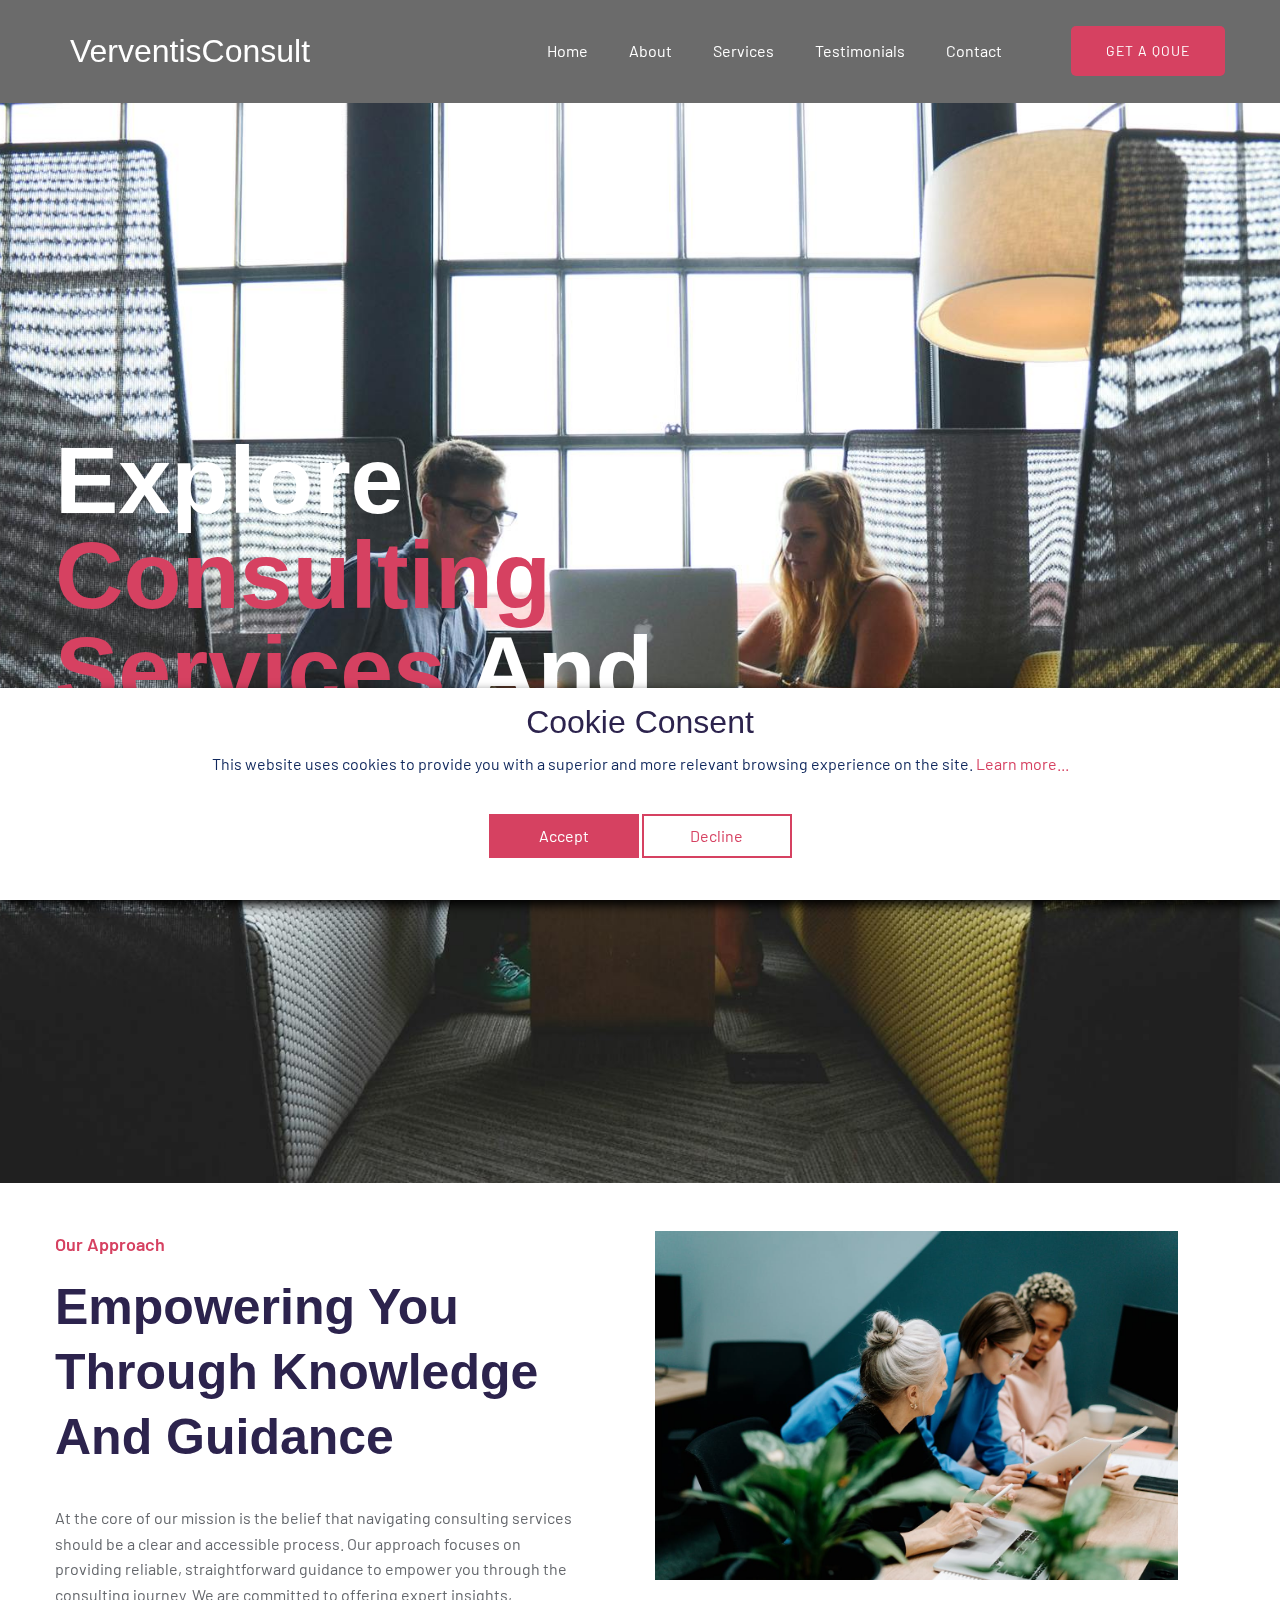
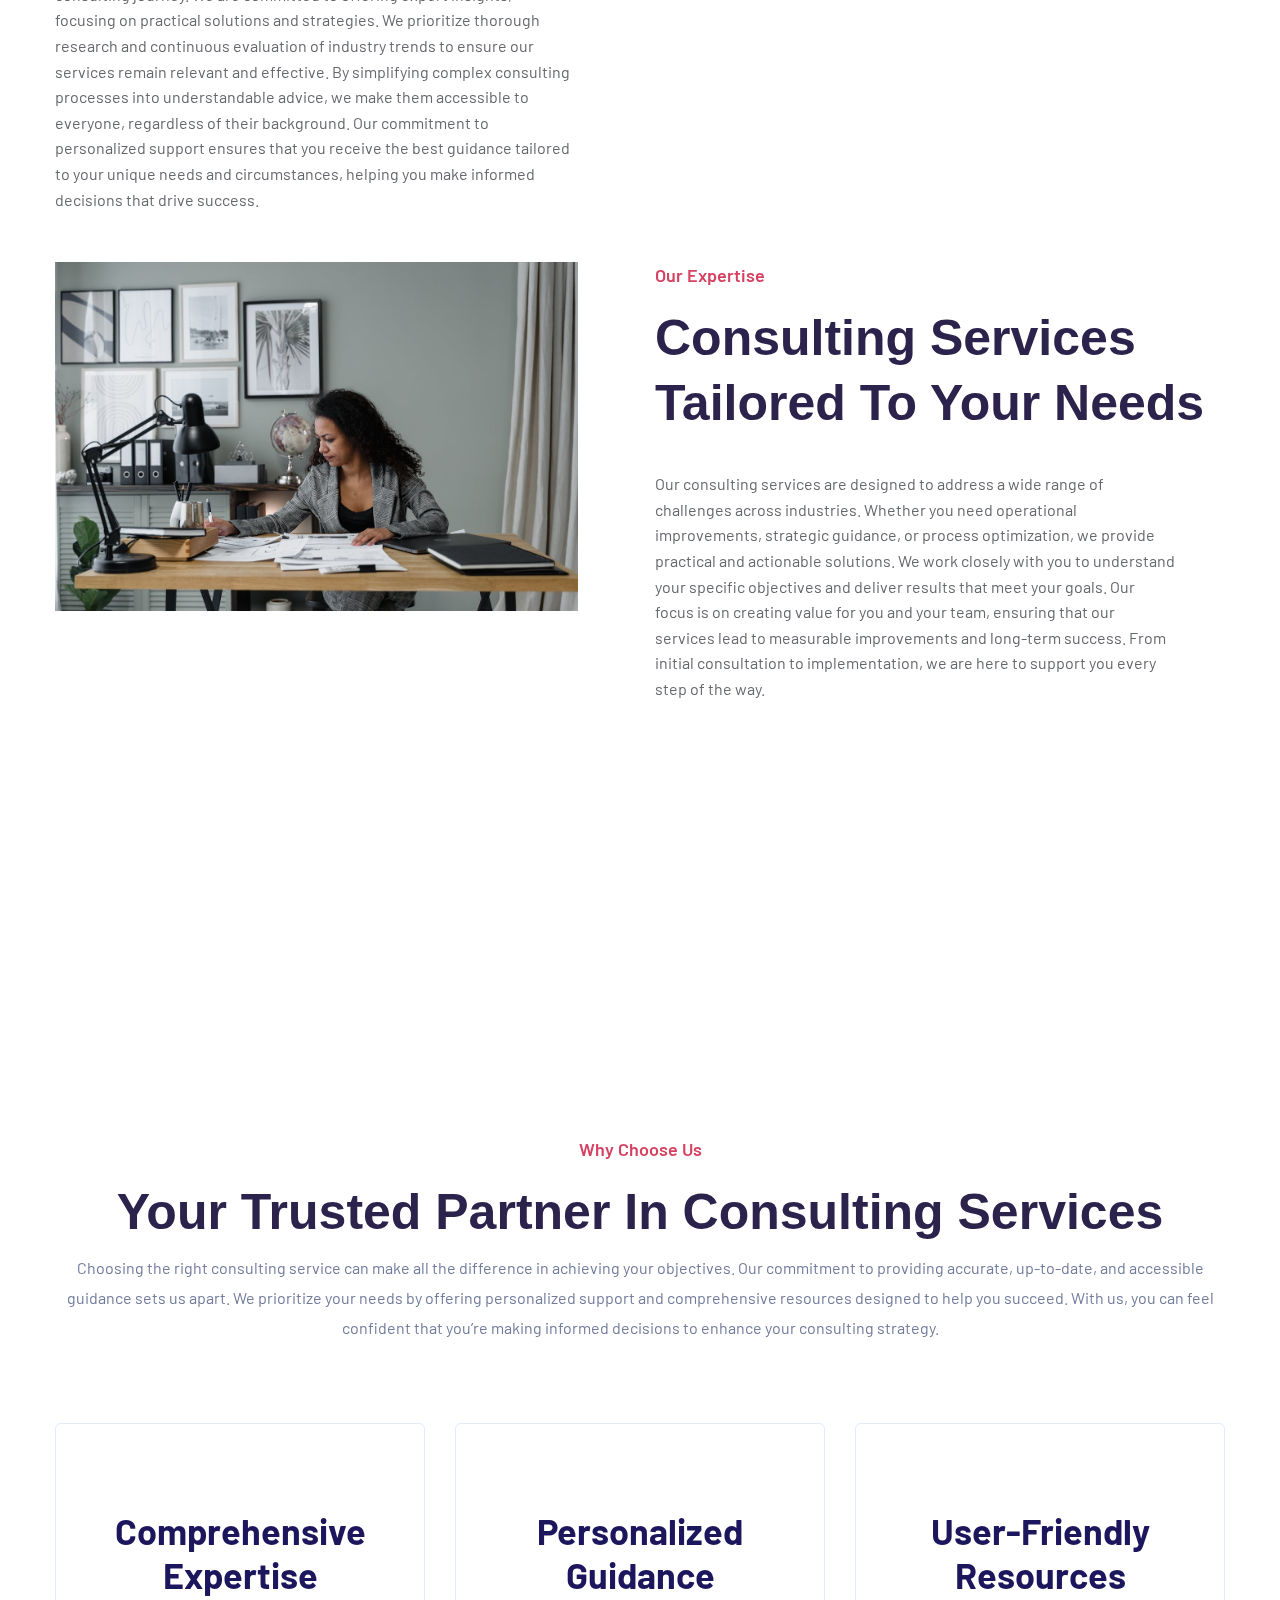
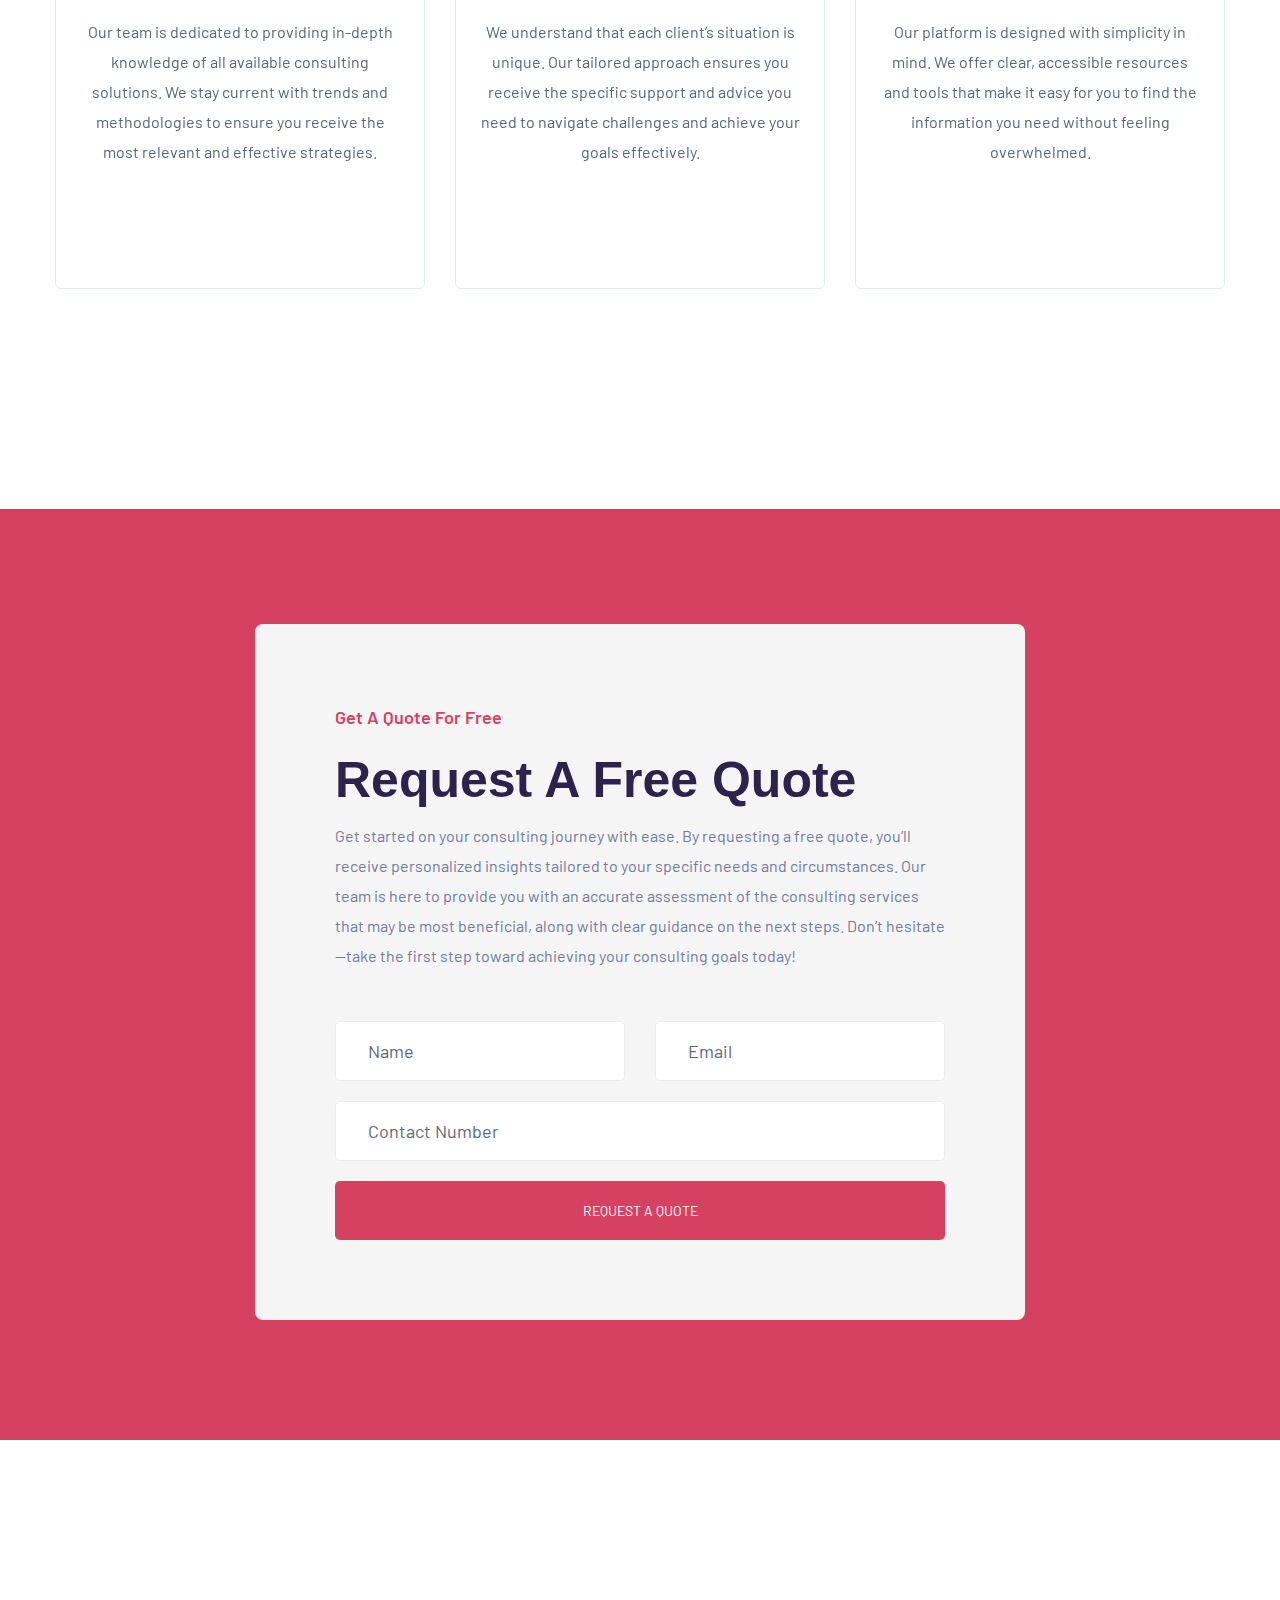
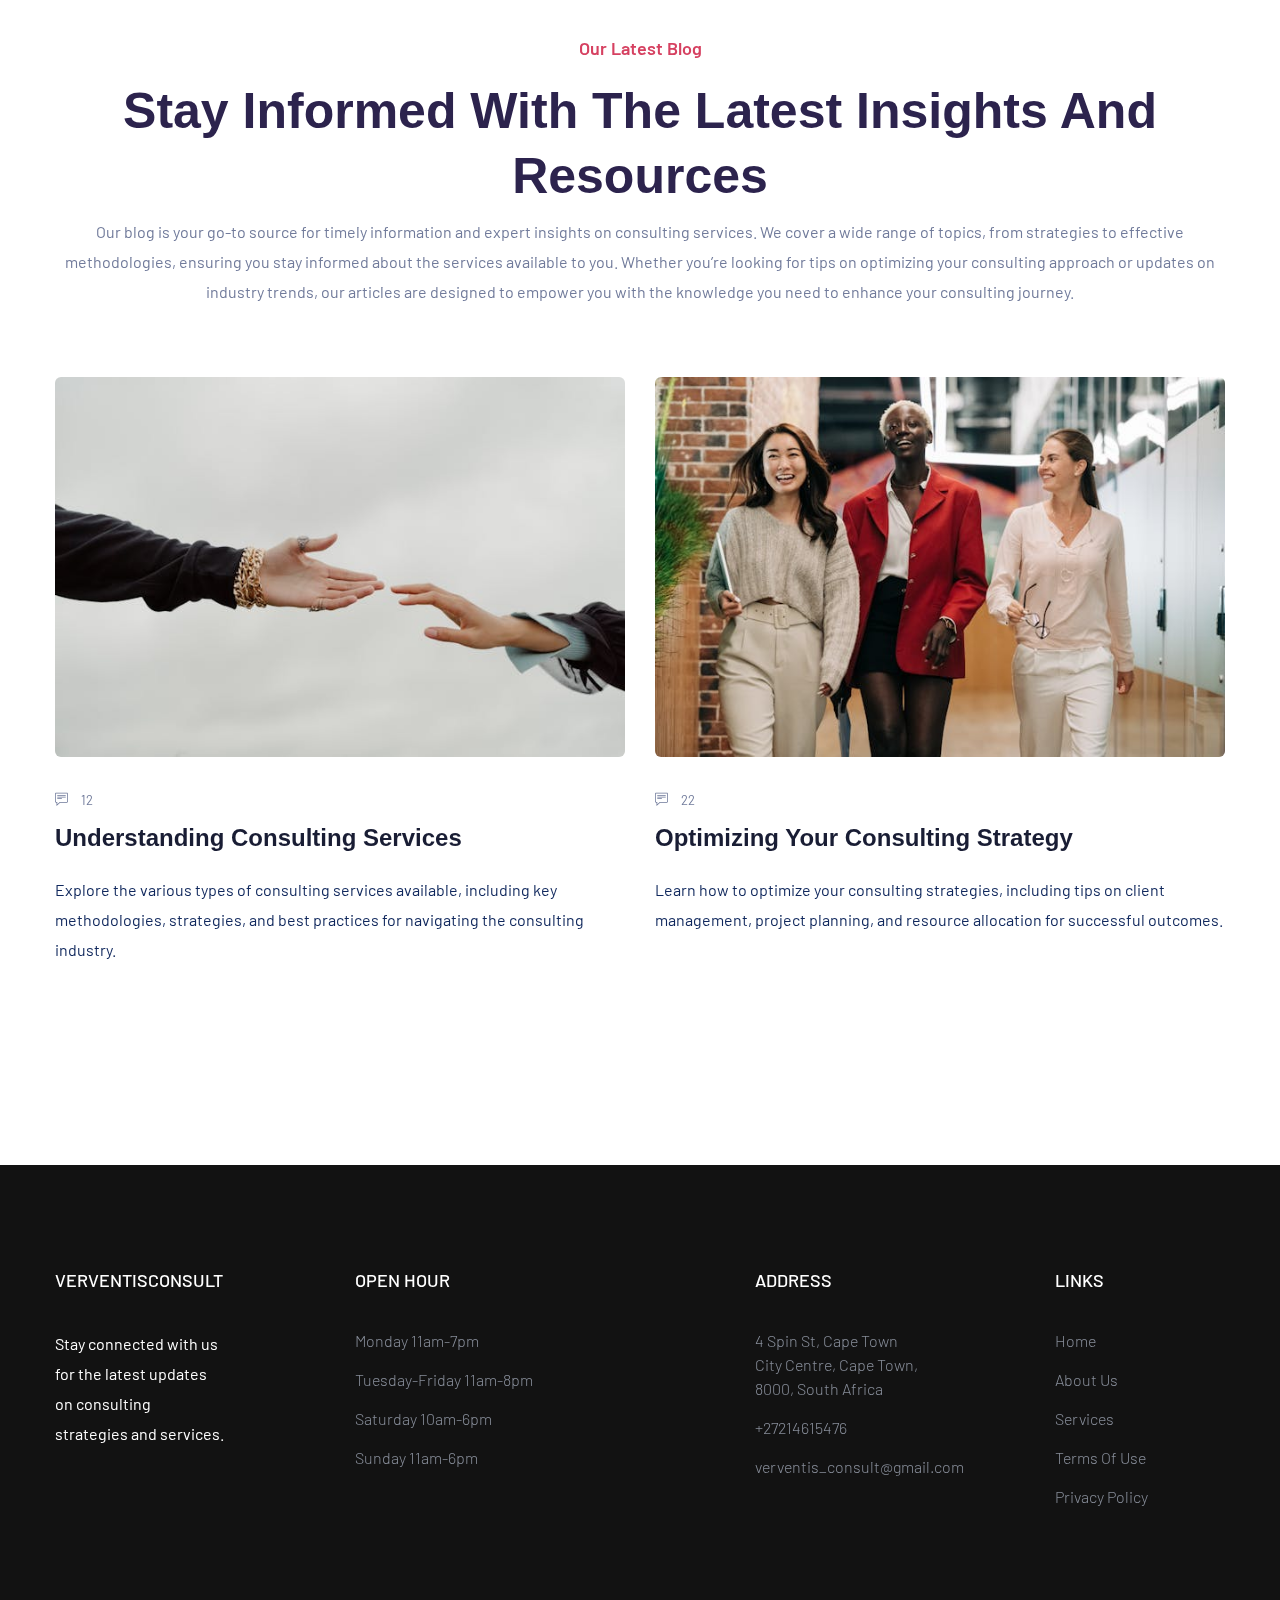
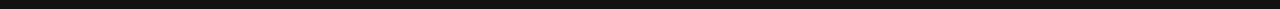
<file: index.html>
<!DOCTYPE html>
<html class="no-js" lang="zxx">
    <head>
        <meta charset="utf-8" />
        <meta http-equiv="x-ua-compatible" content="ie=edge" />
        <title>VerventisConsult</title>
        <meta name="description" content="" />
        <meta name="viewport" content="width=device-width, initial-scale=1" />

        <link
            rel="shortcut icon"
            type="image/x-icon"
            href="assets/img/favicon.ico"
        />

        <!-- CSS here -->
        <link rel="stylesheet" href="assets/css/bootstrap.min.css" />
        <link rel="stylesheet" href="assets/css/owl.carousel.min.css" />
        <link rel="stylesheet" href="assets/css/slicknav.css" />
        <link rel="stylesheet" href="assets/css/flaticon.css" />
        <link rel="stylesheet" href="assets/css/animate.min.css" />
        <link rel="stylesheet" href="assets/css/magnific-popup.css" />
        <link rel="stylesheet" href="assets/css/fontawesome-all.min.css" />
        <link rel="stylesheet" href="assets/css/themify-icons.css" />
        <link rel="stylesheet" href="assets/css/slick.css" />
        <link rel="stylesheet" href="assets/css/nice-select.css" />
        <link rel="stylesheet" href="assets/css/style.css" />
    </head>
    <body>
        <!--? Preloader Start -->
        <div id="preloader-active">
            <div
                class="preloader d-flex align-items-center justify-content-center"
            >
                <div class="preloader-inner position-relative">
                    <div class="preloader-circle"></div>
                    <div class="preloader-img pere-text">
                        <img src="assets/img/logo/loder.jpg" alt="" />
                    </div>
                </div>
            </div>
        </div>
        <!-- Preloader Start -->
        <header>
            <!-- Header Start -->
            <div class="header-area">
                <div class="main-header">
                    <div class="header-bottom header-sticky">
                        <div class="container">
                            <div class="row align-items-center">
                                <!-- Logo -->
                                <div class="col-xl-3 col-lg-3">
                                    <div class="logo">
                                        <a href="index.html"
                                            ><h2
                                                class="text-white"
                                                style="margin-bottom: 0px"
                                            >
                                                VerventisConsult
                                            </h2></a
                                        >
                                    </div>
                                </div>
                                <div class="col-xl-9 col-lg-9">
                                    <div
                                        class="menu-wrapper d-flex align-items-center justify-content-end"
                                    >
                                        <!-- Main-menu -->
                                        <div
                                            class="main-menu d-none d-lg-block"
                                        >
                                            <nav>
                                                <ul id="navigation">
                                                    <li>
                                                        <a href="index.html"
                                                            >Home</a
                                                        >
                                                    </li>
                                                    <li>
                                                        <a href="about.html"
                                                            >About</a
                                                        >
                                                    </li>
                                                    <li>
                                                        <a href="services.html"
                                                            >Services</a
                                                        >
                                                    </li>
                                                    <li>
                                                        <a
                                                            href="testimonials.html"
                                                            >Testimonials</a
                                                        >
                                                    </li>
                                                    <li>
                                                        <a href="contact.html"
                                                            >Contact</a
                                                        >
                                                    </li>
                                                </ul>
                                            </nav>
                                        </div>
                                        <!-- Header-btn -->
                                        <div
                                            class="header-right-btn d-none d-lg-block ml-20"
                                        >
                                            <a
                                                href="contact.html"
                                                class="btn header-btn"
                                                >Get A Qoue</a
                                            >
                                        </div>
                                    </div>
                                </div>
                                <!-- Mobile Menu -->
                                <div class="col-12">
                                    <div
                                        class="mobile_menu d-block d-lg-none"
                                    ></div>
                                </div>
                            </div>
                        </div>
                    </div>
                </div>
            </div>
            <!-- Header End -->
        </header>
        <main>
            <!--? slider Area Start-->
            <div class="slider-area">
                <div class="slider-active">
                    <!-- Single Slider -->
                    <div
                        class="single-slider slider-height d-flex align-items-center"
                    >
                        <div class="container">
                            <div class="row">
                                <div class="col-xl-9 col-lg-9">
                                    <div class="hero__caption">
                                        <h1>
                                            Explore
                                            <span>Consulting Services</span>
                                            and Solutions!
                                        </h1>
                                    </div>
                                    <!--Hero form -->
                                </div>
                            </div>
                        </div>
                    </div>
                </div>
            </div>
            <!-- slider Area End-->

            <!--? About Area Start -->
            <div class="about-low-area padding-bottom mt-5">
                <div class="container">
                    <div class="row">
                        <div class="col-lg-6 col-md-12">
                            <div class="about-caption mb-50">
                                <!-- Section Tittle -->
                                <div class="section-tittle mb-35">
                                    <span> Our Approach</span>
                                    <h2>
                                        Empowering You Through Knowledge and
                                        Guidance
                                    </h2>
                                </div>
                                <p>
                                    At the core of our mission is the belief
                                    that navigating consulting services should
                                    be a clear and accessible process. Our
                                    approach focuses on providing reliable,
                                    straightforward guidance to empower you
                                    through the consulting journey. We are
                                    committed to offering expert insights,
                                    focusing on practical solutions and
                                    strategies. We prioritize thorough research
                                    and continuous evaluation of industry trends
                                    to ensure our services remain relevant and
                                    effective. By simplifying complex consulting
                                    processes into understandable advice, we
                                    make them accessible to everyone, regardless
                                    of their background. Our commitment to
                                    personalized support ensures that you
                                    receive the best guidance tailored to your
                                    unique needs and circumstances, helping you
                                    make informed decisions that drive success.
                                </p>
                            </div>
                        </div>
                        <div class="col-lg-6 col-md-12">
                            <!-- about-img -->
                            <div class="about-img">
                                <div class="about-font-img">
                                    <img
                                        src="assets/img/gallery/approach.jpg"
                                        alt=""
                                    />
                                </div>
                            </div>
                        </div>
                    </div>
                    <div class="row" style="flex-direction: row-reverse">
                        <div class="col-lg-6 col-md-12">
                            <div class="about-caption mb-50">
                                <!-- Section Tittle -->
                                <div class="section-tittle mb-35">
                                    <span> Our Expertise</span>
                                    <h2>
                                        Consulting Services Tailored to Your
                                        Needs
                                    </h2>
                                </div>
                                <p>
                                    Our consulting services are designed to
                                    address a wide range of challenges across
                                    industries. Whether you need operational
                                    improvements, strategic guidance, or process
                                    optimization, we provide practical and
                                    actionable solutions. We work closely with
                                    you to understand your specific objectives
                                    and deliver results that meet your goals.
                                    Our focus is on creating value for you and
                                    your team, ensuring that our services lead
                                    to measurable improvements and long-term
                                    success. From initial consultation to
                                    implementation, we are here to support you
                                    every step of the way.
                                </p>
                            </div>
                        </div>
                        <div class="col-lg-6 col-md-12">
                            <!-- about-img -->
                            <div class="about-img">
                                <div class="about-font-img">
                                    <img
                                        src="assets/img/gallery/approach2.jpg"
                                        alt=""
                                    />
                                </div>
                            </div>
                        </div>
                    </div>
                </div>
            </div>
            <!-- About Area End -->

            <!--? Categories Area Start -->
            <div class="categories-area section-padding30">
                <div class="container">
                    <div class="row">
                        <div class="col-lg-12">
                            <!-- Section Tittle -->
                            <div class="section-tittle text-center mb-80">
                                <span>Why Choose Us</span>
                                <h2>
                                    Your Trusted Partner in Consulting Services
                                </h2>
                                <p>
                                    Choosing the right consulting service can
                                    make all the difference in achieving your
                                    objectives. Our commitment to providing
                                    accurate, up-to-date, and accessible
                                    guidance sets us apart. We prioritize your
                                    needs by offering personalized support and
                                    comprehensive resources designed to help you
                                    succeed. With us, you can feel confident
                                    that you’re making informed decisions to
                                    enhance your consulting strategy.
                                </p>
                            </div>
                        </div>
                    </div>
                    <div class="row">
                        <div class="col-lg-4 col-md-6 col-sm-6">
                            <div class="single-cat text-center mb-50">
                                <div class="cat-cap">
                                    <h5>
                                        <a> Comprehensive Expertise</a>
                                    </h5>
                                    <p>
                                        Our team is dedicated to providing
                                        in-depth knowledge of all available
                                        consulting solutions. We stay current
                                        with trends and methodologies to ensure
                                        you receive the most relevant and
                                        effective strategies.
                                    </p>
                                </div>
                            </div>
                        </div>
                        <div class="col-lg-4 col-md-6 col-sm-6">
                            <div class="single-cat text-center mb-50">
                                <div class="cat-cap">
                                    <h5>
                                        <a> Personalized Guidance</a>
                                    </h5>
                                    <p>
                                        We understand that each client’s
                                        situation is unique. Our tailored
                                        approach ensures you receive the
                                        specific support and advice you need to
                                        navigate challenges and achieve your
                                        goals effectively.
                                    </p>
                                </div>
                            </div>
                        </div>
                        <div class="col-lg-4 col-md-6 col-sm-6">
                            <div class="single-cat text-center mb-50">
                                <div class="cat-cap">
                                    <h5>
                                        <a> User-Friendly Resources</a>
                                    </h5>
                                    <p>
                                        Our platform is designed with simplicity
                                        in mind. We offer clear, accessible
                                        resources and tools that make it easy
                                        for you to find the information you need
                                        without feeling overwhelmed.
                                    </p>
                                </div>
                            </div>
                        </div>
                    </div>
                </div>
            </div>
            <!-- Categories Area End -->

            <!--? contact-form start -->
            <section
                class="contact-form-area section-bg pt-115 pb-120 fix"
                style="background: #d64161ff"
            >
                <div class="container">
                    <div class="row justify-content-center">
                        <!-- Contact wrapper -->
                        <div class="col-xl-8 col-lg-9">
                            <div class="contact-form-wrapper">
                                <!-- From tittle -->
                                <div class="row">
                                    <div class="col-lg-12">
                                        <!-- Section Tittle -->
                                        <div class="section-tittle mb-50">
                                            <span>Get a Quote For Free</span>
                                            <h2>Request a Free Quote</h2>
                                            <p>
                                                Get started on your consulting
                                                journey with ease. By requesting
                                                a free quote, you’ll receive
                                                personalized insights tailored
                                                to your specific needs and
                                                circumstances. Our team is here
                                                to provide you with an accurate
                                                assessment of the consulting
                                                services that may be most
                                                beneficial, along with clear
                                                guidance on the next steps.
                                                Don’t hesitate—take the first
                                                step toward achieving your
                                                consulting goals today!
                                            </p>
                                        </div>
                                    </div>
                                </div>
                                <!-- form -->
                                <form action="#" class="contact-form">
                                    <div class="row">
                                        <div class="col-lg-6 col-md-6">
                                            <div class="input-form">
                                                <input
                                                    type="text"
                                                    placeholder="Name"
                                                />
                                            </div>
                                        </div>
                                        <div class="col-lg-6 col-md-6">
                                            <div class="input-form">
                                                <input
                                                    type="text"
                                                    placeholder="Email"
                                                    id="email"
                                                />
                                                <div
                                                    id="result"
                                                    style="
                                                        color: red;
                                                        font-size: 12px;
                                                    "
                                                ></div>
                                            </div>
                                        </div>
                                        <div class="col-lg-12">
                                            <div class="input-form">
                                                <input
                                                    type="text"
                                                    id="number"
                                                    placeholder="Contact Number"
                                                />
                                            </div>
                                        </div>
                                        <!-- Button -->
                                        <div class="col-lg-12">
                                            <button
                                                name="submit"
                                                class="submit-btn"
                                                id="submit"
                                                onclick="sendForm()"
                                            >
                                                Request a Quote
                                            </button>
                                        </div>
                                    </div>
                                </form>
                            </div>
                        </div>
                    </div>
                </div>
            </section>
            <!-- contact-form end -->

            <!--? Blog Area Start -->
            <div class="home-blog-area section-padding30">
                <div class="container">
                    <!-- Section Tittle -->
                    <div class="row">
                        <div class="col-lg-12">
                            <div class="section-tittle text-center mb-70">
                                <span>Our Latest Blog</span>
                                <h2>
                                    Stay Informed with the Latest Insights and
                                    Resources
                                </h2>
                                <p>
                                    Our blog is your go-to source for timely
                                    information and expert insights on
                                    consulting services. We cover a wide range
                                    of topics, from strategies to effective
                                    methodologies, ensuring you stay informed
                                    about the services available to you. Whether
                                    you’re looking for tips on optimizing your
                                    consulting approach or updates on industry
                                    trends, our articles are designed to empower
                                    you with the knowledge you need to enhance
                                    your consulting journey.
                                </p>
                            </div>
                        </div>
                    </div>
                    <div class="row">
                        <div class="col-lg-6 col-md-6">
                            <div class="home-blog-single mb-30">
                                <div class="blog-img-cap">
                                    <div class="blog-img">
                                        <img
                                            src="assets/img/gallery/blog01.jpg"
                                            alt=""
                                        />
                                    </div>
                                </div>
                                <div class="blog-caption">
                                    <div class="blog-cap">
                                        <ul>
                                            <li>
                                                <a href="#"
                                                    ><i
                                                        class="ti-comment-alt"
                                                    ></i>
                                                    12</a
                                                >
                                            </li>
                                        </ul>
                                        <h3>
                                            <a
                                                >Understanding Consulting
                                                Services</a
                                            >
                                        </h3>
                                        <p>
                                            Explore the various types of
                                            consulting services available,
                                            including key methodologies,
                                            strategies, and best practices for
                                            navigating the consulting industry.
                                        </p>
                                    </div>
                                </div>
                            </div>
                        </div>
                        <div class="col-lg-6 col-md-6">
                            <div class="home-blog-single mb-30">
                                <div class="blog-img-cap">
                                    <div class="blog-img">
                                        <img
                                            src="assets/img/gallery/blog1.jpg"
                                            alt=""
                                        />
                                    </div>
                                </div>
                                <div class="blog-caption">
                                    <div class="blog-cap">
                                        <ul>
                                            <li>
                                                <a href="#"
                                                    ><i
                                                        class="ti-comment-alt"
                                                    ></i>
                                                    22</a
                                                >
                                            </li>
                                        </ul>
                                        <h3>
                                            <a
                                                >Optimizing Your Consulting
                                                Strategy</a
                                            >
                                        </h3>
                                        <p>
                                            Learn how to optimize your
                                            consulting strategies, including
                                            tips on client management, project
                                            planning, and resource allocation
                                            for successful outcomes.
                                        </p>
                                    </div>
                                </div>
                            </div>
                        </div>
                    </div>
                </div>
            </div>
            <!-- Blog Area End -->
        </main>
        <footer>
            <!--? Footer Start-->
            <div class="footer-area footer-bg">
                <div class="container">
                    <div class="footer-top footer-padding">
                        <!-- Footer Menu -->
                        <div class="row d-flex justify-content-between">
                            <div class="col-xl-2 col-lg-2 col-md-4 col-sm-6">
                                <div class="single-footer-caption mb-50">
                                    <div class="footer-tittle">
                                        <h4>VerventisConsult</h4>
                                        <p class="text-white">
                                            Stay connected with us for the
                                            latest updates on consulting
                                            strategies and services.
                                        </p>
                                    </div>
                                </div>
                            </div>
                            <div class="col-xl-3 col-lg-3 col-md-4 col-sm-6">
                                <div class="single-footer-caption mb-50">
                                    <div class="footer-tittle">
                                        <h4>Open hour</h4>
                                        <ul>
                                            <li>
                                                <a href="#">Monday 11am-7pm</a>
                                            </li>
                                            <li>
                                                <a href="#"
                                                    >Tuesday-Friday 11am-8pm</a
                                                >
                                            </li>
                                            <li>
                                                <a href="#"
                                                    >Saturday 10am-6pm</a
                                                >
                                            </li>
                                            <li>
                                                <a href="#">Sunday 11am-6pm</a>
                                            </li>
                                        </ul>
                                    </div>
                                </div>
                            </div>
                            <div class="col-xl-2 col-lg-3 col-md-4 col-sm-6">
                                <div class="single-footer-caption mb-50">
                                    <div class="footer-tittle">
                                        <h4>ADDRESS</h4>
                                        <ul>
                                            <li>
                                                <a
                                                    >4 Spin St, Cape Town City
                                                    Centre, Cape Town, 8000,
                                                    South Africa</a
                                                >
                                            </li>
                                            <li>
                                                <a>+27214615476</a>
                                            </li>
                                            <li>
                                                <a
                                                    style="
                                                        text-transform: lowercase;
                                                    "
                                                    href="mailto:verventis_consult@gmail.com"
                                                    >verventis_consult@gmail.com</a
                                                >
                                            </li>
                                        </ul>
                                    </div>
                                </div>
                            </div>

                            <div class="col-xl-2 col-lg-3 col-md-4 col-sm-6">
                                <div class="single-footer-caption mb-50">
                                    <div class="footer-tittle">
                                        <h4>LINKS</h4>
                                        <ul>
                                            <li>
                                                <a href="index.html">Home</a>
                                            </li>
                                            <li>
                                                <a href="about.html"
                                                    >About us</a
                                                >
                                            </li>
                                            <li>
                                                <a href="services.html"
                                                    >Services</a
                                                >
                                            </li>
                                            <li>
                                                <a href="terms-of-use.html"
                                                    >Terms of use</a
                                                >
                                            </li>
                                            <li>
                                                <a href="privacy-policy.html"
                                                    >Privacy Policy</a
                                                >
                                            </li>
                                        </ul>
                                    </div>
                                </div>
                            </div>
                        </div>
                    </div>
                </div>
            </div>
            <!-- Footer End-->
        </footer>

        <!-- Scroll Up -->
        <div id="back-top">
            <a title="Go to Top" href="#">
                <i class="fas fa-level-up-alt"></i
            ></a>
        </div>
        <!-- Cookie banner -->
        <div class="cookie-wrapper show">
            <div>
                <i class="bx bx-cookie"></i>
                <h2 style="text-align: center">Cookie Consent</h2>
            </div>

            <div class="data">
                <p>
                    This website uses cookies to provide you with a superior and
                    more relevant browsing experience on the site.
                    <a href="privacy-policy.html">Learn more...</a>
                </p>
            </div>

            <div class="buttons">
                <button class="cookie-button" id="acceptBtn">Accept</button>
                <button class="cookie-button" id="declineBtn">Decline</button>
            </div>
        </div>
        <!-- End Cookie banner -->

        <!-- JS here -->

        <script src="./assets/js/vendor/modernizr-3.5.0.min.js"></script>
        <!-- Jquery, Popper, Bootstrap -->
        <script src="./assets/js/vendor/jquery-1.12.4.min.js"></script>
        <script src="./assets/js/popper.min.js"></script>
        <script src="./assets/js/bootstrap.min.js"></script>
        <!-- Jquery Mobile Menu -->
        <script src="./assets/js/jquery.slicknav.min.js"></script>

        <!-- Jquery Slick , Owl-Carousel Plugins -->
        <script src="./assets/js/owl.carousel.min.js"></script>
        <script src="./assets/js/slick.min.js"></script>
        <!-- One Page, Animated-HeadLin -->
        <script src="./assets/js/wow.min.js"></script>
        <script src="./assets/js/animated.headline.js"></script>
        <script src="./assets/js/jquery.magnific-popup.js"></script>

        <!-- Nice-select, sticky -->
        <script src="./assets/js/jquery.nice-select.min.js"></script>
        <script src="./assets/js/jquery.sticky.js"></script>

        <!-- contact js -->
        <script src="./assets/js/contact.js"></script>
        <script src="./assets/js/jquery.form.js"></script>
        <script src="./assets/js/jquery.validate.min.js"></script>
        <script src="./assets/js/mail-script.js"></script>
        <script src="./assets/js/jquery.ajaxchimp.min.js"></script>

        <!-- Jquery Plugins, main Jquery -->
        <script src="./assets/js/plugins.js"></script>
        <script src="./assets/js/main.js"></script>
        <script src="./assets/js/cookiebanner.js"></script>
        <script src="./assets/js/contact-form.js"></script>
    </body>
</html>
</file>
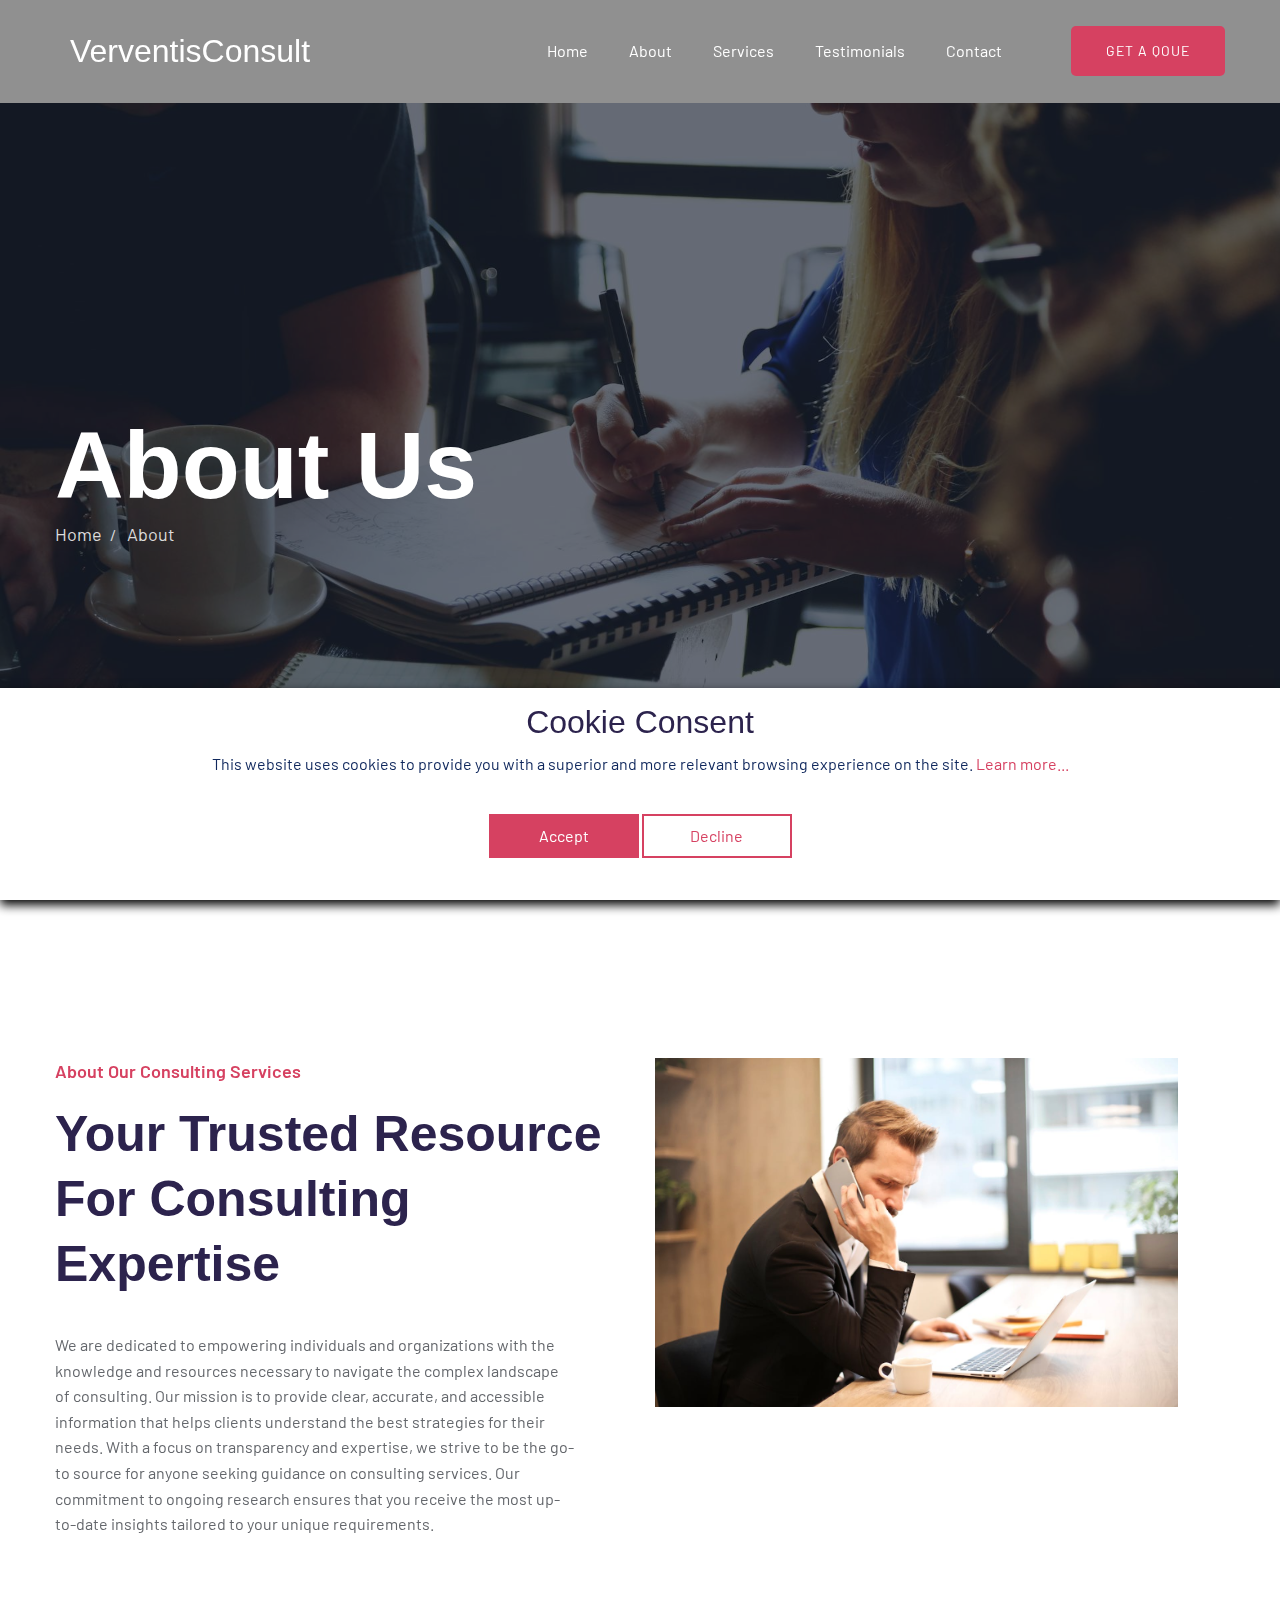
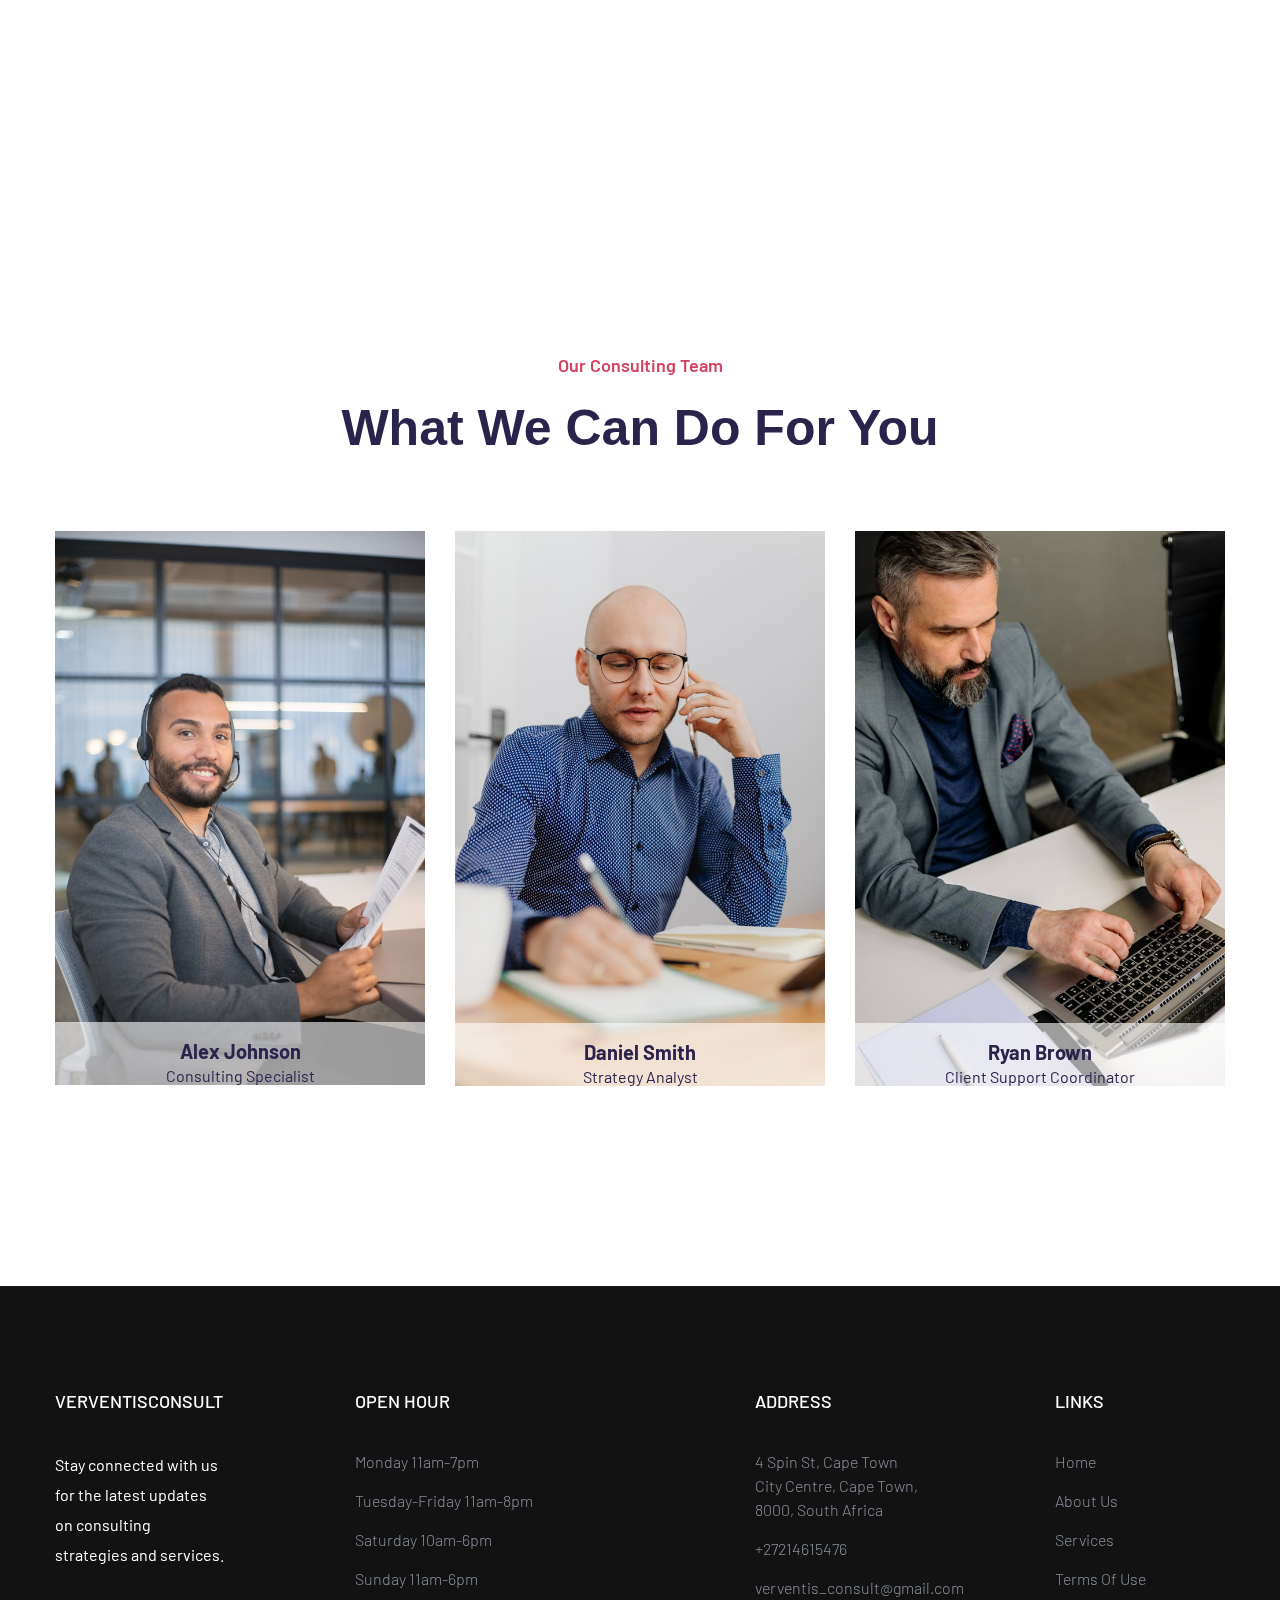
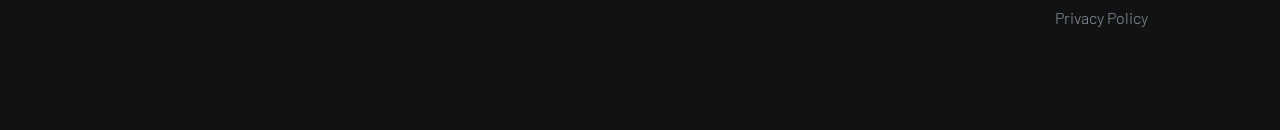
<file: about.html>
<!DOCTYPE html>
<html class="no-js" lang="zxx">
    <head>
        <meta charset="utf-8" />
        <meta http-equiv="x-ua-compatible" content="ie=edge" />
        <title>VerventisConsult</title>
        <meta name="description" content="" />
        <meta name="viewport" content="width=device-width, initial-scale=1" />

        <link
            rel="shortcut icon"
            type="image/x-icon"
            href="assets/img/favicon.ico"
        />

        <!-- CSS here -->
        <link rel="stylesheet" href="assets/css/bootstrap.min.css" />
        <link rel="stylesheet" href="assets/css/owl.carousel.min.css" />
        <link rel="stylesheet" href="assets/css/slicknav.css" />
        <link rel="stylesheet" href="assets/css/flaticon.css" />
        <link rel="stylesheet" href="assets/css/animate.min.css" />
        <link rel="stylesheet" href="assets/css/magnific-popup.css" />
        <link rel="stylesheet" href="assets/css/fontawesome-all.min.css" />
        <link rel="stylesheet" href="assets/css/themify-icons.css" />
        <link rel="stylesheet" href="assets/css/slick.css" />
        <link rel="stylesheet" href="assets/css/nice-select.css" />
        <link rel="stylesheet" href="assets/css/style.css" />
    </head>
    <body>
        <!--? Preloader Start -->
        <div id="preloader-active">
            <div
                class="preloader d-flex align-items-center justify-content-center"
            >
                <div class="preloader-inner position-relative">
                    <div class="preloader-circle"></div>
                    <div class="preloader-img pere-text">
                        <img src="assets/img/logo/loder.jpg" alt="" />
                    </div>
                </div>
            </div>
        </div>
        <!-- Preloader Start -->
        <header>
            <!-- Header Start -->
            <div class="header-area">
                <div class="main-header">
                    <div class="header-bottom header-sticky">
                        <div class="container">
                            <div class="row align-items-center">
                                <!-- Logo -->
                                <div class="col-xl-3 col-lg-3">
                                    <div class="logo">
                                        <a href="index.html"
                                            ><h2
                                                class="text-white"
                                                style="margin-bottom: 0px"
                                            >
                                                VerventisConsult
                                            </h2></a
                                        >
                                    </div>
                                </div>
                                <div class="col-xl-9 col-lg-9">
                                    <div
                                        class="menu-wrapper d-flex align-items-center justify-content-end"
                                    >
                                        <!-- Main-menu -->
                                        <div
                                            class="main-menu d-none d-lg-block"
                                        >
                                            <nav>
                                                <ul id="navigation">
                                                    <li>
                                                        <a href="index.html"
                                                            >Home</a
                                                        >
                                                    </li>
                                                    <li>
                                                        <a href="about.html"
                                                            >About</a
                                                        >
                                                    </li>
                                                    <li>
                                                        <a href="services.html"
                                                            >Services</a
                                                        >
                                                    </li>
                                                    <li>
                                                        <a
                                                            href="testimonials.html"
                                                            >Testimonials</a
                                                        >
                                                    </li>
                                                    <li>
                                                        <a href="contact.html"
                                                            >Contact</a
                                                        >
                                                    </li>
                                                </ul>
                                            </nav>
                                        </div>
                                        <!-- Header-btn -->
                                        <div
                                            class="header-right-btn d-none d-lg-block ml-20"
                                        >
                                            <a
                                                href="contact.html"
                                                class="btn header-btn"
                                                >Get A Qoue</a
                                            >
                                        </div>
                                    </div>
                                </div>
                                <!-- Mobile Menu -->
                                <div class="col-12">
                                    <div
                                        class="mobile_menu d-block d-lg-none"
                                    ></div>
                                </div>
                            </div>
                        </div>
                    </div>
                </div>
            </div>
            <!-- Header End -->
        </header>
        <main>
            <!--? slider Area Start-->
            <div class="slider-area">
                <div
                    class="single-slider hero-overly slider-height2 d-flex align-items-center"
                    data-background="assets/img/hero/about.jpg"
                >
                    <div class="container">
                        <div class="row">
                            <div class="col-xl-12">
                                <div class="hero-cap">
                                    <h2>About us</h2>
                                    <nav aria-label="breadcrumb">
                                        <ol class="breadcrumb">
                                            <li class="breadcrumb-item">
                                                <a href="index.html">Home</a>
                                            </li>
                                            <li class="breadcrumb-item">
                                                <a href="#">About</a>
                                            </li>
                                        </ol>
                                    </nav>
                                </div>
                            </div>
                        </div>
                    </div>
                </div>
            </div>
            <!-- slider Area End-->
            <!--? About Area Start -->
            <div class="about-low-area section-padding30">
                <div class="container">
                    <div class="row">
                        <div class="col-lg-6 col-md-12">
                            <div class="about-caption mb-50">
                                <!-- Section Tittle -->
                                <div class="section-tittle mb-35">
                                    <span>About Our Consulting Services</span>
                                    <h2>
                                        Your Trusted Resource for Consulting
                                        Expertise
                                    </h2>
                                </div>
                                <p>
                                    We are dedicated to empowering individuals
                                    and organizations with the knowledge and
                                    resources necessary to navigate the complex
                                    landscape of consulting. Our mission is to
                                    provide clear, accurate, and accessible
                                    information that helps clients understand
                                    the best strategies for their needs. With a
                                    focus on transparency and expertise, we
                                    strive to be the go-to source for anyone
                                    seeking guidance on consulting services. Our
                                    commitment to ongoing research ensures that
                                    you receive the most up-to-date insights
                                    tailored to your unique requirements.
                                </p>
                            </div>
                        </div>
                        <div class="col-lg-6 col-md-12">
                            <!-- about-img -->
                            <div class="about-img">
                                <div class="about-font-img">
                                    <img
                                        src="assets/img/gallery/about2.jpg"
                                        alt=""
                                    />
                                </div>
                            </div>
                        </div>
                    </div>
                </div>
            </div>
            <!-- About Area End -->

            <!--Team Ara Start -->
            <div class="team-area section-padding30">
                <div class="container">
                    <div class="row justify-content-center">
                        <div class="cl-xl-7 col-lg-8 col-md-10">
                            <!-- Section Tittle -->
                            <div class="section-tittle text-center mb-70">
                                <span>Our Consulting Team</span>
                                <h2>What We Can Do For You</h2>
                            </div>
                        </div>
                    </div>
                    <div class="row">
                        <div class="col-lg-4 col-md-4 col-sm-6">
                            <div class="single-team mb-30 text-center">
                                <div class="team-img">
                                    <img
                                        src="assets/img/gallery/team1.png"
                                        alt=""
                                    />
                                    <div class="team-caption">
                                        <h3>
                                            <a href="#">Alex Johnson</a>
                                        </h3>
                                        <p>Consulting Specialist</p>
                                        <!-- Blog Social -->
                                    </div>
                                </div>
                            </div>
                        </div>
                        <div class="col-lg-4 col-md-4 col-sm-6">
                            <div class="single-team mb-30 text-center">
                                <div class="team-img">
                                    <img
                                        src="assets/img/gallery/team2.png"
                                        alt=""
                                    />
                                    <div class="team-caption">
                                        <h3>
                                            <a href="#">Daniel Smith</a>
                                        </h3>
                                        <p>Strategy Analyst</p>
                                        <!-- Blog Social -->
                                    </div>
                                </div>
                            </div>
                        </div>
                        <div class="col-lg-4 col-md-4 col-sm-6">
                            <div class="single-team mb-30 text-center">
                                <div class="team-img">
                                    <img
                                        src="assets/img/gallery/team3.png"
                                        alt=""
                                    />
                                    <div class="team-caption">
                                        <h3>
                                            <a href="#">Ryan Brown</a>
                                        </h3>
                                        <p>Client Support Coordinator</p>
                                        <!-- Blog Social -->
                                    </div>
                                </div>
                            </div>
                        </div>
                    </div>
                </div>
            </div>
            <!-- Team Ara End -->
        </main>

        <footer>
            <!--? Footer Start-->
            <div class="footer-area footer-bg">
                <div class="container">
                    <div class="footer-top footer-padding">
                        <!-- Footer Menu -->
                        <div class="row d-flex justify-content-between">
                            <div class="col-xl-2 col-lg-2 col-md-4 col-sm-6">
                                <div class="single-footer-caption mb-50">
                                    <div class="footer-tittle">
                                        <h4>VerventisConsult</h4>
                                        <p class="text-white">
                                            Stay connected with us for the
                                            latest updates on consulting
                                            strategies and services.
                                        </p>
                                    </div>
                                </div>
                            </div>
                            <div class="col-xl-3 col-lg-3 col-md-4 col-sm-6">
                                <div class="single-footer-caption mb-50">
                                    <div class="footer-tittle">
                                        <h4>Open hour</h4>
                                        <ul>
                                            <li>
                                                <a href="#">Monday 11am-7pm</a>
                                            </li>
                                            <li>
                                                <a href="#"
                                                    >Tuesday-Friday 11am-8pm</a
                                                >
                                            </li>
                                            <li>
                                                <a href="#"
                                                    >Saturday 10am-6pm</a
                                                >
                                            </li>
                                            <li>
                                                <a href="#">Sunday 11am-6pm</a>
                                            </li>
                                        </ul>
                                    </div>
                                </div>
                            </div>
                            <div class="col-xl-2 col-lg-3 col-md-4 col-sm-6">
                                <div class="single-footer-caption mb-50">
                                    <div class="footer-tittle">
                                        <h4>ADDRESS</h4>
                                        <ul>
                                            <li>
                                                <a
                                                    >4 Spin St, Cape Town City
                                                    Centre, Cape Town, 8000,
                                                    South Africa</a
                                                >
                                            </li>
                                            <li>
                                                <a>+27214615476</a>
                                            </li>
                                            <li>
                                                <a
                                                    style="
                                                        text-transform: lowercase;
                                                    "
                                                    href="mailto:verventis_consult@gmail.com"
                                                    >verventis_consult@gmail.com</a
                                                >
                                            </li>
                                        </ul>
                                    </div>
                                </div>
                            </div>

                            <div class="col-xl-2 col-lg-3 col-md-4 col-sm-6">
                                <div class="single-footer-caption mb-50">
                                    <div class="footer-tittle">
                                        <h4>LINKS</h4>
                                        <ul>
                                            <li>
                                                <a href="index.html">Home</a>
                                            </li>
                                            <li>
                                                <a href="about.html"
                                                    >About us</a
                                                >
                                            </li>
                                            <li>
                                                <a href="services.html"
                                                    >Services</a
                                                >
                                            </li>
                                            <li>
                                                <a href="terms-of-use.html"
                                                    >Terms of use</a
                                                >
                                            </li>
                                            <li>
                                                <a href="privacy-policy.html"
                                                    >Privacy Policy</a
                                                >
                                            </li>
                                        </ul>
                                    </div>
                                </div>
                            </div>
                        </div>
                    </div>
                </div>
            </div>
            <!-- Footer End-->
        </footer>

        <!-- Scroll Up -->
        <div id="back-top">
            <a title="Go to Top" href="#">
                <i class="fas fa-level-up-alt"></i
            ></a>
        </div>
        <!-- Cookie banner -->
        <div class="cookie-wrapper show">
            <div>
                <i class="bx bx-cookie"></i>
                <h2 style="text-align: center">Cookie Consent</h2>
            </div>

            <div class="data">
                <p>
                    This website uses cookies to provide you with a superior and
                    more relevant browsing experience on the site.
                    <a href="privacy-policy.html">Learn more...</a>
                </p>
            </div>

            <div class="buttons">
                <button class="cookie-button" id="acceptBtn">Accept</button>
                <button class="cookie-button" id="declineBtn">Decline</button>
            </div>
        </div>
        <!-- End Cookie banner -->

        <!-- JS here -->

        <script src="./assets/js/vendor/modernizr-3.5.0.min.js"></script>
        <!-- Jquery, Popper, Bootstrap -->
        <script src="./assets/js/vendor/jquery-1.12.4.min.js"></script>
        <script src="./assets/js/popper.min.js"></script>
        <script src="./assets/js/bootstrap.min.js"></script>
        <!-- Jquery Mobile Menu -->
        <script src="./assets/js/jquery.slicknav.min.js"></script>

        <!-- Jquery Slick , Owl-Carousel Plugins -->
        <script src="./assets/js/owl.carousel.min.js"></script>
        <script src="./assets/js/slick.min.js"></script>
        <!-- One Page, Animated-HeadLin -->
        <script src="./assets/js/wow.min.js"></script>
        <script src="./assets/js/animated.headline.js"></script>
        <script src="./assets/js/jquery.magnific-popup.js"></script>

        <!-- Nice-select, sticky -->
        <script src="./assets/js/jquery.nice-select.min.js"></script>
        <script src="./assets/js/jquery.sticky.js"></script>

        <!-- contact js -->
        <script src="./assets/js/contact.js"></script>
        <script src="./assets/js/jquery.form.js"></script>
        <script src="./assets/js/jquery.validate.min.js"></script>
        <script src="./assets/js/mail-script.js"></script>
        <script src="./assets/js/jquery.ajaxchimp.min.js"></script>

        <!-- Jquery Plugins, main Jquery -->
        <script src="./assets/js/plugins.js"></script>
        <script src="./assets/js/main.js"></script>
        <script src="./assets/js/cookiebanner.js"></script>
    </body>
</html>
</file>
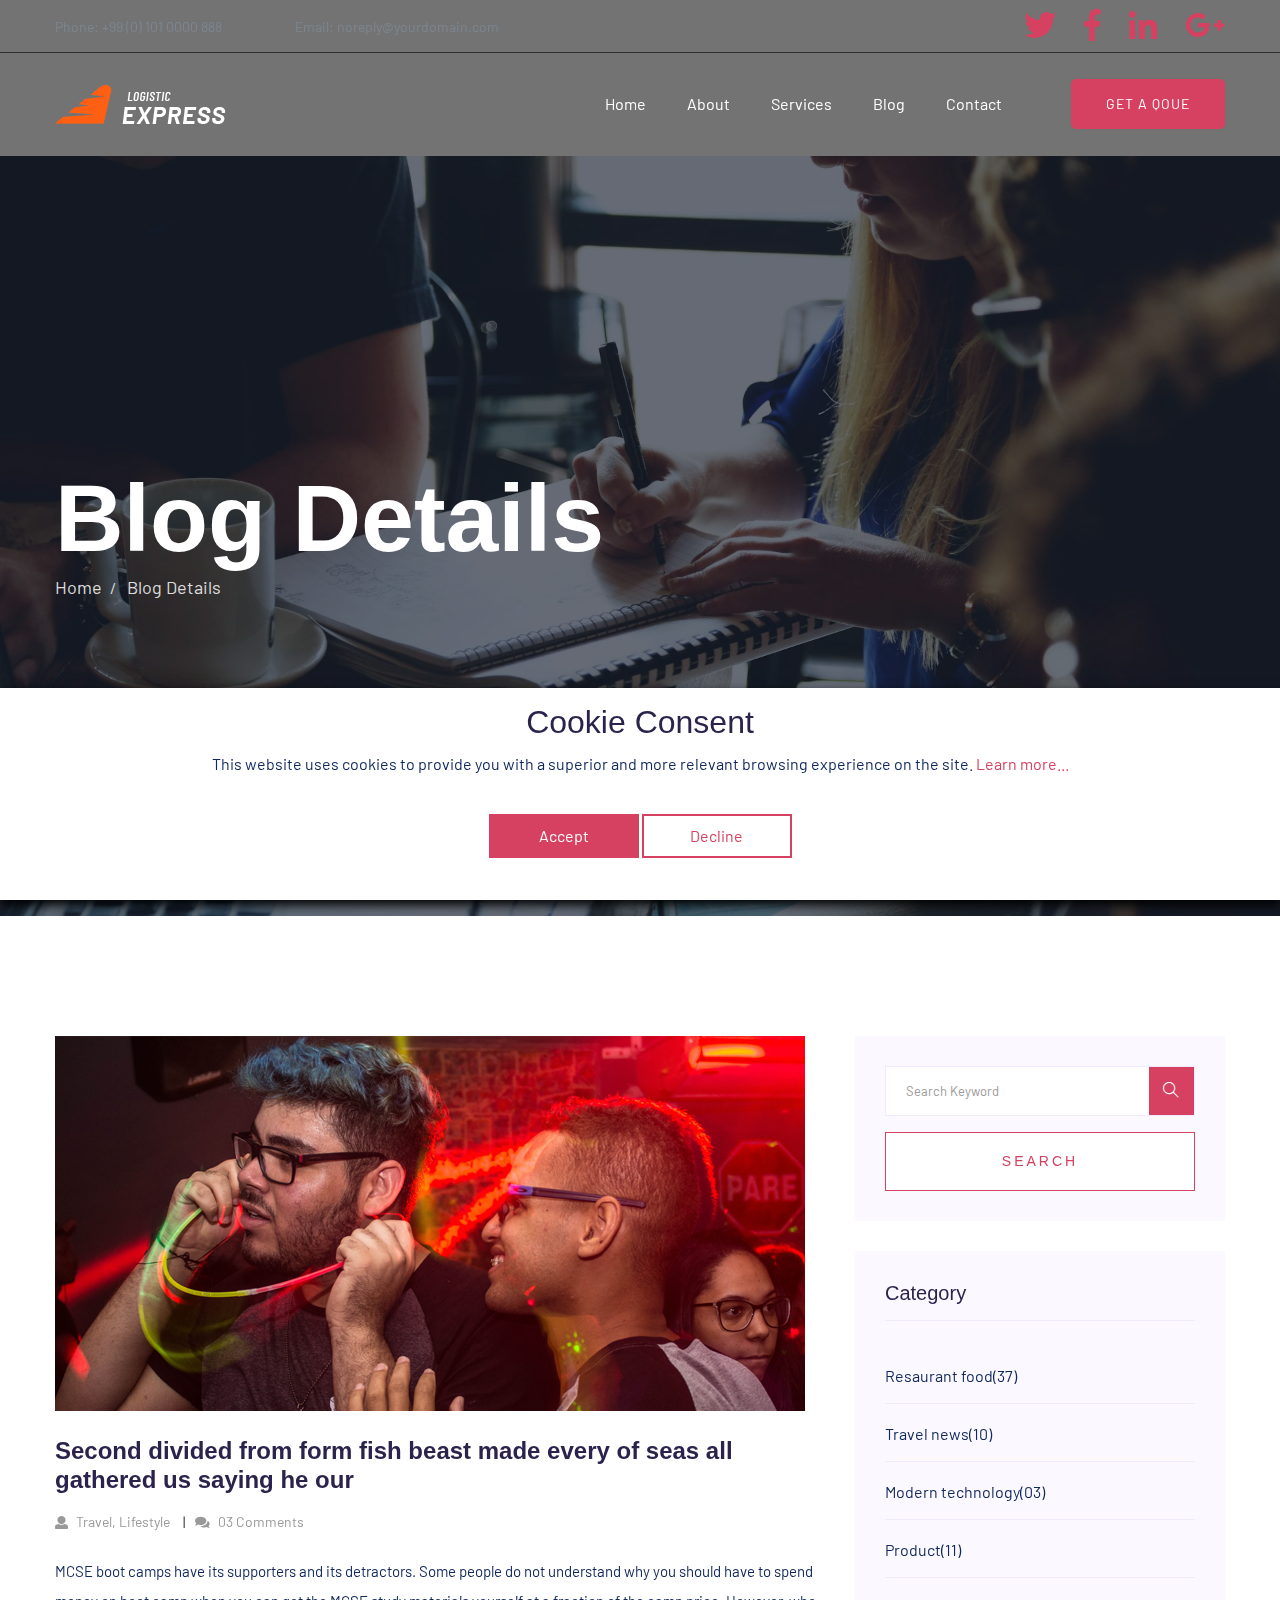
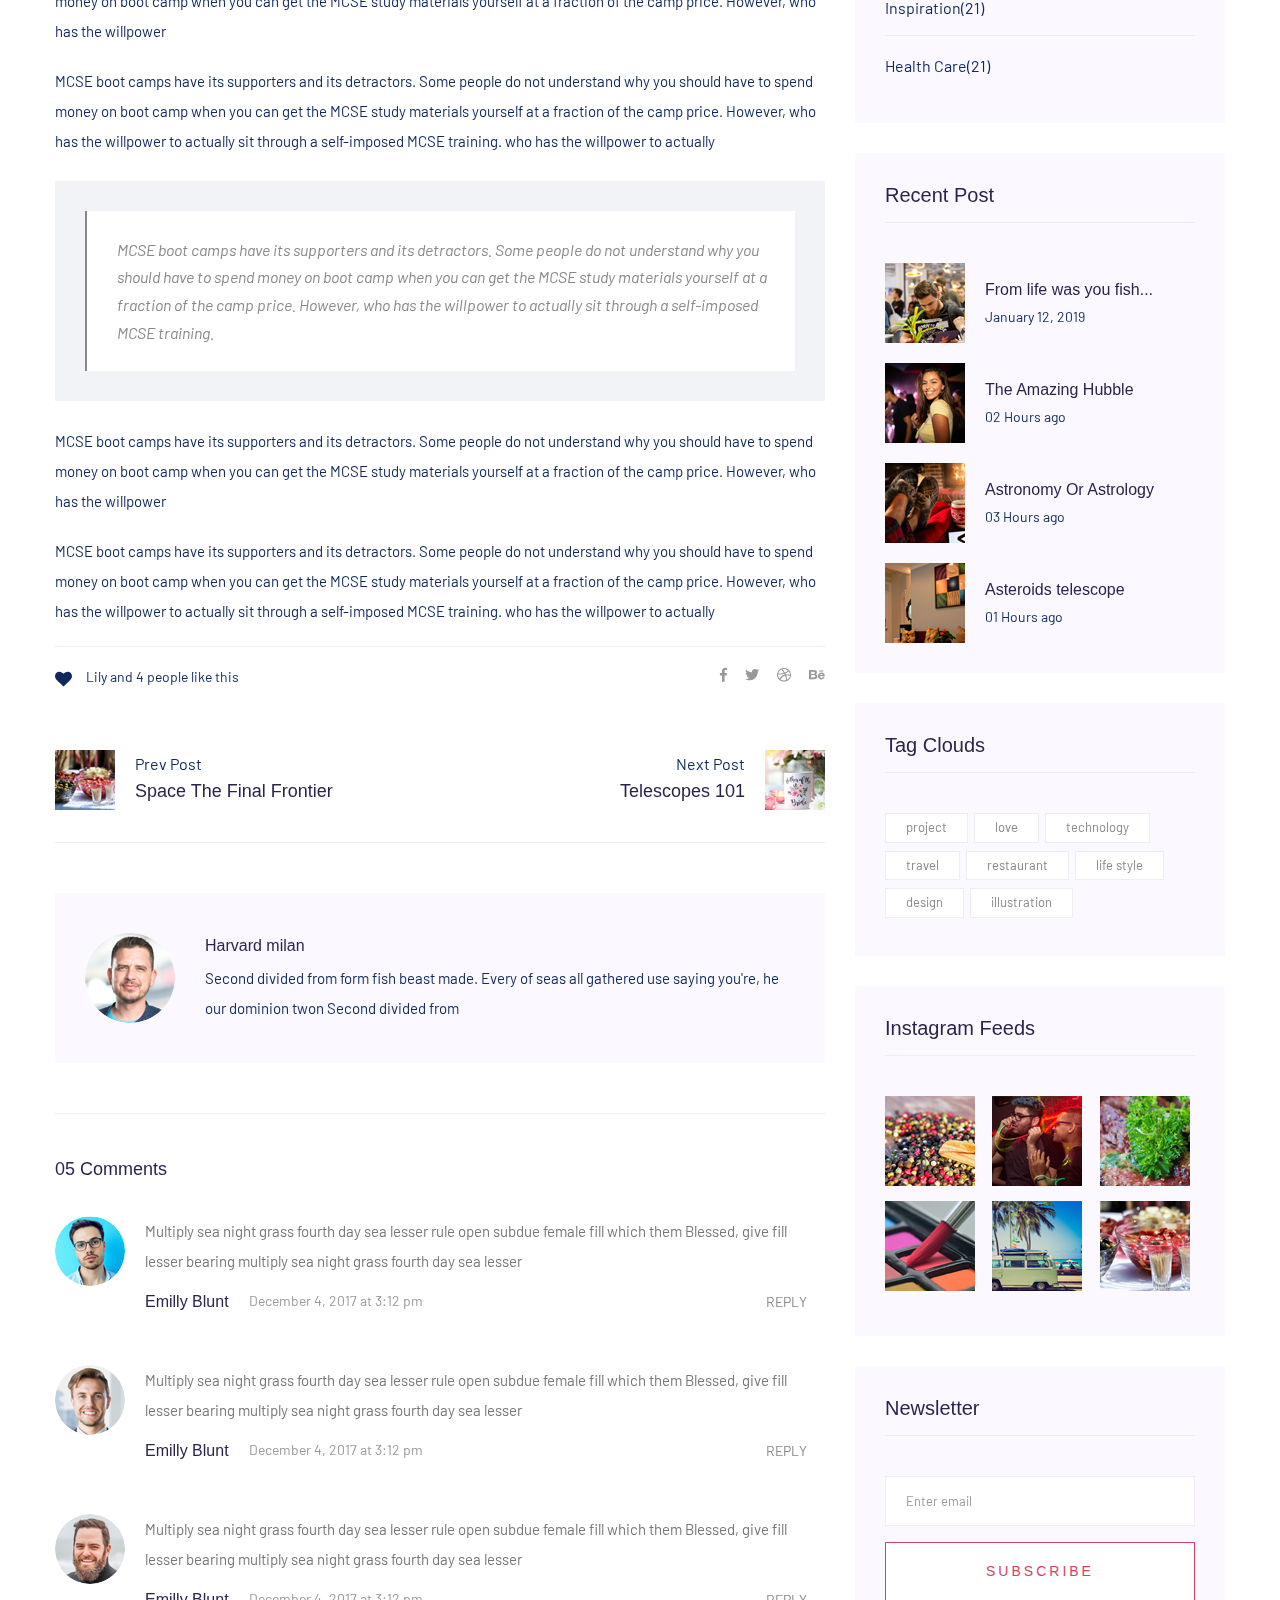
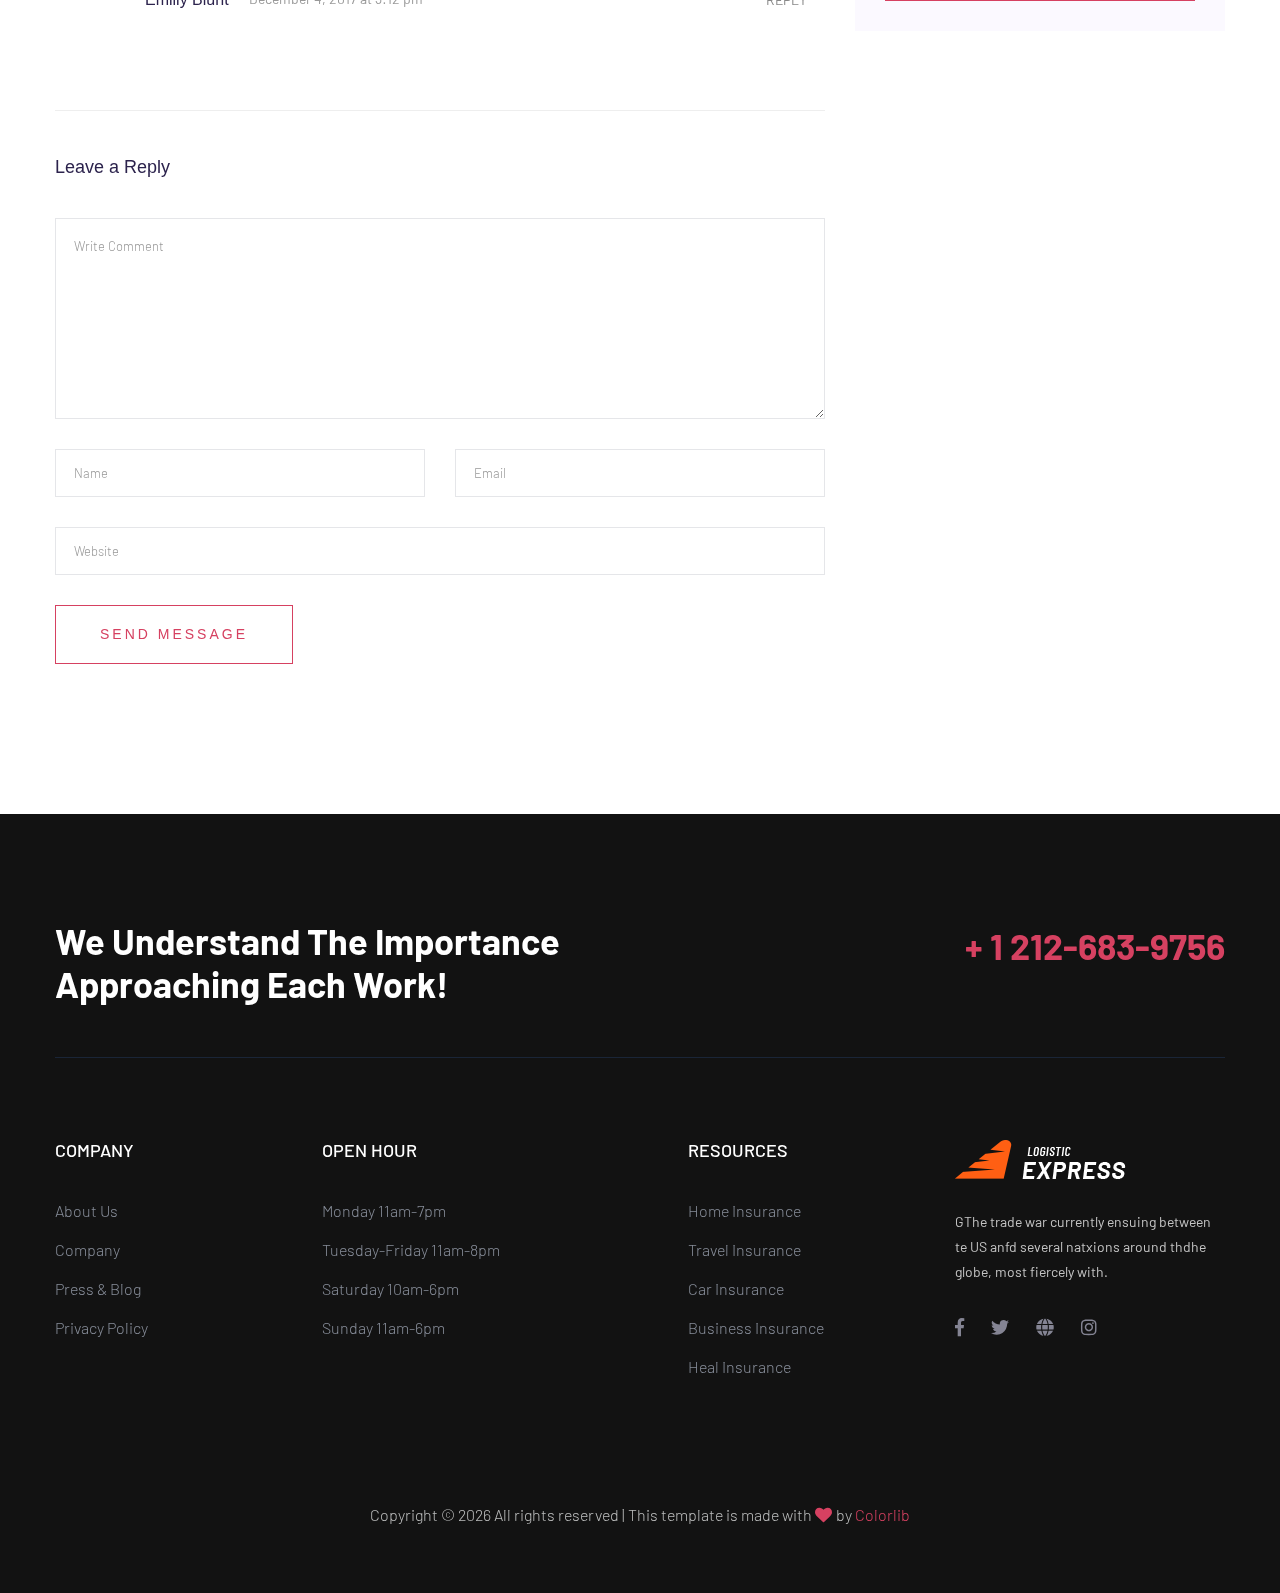
<file: blog_details.html>
<!DOCTYPE html>
<html class="no-js" lang="zxx">
    <head>
        <meta charset="utf-8" />
        <meta http-equiv="x-ua-compatible" content="ie=edge" />
        <title>Transportation HTML-5 Template</title>
        <meta name="description" content="" />
        <meta name="viewport" content="width=device-width, initial-scale=1" />
        <link
            rel="shortcut icon"
            type="image/x-icon"
            href="assets/img/favicon.ico"
        />

        <!-- CSS here -->
        <link rel="stylesheet" href="assets/css/bootstrap.min.css" />
        <link rel="stylesheet" href="assets/css/owl.carousel.min.css" />
        <link rel="stylesheet" href="assets/css/slicknav.css" />
        <link rel="stylesheet" href="assets/css/animate.min.css" />
        <link rel="stylesheet" href="assets/css/magnific-popup.css" />
        <link rel="stylesheet" href="assets/css/fontawesome-all.min.css" />
        <link rel="stylesheet" href="assets/css/themify-icons.css" />
        <link rel="stylesheet" href="assets/css/slick.css" />
        <link rel="stylesheet" href="assets/css/nice-select.css" />
        <link rel="stylesheet" href="assets/css/style.css" />
    </head>

    <body>
        <!-- Preloader Start -->
        <div id="preloader-active">
            <div
                class="preloader d-flex align-items-center justify-content-center"
            >
                <div class="preloader-inner position-relative">
                    <div class="preloader-circle"></div>
                    <div class="preloader-img pere-text">
                        <img src="assets/img/logo/loder.jpg" alt="" />
                    </div>
                </div>
            </div>
        </div>
        <!-- Preloader Start-->
        <header>
            <!-- Header Start -->
            <div class="header-area">
                <div class="main-header">
                    <div class="header-top d-none d-lg-block">
                        <div class="container">
                            <div class="col-xl-12">
                                <div
                                    class="row d-flex justify-content-between align-items-center"
                                >
                                    <div class="header-info-left">
                                        <ul>
                                            <li>Phone: +99 (0) 101 0000 888</li>
                                            <li>
                                                Email: noreply@yourdomain.com
                                            </li>
                                        </ul>
                                    </div>
                                    <div class="header-info-right">
                                        <ul class="header-social">
                                            <li>
                                                <a href="#"
                                                    ><i
                                                        class="fab fa-twitter"
                                                    ></i
                                                ></a>
                                            </li>
                                            <li>
                                                <a href="#"
                                                    ><i
                                                        class="fab fa-facebook-f"
                                                    ></i
                                                ></a>
                                            </li>
                                            <li>
                                                <a href="#"
                                                    ><i
                                                        class="fab fa-linkedin-in"
                                                    ></i
                                                ></a>
                                            </li>
                                            <li>
                                                <a href="#"
                                                    ><i
                                                        class="fab fa-google-plus-g"
                                                    ></i
                                                ></a>
                                            </li>
                                        </ul>
                                    </div>
                                </div>
                            </div>
                        </div>
                    </div>
                    <div class="header-bottom header-sticky">
                        <div class="container">
                            <div class="row align-items-center">
                                <!-- Logo -->
                                <div class="col-xl-2 col-lg-2">
                                    <div class="logo">
                                        <a href="index.html"
                                            ><img
                                                src="assets/img/logo/logo.png"
                                                alt=""
                                        /></a>
                                    </div>
                                </div>
                                <div class="col-xl-10 col-lg-10">
                                    <div
                                        class="menu-wrapper d-flex align-items-center justify-content-end"
                                    >
                                        <!-- Main-menu -->
                                        <div
                                            class="main-menu d-none d-lg-block"
                                        >
                                            <nav>
                                                <ul id="navigation">
                                                    <li>
                                                        <a href="index.html"
                                                            >Home</a
                                                        >
                                                    </li>
                                                    <li>
                                                        <a href="about.html"
                                                            >About</a
                                                        >
                                                    </li>
                                                    <li>
                                                        <a href="services.html"
                                                            >Services</a
                                                        >
                                                    </li>
                                                    <li>
                                                        <a href="blog.html"
                                                            >Blog</a
                                                        >
                                                        <ul class="submenu">
                                                            <li>
                                                                <a
                                                                    href="blog.html"
                                                                    >Blog</a
                                                                >
                                                            </li>
                                                            <li>
                                                                <a
                                                                    >Blog
                                                                    Details</a
                                                                >
                                                            </li>
                                                            <li>
                                                                <a
                                                                    href="elements.html"
                                                                    >Element</a
                                                                >
                                                            </li>
                                                        </ul>
                                                    </li>
                                                    <li>
                                                        <a href="contact.html"
                                                            >Contact</a
                                                        >
                                                    </li>
                                                </ul>
                                            </nav>
                                        </div>
                                        <!-- Header-btn -->
                                        <div
                                            class="header-right-btn d-none d-lg-block ml-20"
                                        >
                                            <a
                                                href="contact.html"
                                                class="btn header-btn"
                                                >Get A Qoue</a
                                            >
                                        </div>
                                    </div>
                                </div>
                                <!-- Mobile Menu -->
                                <div class="col-12">
                                    <div
                                        class="mobile_menu d-block d-lg-none"
                                    ></div>
                                </div>
                            </div>
                        </div>
                    </div>
                </div>
            </div>
            <!-- Header End -->
        </header>
        <main>
            <!--? slider Area Start-->
            <div class="slider-area">
                <div
                    class="single-slider hero-overly slider-height2 d-flex align-items-center"
                    data-background="assets/img/hero/about.jpg"
                >
                    <div class="container">
                        <div class="row">
                            <div class="col-xl-12">
                                <div class="hero-cap">
                                    <h2>Blog Details</h2>
                                    <nav aria-label="breadcrumb">
                                        <ol class="breadcrumb">
                                            <li class="breadcrumb-item">
                                                <a href="index.html">Home</a>
                                            </li>
                                            <li class="breadcrumb-item">
                                                <a href="#">Blog Details</a>
                                            </li>
                                        </ol>
                                    </nav>
                                </div>
                            </div>
                        </div>
                    </div>
                </div>
            </div>
            <!-- slider Area End-->
            <!--================Blog Area =================-->
            <section class="blog_area single-post-area section-padding">
                <div class="container">
                    <div class="row">
                        <div class="col-lg-8 posts-list">
                            <div class="single-post">
                                <div class="feature-img">
                                    <img
                                        class="img-fluid"
                                        src="assets/img/blog/single_blog_1.png"
                                        alt=""
                                    />
                                </div>
                                <div class="blog_details">
                                    <h2>
                                        Second divided from form fish beast made
                                        every of seas all gathered us saying he
                                        our
                                    </h2>
                                    <ul class="blog-info-link mt-3 mb-4">
                                        <li>
                                            <a href="#"
                                                ><i class="fa fa-user"></i>
                                                Travel, Lifestyle</a
                                            >
                                        </li>
                                        <li>
                                            <a href="#"
                                                ><i class="fa fa-comments"></i>
                                                03 Comments</a
                                            >
                                        </li>
                                    </ul>
                                    <p class="excert">
                                        MCSE boot camps have its supporters and
                                        its detractors. Some people do not
                                        understand why you should have to spend
                                        money on boot camp when you can get the
                                        MCSE study materials yourself at a
                                        fraction of the camp price. However, who
                                        has the willpower
                                    </p>
                                    <p>
                                        MCSE boot camps have its supporters and
                                        its detractors. Some people do not
                                        understand why you should have to spend
                                        money on boot camp when you can get the
                                        MCSE study materials yourself at a
                                        fraction of the camp price. However, who
                                        has the willpower to actually sit
                                        through a self-imposed MCSE training.
                                        who has the willpower to actually
                                    </p>
                                    <div class="quote-wrapper">
                                        <div class="quotes">
                                            MCSE boot camps have its supporters
                                            and its detractors. Some people do
                                            not understand why you should have
                                            to spend money on boot camp when you
                                            can get the MCSE study materials
                                            yourself at a fraction of the camp
                                            price. However, who has the
                                            willpower to actually sit through a
                                            self-imposed MCSE training.
                                        </div>
                                    </div>
                                    <p>
                                        MCSE boot camps have its supporters and
                                        its detractors. Some people do not
                                        understand why you should have to spend
                                        money on boot camp when you can get the
                                        MCSE study materials yourself at a
                                        fraction of the camp price. However, who
                                        has the willpower
                                    </p>
                                    <p>
                                        MCSE boot camps have its supporters and
                                        its detractors. Some people do not
                                        understand why you should have to spend
                                        money on boot camp when you can get the
                                        MCSE study materials yourself at a
                                        fraction of the camp price. However, who
                                        has the willpower to actually sit
                                        through a self-imposed MCSE training.
                                        who has the willpower to actually
                                    </p>
                                </div>
                            </div>
                            <div class="navigation-top">
                                <div
                                    class="d-sm-flex justify-content-between text-center"
                                >
                                    <p class="like-info">
                                        <span class="align-middle"
                                            ><i class="fa fa-heart"></i
                                        ></span>
                                        Lily and 4 people like this
                                    </p>
                                    <div
                                        class="col-sm-4 text-center my-2 my-sm-0"
                                    >
                                        <!-- <p class="comment-count"><span class="align-middle"><i class="fa fa-comment"></i></span> 06 Comments</p> -->
                                    </div>
                                    <ul class="social-icons">
                                        <li>
                                            <a href="#"
                                                ><i
                                                    class="fab fa-facebook-f"
                                                ></i
                                            ></a>
                                        </li>
                                        <li>
                                            <a href="#"
                                                ><i class="fab fa-twitter"></i
                                            ></a>
                                        </li>
                                        <li>
                                            <a href="#"
                                                ><i class="fab fa-dribbble"></i
                                            ></a>
                                        </li>
                                        <li>
                                            <a href="#"
                                                ><i class="fab fa-behance"></i
                                            ></a>
                                        </li>
                                    </ul>
                                </div>
                                <div class="navigation-area">
                                    <div class="row">
                                        <div
                                            class="col-lg-6 col-md-6 col-12 nav-left flex-row d-flex justify-content-start align-items-center"
                                        >
                                            <div class="thumb">
                                                <a href="#">
                                                    <img
                                                        class="img-fluid"
                                                        src="assets/img/post/preview.png"
                                                        alt=""
                                                    />
                                                </a>
                                            </div>
                                            <div class="arrow">
                                                <a href="#">
                                                    <span
                                                        class="lnr text-white ti-arrow-left"
                                                    ></span>
                                                </a>
                                            </div>
                                            <div class="detials">
                                                <p>Prev Post</p>
                                                <a href="#">
                                                    <h4>
                                                        Space The Final Frontier
                                                    </h4>
                                                </a>
                                            </div>
                                        </div>
                                        <div
                                            class="col-lg-6 col-md-6 col-12 nav-right flex-row d-flex justify-content-end align-items-center"
                                        >
                                            <div class="detials">
                                                <p>Next Post</p>
                                                <a href="#">
                                                    <h4>Telescopes 101</h4>
                                                </a>
                                            </div>
                                            <div class="arrow">
                                                <a href="#">
                                                    <span
                                                        class="lnr text-white ti-arrow-right"
                                                    ></span>
                                                </a>
                                            </div>
                                            <div class="thumb">
                                                <a href="#">
                                                    <img
                                                        class="img-fluid"
                                                        src="assets/img/post/next.png"
                                                        alt=""
                                                    />
                                                </a>
                                            </div>
                                        </div>
                                    </div>
                                </div>
                            </div>
                            <div class="blog-author">
                                <div class="media align-items-center">
                                    <img
                                        src="assets/img/blog/author.png"
                                        alt=""
                                    />
                                    <div class="media-body">
                                        <a href="#">
                                            <h4>Harvard milan</h4>
                                        </a>
                                        <p>
                                            Second divided from form fish beast
                                            made. Every of seas all gathered use
                                            saying you're, he our dominion twon
                                            Second divided from
                                        </p>
                                    </div>
                                </div>
                            </div>
                            <div class="comments-area">
                                <h4>05 Comments</h4>
                                <div class="comment-list">
                                    <div
                                        class="single-comment justify-content-between d-flex"
                                    >
                                        <div
                                            class="user justify-content-between d-flex"
                                        >
                                            <div class="thumb">
                                                <img
                                                    src="assets/img/comment/comment_1.png"
                                                    alt=""
                                                />
                                            </div>
                                            <div class="desc">
                                                <p class="comment">
                                                    Multiply sea night grass
                                                    fourth day sea lesser rule
                                                    open subdue female fill
                                                    which them Blessed, give
                                                    fill lesser bearing multiply
                                                    sea night grass fourth day
                                                    sea lesser
                                                </p>
                                                <div
                                                    class="d-flex justify-content-between"
                                                >
                                                    <div
                                                        class="d-flex align-items-center"
                                                    >
                                                        <h5>
                                                            <a href="#"
                                                                >Emilly Blunt</a
                                                            >
                                                        </h5>
                                                        <p class="date">
                                                            December 4, 2017 at
                                                            3:12 pm
                                                        </p>
                                                    </div>
                                                    <div class="reply-btn">
                                                        <a
                                                            href="#"
                                                            class="btn-reply text-uppercase"
                                                            >reply</a
                                                        >
                                                    </div>
                                                </div>
                                            </div>
                                        </div>
                                    </div>
                                </div>
                                <div class="comment-list">
                                    <div
                                        class="single-comment justify-content-between d-flex"
                                    >
                                        <div
                                            class="user justify-content-between d-flex"
                                        >
                                            <div class="thumb">
                                                <img
                                                    src="assets/img/comment/comment_2.png"
                                                    alt=""
                                                />
                                            </div>
                                            <div class="desc">
                                                <p class="comment">
                                                    Multiply sea night grass
                                                    fourth day sea lesser rule
                                                    open subdue female fill
                                                    which them Blessed, give
                                                    fill lesser bearing multiply
                                                    sea night grass fourth day
                                                    sea lesser
                                                </p>
                                                <div
                                                    class="d-flex justify-content-between"
                                                >
                                                    <div
                                                        class="d-flex align-items-center"
                                                    >
                                                        <h5>
                                                            <a href="#"
                                                                >Emilly Blunt</a
                                                            >
                                                        </h5>
                                                        <p class="date">
                                                            December 4, 2017 at
                                                            3:12 pm
                                                        </p>
                                                    </div>
                                                    <div class="reply-btn">
                                                        <a
                                                            href="#"
                                                            class="btn-reply text-uppercase"
                                                            >reply</a
                                                        >
                                                    </div>
                                                </div>
                                            </div>
                                        </div>
                                    </div>
                                </div>
                                <div class="comment-list">
                                    <div
                                        class="single-comment justify-content-between d-flex"
                                    >
                                        <div
                                            class="user justify-content-between d-flex"
                                        >
                                            <div class="thumb">
                                                <img
                                                    src="assets/img/comment/comment_3.png"
                                                    alt=""
                                                />
                                            </div>
                                            <div class="desc">
                                                <p class="comment">
                                                    Multiply sea night grass
                                                    fourth day sea lesser rule
                                                    open subdue female fill
                                                    which them Blessed, give
                                                    fill lesser bearing multiply
                                                    sea night grass fourth day
                                                    sea lesser
                                                </p>
                                                <div
                                                    class="d-flex justify-content-between"
                                                >
                                                    <div
                                                        class="d-flex align-items-center"
                                                    >
                                                        <h5>
                                                            <a href="#"
                                                                >Emilly Blunt</a
                                                            >
                                                        </h5>
                                                        <p class="date">
                                                            December 4, 2017 at
                                                            3:12 pm
                                                        </p>
                                                    </div>
                                                    <div class="reply-btn">
                                                        <a
                                                            href="#"
                                                            class="btn-reply text-uppercase"
                                                            >reply</a
                                                        >
                                                    </div>
                                                </div>
                                            </div>
                                        </div>
                                    </div>
                                </div>
                            </div>
                            <div class="comment-form">
                                <h4>Leave a Reply</h4>
                                <form
                                    class="form-contact comment_form"
                                    action="#"
                                    id="commentForm"
                                >
                                    <div class="row">
                                        <div class="col-12">
                                            <div class="form-group">
                                                <textarea
                                                    class="form-control w-100"
                                                    name="comment"
                                                    id="comment"
                                                    cols="30"
                                                    rows="9"
                                                    placeholder="Write Comment"
                                                ></textarea>
                                            </div>
                                        </div>
                                        <div class="col-sm-6">
                                            <div class="form-group">
                                                <input
                                                    class="form-control"
                                                    name="name"
                                                    id="name"
                                                    type="text"
                                                    placeholder="Name"
                                                />
                                            </div>
                                        </div>
                                        <div class="col-sm-6">
                                            <div class="form-group">
                                                <input
                                                    class="form-control"
                                                    name="email"
                                                    id="email"
                                                    type="email"
                                                    placeholder="Email"
                                                />
                                            </div>
                                        </div>
                                        <div class="col-12">
                                            <div class="form-group">
                                                <input
                                                    class="form-control"
                                                    name="website"
                                                    id="website"
                                                    type="text"
                                                    placeholder="Website"
                                                />
                                            </div>
                                        </div>
                                    </div>
                                    <div class="form-group">
                                        <button
                                            type="submit"
                                            class="button button-contactForm btn_1 boxed-btn"
                                        >
                                            Send Message
                                        </button>
                                    </div>
                                </form>
                            </div>
                        </div>
                        <div class="col-lg-4">
                            <div class="blog_right_sidebar">
                                <aside
                                    class="single_sidebar_widget search_widget"
                                >
                                    <form action="#">
                                        <div class="form-group">
                                            <div class="input-group mb-3">
                                                <input
                                                    type="text"
                                                    class="form-control"
                                                    placeholder="Search Keyword"
                                                    onfocus="this.placeholder = ''"
                                                    onblur="this.placeholder = 'Search Keyword'"
                                                />
                                                <div class="input-group-append">
                                                    <button
                                                        class="btns"
                                                        type="button"
                                                    >
                                                        <i
                                                            class="ti-search"
                                                        ></i>
                                                    </button>
                                                </div>
                                            </div>
                                        </div>
                                        <button
                                            class="button rounded-0 primary-bg text-white w-100 btn_1 boxed-btn"
                                            type="submit"
                                        >
                                            Search
                                        </button>
                                    </form>
                                </aside>
                                <aside
                                    class="single_sidebar_widget post_category_widget"
                                >
                                    <h4 class="widget_title">Category</h4>
                                    <ul class="list cat-list">
                                        <li>
                                            <a href="#" class="d-flex">
                                                <p>Resaurant food</p>
                                                <p>(37)</p>
                                            </a>
                                        </li>
                                        <li>
                                            <a href="#" class="d-flex">
                                                <p>Travel news</p>
                                                <p>(10)</p>
                                            </a>
                                        </li>
                                        <li>
                                            <a href="#" class="d-flex">
                                                <p>Modern technology</p>
                                                <p>(03)</p>
                                            </a>
                                        </li>
                                        <li>
                                            <a href="#" class="d-flex">
                                                <p>Product</p>
                                                <p>(11)</p>
                                            </a>
                                        </li>
                                        <li>
                                            <a href="#" class="d-flex">
                                                <p>Inspiration</p>
                                                <p>(21)</p>
                                            </a>
                                        </li>
                                        <li>
                                            <a href="#" class="d-flex">
                                                <p>Health Care</p>
                                                <p>(21)</p>
                                            </a>
                                        </li>
                                    </ul>
                                </aside>
                                <aside
                                    class="single_sidebar_widget popular_post_widget"
                                >
                                    <h3 class="widget_title">Recent Post</h3>
                                    <div class="media post_item">
                                        <img
                                            src="assets/img/post/post_1.png"
                                            alt="post"
                                        />
                                        <div class="media-body">
                                            <a>
                                                <h3>
                                                    From life was you fish...
                                                </h3>
                                            </a>
                                            <p>January 12, 2019</p>
                                        </div>
                                    </div>
                                    <div class="media post_item">
                                        <img
                                            src="assets/img/post/post_2.png"
                                            alt="post"
                                        />
                                        <div class="media-body">
                                            <a>
                                                <h3>The Amazing Hubble</h3>
                                            </a>
                                            <p>02 Hours ago</p>
                                        </div>
                                    </div>
                                    <div class="media post_item">
                                        <img
                                            src="assets/img/post/post_3.png"
                                            alt="post"
                                        />
                                        <div class="media-body">
                                            <a>
                                                <h3>Astronomy Or Astrology</h3>
                                            </a>
                                            <p>03 Hours ago</p>
                                        </div>
                                    </div>
                                    <div class="media post_item">
                                        <img
                                            src="assets/img/post/post_4.png"
                                            alt="post"
                                        />
                                        <div class="media-body">
                                            <a>
                                                <h3>Asteroids telescope</h3>
                                            </a>
                                            <p>01 Hours ago</p>
                                        </div>
                                    </div>
                                </aside>
                                <aside
                                    class="single_sidebar_widget tag_cloud_widget"
                                >
                                    <h4 class="widget_title">Tag Clouds</h4>
                                    <ul class="list">
                                        <li>
                                            <a href="#">project</a>
                                        </li>
                                        <li>
                                            <a href="#">love</a>
                                        </li>
                                        <li>
                                            <a href="#">technology</a>
                                        </li>
                                        <li>
                                            <a href="#">travel</a>
                                        </li>
                                        <li>
                                            <a href="#">restaurant</a>
                                        </li>
                                        <li>
                                            <a href="#">life style</a>
                                        </li>
                                        <li>
                                            <a href="#">design</a>
                                        </li>
                                        <li>
                                            <a href="#">illustration</a>
                                        </li>
                                    </ul>
                                </aside>
                                <aside
                                    class="single_sidebar_widget instagram_feeds"
                                >
                                    <h4 class="widget_title">
                                        Instagram Feeds
                                    </h4>
                                    <ul class="instagram_row flex-wrap">
                                        <li>
                                            <a href="#">
                                                <img
                                                    class="img-fluid"
                                                    src="assets/img/post/post_5.png"
                                                    alt=""
                                                />
                                            </a>
                                        </li>
                                        <li>
                                            <a href="#">
                                                <img
                                                    class="img-fluid"
                                                    src="assets/img/post/post_6.png"
                                                    alt=""
                                                />
                                            </a>
                                        </li>
                                        <li>
                                            <a href="#">
                                                <img
                                                    class="img-fluid"
                                                    src="assets/img/post/post_7.png"
                                                    alt=""
                                                />
                                            </a>
                                        </li>
                                        <li>
                                            <a href="#">
                                                <img
                                                    class="img-fluid"
                                                    src="assets/img/post/post_8.png"
                                                    alt=""
                                                />
                                            </a>
                                        </li>
                                        <li>
                                            <a href="#">
                                                <img
                                                    class="img-fluid"
                                                    src="assets/img/post/post_9.png"
                                                    alt=""
                                                />
                                            </a>
                                        </li>
                                        <li>
                                            <a href="#">
                                                <img
                                                    class="img-fluid"
                                                    src="assets/img/post/post_10.png"
                                                    alt=""
                                                />
                                            </a>
                                        </li>
                                    </ul>
                                </aside>
                                <aside
                                    class="single_sidebar_widget newsletter_widget"
                                >
                                    <h4 class="widget_title">Newsletter</h4>
                                    <form action="#">
                                        <div class="form-group">
                                            <input
                                                type="email"
                                                class="form-control"
                                                onfocus="this.placeholder = ''"
                                                onblur="this.placeholder = 'Enter email'"
                                                placeholder="Enter email"
                                                required
                                            />
                                        </div>
                                        <button
                                            class="button rounded-0 primary-bg text-white w-100 btn_1 boxed-btn"
                                            type="submit"
                                        >
                                            Subscribe
                                        </button>
                                    </form>
                                </aside>
                            </div>
                        </div>
                    </div>
                </div>
            </section>
            <!--================ Blog Area end =================-->
        </main>
        <footer>
            <!--? Footer Start-->
            <div class="footer-area footer-bg">
                <div class="container">
                    <div class="footer-top footer-padding">
                        <!-- footer Heading -->
                        <div class="footer-heading">
                            <div class="row justify-content-between">
                                <div class="col-xl-6 col-lg-8 col-md-8">
                                    <div
                                        class="wantToWork-caption wantToWork-caption2"
                                    >
                                        <h2>
                                            We Understand The Importance
                                            Approaching Each Work!
                                        </h2>
                                    </div>
                                </div>
                                <div class="col-xl-3 col-lg-4">
                                    <span class="contact-number f-right"
                                        >+ 1 212-683-9756</span
                                    >
                                </div>
                            </div>
                        </div>
                        <!-- Footer Menu -->
                        <div class="row d-flex justify-content-between">
                            <div class="col-xl-2 col-lg-2 col-md-4 col-sm-6">
                                <div class="single-footer-caption mb-50">
                                    <div class="footer-tittle">
                                        <h4>COMPANY</h4>
                                        <ul>
                                            <li><a href="#">About Us</a></li>
                                            <li><a href="#">Company</a></li>
                                            <li>
                                                <a href="#"> Press & Blog</a>
                                            </li>
                                            <li>
                                                <a href="#"> Privacy Policy</a>
                                            </li>
                                        </ul>
                                    </div>
                                </div>
                            </div>
                            <div class="col-xl-3 col-lg-3 col-md-4 col-sm-6">
                                <div class="single-footer-caption mb-50">
                                    <div class="footer-tittle">
                                        <h4>Open hour</h4>
                                        <ul>
                                            <li>
                                                <a href="#">Monday 11am-7pm</a>
                                            </li>
                                            <li>
                                                <a href="#">
                                                    Tuesday-Friday 11am-8pm</a
                                                >
                                            </li>
                                            <li>
                                                <a href="#">
                                                    Saturday 10am-6pm</a
                                                >
                                            </li>
                                            <li>
                                                <a href="#"> Sunday 11am-6pm</a>
                                            </li>
                                        </ul>
                                    </div>
                                </div>
                            </div>
                            <div class="col-xl-2 col-lg-3 col-md-4 col-sm-6">
                                <div class="single-footer-caption mb-50">
                                    <div class="footer-tittle">
                                        <h4>RESOURCES</h4>
                                        <ul>
                                            <li>
                                                <a href="#">Home Insurance</a>
                                            </li>
                                            <li>
                                                <a href="#">Travel Insurance</a>
                                            </li>
                                            <li>
                                                <a href="#"> Car Insurance</a>
                                            </li>
                                            <li>
                                                <a href="#">
                                                    Business Insurance</a
                                                >
                                            </li>
                                            <li>
                                                <a href="#"> Heal Insurance</a>
                                            </li>
                                        </ul>
                                    </div>
                                </div>
                            </div>
                            <div class="col-xl-3 col-lg-4 col-md-5 col-sm-6">
                                <div class="single-footer-caption mb-50">
                                    <!-- logo -->
                                    <div class="footer-logo">
                                        <a href="index.html"
                                            ><img
                                                src="assets/img/logo/logo2_footer.png"
                                                alt=""
                                        /></a>
                                    </div>
                                    <div class="footer-tittle">
                                        <div class="footer-pera">
                                            <p class="info1">
                                                GThe trade war currently ensuing
                                                between te US anfd several
                                                natxions around thdhe globe,
                                                most fiercely with.
                                            </p>
                                        </div>
                                    </div>
                                    <!-- Footer Social -->
                                    <div class="footer-social">
                                        <a
                                            href="https://www.facebook.com/sai4ull"
                                            ><i class="fab fa-facebook-f"></i
                                        ></a>
                                        <a href=""
                                            ><i class="fab fa-twitter"></i
                                        ></a>
                                        <a href="#"
                                            ><i class="fas fa-globe"></i
                                        ></a>
                                        <a href="#"
                                            ><i class="fab fa-instagram"></i
                                        ></a>
                                    </div>
                                </div>
                            </div>
                        </div>
                    </div>
                    <!-- Footer Bottom -->
                    <div class="footer-bottom">
                        <div class="row d-flex align-items-center">
                            <div class="col-lg-12">
                                <div class="footer-copy-right text-center">
                                    <p>
                                        <!-- Link back to Colorlib can't be removed. Template is licensed under CC BY 3.0. -->
                                        Copyright &copy;
                                        <script>
                                            document.write(
                                                new Date().getFullYear(),
                                            );
                                        </script>
                                        All rights reserved | This template is
                                        made with
                                        <i
                                            class="fa fa-heart"
                                            aria-hidden="true"
                                        ></i>
                                        by
                                        <a
                                            href="https://colorlib.com"
                                            target="_blank"
                                            >Colorlib</a
                                        >
                                        <!-- Link back to Colorlib can't be removed. Template is licensed under CC BY 3.0. -->
                                    </p>
                                </div>
                            </div>
                        </div>
                    </div>
                </div>
            </div>
            <!-- Footer End-->
        </footer>
        <!-- Scroll Up -->
        <div id="back-top">
            <a title="Go to Top" href="#">
                <i class="fas fa-level-up-alt"></i
            ></a>
        </div>
        <!-- Cookie banner -->
        <div class="cookie-wrapper show">
            <div>
                <i class="bx bx-cookie"></i>
                <h2 style="text-align: center">Cookie Consent</h2>
            </div>

            <div class="data">
                <p>
                    This website uses cookies to provide you with a superior and
                    more relevant browsing experience on the site.
                    <a href="privacy-policy.html">Learn more...</a>
                </p>
            </div>

            <div class="buttons">
                <button class="cookie-button" id="acceptBtn">Accept</button>
                <button class="cookie-button" id="declineBtn">Decline</button>
            </div>
        </div>
        <!-- End Cookie banner -->

        <!-- JS here -->
        <!-- All JS Custom Plugins Link Here here -->
        <script src="./assets/js/vendor/modernizr-3.5.0.min.js"></script>
        <!-- Jquery, Popper, Bootstrap -->
        <script src="./assets/js/vendor/jquery-1.12.4.min.js"></script>
        <script src="./assets/js/popper.min.js"></script>
        <script src="./assets/js/bootstrap.min.js"></script>
        <!-- Jquery Mobile Menu -->
        <script src="./assets/js/jquery.slicknav.min.js"></script>

        <!-- Jquery Slick , Owl-Carousel Plugins -->
        <script src="./assets/js/owl.carousel.min.js"></script>
        <script src="./assets/js/slick.min.js"></script>

        <!-- One Page, Animated-HeadLin -->
        <script src="./assets/js/wow.min.js"></script>
        <script src="./assets/js/animated.headline.js"></script>
        <script src="./assets/js/jquery.magnific-popup.js"></script>

        <!-- Nice-select, sticky -->
        <script src="./assets/js/jquery.nice-select.min.js"></script>
        <script src="./assets/js/jquery.sticky.js"></script>

        <!-- contact js -->
        <script src="./assets/js/contact.js"></script>
        <script src="./assets/js/jquery.form.js"></script>
        <script src="./assets/js/jquery.validate.min.js"></script>
        <script src="./assets/js/mail-script.js"></script>
        <script src="./assets/js/jquery.ajaxchimp.min.js"></script>

        <!-- Jquery Plugins, main Jquery -->
        <script src="./assets/js/plugins.js"></script>
        <script src="./assets/js/main.js"></script>
        <script src="./assets/js/cookiebanner.js"></script>
    </body>
</html>
</file>
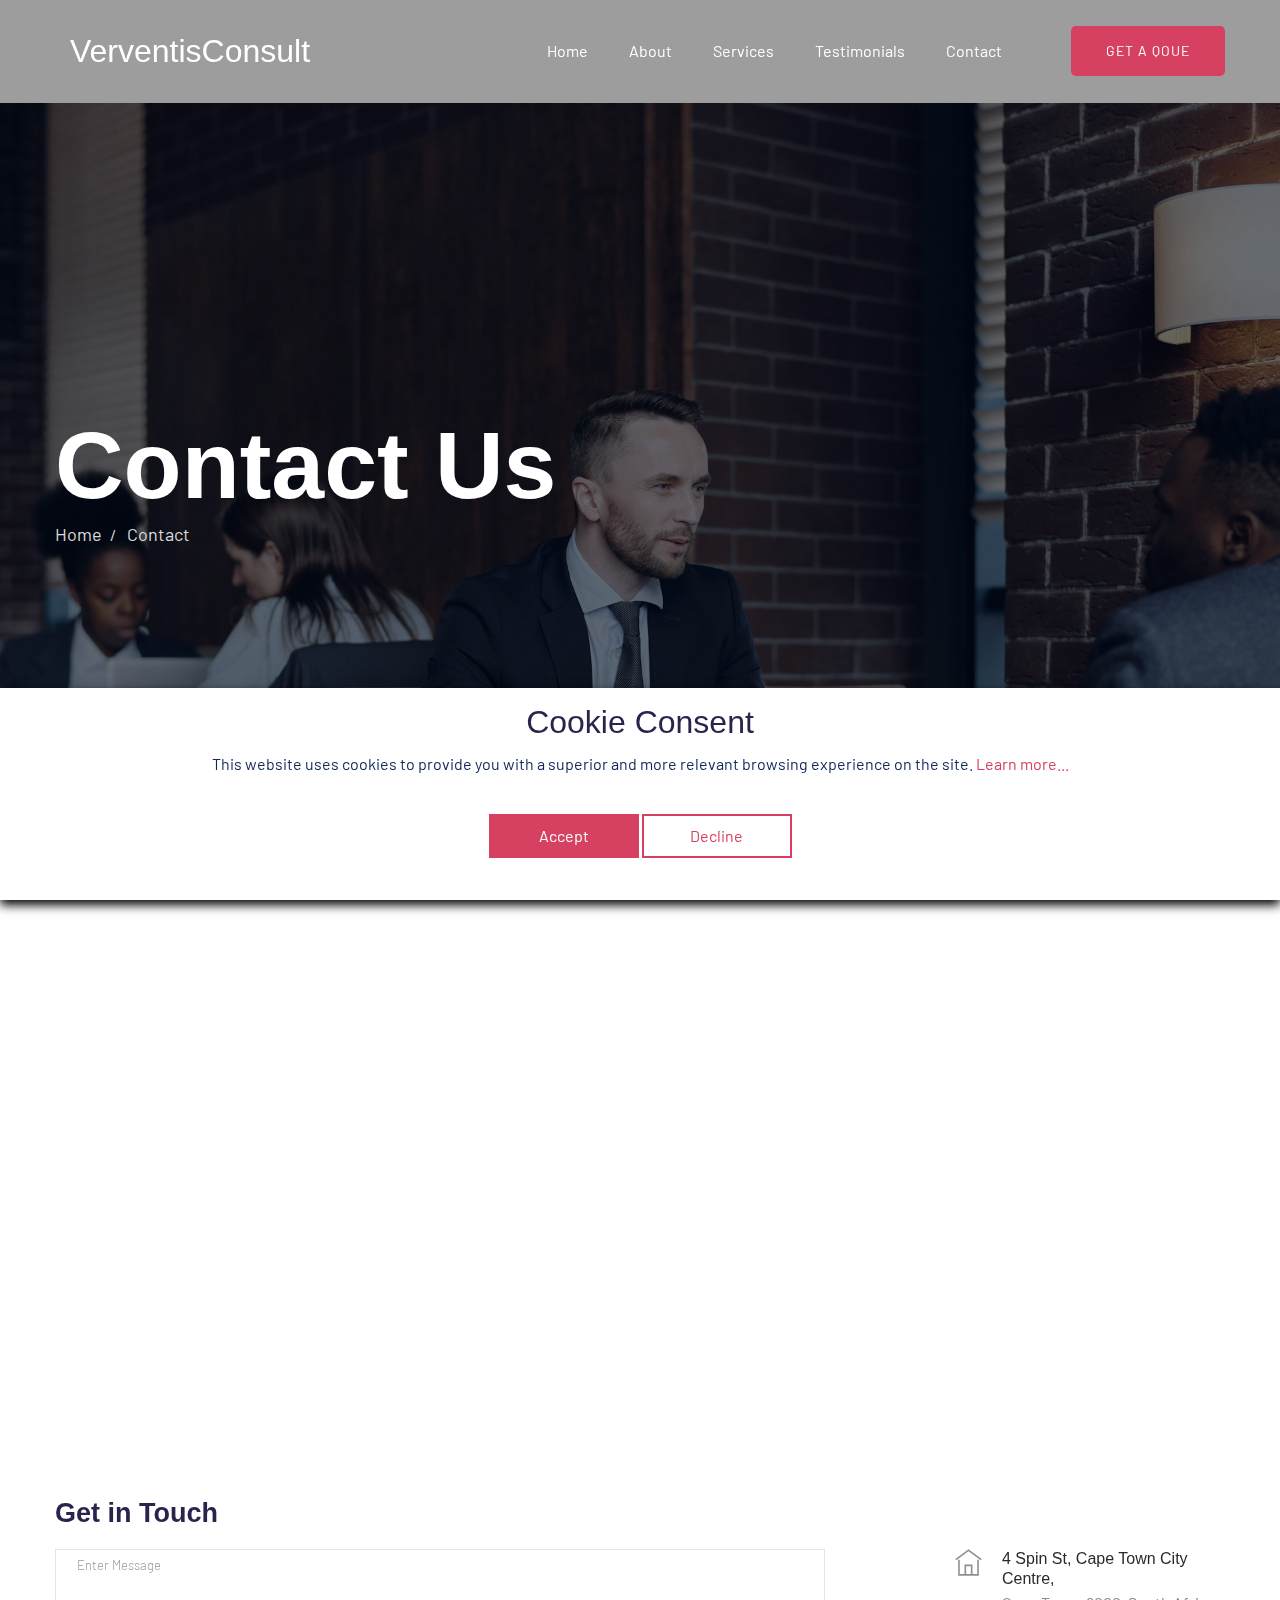
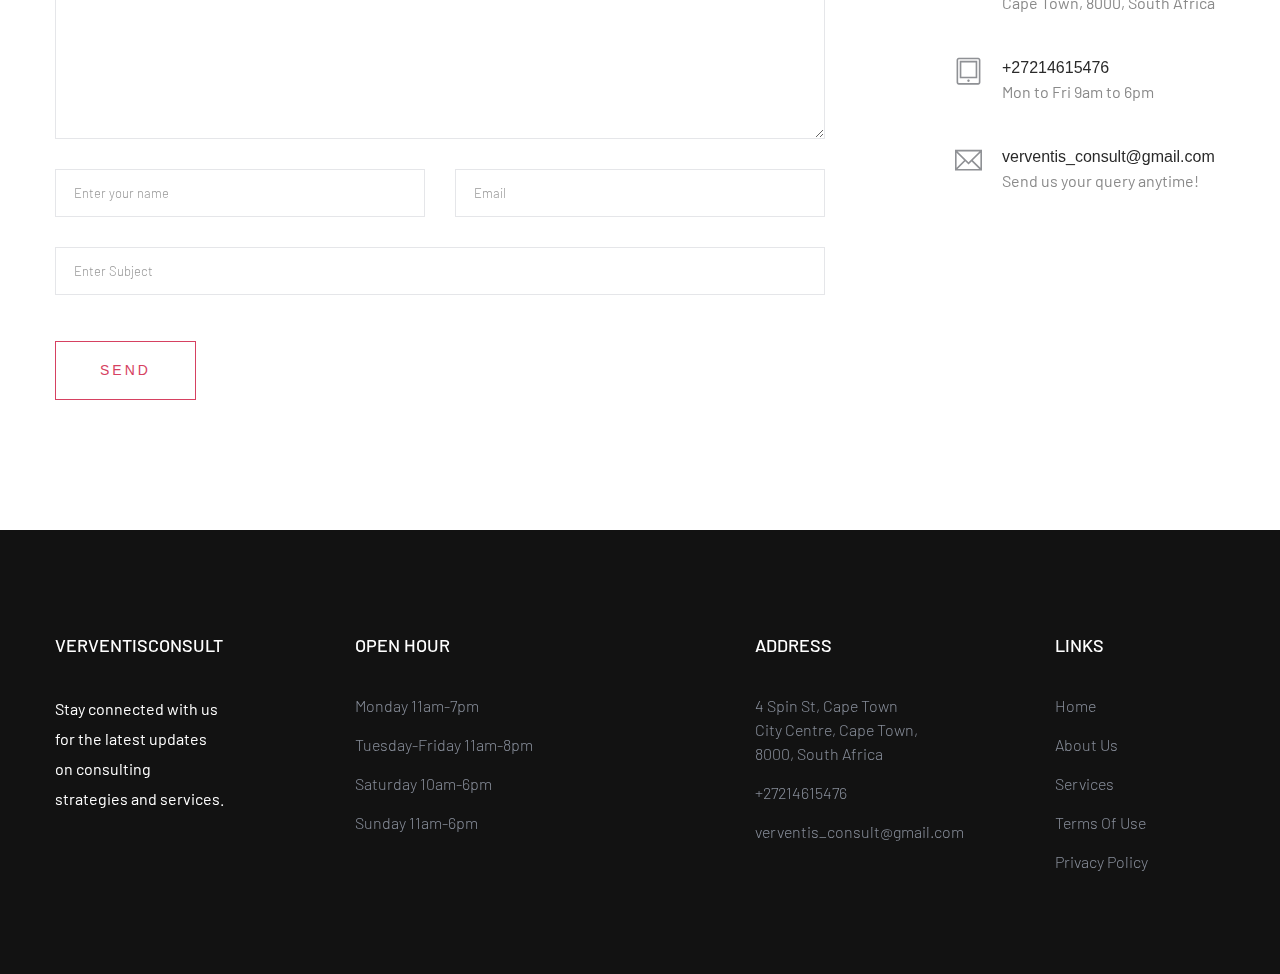
<file: contact.html>
<!DOCTYPE html>
<html class="no-js" lang="zxx">
    <head>
        <meta charset="utf-8" />
        <meta http-equiv="x-ua-compatible" content="ie=edge" />
        <title>VerventisConsult</title>
        <meta name="description" content="" />
        <meta name="viewport" content="width=device-width, initial-scale=1" />

        <link
            rel="shortcut icon"
            type="image/x-icon"
            href="assets/img/favicon.ico"
        />

        <!-- CSS here -->
        <link rel="stylesheet" href="assets/css/bootstrap.min.css" />
        <link rel="stylesheet" href="assets/css/owl.carousel.min.css" />
        <link rel="stylesheet" href="assets/css/slicknav.css" />
        <link rel="stylesheet" href="assets/css/flaticon.css" />
        <link rel="stylesheet" href="assets/css/animate.min.css" />
        <link rel="stylesheet" href="assets/css/magnific-popup.css" />
        <link rel="stylesheet" href="assets/css/fontawesome-all.min.css" />
        <link rel="stylesheet" href="assets/css/themify-icons.css" />
        <link rel="stylesheet" href="assets/css/slick.css" />
        <link rel="stylesheet" href="assets/css/nice-select.css" />
        <link rel="stylesheet" href="assets/css/style.css" />
    </head>
    <body>
        <!--? Preloader Start -->
        <div id="preloader-active">
            <div
                class="preloader d-flex align-items-center justify-content-center"
            >
                <div class="preloader-inner position-relative">
                    <div class="preloader-circle"></div>
                    <div class="preloader-img pere-text">
                        <img src="assets/img/logo/loder.jpg" alt="" />
                    </div>
                </div>
            </div>
        </div>
        <!-- Preloader Start -->
        <header>
            <!-- Header Start -->
            <div class="header-area">
                <div class="main-header">
                    <div class="header-bottom header-sticky">
                        <div class="container">
                            <div class="row align-items-center">
                                <!-- Logo -->
                                <div class="col-xl-3 col-lg-3">
                                    <div class="logo">
                                        <a href="index.html"
                                            ><h2
                                                class="text-white"
                                                style="margin-bottom: 0px"
                                            >
                                                VerventisConsult
                                            </h2></a
                                        >
                                    </div>
                                </div>
                                <div class="col-xl-9 col-lg-9">
                                    <div
                                        class="menu-wrapper d-flex align-items-center justify-content-end"
                                    >
                                        <!-- Main-menu -->
                                        <div
                                            class="main-menu d-none d-lg-block"
                                        >
                                            <nav>
                                                <ul id="navigation">
                                                    <li>
                                                        <a href="index.html"
                                                            >Home</a
                                                        >
                                                    </li>
                                                    <li>
                                                        <a href="about.html"
                                                            >About</a
                                                        >
                                                    </li>
                                                    <li>
                                                        <a href="services.html"
                                                            >Services</a
                                                        >
                                                    </li>
                                                    <li>
                                                        <a
                                                            href="testimonials.html"
                                                            >Testimonials</a
                                                        >
                                                    </li>
                                                    <li>
                                                        <a href="contact.html"
                                                            >Contact</a
                                                        >
                                                    </li>
                                                </ul>
                                            </nav>
                                        </div>
                                        <!-- Header-btn -->
                                        <div
                                            class="header-right-btn d-none d-lg-block ml-20"
                                        >
                                            <a
                                                href="contact.html"
                                                class="btn header-btn"
                                                >Get A Qoue</a
                                            >
                                        </div>
                                    </div>
                                </div>
                                <!-- Mobile Menu -->
                                <div class="col-12">
                                    <div
                                        class="mobile_menu d-block d-lg-none"
                                    ></div>
                                </div>
                            </div>
                        </div>
                    </div>
                </div>
            </div>
            <!-- Header End -->
        </header>
        <main>
            <!--? slider Area Start-->
            <div class="slider-area">
                <div
                    class="single-slider hero-overly slider-height2 d-flex align-items-center"
                    data-background="assets/img/hero/contact.jpg"
                >
                    <div class="container">
                        <div class="row">
                            <div class="col-xl-12">
                                <div class="hero-cap">
                                    <h2>Contact Us</h2>
                                    <nav aria-label="breadcrumb">
                                        <ol class="breadcrumb">
                                            <li class="breadcrumb-item">
                                                <a href="index.html">Home</a>
                                            </li>
                                            <li class="breadcrumb-item">
                                                <a href="#">Contact</a>
                                            </li>
                                        </ol>
                                    </nav>
                                </div>
                            </div>
                        </div>
                    </div>
                </div>
            </div>
            <!-- slider Area End-->
            <!-- ================ contact section start ================= -->
            <section class="contact-section">
                <div class="container">
                    <iframe
                        src="https://www.google.com/maps/embed?pb=!1m18!1m12!1m3!1d6071.686323206173!2d18.41793520142162!3d-33.925431389068926!2m3!1f0!2f0!3f0!3m2!1i1024!2i768!4f13.1!3m3!1m2!1s0x1dcc6764a0ff727f%3A0x486bccd952a31e48!2sPegasys%20Strategy%20and%20Development%20(PTY)%20Ltd!5e0!3m2!1suk!2sua!4v1736585155690!5m2!1suk!2sua"
                        width="100%"
                        height="450"
                        style="border: 0"
                        allowfullscreen=""
                        loading="lazy"
                        referrerpolicy="no-referrer-when-downgrade"
                    ></iframe>
                    <div class="row mt-5">
                        <div class="col-12">
                            <h2 class="contact-title">Get in Touch</h2>
                        </div>
                        <div class="col-lg-8">
                            <form
                                class="form-contact contact_form"
                                action="contact_process.php"
                                method="post"
                                id="contactForm"
                                novalidate="novalidate"
                            >
                                <div class="row">
                                    <div class="col-12">
                                        <div class="form-group">
                                            <textarea
                                                class="form-control w-100"
                                                name="message"
                                                id="message"
                                                cols="30"
                                                rows="9"
                                                onfocus="this.placeholder = ''"
                                                onblur="this.placeholder = 'Enter Message'"
                                                placeholder=" Enter Message"
                                            ></textarea>
                                        </div>
                                    </div>
                                    <div class="col-sm-6">
                                        <div class="form-group">
                                            <input
                                                class="form-control valid"
                                                name="name"
                                                id="name"
                                                type="text"
                                                onfocus="this.placeholder = ''"
                                                onblur="this.placeholder = 'Enter your name'"
                                                placeholder="Enter your name"
                                            />
                                        </div>
                                    </div>
                                    <div class="col-sm-6">
                                        <div class="form-group">
                                            <input
                                                class="form-control valid"
                                                name="email"
                                                id="email"
                                                type="email"
                                                placeholder="Email"
                                            />
                                            <div
                                                id="result"
                                                style="
                                                    color: red;
                                                    font-size: 12px;
                                                "
                                            ></div>
                                        </div>
                                    </div>
                                    <div class="col-12">
                                        <div class="form-group">
                                            <input
                                                class="form-control"
                                                name="subject"
                                                id="subject"
                                                type="text"
                                                placeholder="Enter Subject"
                                            />
                                        </div>
                                    </div>
                                </div>
                                <div class="form-group mt-3">
                                    <button
                                        type="submit"
                                        id="submit"
                                        class="button button-contactForm boxed-btn"
                                        onclick="sendForm()"
                                    >
                                        Send
                                    </button>
                                </div>
                            </form>
                        </div>
                        <div class="col-lg-3 offset-lg-1">
                            <div class="media contact-info">
                                <span class="contact-info__icon"
                                    ><i class="ti-home"></i
                                ></span>
                                <div class="media-body">
                                    <h3>4 Spin St, Cape Town City Centre,</h3>
                                    <p>Cape Town, 8000, South Africa</p>
                                </div>
                            </div>
                            <div class="media contact-info">
                                <span class="contact-info__icon"
                                    ><i class="ti-tablet"></i
                                ></span>
                                <div class="media-body">
                                    <h3>+27214615476</h3>
                                    <p>Mon to Fri 9am to 6pm</p>
                                </div>
                            </div>
                            <div class="media contact-info">
                                <span class="contact-info__icon"
                                    ><i class="ti-email"></i
                                ></span>
                                <div class="media-body">
                                    <h3>verventis_consult@gmail.com</h3>
                                    <p>Send us your query anytime!</p>
                                </div>
                            </div>
                        </div>
                    </div>
                </div>
            </section>
            <!-- ================ contact section end ================= -->
        </main>
        <footer>
            <!--? Footer Start-->
            <div class="footer-area footer-bg">
                <div class="container">
                    <div class="footer-top footer-padding">
                        <!-- Footer Menu -->
                        <div class="row d-flex justify-content-between">
                            <div class="col-xl-2 col-lg-2 col-md-4 col-sm-6">
                                <div class="single-footer-caption mb-50">
                                    <div class="footer-tittle">
                                        <h4>VerventisConsult</h4>
                                        <p class="text-white">
                                            Stay connected with us for the
                                            latest updates on consulting
                                            strategies and services.
                                        </p>
                                    </div>
                                </div>
                            </div>
                            <div class="col-xl-3 col-lg-3 col-md-4 col-sm-6">
                                <div class="single-footer-caption mb-50">
                                    <div class="footer-tittle">
                                        <h4>Open hour</h4>
                                        <ul>
                                            <li>
                                                <a href="#">Monday 11am-7pm</a>
                                            </li>
                                            <li>
                                                <a href="#"
                                                    >Tuesday-Friday 11am-8pm</a
                                                >
                                            </li>
                                            <li>
                                                <a href="#"
                                                    >Saturday 10am-6pm</a
                                                >
                                            </li>
                                            <li>
                                                <a href="#">Sunday 11am-6pm</a>
                                            </li>
                                        </ul>
                                    </div>
                                </div>
                            </div>
                            <div class="col-xl-2 col-lg-3 col-md-4 col-sm-6">
                                <div class="single-footer-caption mb-50">
                                    <div class="footer-tittle">
                                        <h4>ADDRESS</h4>
                                        <ul>
                                            <li>
                                                <a
                                                    >4 Spin St, Cape Town City
                                                    Centre, Cape Town, 8000,
                                                    South Africa</a
                                                >
                                            </li>
                                            <li>
                                                <a>+27214615476</a>
                                            </li>
                                            <li>
                                                <a
                                                    style="
                                                        text-transform: lowercase;
                                                    "
                                                    href="mailto:verventis_consult@gmail.com"
                                                    >verventis_consult@gmail.com</a
                                                >
                                            </li>
                                        </ul>
                                    </div>
                                </div>
                            </div>

                            <div class="col-xl-2 col-lg-3 col-md-4 col-sm-6">
                                <div class="single-footer-caption mb-50">
                                    <div class="footer-tittle">
                                        <h4>LINKS</h4>
                                        <ul>
                                            <li>
                                                <a href="index.html">Home</a>
                                            </li>
                                            <li>
                                                <a href="about.html"
                                                    >About us</a
                                                >
                                            </li>
                                            <li>
                                                <a href="services.html"
                                                    >Services</a
                                                >
                                            </li>
                                            <li>
                                                <a href="terms-of-use.html"
                                                    >Terms of use</a
                                                >
                                            </li>
                                            <li>
                                                <a href="privacy-policy.html"
                                                    >Privacy Policy</a
                                                >
                                            </li>
                                        </ul>
                                    </div>
                                </div>
                            </div>
                        </div>
                    </div>
                </div>
            </div>
            <!-- Footer End-->
        </footer>

        <!-- Scroll Up -->
        <div id="back-top">
            <a title="Go to Top" href="#">
                <i class="fas fa-level-up-alt"></i
            ></a>
        </div>
        <!-- Cookie banner -->
        <div class="cookie-wrapper show">
            <div>
                <i class="bx bx-cookie"></i>
                <h2 style="text-align: center">Cookie Consent</h2>
            </div>

            <div class="data">
                <p>
                    This website uses cookies to provide you with a superior and
                    more relevant browsing experience on the site.
                    <a href="privacy-policy.html">Learn more...</a>
                </p>
            </div>

            <div class="buttons">
                <button class="cookie-button" id="acceptBtn">Accept</button>
                <button class="cookie-button" id="declineBtn">Decline</button>
            </div>
        </div>
        <!-- End Cookie banner -->

        <!-- JS here -->

        <script src="./assets/js/vendor/modernizr-3.5.0.min.js"></script>
        <!-- Jquery, Popper, Bootstrap -->
        <script src="./assets/js/vendor/jquery-1.12.4.min.js"></script>
        <script src="./assets/js/popper.min.js"></script>
        <script src="./assets/js/bootstrap.min.js"></script>
        <!-- Jquery Mobile Menu -->
        <script src="./assets/js/jquery.slicknav.min.js"></script>

        <!-- Jquery Slick , Owl-Carousel Plugins -->
        <script src="./assets/js/owl.carousel.min.js"></script>
        <script src="./assets/js/slick.min.js"></script>
        <!-- One Page, Animated-HeadLin -->
        <script src="./assets/js/wow.min.js"></script>
        <script src="./assets/js/animated.headline.js"></script>
        <script src="./assets/js/jquery.magnific-popup.js"></script>

        <!-- Nice-select, sticky -->
        <script src="./assets/js/jquery.nice-select.min.js"></script>
        <script src="./assets/js/jquery.sticky.js"></script>

        <!-- contact js -->
        <script src="./assets/js/contact.js"></script>
        <script src="./assets/js/jquery.form.js"></script>
        <script src="./assets/js/jquery.validate.min.js"></script>
        <script src="./assets/js/mail-script.js"></script>
        <script src="./assets/js/jquery.ajaxchimp.min.js"></script>

        <!-- Jquery Plugins, main Jquery -->
        <script src="./assets/js/plugins.js"></script>
        <script src="./assets/js/main.js"></script>
        <script src="./assets/js/cookiebanner.js"></script>
        <script src="./assets/js/contact-form.js"></script>
    </body>
</html>
</file>
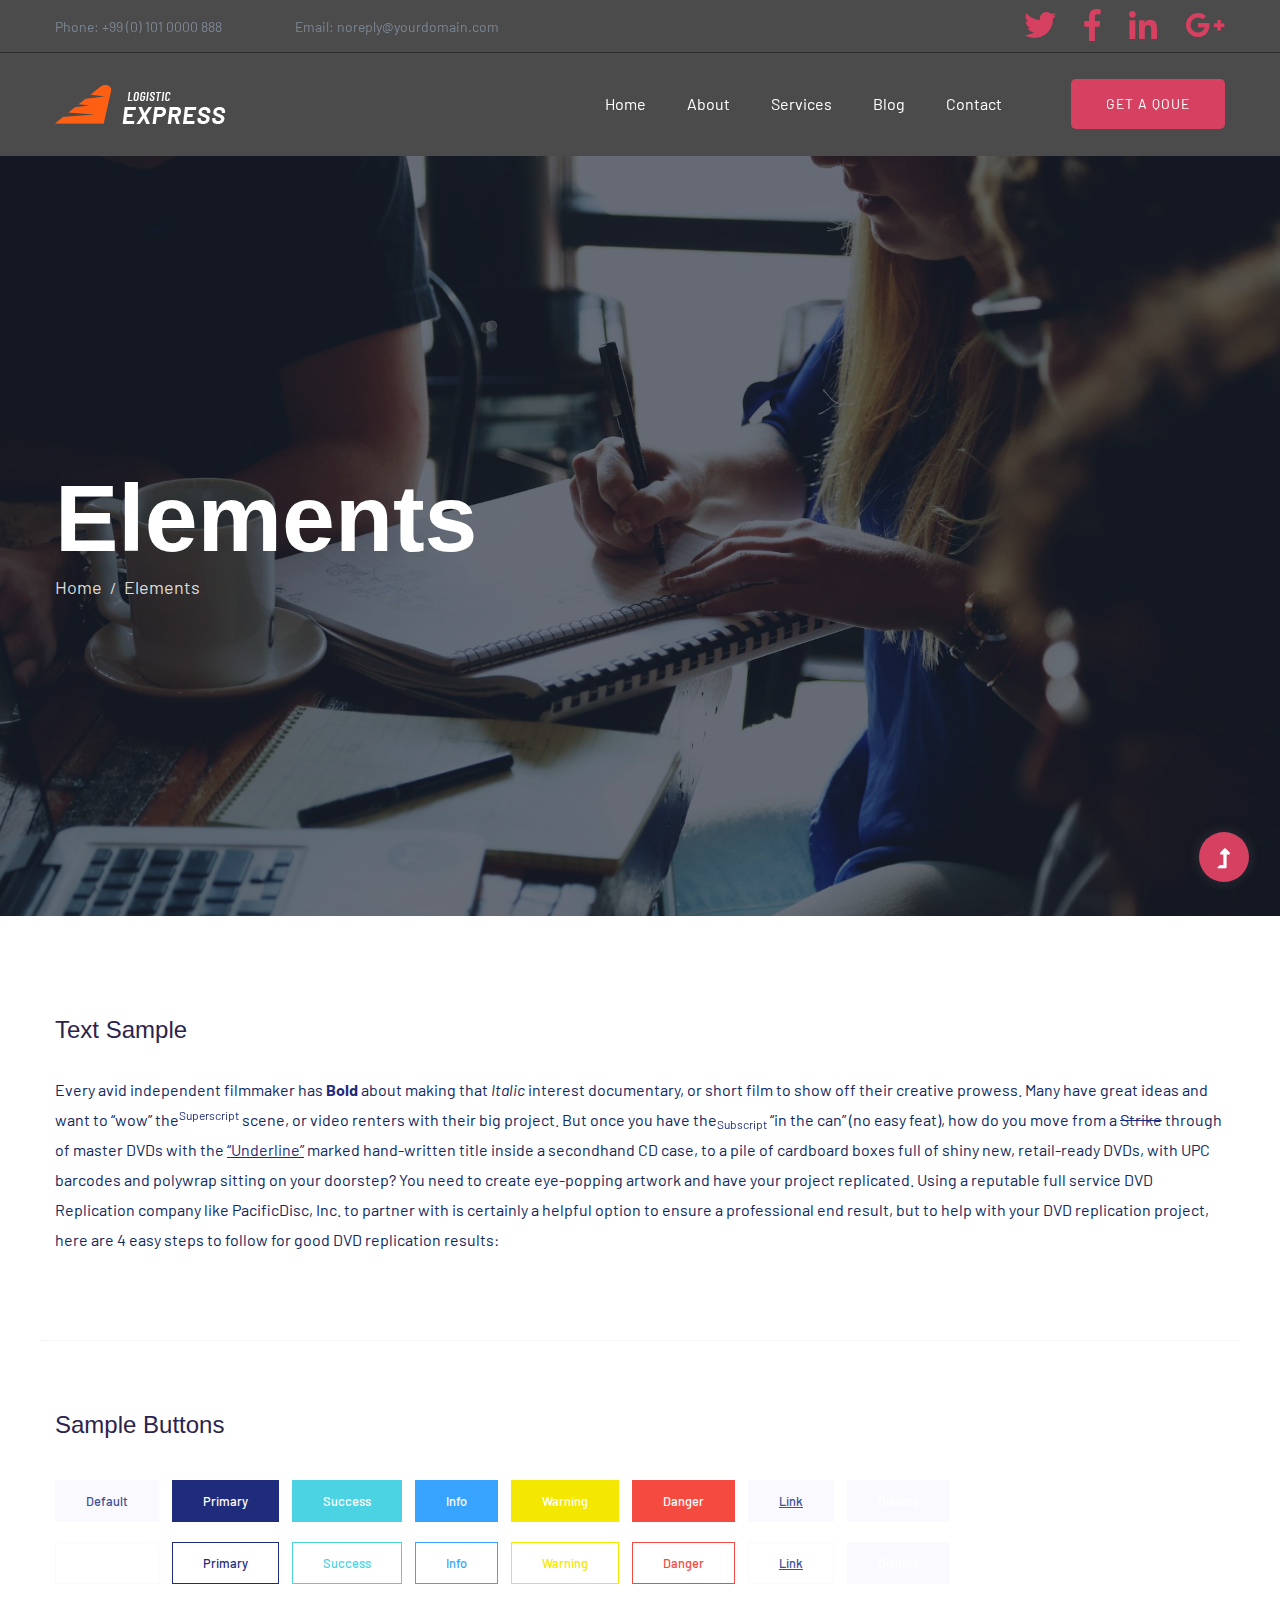
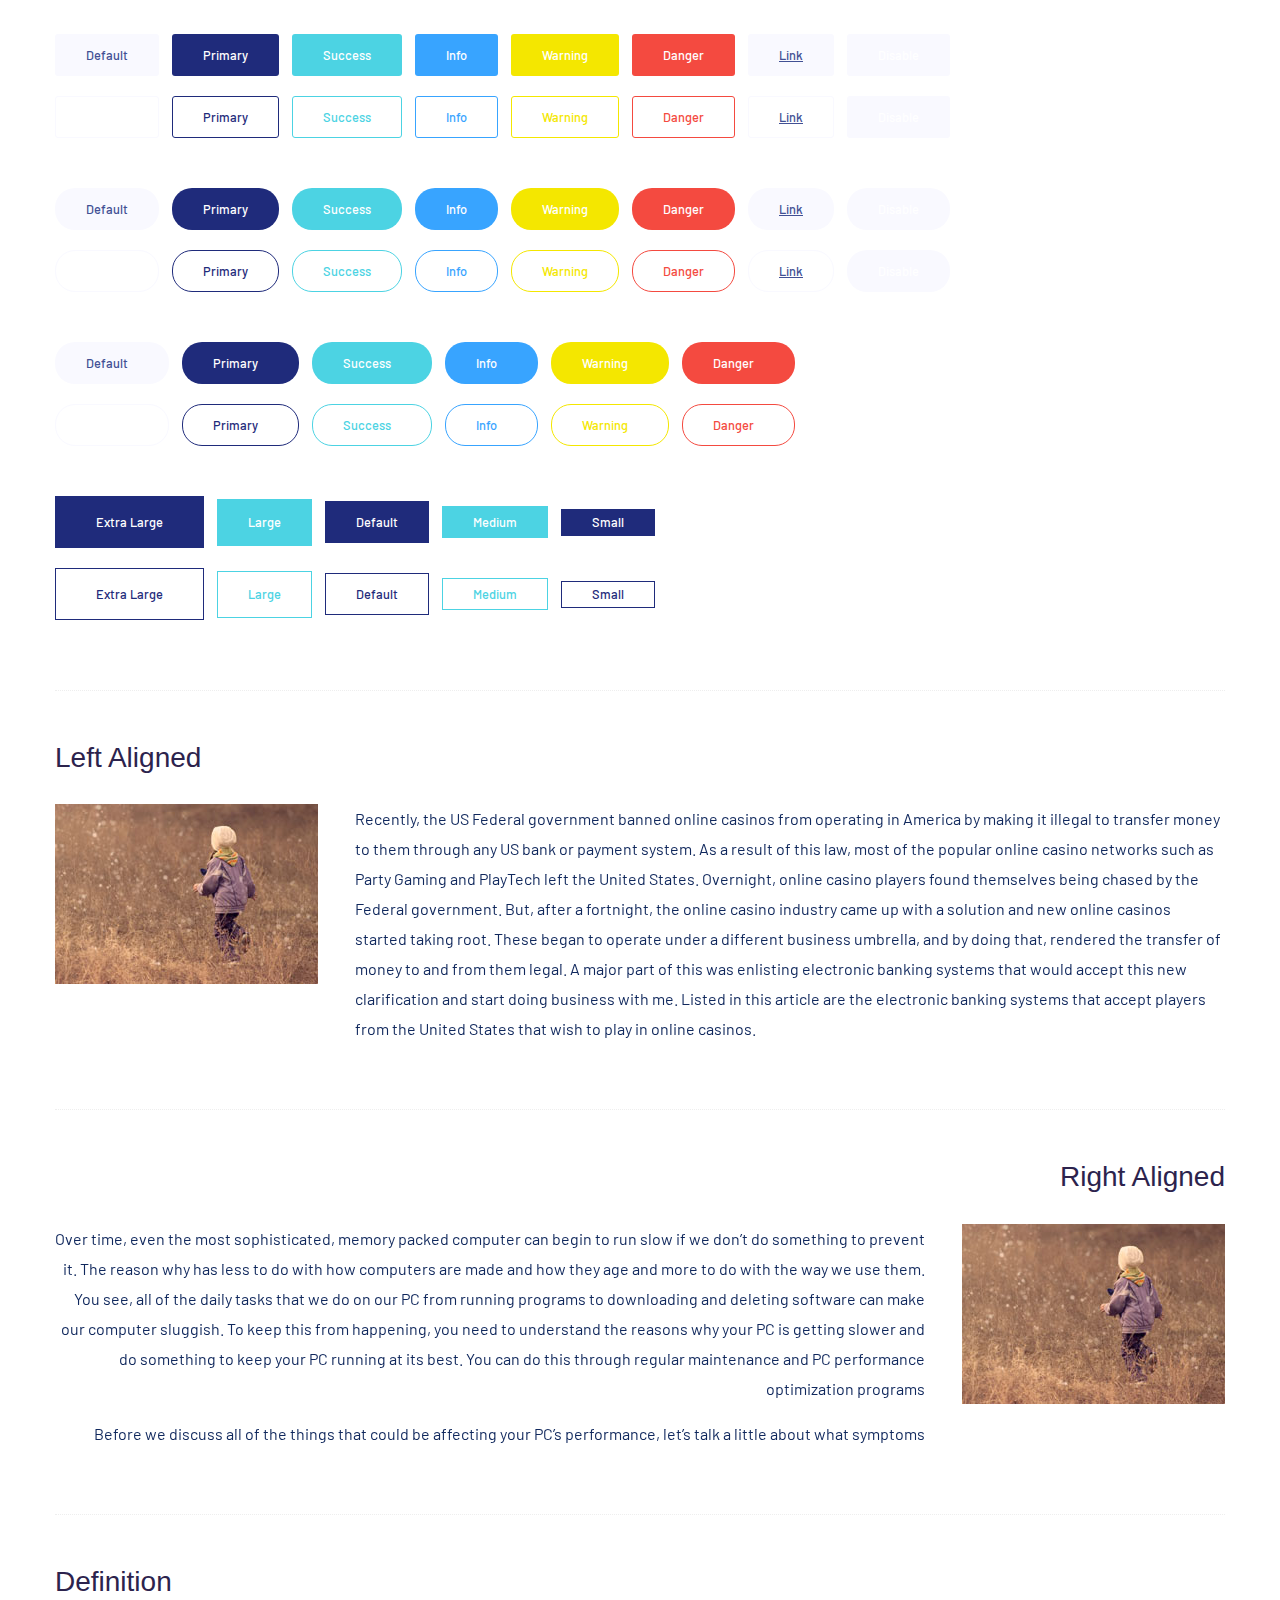
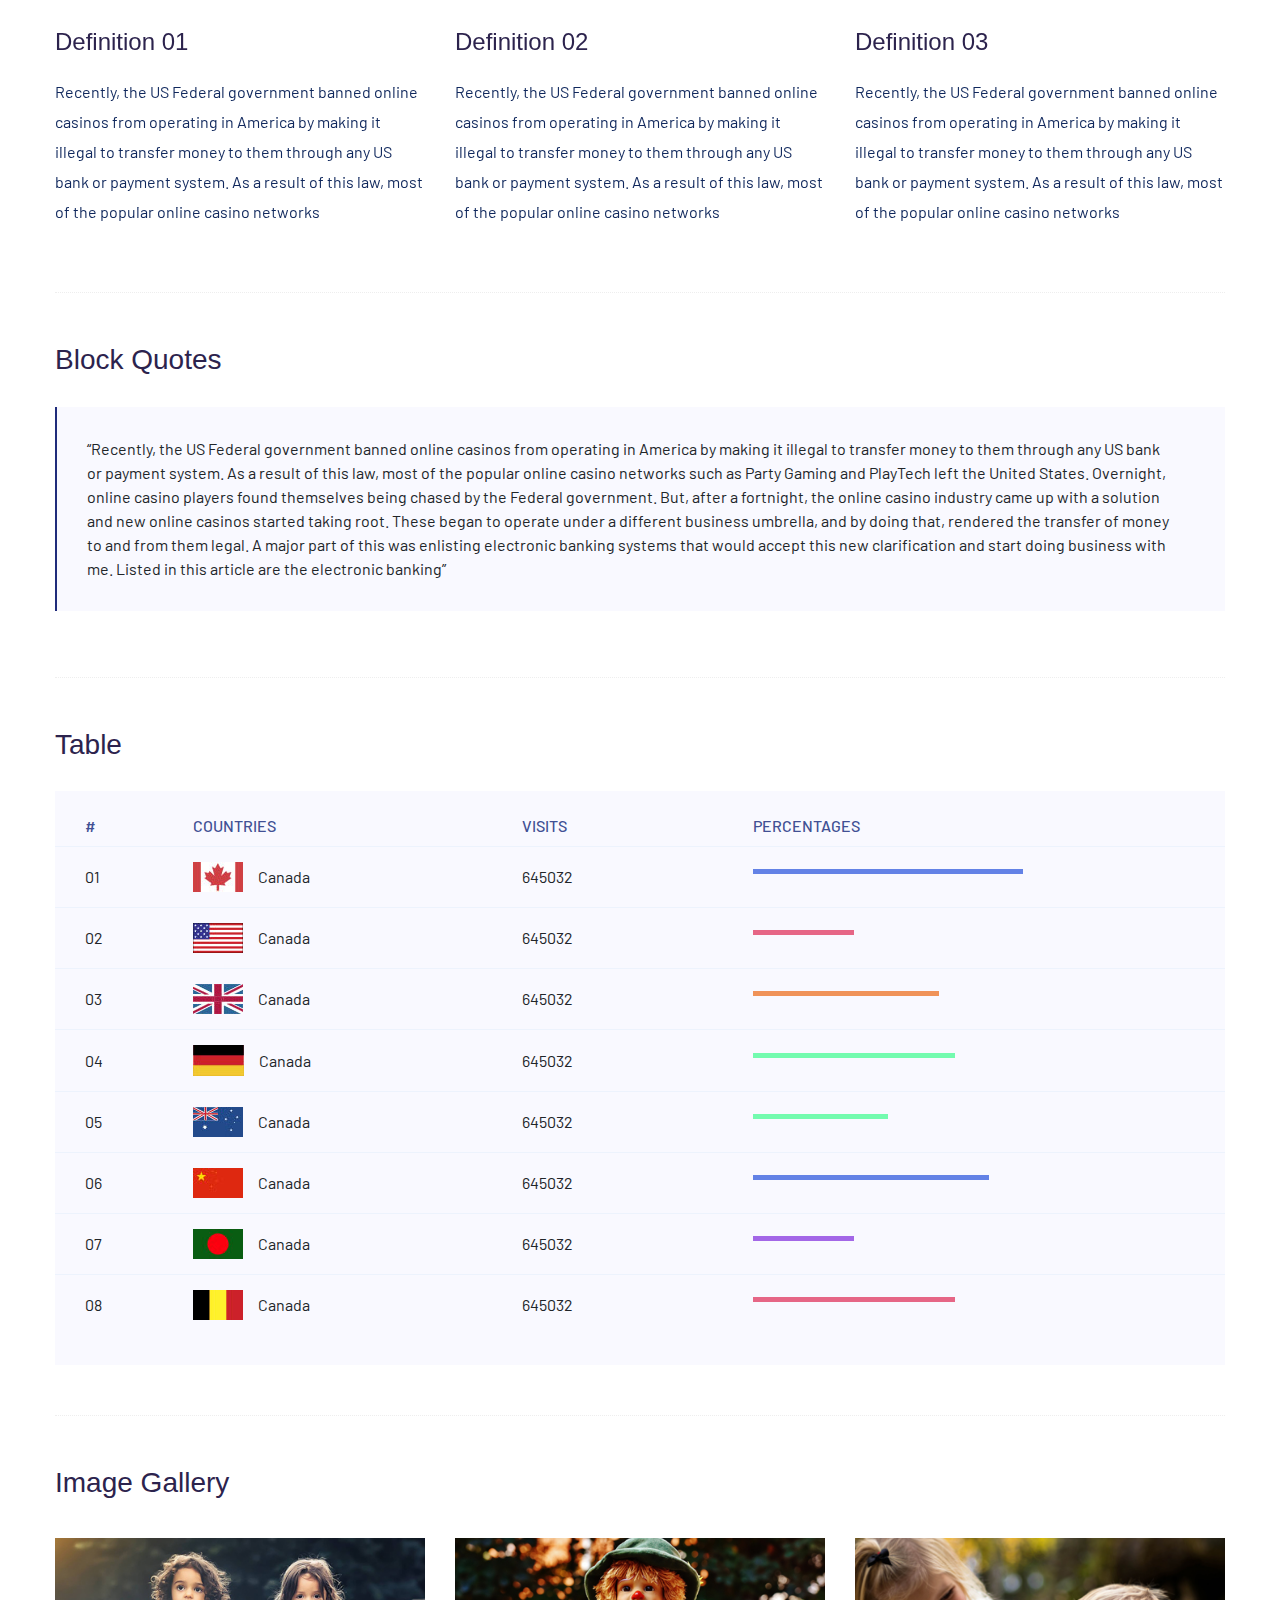
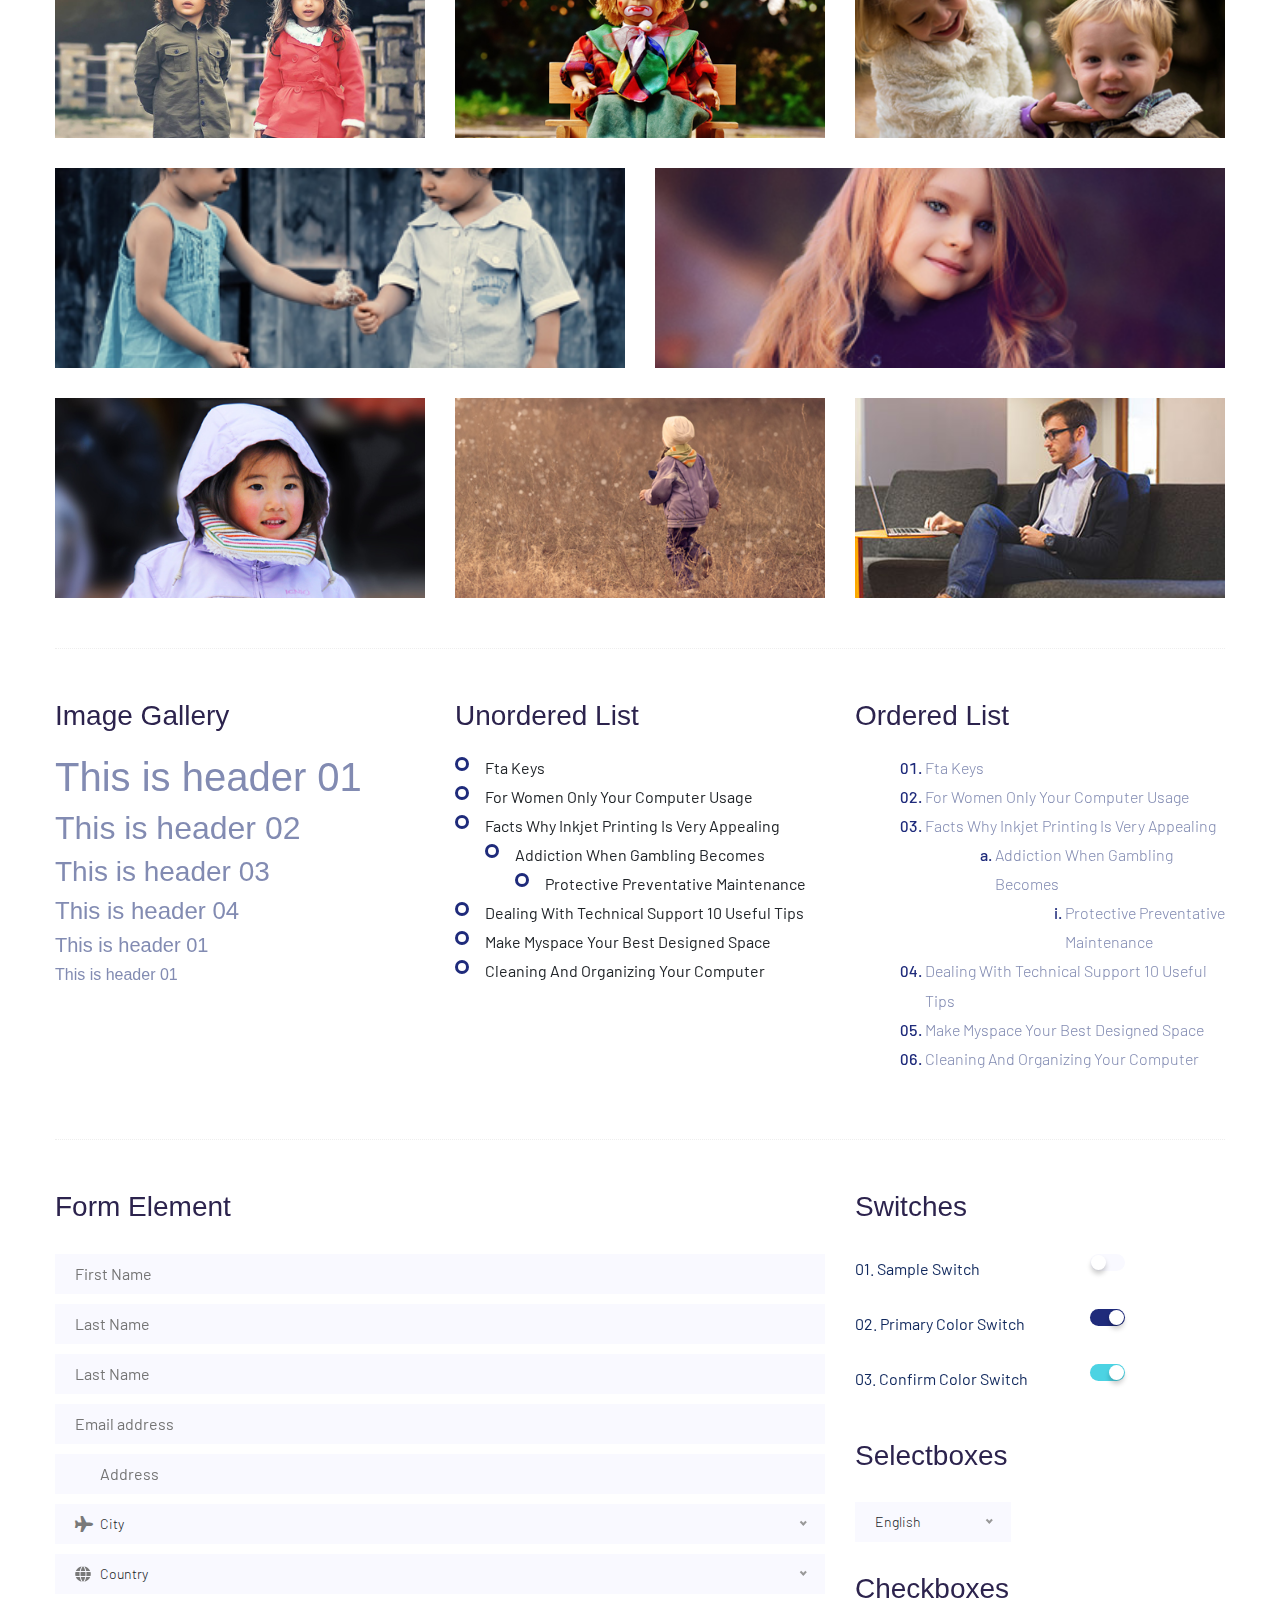
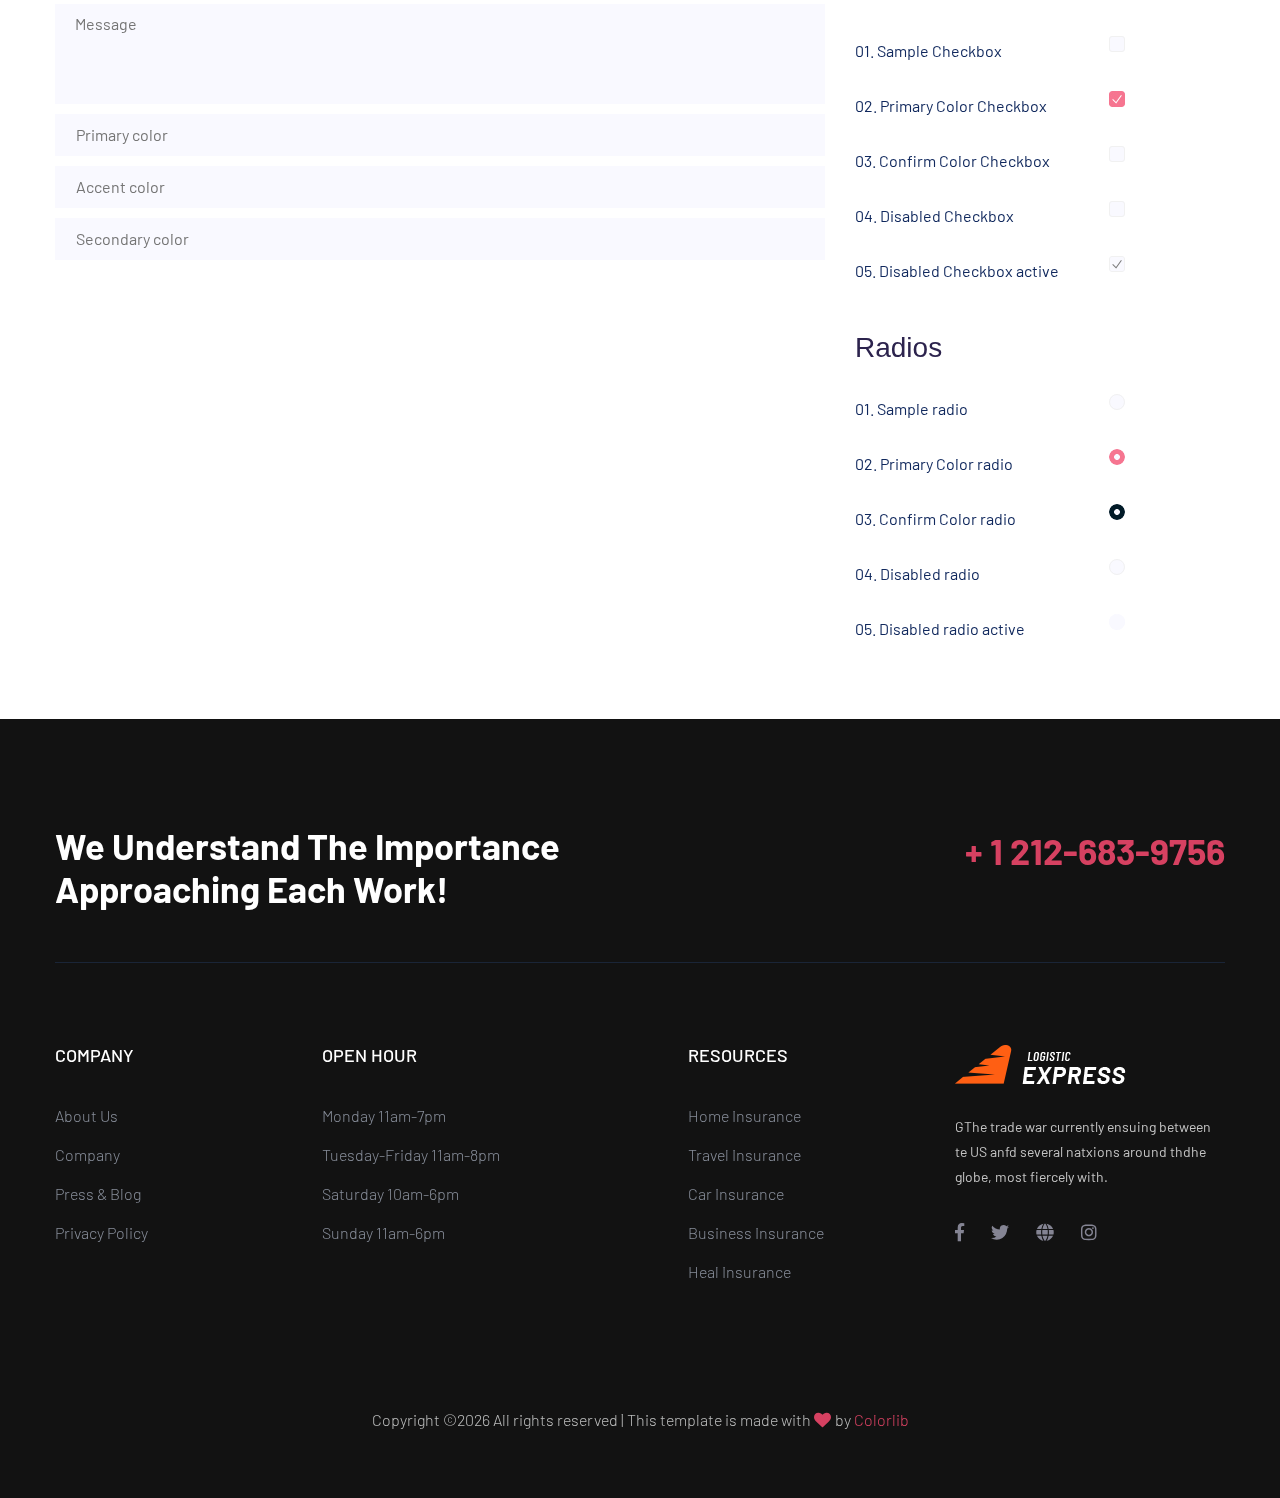
<file: elements.html>
<!doctype html>
<html class="no-js" lang="zxx">

<head>
	<meta charset="utf-8">
	<meta http-equiv="x-ua-compatible" content="ie=edge">
	 <title>Transportation HTML-5 Template </title>
	<meta name="description" content="">
	<meta name="viewport" content="width=device-width, initial-scale=1">
	<link rel="shortcut icon" type="image/x-icon" href="assets/img/favicon.ico">

 	<!-- CSS here -->
		<link rel="stylesheet" href="assets/css/bootstrap.min.css">
		<link rel="stylesheet" href="assets/css/owl.carousel.min.css">
		<link rel="stylesheet" href="assets/css/slicknav.css">
		<link rel="stylesheet" href="assets/css/animate.min.css">
		<link rel="stylesheet" href="assets/css/magnific-popup.css">
		<link rel="stylesheet" href="assets/css/fontawesome-all.min.css">
		<link rel="stylesheet" href="assets/css/themify-icons.css">
		<link rel="stylesheet" href="assets/css/slick.css">
		<link rel="stylesheet" href="assets/css/nice-select.css">
		<link rel="stylesheet" href="assets/css/style.css">
</head>

<body>
    <!-- Preloader Start -->
    <div id="preloader-active">
        <div class="preloader d-flex align-items-center justify-content-center">
            <div class="preloader-inner position-relative">
                <div class="preloader-circle"></div>
                <div class="preloader-img pere-text">
                    <img src="assets/img/logo/loder.jpg" alt="">
                </div>
            </div>
        </div>
    </div>
    <!-- Preloader Start -->
    <header>
        <!-- Header Start -->
       <div class="header-area">
            <div class="main-header ">
                <div class="header-top d-none d-lg-block">
                   <div class="container">
                       <div class="col-xl-12">
                            <div class="row d-flex justify-content-between align-items-center">
                                <div class="header-info-left">
                                    <ul>     
                                        <li>Phone: +99 (0) 101 0000 888</li>
                                        <li>Email: noreply@yourdomain.com</li>
                                    </ul>
                                </div>
                                <div class="header-info-right">
                                    <ul class="header-social">    
                                        <li><a href="#"><i class="fab fa-twitter"></i></a></li>
                                        <li><a href="#"><i class="fab fa-facebook-f"></i></a></li>
                                        <li><a href="#"><i class="fab fa-linkedin-in"></i></a></li>
                                       <li> <a href="#"><i class="fab fa-google-plus-g"></i></a></li>
                                    </ul>
                                </div>
                            </div>
                       </div>
                   </div>
                </div>
               <div class="header-bottom  header-sticky">
                    <div class="container">
                        <div class="row align-items-center">
                            <!-- Logo -->
                            <div class="col-xl-2 col-lg-2">
                                <div class="logo">
                                    <a href="index.html"><img src="assets/img/logo/logo.png" alt=""></a>
                                </div>
                            </div>
                            <div class="col-xl-10 col-lg-10">
                                <div class="menu-wrapper  d-flex align-items-center justify-content-end">
                                    <!-- Main-menu -->
                                    <div class="main-menu d-none d-lg-block">
                                        <nav> 
                                            <ul id="navigation">                                                                                          
                                                <li><a href="index.html">Home</a></li>
                                                <li><a href="about.html">About</a></li>
                                                <li><a href="services.html">Services</a></li>
                                                <li><a href="blog.html">Blog</a>
                                                    <ul class="submenu">
                                                        <li><a href="blog.html">Blog</a></li>
                                                       <li><a >Blog Details</a></li>
                                                        <li><a href="elements.html">Element</a></li>
                                                    </ul>
                                                </li>
                                                <li><a href="contact.html">Contact</a></li>
                                            </ul>
                                        </nav>
                                    </div>
                                    <!-- Header-btn -->
                                    <div class="header-right-btn d-none d-lg-block ml-20">
                                        <a href="contact.html" class="btn header-btn">Get A Qoue</a>
                                    </div>
                                </div>
                            </div> 
                            <!-- Mobile Menu -->
                            <div class="col-12">
                                <div class="mobile_menu d-block d-lg-none"></div>
                            </div>
                        </div>
                    </div>
               </div>
            </div>
       </div>
        <!-- Header End -->
    </header>
	<main>
		<!--? slider Area Start-->
		<div class="slider-area ">
			<div class="single-slider hero-overly slider-height2 d-flex align-items-center" data-background="assets/img/hero/about.jpg">
				<div class="container">
					<div class="row">
						<div class="col-xl-12">
							<div class="hero-cap">
								<h2>Elements</h2>
								<nav aria-label="breadcrumb">
									<ol class="breadcrumb">
										<li class="breadcrumb-item"><a href="index.html">Home</a></li>
										<li class="breadcrumb-item"><a href="#">Elements</a></li> 
									</ol>
								</nav>
							</div>
						</div>
					</div>
				</div>
			</div>
		</div>
		<!-- slider Area End-->
		<!-- Start Sample Area -->
		<section class="sample-text-area">
			<div class="container box_1170">
				<h3 class="text-heading">Text Sample</h3>
				<p class="sample-text">
					Every avid independent filmmaker has <b>Bold</b> about making that <i>Italic</i> interest documentary,
					or short
					film to show off their creative prowess. Many have great ideas and want to “wow”
					the<sup>Superscript</sup> scene,
					or video renters with their big project. But once you have the<sub>Subscript</sub> “in the can” (no easy
					feat), how
					do you move from a <del>Strike</del> through of master DVDs with the <u>“Underline”</u> marked
					hand-written title
					inside a secondhand CD case, to a pile of cardboard boxes full of shiny new, retail-ready DVDs, with UPC
					barcodes
					and polywrap sitting on your doorstep? You need to create eye-popping artwork and have your project
					replicated.
					Using a reputable full service DVD Replication company like PacificDisc, Inc. to partner with is
					certainly a
					helpful option to ensure a professional end result, but to help with your DVD replication project, here
					are 4 easy
					steps to follow for good DVD replication results:
	
				</p>
			</div>
		</section>
		<!-- End Sample Area -->
		<!-- Start Button -->
		<section class="button-area">
			<div class="container box_1170 border-top-generic">
				<h3 class="text-heading">Sample Buttons</h3>
				<div class="button-group-area">
					<a href="#" class="genric-btn default">Default</a>
					<a href="#" class="genric-btn primary">Primary</a>
					<a href="#" class="genric-btn success">Success</a>
					<a href="#" class="genric-btn info">Info</a>
					<a href="#" class="genric-btn warning">Warning</a>
					<a href="#" class="genric-btn danger">Danger</a>
					<a href="#" class="genric-btn link">Link</a>
					<a href="#" class="genric-btn disable">Disable</a>
				</div>
				<div class="button-group-area mt-10">
					<a href="#" class="genric-btn default-border">Default</a>
					<a href="#" class="genric-btn primary-border">Primary</a>
					<a href="#" class="genric-btn success-border">Success</a>
					<a href="#" class="genric-btn info-border">Info</a>
					<a href="#" class="genric-btn warning-border">Warning</a>
					<a href="#" class="genric-btn danger-border">Danger</a>
					<a href="#" class="genric-btn link-border">Link</a>
					<a href="#" class="genric-btn disable">Disable</a>
				</div>
				<div class="button-group-area mt-40">
					<a href="#" class="genric-btn default radius">Default</a>
					<a href="#" class="genric-btn primary radius">Primary</a>
					<a href="#" class="genric-btn success radius">Success</a>
					<a href="#" class="genric-btn info radius">Info</a>
					<a href="#" class="genric-btn warning radius">Warning</a>
					<a href="#" class="genric-btn danger radius">Danger</a>
					<a href="#" class="genric-btn link radius">Link</a>
					<a href="#" class="genric-btn disable radius">Disable</a>
				</div>
				<div class="button-group-area mt-10">
					<a href="#" class="genric-btn default-border radius">Default</a>
					<a href="#" class="genric-btn primary-border radius">Primary</a>
					<a href="#" class="genric-btn success-border radius">Success</a>
					<a href="#" class="genric-btn info-border radius">Info</a>
					<a href="#" class="genric-btn warning-border radius">Warning</a>
					<a href="#" class="genric-btn danger-border radius">Danger</a>
					<a href="#" class="genric-btn link-border radius">Link</a>
					<a href="#" class="genric-btn disable radius">Disable</a>
				</div>
				<div class="button-group-area mt-40">
					<a href="#" class="genric-btn default circle">Default</a>
					<a href="#" class="genric-btn primary circle">Primary</a>
					<a href="#" class="genric-btn success circle">Success</a>
					<a href="#" class="genric-btn info circle">Info</a>
					<a href="#" class="genric-btn warning circle">Warning</a>
					<a href="#" class="genric-btn danger circle">Danger</a>
					<a href="#" class="genric-btn link circle">Link</a>
					<a href="#" class="genric-btn disable circle">Disable</a>
				</div>
				<div class="button-group-area mt-10">
					<a href="#" class="genric-btn default-border circle">Default</a>
					<a href="#" class="genric-btn primary-border circle">Primary</a>
					<a href="#" class="genric-btn success-border circle">Success</a>
					<a href="#" class="genric-btn info-border circle">Info</a>
					<a href="#" class="genric-btn warning-border circle">Warning</a>
					<a href="#" class="genric-btn danger-border circle">Danger</a>
					<a href="#" class="genric-btn link-border circle">Link</a>
					<a href="#" class="genric-btn disable circle">Disable</a>
				</div>
				<div class="button-group-area mt-40">
					<a href="#" class="genric-btn default circle arrow">Default<span class="lnr lnr-arrow-right"></span></a>
					<a href="#" class="genric-btn primary circle arrow">Primary<span class="lnr lnr-arrow-right"></span></a>
					<a href="#" class="genric-btn success circle arrow">Success<span class="lnr lnr-arrow-right"></span></a>
					<a href="#" class="genric-btn info circle arrow">Info<span class="lnr lnr-arrow-right"></span></a>
					<a href="#" class="genric-btn warning circle arrow">Warning<span class="lnr lnr-arrow-right"></span></a>
					<a href="#" class="genric-btn danger circle arrow">Danger<span class="lnr lnr-arrow-right"></span></a>
				</div>
				<div class="button-group-area mt-10">
					<a href="#" class="genric-btn default-border circle arrow">Default<span
							class="lnr lnr-arrow-right"></span></a>
					<a href="#" class="genric-btn primary-border circle arrow">Primary<span
							class="lnr lnr-arrow-right"></span></a>
					<a href="#" class="genric-btn success-border circle arrow">Success<span
							class="lnr lnr-arrow-right"></span></a>
					<a href="#" class="genric-btn info-border circle arrow">Info<span
							class="lnr lnr-arrow-right"></span></a>
					<a href="#" class="genric-btn warning-border circle arrow">Warning<span
							class="lnr lnr-arrow-right"></span></a>
					<a href="#" class="genric-btn danger-border circle arrow">Danger<span
							class="lnr lnr-arrow-right"></span></a>
				</div>
				<div class="button-group-area mt-40">
					<a href="#" class="genric-btn primary e-large">Extra Large</a>
					<a href="#" class="genric-btn success large">Large</a>
					<a href="#" class="genric-btn primary">Default</a>
					<a href="#" class="genric-btn success medium">Medium</a>
					<a href="#" class="genric-btn primary small">Small</a>
				</div>
				<div class="button-group-area mt-10">
					<a href="#" class="genric-btn primary-border e-large">Extra Large</a>
					<a href="#" class="genric-btn success-border large">Large</a>
					<a href="#" class="genric-btn primary-border">Default</a>
					<a href="#" class="genric-btn success-border medium">Medium</a>
					<a href="#" class="genric-btn primary-border small">Small</a>
				</div>
			</div>
		</section>
		<!-- End Button -->
		<!-- Start Align Area -->
		<div class="whole-wrap">
			<div class="container box_1170">
				<div class="section-top-border">
					<h3 class="mb-30">Left Aligned</h3>
					<div class="row">
						<div class="col-md-3">
							<img src="assets/img/elements/d.jpg" alt="" class="img-fluid">
						</div>
						<div class="col-md-9 mt-sm-20">
							<p>Recently, the US Federal government banned online casinos from operating in America by making
								it illegal to
								transfer money to them through any US bank or payment system. As a result of this law, most
								of the popular
								online casino networks such as Party Gaming and PlayTech left the United States. Overnight,
								online casino
								players found themselves being chased by the Federal government. But, after a fortnight, the
								online casino
								industry came up with a solution and new online casinos started taking root. These began to
								operate under a
								different business umbrella, and by doing that, rendered the transfer of money to and from
								them legal. A major
								part of this was enlisting electronic banking systems that would accept this new
								clarification and start doing
								business with me. Listed in this article are the electronic banking systems that accept
								players from the United
								States that wish to play in online casinos.</p>
						</div>
					</div>
				</div>
				<div class="section-top-border text-right">
					<h3 class="mb-30">Right Aligned</h3>
					<div class="row">
						<div class="col-md-9">
							<p class="text-right">Over time, even the most sophisticated, memory packed computer can begin
								to run slow if we
								don’t do something to prevent it. The reason why has less to do with how computers are made
								and how they age and
								more to do with the way we use them. You see, all of the daily tasks that we do on our PC
								from running programs
								to downloading and deleting software can make our computer sluggish. To keep this from
								happening, you need to
								understand the reasons why your PC is getting slower and do something to keep your PC
								running at its best. You
								can do this through regular maintenance and PC performance optimization programs</p>
							<p class="text-right">Before we discuss all of the things that could be affecting your PC’s
								performance, let’s
								talk a little about what symptoms</p>
						</div>
						<div class="col-md-3">
							<img src="assets/img/elements/d.jpg" alt="" class="img-fluid">
						</div>
					</div>
				</div>
				<div class="section-top-border">
					<h3 class="mb-30">Definition</h3>
					<div class="row">
						<div class="col-md-4">
							<div class="single-defination">
								<h4 class="mb-20">Definition 01</h4>
								<p>Recently, the US Federal government banned online casinos from operating in America by
									making it illegal to
									transfer money to them through any US bank or payment system. As a result of this law,
									most of the popular
									online casino networks</p>
							</div>
						</div>
						<div class="col-md-4">
							<div class="single-defination">
								<h4 class="mb-20">Definition 02</h4>
								<p>Recently, the US Federal government banned online casinos from operating in America by
									making it illegal to
									transfer money to them through any US bank or payment system. As a result of this law,
									most of the popular
									online casino networks</p>
							</div>
						</div>
						<div class="col-md-4">
							<div class="single-defination">
								<h4 class="mb-20">Definition 03</h4>
								<p>Recently, the US Federal government banned online casinos from operating in America by
									making it illegal to
									transfer money to them through any US bank or payment system. As a result of this law,
									most of the popular
									online casino networks</p>
							</div>
						</div>
					</div>
				</div>
				<div class="section-top-border">
					<h3 class="mb-30">Block Quotes</h3>
					<div class="row">
						<div class="col-lg-12">
							<blockquote class="generic-blockquote">
								“Recently, the US Federal government banned online casinos from operating in America by
								making it illegal to
								transfer money to them through any US bank or payment system. As a result of this law, most
								of the popular
								online casino networks such as Party Gaming and PlayTech left the United States. Overnight,
								online casino
								players found themselves being chased by the Federal government. But, after a fortnight, the
								online casino
								industry came up with a solution and new online casinos started taking root. These began to
								operate under a
								different business umbrella, and by doing that, rendered the transfer of money to and from
								them legal. A major
								part of this was enlisting electronic banking systems that would accept this new
								clarification and start doing
								business with me. Listed in this article are the electronic banking”
							</blockquote>
						</div>
					</div>
				</div>
				<div class="section-top-border">
					<h3 class="mb-30">Table</h3>
					<div class="progress-table-wrap">
						<div class="progress-table">
							<div class="table-head">
								<div class="serial">#</div>
								<div class="country">Countries</div>
								<div class="visit">Visits</div>
								<div class="percentage">Percentages</div>
							</div>
							<div class="table-row">
								<div class="serial">01</div>
								<div class="country"> <img src="assets/img/elements/f1.jpg" alt="flag">Canada</div>
								<div class="visit">645032</div>
								<div class="percentage">
									<div class="progress">
										<div class="progress-bar color-1" role="progressbar" style="width: 80%"
											aria-valuenow="80" aria-valuemin="0" aria-valuemax="100"></div>
									</div>
								</div>
							</div>
							<div class="table-row">
								<div class="serial">02</div>
								<div class="country"> <img src="assets/img/elements/f2.jpg" alt="flag">Canada</div>
								<div class="visit">645032</div>
								<div class="percentage">
									<div class="progress">
										<div class="progress-bar color-2" role="progressbar" style="width: 30%"
											aria-valuenow="30" aria-valuemin="0" aria-valuemax="100"></div>
									</div>
								</div>
							</div>
							<div class="table-row">
								<div class="serial">03</div>
								<div class="country"> <img src="assets/img/elements/f3.jpg" alt="flag">Canada</div>
								<div class="visit">645032</div>
								<div class="percentage">
									<div class="progress">
										<div class="progress-bar color-3" role="progressbar" style="width: 55%"
											aria-valuenow="55" aria-valuemin="0" aria-valuemax="100"></div>
									</div>
								</div>
							</div>
							<div class="table-row">
								<div class="serial">04</div>
								<div class="country"> <img src="assets/img/elements/f4.jpg" alt="flag">Canada</div>
								<div class="visit">645032</div>
								<div class="percentage">
									<div class="progress">
										<div class="progress-bar color-4" role="progressbar" style="width: 60%"
											aria-valuenow="60" aria-valuemin="0" aria-valuemax="100"></div>
									</div>
								</div>
							</div>
							<div class="table-row">
								<div class="serial">05</div>
								<div class="country"> <img src="assets/img/elements/f5.jpg" alt="flag">Canada</div>
								<div class="visit">645032</div>
								<div class="percentage">
									<div class="progress">
										<div class="progress-bar color-5" role="progressbar" style="width: 40%"
											aria-valuenow="40" aria-valuemin="0" aria-valuemax="100"></div>
									</div>
								</div>
							</div>
							<div class="table-row">
								<div class="serial">06</div>
								<div class="country"> <img src="assets/img/elements/f6.jpg" alt="flag">Canada</div>
								<div class="visit">645032</div>
								<div class="percentage">
									<div class="progress">
										<div class="progress-bar color-6" role="progressbar" style="width: 70%"
											aria-valuenow="70" aria-valuemin="0" aria-valuemax="100"></div>
									</div>
								</div>
							</div>
							<div class="table-row">
								<div class="serial">07</div>
								<div class="country"> <img src="assets/img/elements/f7.jpg" alt="flag">Canada</div>
								<div class="visit">645032</div>
								<div class="percentage">
									<div class="progress">
										<div class="progress-bar color-7" role="progressbar" style="width: 30%"
											aria-valuenow="30" aria-valuemin="0" aria-valuemax="100"></div>
									</div>
								</div>
							</div>
							<div class="table-row">
								<div class="serial">08</div>
								<div class="country"> <img src="assets/img/elements/f8.jpg" alt="flag">Canada</div>
								<div class="visit">645032</div>
								<div class="percentage">
									<div class="progress">
										<div class="progress-bar color-8" role="progressbar" style="width: 60%"
											aria-valuenow="60" aria-valuemin="0" aria-valuemax="100"></div>
									</div>
								</div>
							</div>
						</div>
					</div>
				</div>
				<div class="section-top-border">
					<h3>Image Gallery</h3>
					<div class="row gallery-item">
						<div class="col-md-4">
							<a href="assets/img/elements/g1.jpg" class="img-pop-up">
								<div class="single-gallery-image" style="background: url(assets/img/elements/g1.jpg);"></div>
							</a>
						</div>
						<div class="col-md-4">
							<a href="assets/img/elements/g2.jpg" class="img-pop-up">
								<div class="single-gallery-image" style="background: url(assets/img/elements/g2.jpg);"></div>
							</a>
						</div>
						<div class="col-md-4">
							<a href="assets/img/elements/g3.jpg" class="img-pop-up">
								<div class="single-gallery-image" style="background: url(assets/img/elements/g3.jpg);"></div>
							</a>
						</div>
						<div class="col-md-6">
							<a href="assets/img/elements/g4.jpg" class="img-pop-up">
								<div class="single-gallery-image" style="background: url(assets/img/elements/g4.jpg);"></div>
							</a>
						</div>
						<div class="col-md-6">
							<a href="assets/img/elements/g5.jpg" class="img-pop-up">
								<div class="single-gallery-image" style="background: url(assets/img/elements/g5.jpg);"></div>
							</a>
						</div>
						<div class="col-md-4">
							<a href="assets/img/elements/g6.jpg" class="img-pop-up">
								<div class="single-gallery-image" style="background: url(assets/img/elements/g6.jpg);"></div>
							</a>
						</div>
						<div class="col-md-4">
							<a href="assets/img/elements/g7.jpg" class="img-pop-up">
								<div class="single-gallery-image" style="background: url(assets/img/elements/g7.jpg);"></div>
							</a>
						</div>
						<div class="col-md-4">
							<a href="assets/img/elements/g8.jpg" class="img-pop-up">
								<div class="single-gallery-image" style="background: url(assets/img/elements/g8.jpg);"></div>
							</a>
						</div>
					</div>
				</div>
				<div class="section-top-border">
					<div class="row">
						<div class="col-md-4">
							<h3 class="mb-20">Image Gallery</h3>
							<div class="typography">
								<h1>This is header 01</h1>
								<h2>This is header 02</h2>
								<h3>This is header 03</h3>
								<h4>This is header 04</h4>
								<h5>This is header 01</h5>
								<h6>This is header 01</h6>
							</div>
						</div>
						<div class="col-md-4 mt-sm-30">
							<h3 class="mb-20">Unordered List</h3>
							<div class="">
								<ul class="unordered-list">
									<li>Fta Keys</li>
									<li>For Women Only Your Computer Usage</li>
									<li>Facts Why Inkjet Printing Is Very Appealing
										<ul>
											<li>Addiction When Gambling Becomes
												<ul>
													<li>Protective Preventative Maintenance</li>
												</ul>
											</li>
										</ul>
									</li>
									<li>Dealing With Technical Support 10 Useful Tips</li>
									<li>Make Myspace Your Best Designed Space</li>
									<li>Cleaning And Organizing Your Computer</li>
								</ul>
							</div>
						</div>
						<div class="col-md-4 mt-sm-30">
							<h3 class="mb-20">Ordered List</h3>
							<div class="">
								<ol class="ordered-list">
									<li><span>Fta Keys</span></li>
									<li><span>For Women Only Your Computer Usage</span></li>
									<li><span>Facts Why Inkjet Printing Is Very Appealing</span>
										<ol class="ordered-list-alpha">
											<li><span>Addiction When Gambling Becomes</span>
												<ol class="ordered-list-roman">
													<li><span>Protective Preventative Maintenance</span></li>
												</ol>
											</li>
										</ol>
									</li>
									<li><span>Dealing With Technical Support 10 Useful Tips</span></li>
									<li><span>Make Myspace Your Best Designed Space</span></li>
									<li><span>Cleaning And Organizing Your Computer</span></li>
								</ol>
							</div>
						</div>
					</div>
				</div>
				<div class="section-top-border">
					<div class="row">
						<div class="col-lg-8 col-md-8">
							<h3 class="mb-30">Form Element</h3>
							<form action="#">
								<div class="mt-10">
									<input type="text" name="first_name" placeholder="First Name"
										onfocus="this.placeholder = ''" onblur="this.placeholder = 'First Name'" required
										class="single-input">
								</div>
								<div class="mt-10">
									<input type="text" name="last_name" placeholder="Last Name"
										onfocus="this.placeholder = ''" onblur="this.placeholder = 'Last Name'" required
										class="single-input">
								</div>
								<div class="mt-10">
									<input type="text" name="last_name" placeholder="Last Name"
										onfocus="this.placeholder = ''" onblur="this.placeholder = 'Last Name'" required
										class="single-input">
								</div>
								<div class="mt-10">
									<input type="email" name="EMAIL" placeholder="Email address"
										onfocus="this.placeholder = ''" onblur="this.placeholder = 'Email address'" required
										class="single-input">
								</div>
								<div class="input-group-icon mt-10">
									<div class="icon"><i class="fa fa-thumb-tack" aria-hidden="true"></i></div>
									<input type="text" name="address" placeholder="Address" onfocus="this.placeholder = ''"
										onblur="this.placeholder = 'Address'" required class="single-input">
								</div>
								<div class="input-group-icon mt-10">
									<div class="icon"><i class="fa fa-plane" aria-hidden="true"></i></div>
									<div class="form-select" id="default-select"">
												<select>
													<option value=" 1">City</option>
										<option value="1">Dhaka</option>
										<option value="1">Dilli</option>
										<option value="1">Newyork</option>
										<option value="1">Islamabad</option>
										</select>
									</div>
								</div>
								<div class="input-group-icon mt-10">
									<div class="icon"><i class="fa fa-globe" aria-hidden="true"></i></div>
									<div class="form-select" id="default-select"">
												<select>
													<option value=" 1">Country</option>
										<option value="1">Bangladesh</option>
										<option value="1">India</option>
										<option value="1">England</option>
										<option value="1">Srilanka</option>
										</select>
									</div>
								</div>
	
								<div class="mt-10">
									<textarea class="single-textarea" placeholder="Message" onfocus="this.placeholder = ''"
										onblur="this.placeholder = 'Message'" required></textarea>
								</div>
								<div class="mt-10">
									<input type="text" name="first_name" placeholder="Primary color"
										onfocus="this.placeholder = ''" onblur="this.placeholder = 'Primary color'" required
										class="single-input-primary">
								</div>
								<div class="mt-10">
									<input type="text" name="first_name" placeholder="Accent color"
										onfocus="this.placeholder = ''" onblur="this.placeholder = 'Accent color'" required
										class="single-input-accent">
								</div>
								<div class="mt-10">
									<input type="text" name="first_name" placeholder="Secondary color"
										onfocus="this.placeholder = ''" onblur="this.placeholder = 'Secondary color'"
										required class="single-input-secondary">
								</div>
							</form>
						</div>
						<div class="col-lg-3 col-md-4 mt-sm-30">
							<div class="single-element-widget">
								<h3 class="mb-30">Switches</h3>
								<div class="switch-wrap d-flex justify-content-between">
									<p>01. Sample Switch</p>
									<div class="primary-switch">
										<input type="checkbox" id="default-switch">
										<label for="default-switch"></label>
									</div>
								</div>
								<div class="switch-wrap d-flex justify-content-between">
									<p>02. Primary Color Switch</p>
									<div class="primary-switch">
										<input type="checkbox" id="primary-switch" checked>
										<label for="primary-switch"></label>
									</div>
								</div>
								<div class="switch-wrap d-flex justify-content-between">
									<p>03. Confirm Color Switch</p>
									<div class="confirm-switch">
										<input type="checkbox" id="confirm-switch" checked>
										<label for="confirm-switch"></label>
									</div>
								</div>
							</div>
							<div class="single-element-widget mt-30">
								<h3 class="mb-30">Selectboxes</h3>
								<div class="default-select" id="default-select"">
											<select>
												<option value=" 1">English</option>
									<option value="1">Spanish</option>
									<option value="1">Arabic</option>
									<option value="1">Portuguise</option>
									<option value="1">Bengali</option>
									</select>
								</div>
							</div>
							<div class="single-element-widget mt-30">
								<h3 class="mb-30">Checkboxes</h3>
								<div class="switch-wrap d-flex justify-content-between">
									<p>01. Sample Checkbox</p>
									<div class="primary-checkbox">
										<input type="checkbox" id="default-checkbox">
										<label for="default-checkbox"></label>
									</div>
								</div>
								<div class="switch-wrap d-flex justify-content-between">
									<p>02. Primary Color Checkbox</p>
									<div class="primary-checkbox">
										<input type="checkbox" id="primary-checkbox" checked>
										<label for="primary-checkbox"></label>
									</div>
								</div>
								<div class="switch-wrap d-flex justify-content-between">
									<p>03. Confirm Color Checkbox</p>
									<div class="confirm-checkbox">
										<input type="checkbox" id="confirm-checkbox">
										<label for="confirm-checkbox"></label>
									</div>
								</div>
								<div class="switch-wrap d-flex justify-content-between">
									<p>04. Disabled Checkbox</p>
									<div class="disabled-checkbox">
										<input type="checkbox" id="disabled-checkbox" disabled>
										<label for="disabled-checkbox"></label>
									</div>
								</div>
								<div class="switch-wrap d-flex justify-content-between">
									<p>05. Disabled Checkbox active</p>
									<div class="disabled-checkbox">
										<input type="checkbox" id="disabled-checkbox-active" checked disabled>
										<label for="disabled-checkbox-active"></label>
									</div>
								</div>
							</div>
							<div class="single-element-widget mt-30">
								<h3 class="mb-30">Radios</h3>
								<div class="switch-wrap d-flex justify-content-between">
									<p>01. Sample radio</p>
									<div class="primary-radio">
										<input type="checkbox" id="default-radio">
										<label for="default-radio"></label>
									</div>
								</div>
								<div class="switch-wrap d-flex justify-content-between">
									<p>02. Primary Color radio</p>
									<div class="primary-radio">
										<input type="checkbox" id="primary-radio" checked>
										<label for="primary-radio"></label>
									</div>
								</div>
								<div class="switch-wrap d-flex justify-content-between">
									<p>03. Confirm Color radio</p>
									<div class="confirm-radio">
										<input type="checkbox" id="confirm-radio" checked>
										<label for="confirm-radio"></label>
									</div>
								</div>
								<div class="switch-wrap d-flex justify-content-between">
									<p>04. Disabled radio</p>
									<div class="disabled-radio">
										<input type="checkbox" id="disabled-radio" disabled>
										<label for="disabled-radio"></label>
									</div>
								</div>
								<div class="switch-wrap d-flex justify-content-between">
									<p>05. Disabled radio active</p>
									<div class="disabled-radio">
										<input type="checkbox" id="disabled-radio-active" checked disabled>
										<label for="disabled-radio-active"></label>
									</div>
								</div>
							</div>
						</div>
					</div>
				</div>
			</div>
		</div>
		<!-- End Align Area -->
	</main>
    <footer>
        <!--? Footer Start-->
        <div class="footer-area footer-bg">
           <div class="container">
                <div class="footer-top footer-padding">
                    <!-- footer Heading -->
                    <div class="footer-heading">
                        <div class="row justify-content-between">
                            <div class="col-xl-6 col-lg-8 col-md-8">
                                <div class="wantToWork-caption wantToWork-caption2">
                                    <h2>We Understand The Importance Approaching Each Work!</h2>
                                </div>
                            </div>
                            <div class="col-xl-3 col-lg-4">
                                <span class="contact-number f-right">+ 1 212-683-9756</span>
                            </div>
                        </div>
                    </div>
                    <!-- Footer Menu -->
                    <div class="row d-flex justify-content-between">
                        <div class="col-xl-2 col-lg-2 col-md-4 col-sm-6">
                            <div class="single-footer-caption mb-50">
                                <div class="footer-tittle">
                                    <h4>COMPANY</h4>
                                    <ul>
                                        <li><a href="#">About Us</a></li>
                                        <li><a href="#">Company</a></li>
                                        <li><a href="#"> Press & Blog</a></li>
                                        <li><a href="#"> Privacy Policy</a></li>
                                    </ul>
                                </div>
                            </div>
                        </div>
                        <div class="col-xl-3 col-lg-3 col-md-4 col-sm-6">
                            <div class="single-footer-caption mb-50">
                                <div class="footer-tittle">
                                    <h4>Open hour</h4>
                                    <ul>
                                        <li><a href="#">Monday 11am-7pm</a></li>
                                        <li><a href="#"> Tuesday-Friday 11am-8pm</a></li>
                                        <li><a href="#"> Saturday 10am-6pm</a></li>
                                        <li><a href="#"> Sunday 11am-6pm</a></li>
                                    </ul>
                                </div>
                            </div>
                        </div>
                        <div class="col-xl-2 col-lg-3 col-md-4 col-sm-6">
                            <div class="single-footer-caption mb-50">
                                <div class="footer-tittle">
                                    <h4>RESOURCES</h4>
                                    <ul>
                                        <li><a href="#">Home Insurance</a></li>
                                        <li><a href="#">Travel Insurance</a></li>
                                        <li><a href="#"> Car Insurance</a></li>
                                        <li><a href="#"> Business Insurance</a></li>
                                        <li><a href="#"> Heal Insurance</a></li>
                                    </ul>
                                </div>
                            </div>
                        </div>
                        <div class="col-xl-3 col-lg-4 col-md-5 col-sm-6">
                            <div class="single-footer-caption mb-50">
                                <!-- logo -->
                                <div class="footer-logo">
                                    <a href="index.html"><img src="assets/img/logo/logo2_footer.png" alt=""></a>
                                </div>
                                <div class="footer-tittle">
                                    <div class="footer-pera">
                                        <p class="info1">GThe trade war currently ensuing between te US anfd several natxions around thdhe globe, most fiercely with.</p>
                                    </div>
                                </div>
                                <!-- Footer Social -->
                                <div class="footer-social ">
                                    <a href="https://www.facebook.com/sai4ull"><i class="fab fa-facebook-f"></i></a>
                                    <a href=""><i class="fab fa-twitter"></i></a>
                                    <a href="#"><i class="fas fa-globe"></i></a>
                                    <a href="#"><i class="fab fa-instagram"></i></a>
                                </div>
                            </div>
                        </div>
                    </div>
                </div>
                <!-- Footer Bottom -->
                <div class="footer-bottom">
                    <div class="row d-flex align-items-center">
                        <div class="col-lg-12">
                            <div class="footer-copy-right text-center">
                                <p><!-- Link back to Colorlib can't be removed. Template is licensed under CC BY 3.0. -->
  Copyright &copy;<script>document.write(new Date().getFullYear());</script> All rights reserved | This template is made with <i class="fa fa-heart" aria-hidden="true"></i> by <a href="https://colorlib.com" target="_blank">Colorlib</a>
  <!-- Link back to Colorlib can't be removed. Template is licensed under CC BY 3.0. --></p>
                            </div>
                        </div>
                    </div>
                </div>
           </div>
        </div>
        <!-- Footer End-->
    </footer>
    <!-- Scroll Up -->
    <div id="back-top" >
        <a title="Go to Top" href="#"> <i class="fas fa-level-up-alt"></i></a>
    </div>


<!-- JS here -->
	
		<!-- All JS Custom Plugins Link Here here -->
        <script src="./assets/js/vendor/modernizr-3.5.0.min.js"></script>
		<!-- Jquery, Popper, Bootstrap -->
		<script src="./assets/js/vendor/jquery-1.12.4.min.js"></script>
        <script src="./assets/js/popper.min.js"></script>
        <script src="./assets/js/bootstrap.min.js"></script>
	    <!-- Jquery Mobile Menu -->
        <script src="./assets/js/jquery.slicknav.min.js"></script>

		<!-- Jquery Slick , Owl-Carousel Plugins -->
        <script src="./assets/js/owl.carousel.min.js"></script>
        <script src="./assets/js/slick.min.js"></script>
		<!-- One Page, Animated-HeadLin -->
        <script src="./assets/js/wow.min.js"></script>
		<script src="./assets/js/animated.headline.js"></script>
		<script src="./assets/js/jquery.magnific-popup.js"></script>
		
		<!-- Nice-select, sticky -->
        <script src="./assets/js/jquery.nice-select.min.js"></script>
		<script src="./assets/js/jquery.sticky.js"></script>
        
        <!-- contact js -->
        <script src="./assets/js/contact.js"></script>
        <script src="./assets/js/jquery.form.js"></script>
        <script src="./assets/js/jquery.validate.min.js"></script>
        <script src="./assets/js/mail-script.js"></script>
        <script src="./assets/js/jquery.ajaxchimp.min.js"></script>
        
		<!-- Jquery Plugins, main Jquery -->	
        <script src="./assets/js/plugins.js"></script>
		        <script src="./assets/js/main.js"></script>
        <script src="./assets/js/cookiebanner.js"></script>
		
</body>
</html>
</file>
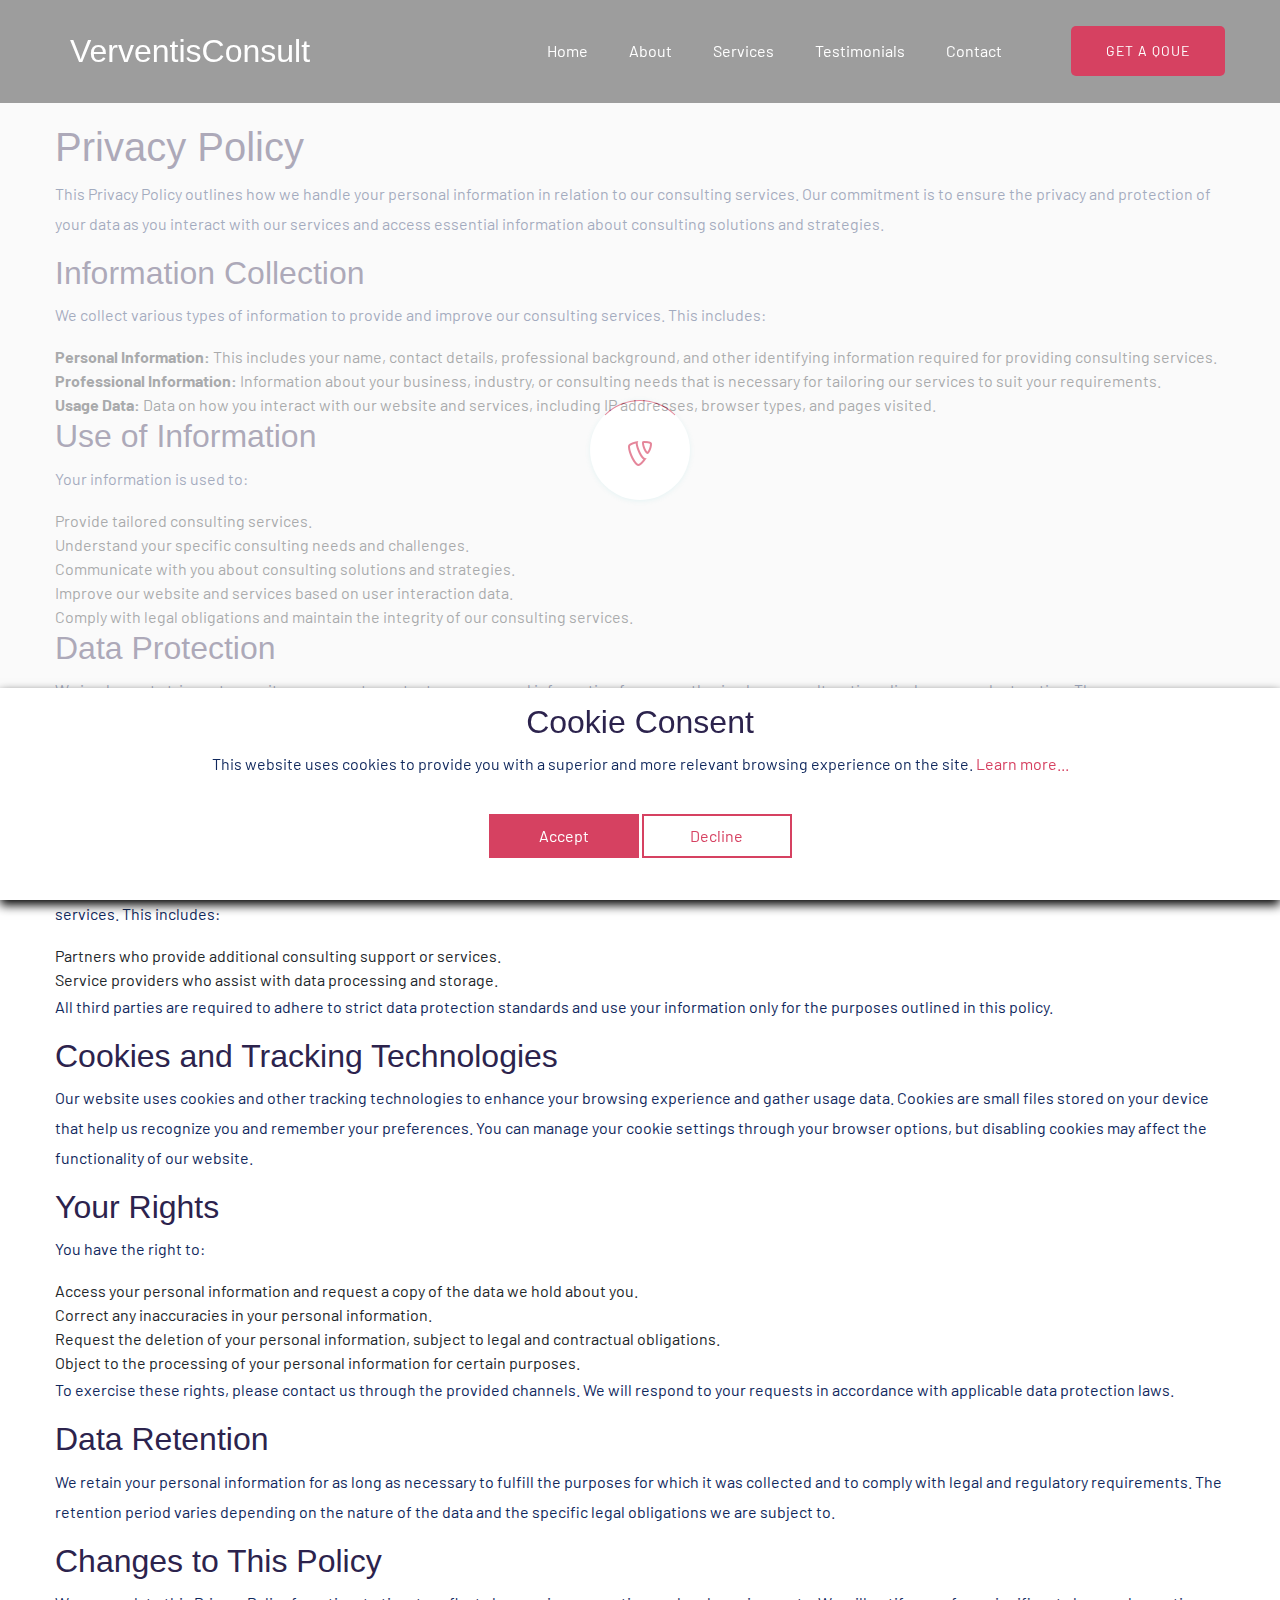
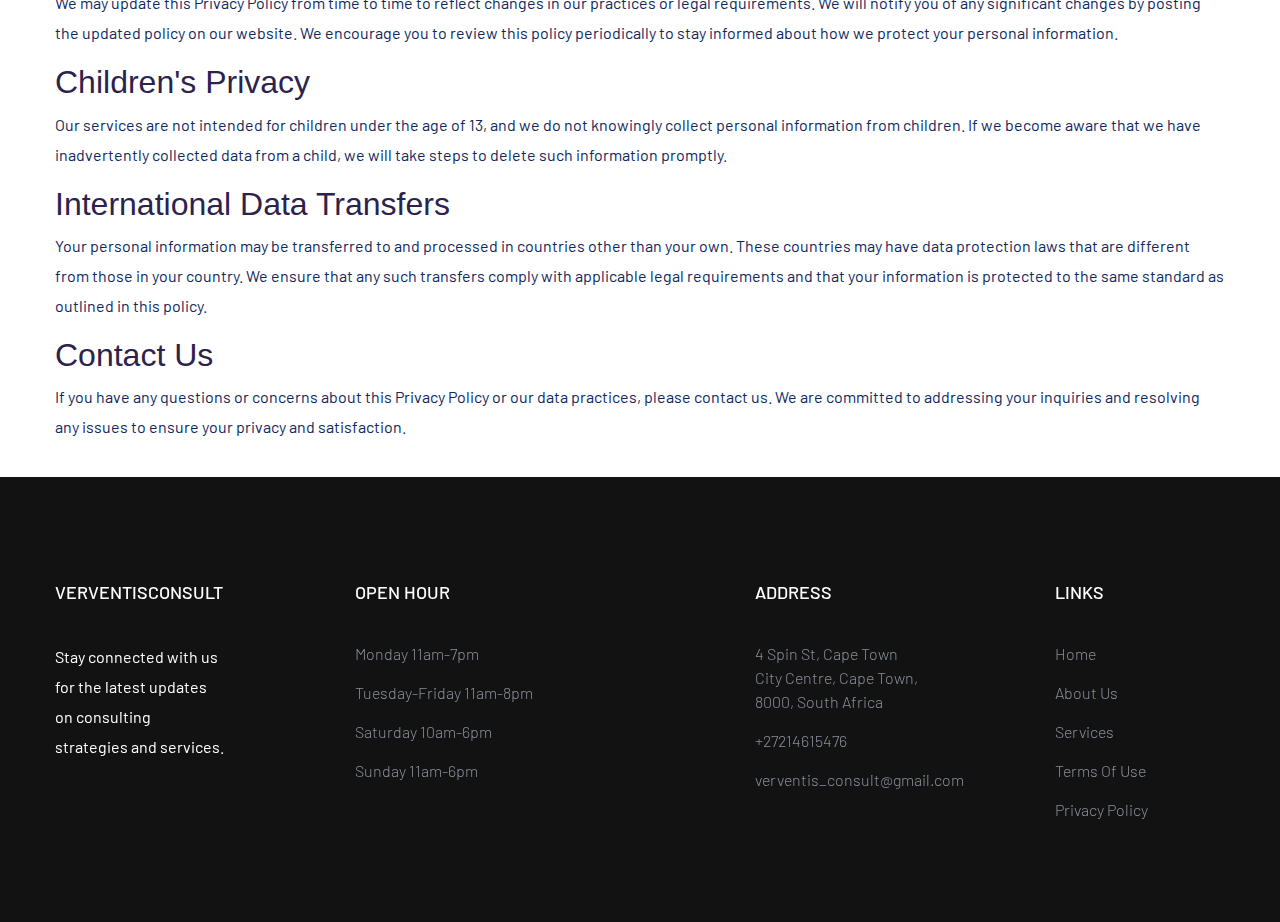
<file: privacy-policy.html>
<!DOCTYPE html>
<html class="no-js" lang="zxx">
    <head>
        <meta charset="utf-8" />
        <meta http-equiv="x-ua-compatible" content="ie=edge" />
        <title>VerventisConsult</title>
        <meta name="description" content="" />
        <meta name="viewport" content="width=device-width, initial-scale=1" />

        <link
            rel="shortcut icon"
            type="image/x-icon"
            href="assets/img/favicon.ico"
        />

        <!-- CSS here -->
        <link rel="stylesheet" href="assets/css/bootstrap.min.css" />
        <link rel="stylesheet" href="assets/css/owl.carousel.min.css" />
        <link rel="stylesheet" href="assets/css/slicknav.css" />
        <link rel="stylesheet" href="assets/css/flaticon.css" />
        <link rel="stylesheet" href="assets/css/animate.min.css" />
        <link rel="stylesheet" href="assets/css/magnific-popup.css" />
        <link rel="stylesheet" href="assets/css/fontawesome-all.min.css" />
        <link rel="stylesheet" href="assets/css/themify-icons.css" />
        <link rel="stylesheet" href="assets/css/slick.css" />
        <link rel="stylesheet" href="assets/css/nice-select.css" />
        <link rel="stylesheet" href="assets/css/style.css" />
    </head>
    <body>
        <!--? Preloader Start -->
        <div id="preloader-active">
            <div
                class="preloader d-flex align-items-center justify-content-center"
            >
                <div class="preloader-inner position-relative">
                    <div class="preloader-circle"></div>
                    <div class="preloader-img pere-text">
                        <img src="assets/img/logo/loder.jpg" alt="" />
                    </div>
                </div>
            </div>
        </div>
        <!-- Preloader Start -->
        <header>
            <!-- Header Start -->
            <div class="header-area">
                <div class="main-header">
                    <div class="header-bottom header-sticky">
                        <div class="container">
                            <div class="row align-items-center">
                                <!-- Logo -->
                                <div class="col-xl-3 col-lg-3">
                                    <div class="logo">
                                        <a href="index.html"
                                            ><h2
                                                class="text-white"
                                                style="margin-bottom: 0px"
                                            >
                                                VerventisConsult
                                            </h2></a
                                        >
                                    </div>
                                </div>
                                <div class="col-xl-9 col-lg-9">
                                    <div
                                        class="menu-wrapper d-flex align-items-center justify-content-end"
                                    >
                                        <!-- Main-menu -->
                                        <div
                                            class="main-menu d-none d-lg-block"
                                        >
                                            <nav>
                                                <ul id="navigation">
                                                    <li>
                                                        <a href="index.html"
                                                            >Home</a
                                                        >
                                                    </li>
                                                    <li>
                                                        <a href="about.html"
                                                            >About</a
                                                        >
                                                    </li>
                                                    <li>
                                                        <a href="services.html"
                                                            >Services</a
                                                        >
                                                    </li>
                                                    <li>
                                                        <a
                                                            href="testimonials.html"
                                                            >Testimonials</a
                                                        >
                                                    </li>
                                                    <li>
                                                        <a href="contact.html"
                                                            >Contact</a
                                                        >
                                                    </li>
                                                </ul>
                                            </nav>
                                        </div>
                                        <!-- Header-btn -->
                                        <div
                                            class="header-right-btn d-none d-lg-block ml-20"
                                        >
                                            <a
                                                href="contact.html"
                                                class="btn header-btn"
                                                >Get A Qoue</a
                                            >
                                        </div>
                                    </div>
                                </div>
                                <!-- Mobile Menu -->
                                <div class="col-12">
                                    <div
                                        class="mobile_menu d-block d-lg-none"
                                    ></div>
                                </div>
                            </div>
                        </div>
                    </div>
                </div>
            </div>
            <!-- Header End -->
        </header>

        <main>
            <article class="container additional-wrapper">
                <div class="page__content" style="padding: 20px 0px">
                    <h1>Privacy Policy</h1>
                    <p>
                        This Privacy Policy outlines how we handle your personal
                        information in relation to our consulting services. Our
                        commitment is to ensure the privacy and protection of
                        your data as you interact with our services and access
                        essential information about consulting solutions and
                        strategies.
                    </p>

                    <h2>Information Collection</h2>
                    <p>
                        We collect various types of information to provide and
                        improve our consulting services. This includes:
                    </p>
                    <ul>
                        <li>
                            <strong>Personal Information:</strong> This includes
                            your name, contact details, professional background,
                            and other identifying information required for
                            providing consulting services.
                        </li>
                        <li>
                            <strong>Professional Information:</strong>
                            Information about your business, industry, or
                            consulting needs that is necessary for tailoring our
                            services to suit your requirements.
                        </li>
                        <li>
                            <strong>Usage Data:</strong> Data on how you
                            interact with our website and services, including IP
                            addresses, browser types, and pages visited.
                        </li>
                    </ul>

                    <h2>Use of Information</h2>
                    <p>Your information is used to:</p>
                    <ul>
                        <li>Provide tailored consulting services.</li>
                        <li>
                            Understand your specific consulting needs and
                            challenges.
                        </li>
                        <li>
                            Communicate with you about consulting solutions and
                            strategies.
                        </li>
                        <li>
                            Improve our website and services based on user
                            interaction data.
                        </li>
                        <li>
                            Comply with legal obligations and maintain the
                            integrity of our consulting services.
                        </li>
                    </ul>

                    <h2>Data Protection</h2>
                    <p>
                        We implement stringent security measures to protect your
                        personal information from unauthorized access,
                        alteration, disclosure, or destruction. These measures
                        include:
                    </p>
                    <ul>
                        <li>
                            Encryption of sensitive data during transmission and
                            storage.
                        </li>
                        <li>
                            Regular security assessments and updates to our
                            systems.
                        </li>
                        <li>
                            Restricted access to personal information to
                            authorized personnel only.
                        </li>
                    </ul>

                    <h2>Third-Party Sharing</h2>
                    <p>
                        We do not sell or rent your personal information to
                        third parties. However, we may share your data with
                        trusted partners to facilitate the provision of
                        consulting services. This includes:
                    </p>
                    <ul>
                        <li>
                            Partners who provide additional consulting support
                            or services.
                        </li>
                        <li>
                            Service providers who assist with data processing
                            and storage.
                        </li>
                    </ul>
                    <p>
                        All third parties are required to adhere to strict data
                        protection standards and use your information only for
                        the purposes outlined in this policy.
                    </p>

                    <h2>Cookies and Tracking Technologies</h2>
                    <p>
                        Our website uses cookies and other tracking technologies
                        to enhance your browsing experience and gather usage
                        data. Cookies are small files stored on your device that
                        help us recognize you and remember your preferences. You
                        can manage your cookie settings through your browser
                        options, but disabling cookies may affect the
                        functionality of our website.
                    </p>

                    <h2>Your Rights</h2>
                    <p>You have the right to:</p>
                    <ul>
                        <li>
                            Access your personal information and request a copy
                            of the data we hold about you.
                        </li>
                        <li>
                            Correct any inaccuracies in your personal
                            information.
                        </li>
                        <li>
                            Request the deletion of your personal information,
                            subject to legal and contractual obligations.
                        </li>
                        <li>
                            Object to the processing of your personal
                            information for certain purposes.
                        </li>
                    </ul>
                    <p>
                        To exercise these rights, please contact us through the
                        provided channels. We will respond to your requests in
                        accordance with applicable data protection laws.
                    </p>

                    <h2>Data Retention</h2>
                    <p>
                        We retain your personal information for as long as
                        necessary to fulfill the purposes for which it was
                        collected and to comply with legal and regulatory
                        requirements. The retention period varies depending on
                        the nature of the data and the specific legal
                        obligations we are subject to.
                    </p>

                    <h2>Changes to This Policy</h2>
                    <p>
                        We may update this Privacy Policy from time to time to
                        reflect changes in our practices or legal requirements.
                        We will notify you of any significant changes by posting
                        the updated policy on our website. We encourage you to
                        review this policy periodically to stay informed about
                        how we protect your personal information.
                    </p>

                    <h2>Children's Privacy</h2>
                    <p>
                        Our services are not intended for children under the age
                        of 13, and we do not knowingly collect personal
                        information from children. If we become aware that we
                        have inadvertently collected data from a child, we will
                        take steps to delete such information promptly.
                    </p>

                    <h2>International Data Transfers</h2>
                    <p>
                        Your personal information may be transferred to and
                        processed in countries other than your own. These
                        countries may have data protection laws that are
                        different from those in your country. We ensure that any
                        such transfers comply with applicable legal requirements
                        and that your information is protected to the same
                        standard as outlined in this policy.
                    </p>

                    <h2>Contact Us</h2>
                    <p>
                        If you have any questions or concerns about this Privacy
                        Policy or our data practices, please contact us. We are
                        committed to addressing your inquiries and resolving any
                        issues to ensure your privacy and satisfaction.
                    </p>
                </div>
            </article>
        </main>

        <footer>
            <!--? Footer Start-->
            <div class="footer-area footer-bg">
                <div class="container">
                    <div class="footer-top footer-padding">
                        <!-- Footer Menu -->
                        <div class="row d-flex justify-content-between">
                            <div class="col-xl-2 col-lg-2 col-md-4 col-sm-6">
                                <div class="single-footer-caption mb-50">
                                    <div class="footer-tittle">
                                        <h4>VerventisConsult</h4>
                                        <p class="text-white">
                                            Stay connected with us for the
                                            latest updates on consulting
                                            strategies and services.
                                        </p>
                                    </div>
                                </div>
                            </div>
                            <div class="col-xl-3 col-lg-3 col-md-4 col-sm-6">
                                <div class="single-footer-caption mb-50">
                                    <div class="footer-tittle">
                                        <h4>Open hour</h4>
                                        <ul>
                                            <li>
                                                <a href="#">Monday 11am-7pm</a>
                                            </li>
                                            <li>
                                                <a href="#"
                                                    >Tuesday-Friday 11am-8pm</a
                                                >
                                            </li>
                                            <li>
                                                <a href="#"
                                                    >Saturday 10am-6pm</a
                                                >
                                            </li>
                                            <li>
                                                <a href="#">Sunday 11am-6pm</a>
                                            </li>
                                        </ul>
                                    </div>
                                </div>
                            </div>
                            <div class="col-xl-2 col-lg-3 col-md-4 col-sm-6">
                                <div class="single-footer-caption mb-50">
                                    <div class="footer-tittle">
                                        <h4>ADDRESS</h4>
                                        <ul>
                                            <li>
                                                <a
                                                    >4 Spin St, Cape Town City
                                                    Centre, Cape Town, 8000,
                                                    South Africa</a
                                                >
                                            </li>
                                            <li>
                                                <a>+27214615476</a>
                                            </li>
                                            <li>
                                                <a
                                                    style="
                                                        text-transform: lowercase;
                                                    "
                                                    href="mailto:verventis_consult@gmail.com"
                                                    >verventis_consult@gmail.com</a
                                                >
                                            </li>
                                        </ul>
                                    </div>
                                </div>
                            </div>

                            <div class="col-xl-2 col-lg-3 col-md-4 col-sm-6">
                                <div class="single-footer-caption mb-50">
                                    <div class="footer-tittle">
                                        <h4>LINKS</h4>
                                        <ul>
                                            <li>
                                                <a href="index.html">Home</a>
                                            </li>
                                            <li>
                                                <a href="about.html"
                                                    >About us</a
                                                >
                                            </li>
                                            <li>
                                                <a href="services.html"
                                                    >Services</a
                                                >
                                            </li>
                                            <li>
                                                <a href="terms-of-use.html"
                                                    >Terms of use</a
                                                >
                                            </li>
                                            <li>
                                                <a href="privacy-policy.html"
                                                    >Privacy Policy</a
                                                >
                                            </li>
                                        </ul>
                                    </div>
                                </div>
                            </div>
                        </div>
                    </div>
                </div>
            </div>
            <!-- Footer End-->
        </footer>

        <!-- Scroll Up -->
        <div id="back-top">
            <a title="Go to Top" href="#">
                <i class="fas fa-level-up-alt"></i
            ></a>
        </div>
        <!-- Cookie banner -->
        <div class="cookie-wrapper show">
            <div>
                <i class="bx bx-cookie"></i>
                <h2 style="text-align: center">Cookie Consent</h2>
            </div>

            <div class="data">
                <p>
                    This website uses cookies to provide you with a superior and
                    more relevant browsing experience on the site.
                    <a href="privacy-policy.html">Learn more...</a>
                </p>
            </div>

            <div class="buttons">
                <button class="cookie-button" id="acceptBtn">Accept</button>
                <button class="cookie-button" id="declineBtn">Decline</button>
            </div>
        </div>
        <!-- End Cookie banner -->

        <!-- JS here -->

        <script src="./assets/js/vendor/modernizr-3.5.0.min.js"></script>
        <!-- Jquery, Popper, Bootstrap -->
        <script src="./assets/js/vendor/jquery-1.12.4.min.js"></script>
        <script src="./assets/js/popper.min.js"></script>
        <script src="./assets/js/bootstrap.min.js"></script>
        <!-- Jquery Mobile Menu -->
        <script src="./assets/js/jquery.slicknav.min.js"></script>

        <!-- Jquery Slick , Owl-Carousel Plugins -->
        <script src="./assets/js/owl.carousel.min.js"></script>
        <script src="./assets/js/slick.min.js"></script>
        <!-- One Page, Animated-HeadLin -->
        <script src="./assets/js/wow.min.js"></script>
        <script src="./assets/js/animated.headline.js"></script>
        <script src="./assets/js/jquery.magnific-popup.js"></script>

        <!-- Nice-select, sticky -->
        <script src="./assets/js/jquery.nice-select.min.js"></script>
        <script src="./assets/js/jquery.sticky.js"></script>

        <!-- contact js -->
        <script src="./assets/js/contact.js"></script>
        <script src="./assets/js/jquery.form.js"></script>
        <script src="./assets/js/jquery.validate.min.js"></script>
        <script src="./assets/js/mail-script.js"></script>
        <script src="./assets/js/jquery.ajaxchimp.min.js"></script>

        <!-- Jquery Plugins, main Jquery -->
        <script src="./assets/js/plugins.js"></script>
        <script src="./assets/js/main.js"></script>
        <script src="./assets/js/cookiebanner.js"></script>
        <script src="./assets/js/contact-form.js"></script>
    </body>
</html>
</file>
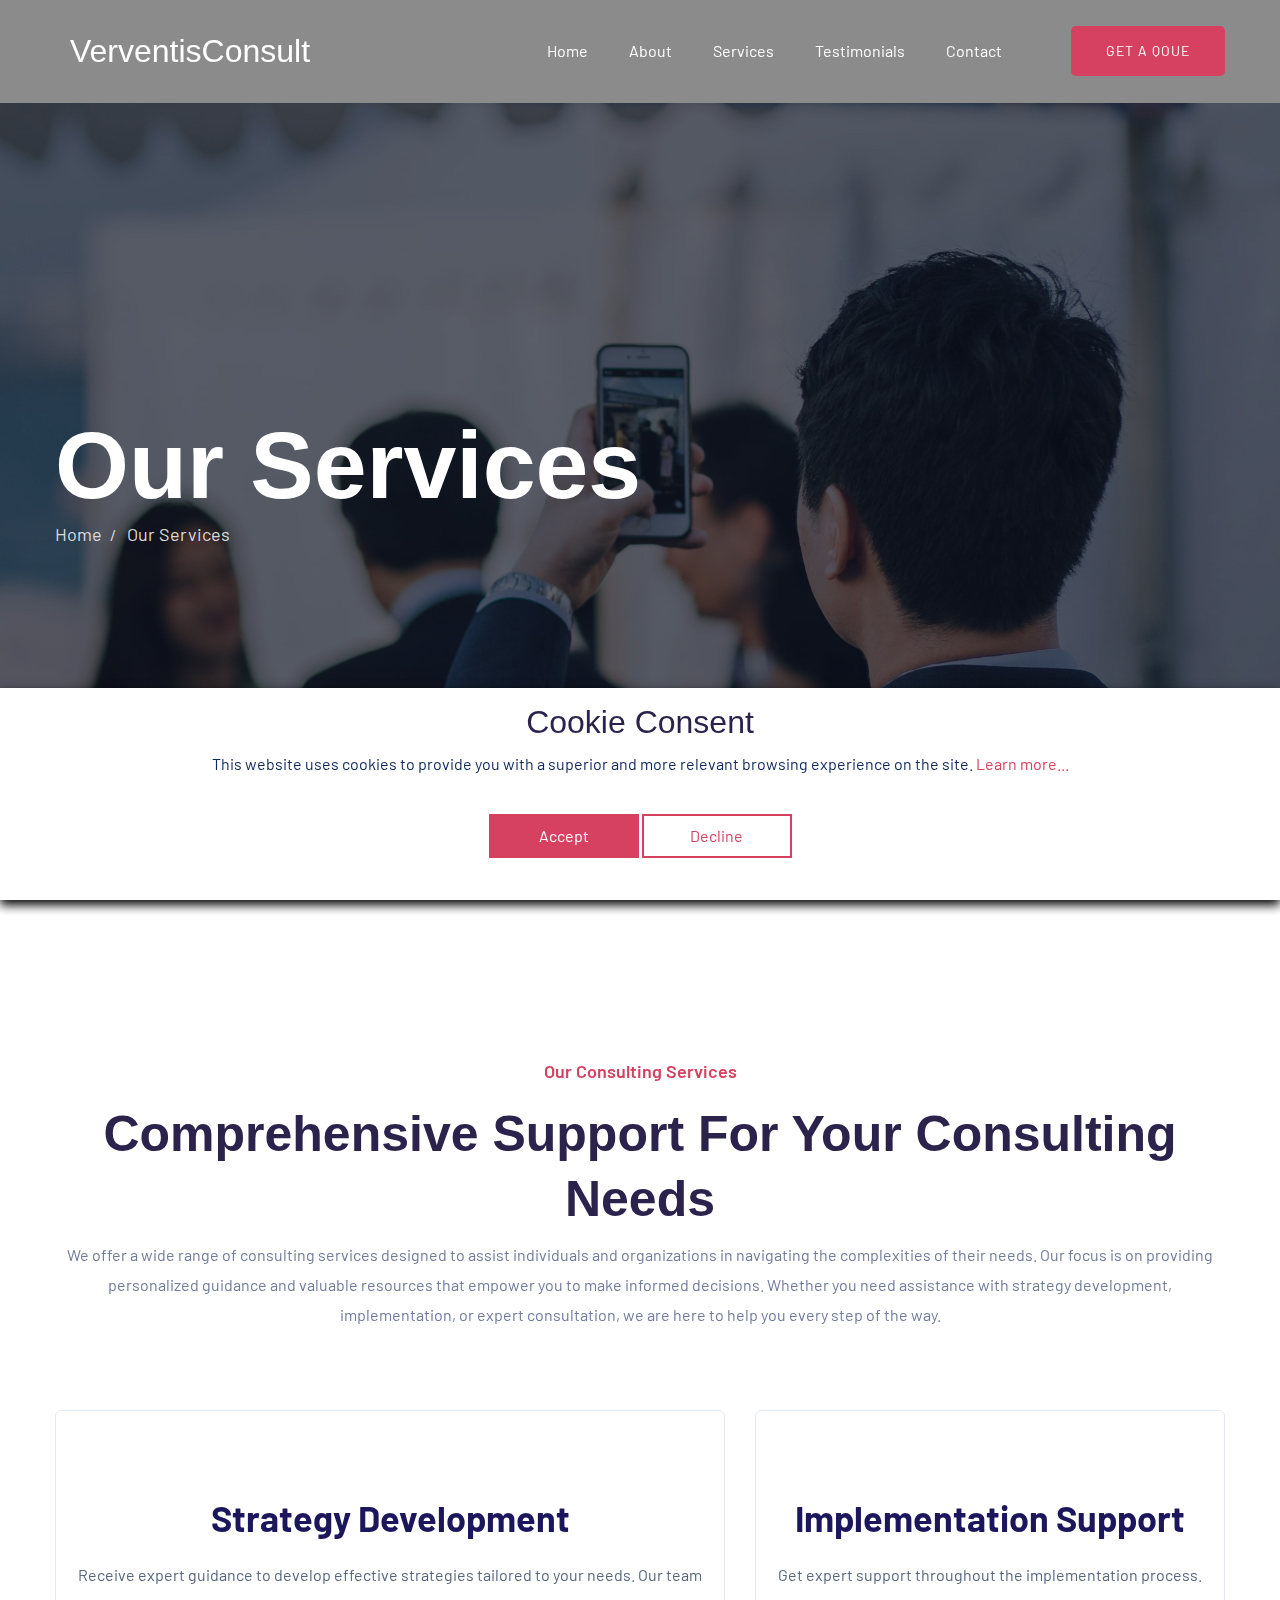
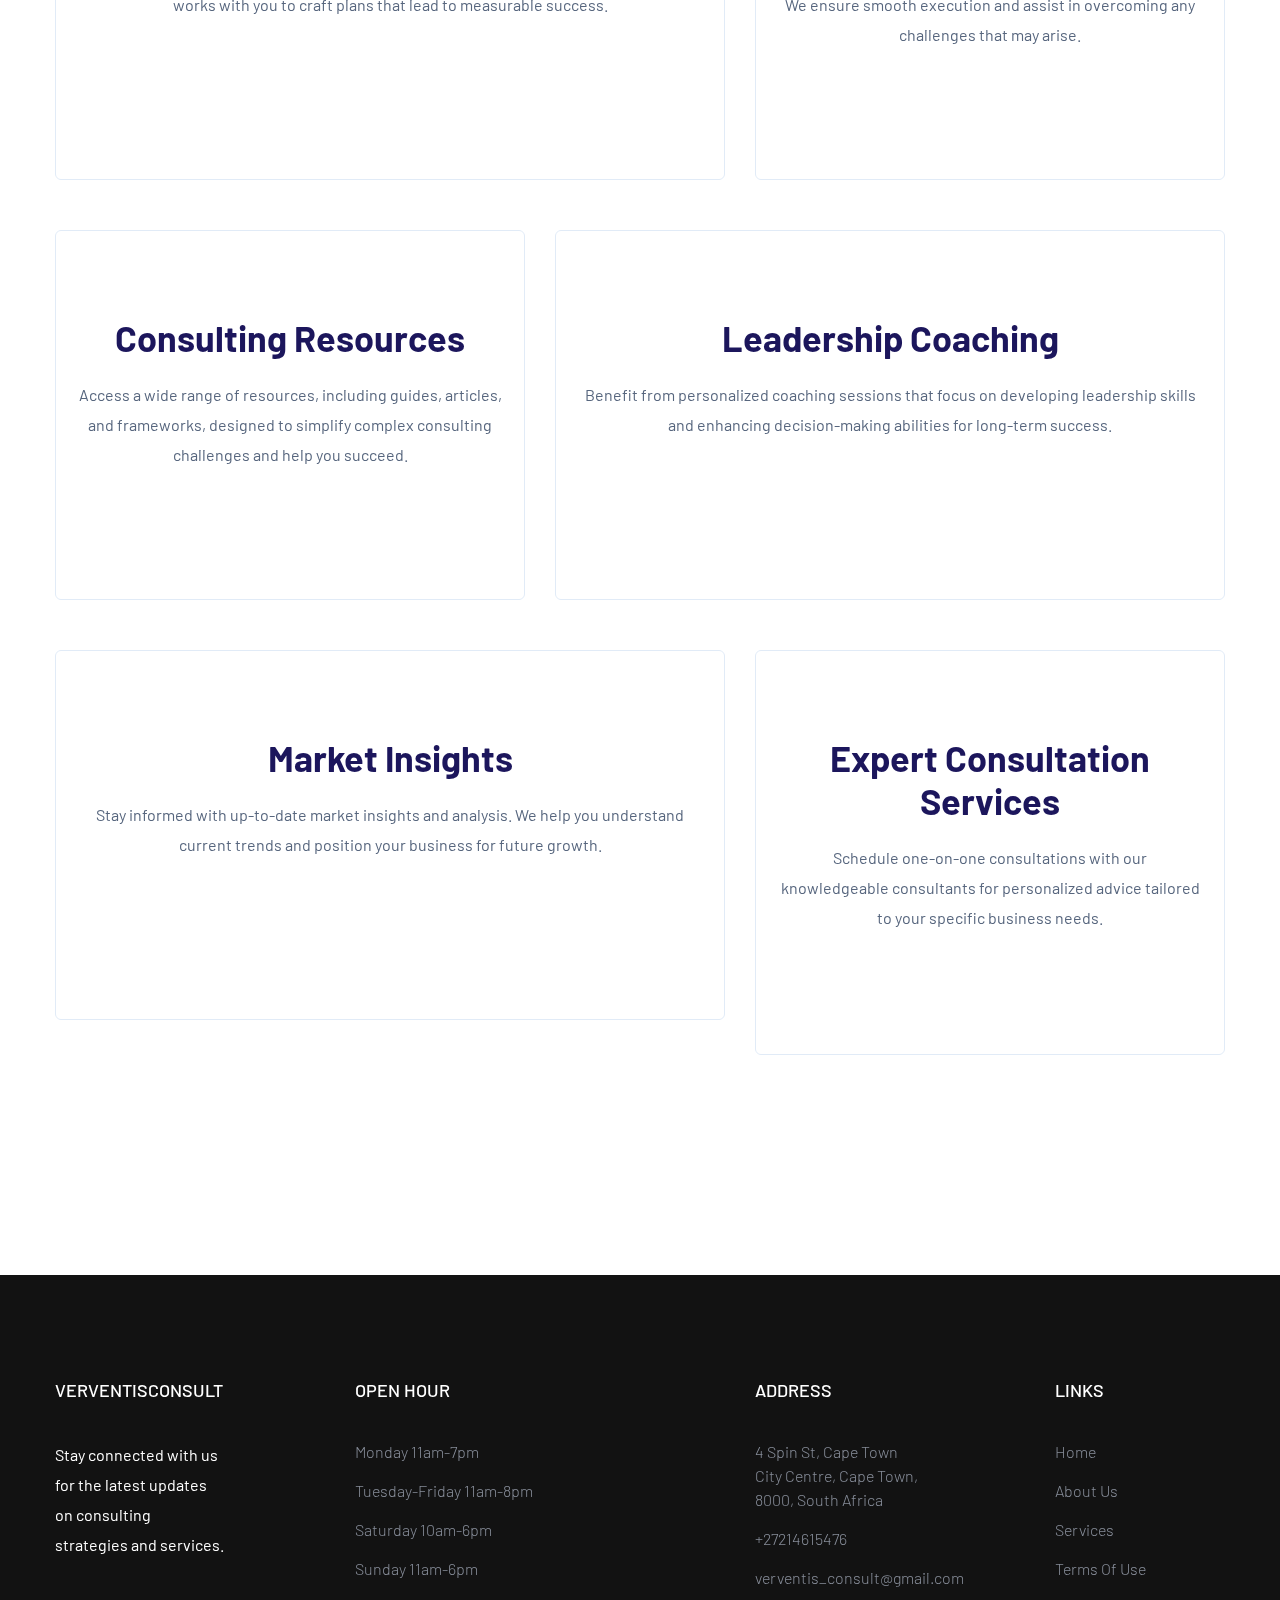
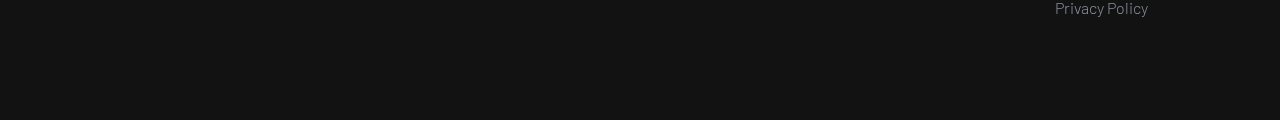
<file: services.html>
<!DOCTYPE html>
<html class="no-js" lang="zxx">
    <head>
        <meta charset="utf-8" />
        <meta http-equiv="x-ua-compatible" content="ie=edge" />
        <title>VerventisConsult</title>
        <meta name="description" content="" />
        <meta name="viewport" content="width=device-width, initial-scale=1" />

        <link
            rel="shortcut icon"
            type="image/x-icon"
            href="assets/img/favicon.ico"
        />

        <!-- CSS here -->
        <link rel="stylesheet" href="assets/css/bootstrap.min.css" />
        <link rel="stylesheet" href="assets/css/owl.carousel.min.css" />
        <link rel="stylesheet" href="assets/css/slicknav.css" />
        <link rel="stylesheet" href="assets/css/flaticon.css" />
        <link rel="stylesheet" href="assets/css/animate.min.css" />
        <link rel="stylesheet" href="assets/css/magnific-popup.css" />
        <link rel="stylesheet" href="assets/css/fontawesome-all.min.css" />
        <link rel="stylesheet" href="assets/css/themify-icons.css" />
        <link rel="stylesheet" href="assets/css/slick.css" />
        <link rel="stylesheet" href="assets/css/nice-select.css" />
        <link rel="stylesheet" href="assets/css/style.css" />
    </head>
    <body>
        <!--? Preloader Start -->
        <div id="preloader-active">
            <div
                class="preloader d-flex align-items-center justify-content-center"
            >
                <div class="preloader-inner position-relative">
                    <div class="preloader-circle"></div>
                    <div class="preloader-img pere-text">
                        <img src="assets/img/logo/loder.jpg" alt="" />
                    </div>
                </div>
            </div>
        </div>
        <!-- Preloader Start -->
        <header>
            <!-- Header Start -->
            <div class="header-area">
                <div class="main-header">
                    <div class="header-bottom header-sticky">
                        <div class="container">
                            <div class="row align-items-center">
                                <!-- Logo -->
                                <div class="col-xl-3 col-lg-3">
                                    <div class="logo">
                                        <a href="index.html"
                                            ><h2
                                                class="text-white"
                                                style="margin-bottom: 0px"
                                            >
                                                VerventisConsult
                                            </h2></a
                                        >
                                    </div>
                                </div>
                                <div class="col-xl-9 col-lg-9">
                                    <div
                                        class="menu-wrapper d-flex align-items-center justify-content-end"
                                    >
                                        <!-- Main-menu -->
                                        <div
                                            class="main-menu d-none d-lg-block"
                                        >
                                            <nav>
                                                <ul id="navigation">
                                                    <li>
                                                        <a href="index.html"
                                                            >Home</a
                                                        >
                                                    </li>
                                                    <li>
                                                        <a href="about.html"
                                                            >About</a
                                                        >
                                                    </li>
                                                    <li>
                                                        <a href="services.html"
                                                            >Services</a
                                                        >
                                                    </li>
                                                    <li>
                                                        <a
                                                            href="testimonials.html"
                                                            >Testimonials</a
                                                        >
                                                    </li>
                                                    <li>
                                                        <a href="contact.html"
                                                            >Contact</a
                                                        >
                                                    </li>
                                                </ul>
                                            </nav>
                                        </div>
                                        <!-- Header-btn -->
                                        <div
                                            class="header-right-btn d-none d-lg-block ml-20"
                                        >
                                            <a
                                                href="contact.html"
                                                class="btn header-btn"
                                                >Get A Qoue</a
                                            >
                                        </div>
                                    </div>
                                </div>
                                <!-- Mobile Menu -->
                                <div class="col-12">
                                    <div
                                        class="mobile_menu d-block d-lg-none"
                                    ></div>
                                </div>
                            </div>
                        </div>
                    </div>
                </div>
            </div>
            <!-- Header End -->
        </header>
        <main>
            <!--? slider Area Start-->
            <div class="slider-area">
                <div
                    class="single-slider hero-overly slider-height2 d-flex align-items-center"
                    data-background="assets/img/hero/service.jpg"
                >
                    <div class="container">
                        <div class="row">
                            <div class="col-xl-12">
                                <div class="hero-cap">
                                    <h2>Our Services</h2>
                                    <nav aria-label="breadcrumb">
                                        <ol class="breadcrumb">
                                            <li class="breadcrumb-item">
                                                <a href="index.html">Home</a>
                                            </li>
                                            <li class="breadcrumb-item">
                                                <a href="#">Our Services</a>
                                            </li>
                                        </ol>
                                    </nav>
                                </div>
                            </div>
                        </div>
                    </div>
                </div>
            </div>
            <!-- slider Area End-->
            <!--? Categories Area Start -->
            <div class="categories-area section-padding30">
                <div class="container">
                    <div class="row">
                        <div class="col-lg-12">
                            <!-- Section Tittle -->
                            <div class="section-tittle text-center mb-80">
                                <span>Our Consulting Services</span>
                                <h2>
                                    Comprehensive Support for Your Consulting
                                    Needs
                                </h2>
                                <p>
                                    We offer a wide range of consulting services
                                    designed to assist individuals and
                                    organizations in navigating the complexities
                                    of their needs. Our focus is on providing
                                    personalized guidance and valuable resources
                                    that empower you to make informed decisions.
                                    Whether you need assistance with strategy
                                    development, implementation, or expert
                                    consultation, we are here to help you every
                                    step of the way.
                                </p>
                            </div>
                        </div>
                    </div>
                    <div class="row">
                        <div class="col-lg-7 col-md-7 col-sm-7">
                            <div class="single-cat text-center mb-50">
                                <div class="cat-cap">
                                    <h5>
                                        <a>Strategy Development</a>
                                    </h5>
                                    <p>
                                        Receive expert guidance to develop
                                        effective strategies tailored to your
                                        needs. Our team works with you to craft
                                        plans that lead to measurable success.
                                    </p>
                                </div>
                            </div>
                        </div>
                        <div class="col-lg-5 col-md-5 col-sm-5">
                            <div class="single-cat text-center mb-50">
                                <div class="cat-cap">
                                    <h5>
                                        <a>Implementation Support</a>
                                    </h5>
                                    <p>
                                        Get expert support throughout the
                                        implementation process. We ensure smooth
                                        execution and assist in overcoming any
                                        challenges that may arise.
                                    </p>
                                </div>
                            </div>
                        </div>
                        <div class="col-lg-5 col-md-5 col-sm-5">
                            <div class="single-cat text-center mb-50">
                                <div class="cat-cap">
                                    <h5>
                                        <a>Consulting Resources</a>
                                    </h5>
                                    <p>
                                        Access a wide range of resources,
                                        including guides, articles, and
                                        frameworks, designed to simplify complex
                                        consulting challenges and help you
                                        succeed.
                                    </p>
                                </div>
                            </div>
                        </div>
                        <div class="col-lg-7 col-md-7 col-sm-7">
                            <div class="single-cat text-center mb-50">
                                <div class="cat-cap">
                                    <h5>
                                        <a>Leadership Coaching</a>
                                    </h5>
                                    <p>
                                        Benefit from personalized coaching
                                        sessions that focus on developing
                                        leadership skills and enhancing
                                        decision-making abilities for long-term
                                        success.
                                    </p>
                                </div>
                            </div>
                        </div>
                        <div class="col-lg-7 col-md-7 col-sm-7">
                            <div class="single-cat text-center mb-50">
                                <div class="cat-cap">
                                    <h5>
                                        <a>Market Insights</a>
                                    </h5>
                                    <p>
                                        Stay informed with up-to-date market
                                        insights and analysis. We help you
                                        understand current trends and position
                                        your business for future growth.
                                    </p>
                                </div>
                            </div>
                        </div>
                        <div class="col-lg-5 col-md-5 col-sm-5">
                            <div class="single-cat text-center mb-50">
                                <div class="cat-cap">
                                    <h5>
                                        <a>Expert Consultation Services</a>
                                    </h5>
                                    <p>
                                        Schedule one-on-one consultations with
                                        our knowledgeable consultants for
                                        personalized advice tailored to your
                                        specific business needs.
                                    </p>
                                </div>
                            </div>
                        </div>
                    </div>
                </div>
            </div>
            <!-- Categories Area End -->
        </main>

        <footer>
            <!--? Footer Start-->
            <div class="footer-area footer-bg">
                <div class="container">
                    <div class="footer-top footer-padding">
                        <!-- Footer Menu -->
                        <div class="row d-flex justify-content-between">
                            <div class="col-xl-2 col-lg-2 col-md-4 col-sm-6">
                                <div class="single-footer-caption mb-50">
                                    <div class="footer-tittle">
                                        <h4>VerventisConsult</h4>
                                        <p class="text-white">
                                            Stay connected with us for the
                                            latest updates on consulting
                                            strategies and services.
                                        </p>
                                    </div>
                                </div>
                            </div>
                            <div class="col-xl-3 col-lg-3 col-md-4 col-sm-6">
                                <div class="single-footer-caption mb-50">
                                    <div class="footer-tittle">
                                        <h4>Open hour</h4>
                                        <ul>
                                            <li>
                                                <a href="#">Monday 11am-7pm</a>
                                            </li>
                                            <li>
                                                <a href="#"
                                                    >Tuesday-Friday 11am-8pm</a
                                                >
                                            </li>
                                            <li>
                                                <a href="#"
                                                    >Saturday 10am-6pm</a
                                                >
                                            </li>
                                            <li>
                                                <a href="#">Sunday 11am-6pm</a>
                                            </li>
                                        </ul>
                                    </div>
                                </div>
                            </div>

                            <div class="col-xl-2 col-lg-3 col-md-4 col-sm-6">
                                <div class="single-footer-caption mb-50">
                                    <div class="footer-tittle">
                                        <h4>ADDRESS</h4>
                                        <ul>
                                            <li>
                                                <a
                                                    >4 Spin St, Cape Town City
                                                    Centre, Cape Town, 8000,
                                                    South Africa</a
                                                >
                                            </li>
                                            <li>
                                                <a>+27214615476</a>
                                            </li>
                                            <li>
                                                <a
                                                    style="
                                                        text-transform: lowercase;
                                                    "
                                                    href="mailto:verventis_consult@gmail.com"
                                                    >verventis_consult@gmail.com</a
                                                >
                                            </li>
                                        </ul>
                                    </div>
                                </div>
                            </div>

                            <div class="col-xl-2 col-lg-3 col-md-4 col-sm-6">
                                <div class="single-footer-caption mb-50">
                                    <div class="footer-tittle">
                                        <h4>LINKS</h4>
                                        <ul>
                                            <li>
                                                <a href="index.html">Home</a>
                                            </li>
                                            <li>
                                                <a href="about.html"
                                                    >About us</a
                                                >
                                            </li>
                                            <li>
                                                <a href="services.html"
                                                    >Services</a
                                                >
                                            </li>
                                            <li>
                                                <a href="terms-of-use.html"
                                                    >Terms of use</a
                                                >
                                            </li>
                                            <li>
                                                <a href="privacy-policy.html"
                                                    >Privacy Policy</a
                                                >
                                            </li>
                                        </ul>
                                    </div>
                                </div>
                            </div>
                        </div>
                    </div>
                </div>
            </div>
            <!-- Footer End-->
        </footer>

        <!-- Scroll Up -->
        <div id="back-top">
            <a title="Go to Top" href="#">
                <i class="fas fa-level-up-alt"></i
            ></a>
        </div>
        <!-- Cookie banner -->
        <div class="cookie-wrapper show">
            <div>
                <i class="bx bx-cookie"></i>
                <h2 style="text-align: center">Cookie Consent</h2>
            </div>

            <div class="data">
                <p>
                    This website uses cookies to provide you with a superior and
                    more relevant browsing experience on the site.
                    <a href="privacy-policy.html">Learn more...</a>
                </p>
            </div>

            <div class="buttons">
                <button class="cookie-button" id="acceptBtn">Accept</button>
                <button class="cookie-button" id="declineBtn">Decline</button>
            </div>
        </div>
        <!-- End Cookie banner -->

        <!-- JS here -->

        <script src="./assets/js/vendor/modernizr-3.5.0.min.js"></script>
        <!-- Jquery, Popper, Bootstrap -->
        <script src="./assets/js/vendor/jquery-1.12.4.min.js"></script>
        <script src="./assets/js/popper.min.js"></script>
        <script src="./assets/js/bootstrap.min.js"></script>
        <!-- Jquery Mobile Menu -->
        <script src="./assets/js/jquery.slicknav.min.js"></script>

        <!-- Jquery Slick , Owl-Carousel Plugins -->
        <script src="./assets/js/owl.carousel.min.js"></script>
        <script src="./assets/js/slick.min.js"></script>
        <!-- One Page, Animated-HeadLin -->
        <script src="./assets/js/wow.min.js"></script>
        <script src="./assets/js/animated.headline.js"></script>
        <script src="./assets/js/jquery.magnific-popup.js"></script>

        <!-- Nice-select, sticky -->
        <script src="./assets/js/jquery.nice-select.min.js"></script>
        <script src="./assets/js/jquery.sticky.js"></script>

        <!-- contact js -->
        <script src="./assets/js/contact.js"></script>
        <script src="./assets/js/jquery.form.js"></script>
        <script src="./assets/js/jquery.validate.min.js"></script>
        <script src="./assets/js/mail-script.js"></script>
        <script src="./assets/js/jquery.ajaxchimp.min.js"></script>

        <!-- Jquery Plugins, main Jquery -->
        <script src="./assets/js/plugins.js"></script>
        <script src="./assets/js/main.js"></script>
        <script src="./assets/js/cookiebanner.js"></script>
    </body>
</html>
</file>
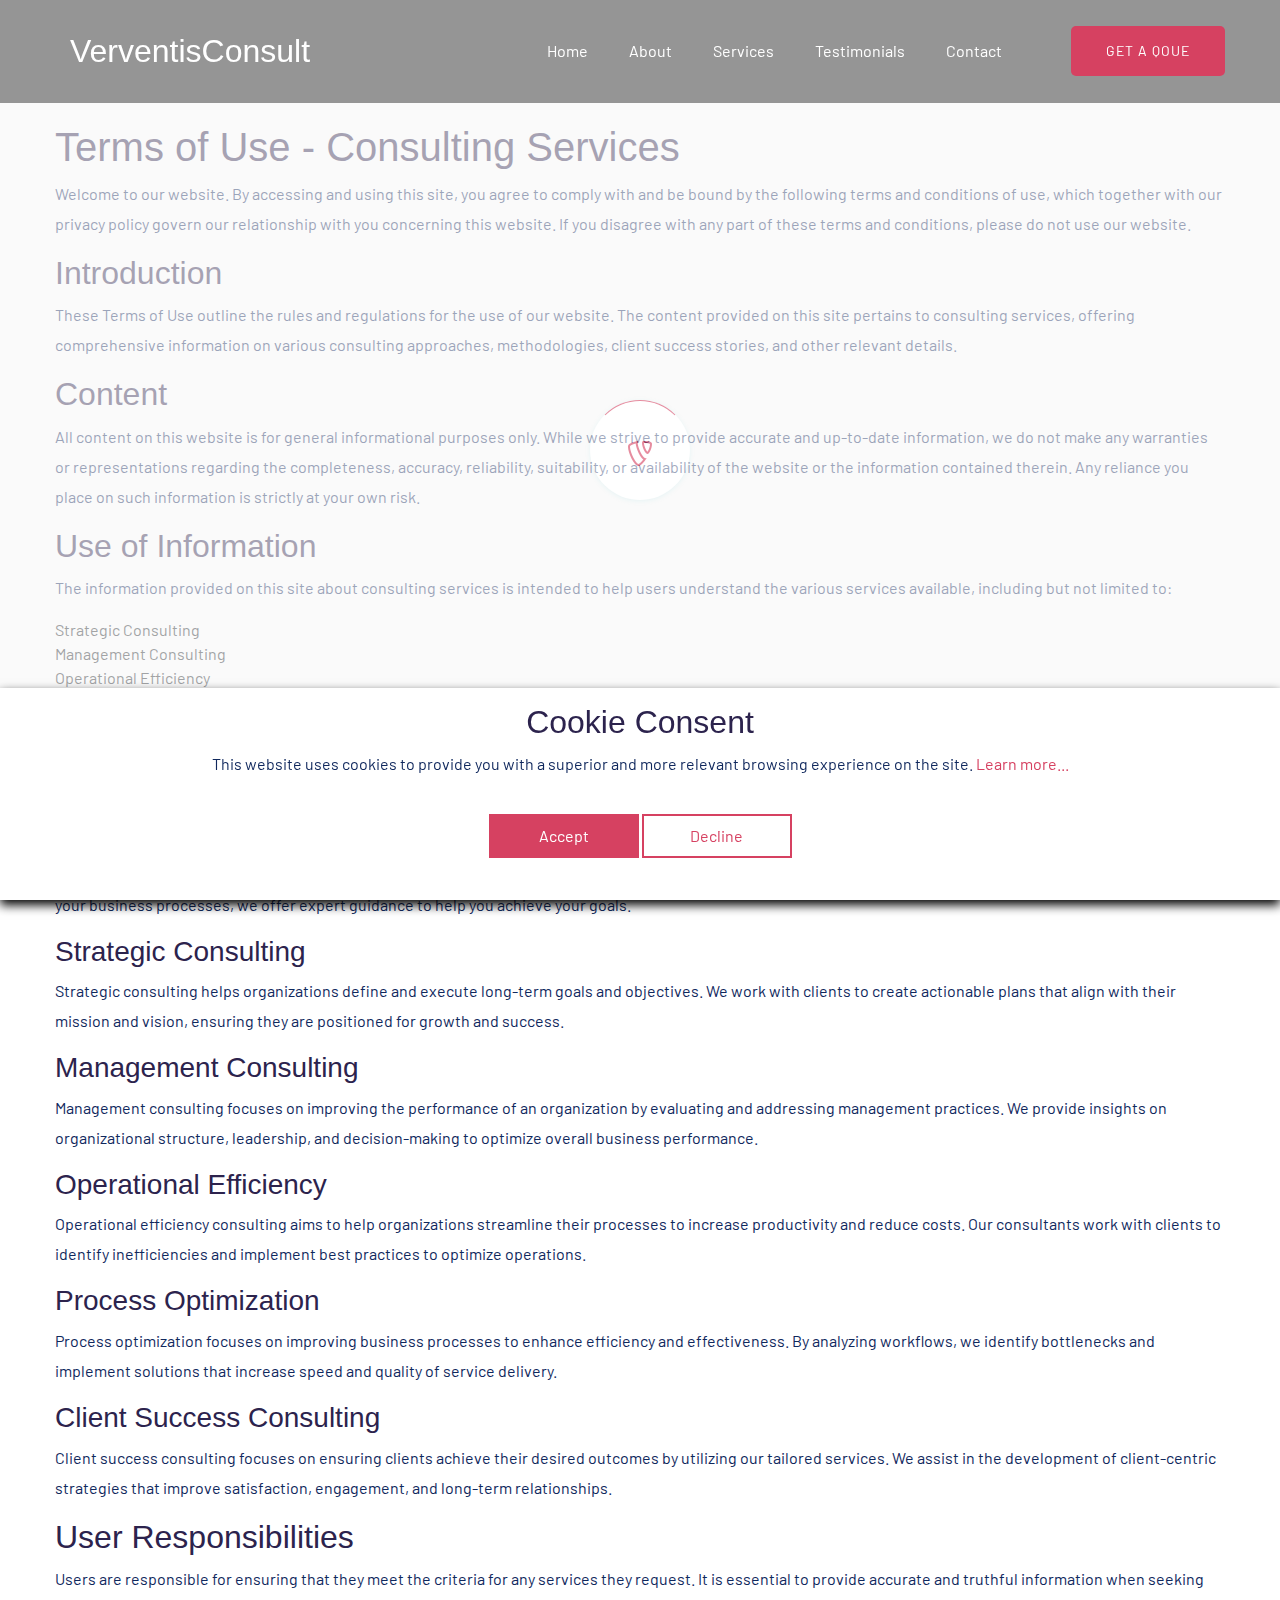
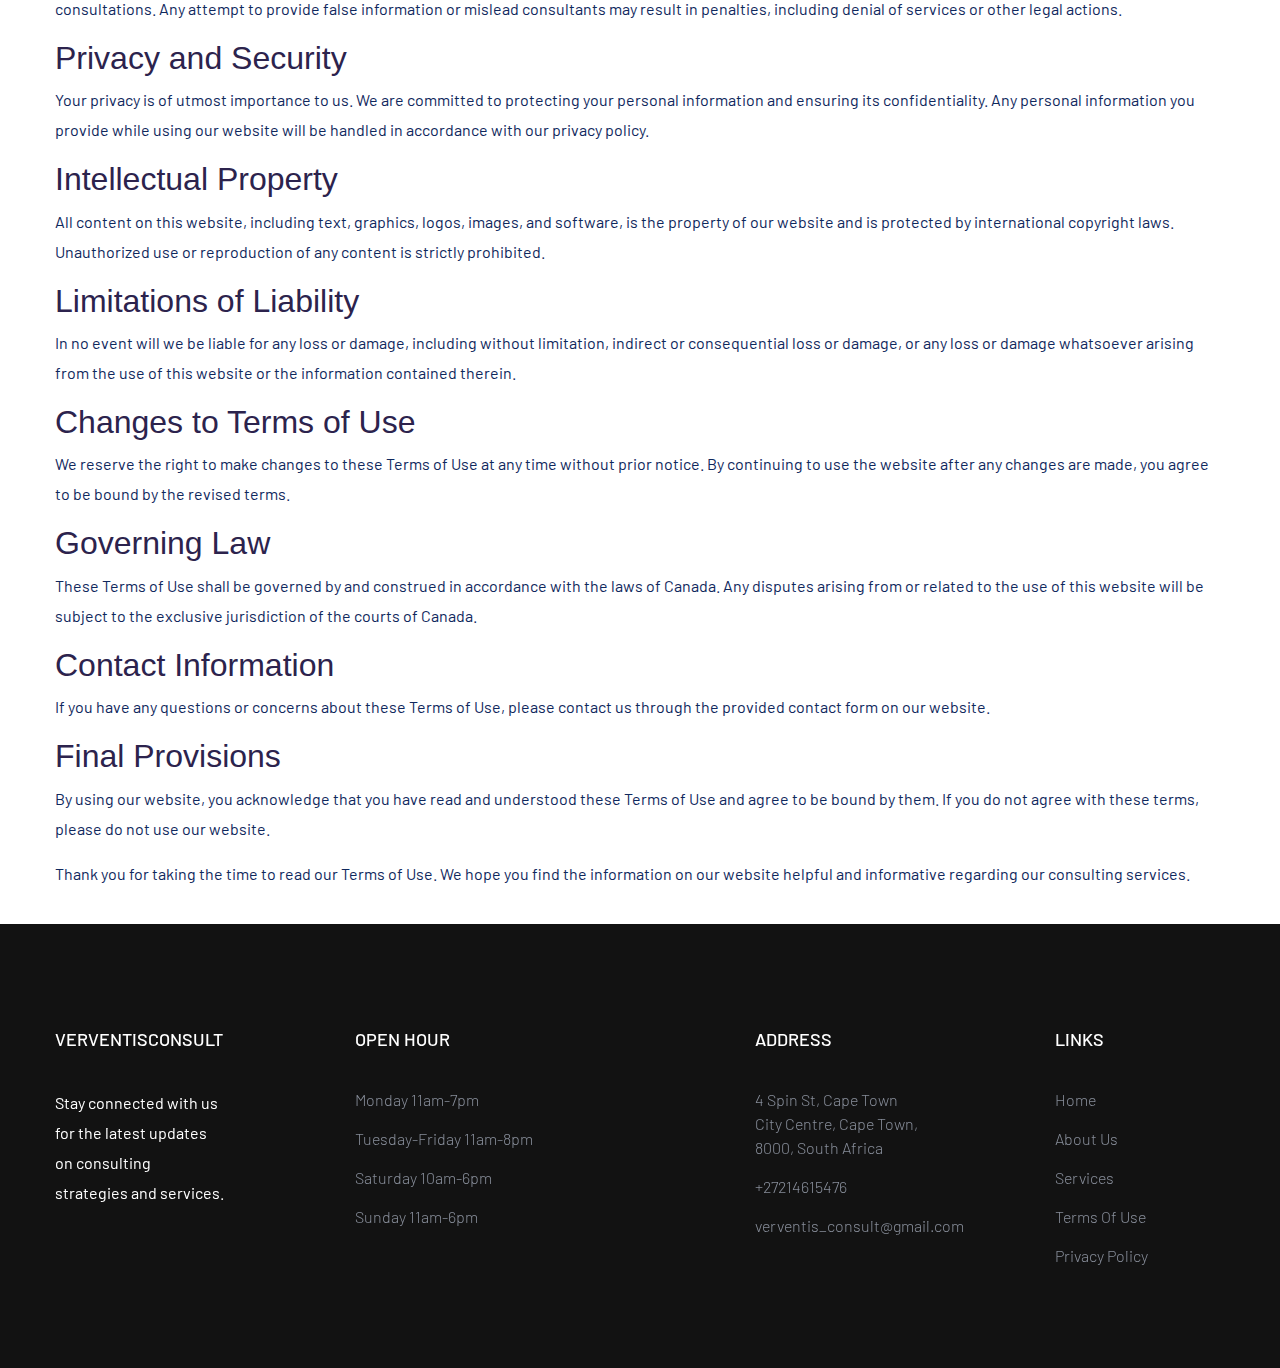
<file: terms-of-use.html>
<!DOCTYPE html>
<html class="no-js" lang="zxx">
    <head>
        <meta charset="utf-8" />
        <meta http-equiv="x-ua-compatible" content="ie=edge" />
        <title>VerventisConsult</title>
        <meta name="description" content="" />
        <meta name="viewport" content="width=device-width, initial-scale=1" />

        <link
            rel="shortcut icon"
            type="image/x-icon"
            href="assets/img/favicon.ico"
        />

        <!-- CSS here -->
        <link rel="stylesheet" href="assets/css/bootstrap.min.css" />
        <link rel="stylesheet" href="assets/css/owl.carousel.min.css" />
        <link rel="stylesheet" href="assets/css/slicknav.css" />
        <link rel="stylesheet" href="assets/css/flaticon.css" />
        <link rel="stylesheet" href="assets/css/animate.min.css" />
        <link rel="stylesheet" href="assets/css/magnific-popup.css" />
        <link rel="stylesheet" href="assets/css/fontawesome-all.min.css" />
        <link rel="stylesheet" href="assets/css/themify-icons.css" />
        <link rel="stylesheet" href="assets/css/slick.css" />
        <link rel="stylesheet" href="assets/css/nice-select.css" />
        <link rel="stylesheet" href="assets/css/style.css" />
    </head>
    <body>
        <!--? Preloader Start -->
        <div id="preloader-active">
            <div
                class="preloader d-flex align-items-center justify-content-center"
            >
                <div class="preloader-inner position-relative">
                    <div class="preloader-circle"></div>
                    <div class="preloader-img pere-text">
                        <img src="assets/img/logo/loder.jpg" alt="" />
                    </div>
                </div>
            </div>
        </div>
        <!-- Preloader Start -->
        <header>
            <!-- Header Start -->
            <div class="header-area">
                <div class="main-header">
                    <div class="header-bottom header-sticky">
                        <div class="container">
                            <div class="row align-items-center">
                                <!-- Logo -->
                                <div class="col-xl-3 col-lg-3">
                                    <div class="logo">
                                        <a href="index.html"
                                            ><h2
                                                class="text-white"
                                                style="margin-bottom: 0px"
                                            >
                                                VerventisConsult
                                            </h2></a
                                        >
                                    </div>
                                </div>
                                <div class="col-xl-9 col-lg-9">
                                    <div
                                        class="menu-wrapper d-flex align-items-center justify-content-end"
                                    >
                                        <!-- Main-menu -->
                                        <div
                                            class="main-menu d-none d-lg-block"
                                        >
                                            <nav>
                                                <ul id="navigation">
                                                    <li>
                                                        <a href="index.html"
                                                            >Home</a
                                                        >
                                                    </li>
                                                    <li>
                                                        <a href="about.html"
                                                            >About</a
                                                        >
                                                    </li>
                                                    <li>
                                                        <a href="services.html"
                                                            >Services</a
                                                        >
                                                    </li>
                                                    <li>
                                                        <a
                                                            href="testimonials.html"
                                                            >Testimonials</a
                                                        >
                                                    </li>
                                                    <li>
                                                        <a href="contact.html"
                                                            >Contact</a
                                                        >
                                                    </li>
                                                </ul>
                                            </nav>
                                        </div>
                                        <!-- Header-btn -->
                                        <div
                                            class="header-right-btn d-none d-lg-block ml-20"
                                        >
                                            <a
                                                href="contact.html"
                                                class="btn header-btn"
                                                >Get A Qoue</a
                                            >
                                        </div>
                                    </div>
                                </div>
                                <!-- Mobile Menu -->
                                <div class="col-12">
                                    <div
                                        class="mobile_menu d-block d-lg-none"
                                    ></div>
                                </div>
                            </div>
                        </div>
                    </div>
                </div>
            </div>
            <!-- Header End -->
        </header>

        <main>
            <article class="container additional-wrapper">
                <div class="page__content" style="padding: 20px 0px">
                    <h1>Terms of Use - Consulting Services</h1>

                    <p>
                        Welcome to our website. By accessing and using this
                        site, you agree to comply with and be bound by the
                        following terms and conditions of use, which together
                        with our privacy policy govern our relationship with you
                        concerning this website. If you disagree with any part
                        of these terms and conditions, please do not use our
                        website.
                    </p>

                    <h2>Introduction</h2>

                    <p>
                        These Terms of Use outline the rules and regulations for
                        the use of our website. The content provided on this
                        site pertains to consulting services, offering
                        comprehensive information on various consulting
                        approaches, methodologies, client success stories, and
                        other relevant details.
                    </p>

                    <h2>Content</h2>

                    <p>
                        All content on this website is for general informational
                        purposes only. While we strive to provide accurate and
                        up-to-date information, we do not make any warranties or
                        representations regarding the completeness, accuracy,
                        reliability, suitability, or availability of the website
                        or the information contained therein. Any reliance you
                        place on such information is strictly at your own risk.
                    </p>

                    <h2>Use of Information</h2>

                    <p>
                        The information provided on this site about consulting
                        services is intended to help users understand the
                        various services available, including but not limited
                        to:
                    </p>

                    <ul>
                        <li>Strategic Consulting</li>
                        <li>Management Consulting</li>
                        <li>Operational Efficiency</li>
                        <li>Process Optimization</li>
                        <li>Client Success Consulting</li>
                    </ul>

                    <p>
                        Each service has specific details regarding how we can
                        help streamline your business processes, improve
                        operational efficiency, and implement effective
                        strategies. Users are encouraged to read and understand
                        these details thoroughly before reaching out for
                        consultation.
                    </p>

                    <h2>Consulting Services Overview</h2>

                    <p>
                        Our consulting services are tailored to meet the
                        specific needs of each client. Whether you're looking to
                        optimize your operations, develop a new strategy, or
                        improve your business processes, we offer expert
                        guidance to help you achieve your goals.
                    </p>

                    <h3>Strategic Consulting</h3>

                    <p>
                        Strategic consulting helps organizations define and
                        execute long-term goals and objectives. We work with
                        clients to create actionable plans that align with their
                        mission and vision, ensuring they are positioned for
                        growth and success.
                    </p>

                    <h3>Management Consulting</h3>

                    <p>
                        Management consulting focuses on improving the
                        performance of an organization by evaluating and
                        addressing management practices. We provide insights on
                        organizational structure, leadership, and
                        decision-making to optimize overall business
                        performance.
                    </p>

                    <h3>Operational Efficiency</h3>

                    <p>
                        Operational efficiency consulting aims to help
                        organizations streamline their processes to increase
                        productivity and reduce costs. Our consultants work with
                        clients to identify inefficiencies and implement best
                        practices to optimize operations.
                    </p>

                    <h3>Process Optimization</h3>

                    <p>
                        Process optimization focuses on improving business
                        processes to enhance efficiency and effectiveness. By
                        analyzing workflows, we identify bottlenecks and
                        implement solutions that increase speed and quality of
                        service delivery.
                    </p>

                    <h3>Client Success Consulting</h3>

                    <p>
                        Client success consulting focuses on ensuring clients
                        achieve their desired outcomes by utilizing our tailored
                        services. We assist in the development of client-centric
                        strategies that improve satisfaction, engagement, and
                        long-term relationships.
                    </p>

                    <h2>User Responsibilities</h2>

                    <p>
                        Users are responsible for ensuring that they meet the
                        criteria for any services they request. It is essential
                        to provide accurate and truthful information when
                        seeking consultations. Any attempt to provide false
                        information or mislead consultants may result in
                        penalties, including denial of services or other legal
                        actions.
                    </p>

                    <h2>Privacy and Security</h2>

                    <p>
                        Your privacy is of utmost importance to us. We are
                        committed to protecting your personal information and
                        ensuring its confidentiality. Any personal information
                        you provide while using our website will be handled in
                        accordance with our privacy policy.
                    </p>

                    <h2>Intellectual Property</h2>

                    <p>
                        All content on this website, including text, graphics,
                        logos, images, and software, is the property of our
                        website and is protected by international copyright
                        laws. Unauthorized use or reproduction of any content is
                        strictly prohibited.
                    </p>

                    <h2>Limitations of Liability</h2>

                    <p>
                        In no event will we be liable for any loss or damage,
                        including without limitation, indirect or consequential
                        loss or damage, or any loss or damage whatsoever arising
                        from the use of this website or the information
                        contained therein.
                    </p>

                    <h2>Changes to Terms of Use</h2>

                    <p>
                        We reserve the right to make changes to these Terms of
                        Use at any time without prior notice. By continuing to
                        use the website after any changes are made, you agree to
                        be bound by the revised terms.
                    </p>

                    <h2>Governing Law</h2>

                    <p>
                        These Terms of Use shall be governed by and construed in
                        accordance with the laws of Canada. Any disputes arising
                        from or related to the use of this website will be
                        subject to the exclusive jurisdiction of the courts of
                        Canada.
                    </p>

                    <h2>Contact Information</h2>

                    <p>
                        If you have any questions or concerns about these Terms
                        of Use, please contact us through the provided contact
                        form on our website.
                    </p>

                    <h2>Final Provisions</h2>

                    <p>
                        By using our website, you acknowledge that you have read
                        and understood these Terms of Use and agree to be bound
                        by them. If you do not agree with these terms, please do
                        not use our website.
                    </p>

                    <p>
                        Thank you for taking the time to read our Terms of Use.
                        We hope you find the information on our website helpful
                        and informative regarding our consulting services.
                    </p>
                </div>
            </article>
        </main>

        <footer>
            <!--? Footer Start-->
            <div class="footer-area footer-bg">
                <div class="container">
                    <div class="footer-top footer-padding">
                        <!-- Footer Menu -->
                        <div class="row d-flex justify-content-between">
                            <div class="col-xl-2 col-lg-2 col-md-4 col-sm-6">
                                <div class="single-footer-caption mb-50">
                                    <div class="footer-tittle">
                                        <h4>VerventisConsult</h4>
                                        <p class="text-white">
                                            Stay connected with us for the
                                            latest updates on consulting
                                            strategies and services.
                                        </p>
                                    </div>
                                </div>
                            </div>
                            <div class="col-xl-3 col-lg-3 col-md-4 col-sm-6">
                                <div class="single-footer-caption mb-50">
                                    <div class="footer-tittle">
                                        <h4>Open hour</h4>
                                        <ul>
                                            <li>
                                                <a href="#">Monday 11am-7pm</a>
                                            </li>
                                            <li>
                                                <a href="#"
                                                    >Tuesday-Friday 11am-8pm</a
                                                >
                                            </li>
                                            <li>
                                                <a href="#"
                                                    >Saturday 10am-6pm</a
                                                >
                                            </li>
                                            <li>
                                                <a href="#">Sunday 11am-6pm</a>
                                            </li>
                                        </ul>
                                    </div>
                                </div>
                            </div>
                            <div class="col-xl-2 col-lg-3 col-md-4 col-sm-6">
                                <div class="single-footer-caption mb-50">
                                    <div class="footer-tittle">
                                        <h4>ADDRESS</h4>
                                        <ul>
                                            <li>
                                                <a
                                                    >4 Spin St, Cape Town City
                                                    Centre, Cape Town, 8000,
                                                    South Africa</a
                                                >
                                            </li>
                                            <li>
                                                <a>+27214615476</a>
                                            </li>
                                            <li>
                                                <a
                                                    style="
                                                        text-transform: lowercase;
                                                    "
                                                    href="mailto:verventis_consult@gmail.com"
                                                    >verventis_consult@gmail.com</a
                                                >
                                            </li>
                                        </ul>
                                    </div>
                                </div>
                            </div>

                            <div class="col-xl-2 col-lg-3 col-md-4 col-sm-6">
                                <div class="single-footer-caption mb-50">
                                    <div class="footer-tittle">
                                        <h4>LINKS</h4>
                                        <ul>
                                            <li>
                                                <a href="index.html">Home</a>
                                            </li>
                                            <li>
                                                <a href="about.html"
                                                    >About us</a
                                                >
                                            </li>
                                            <li>
                                                <a href="services.html"
                                                    >Services</a
                                                >
                                            </li>
                                            <li>
                                                <a href="terms-of-use.html"
                                                    >Terms of use</a
                                                >
                                            </li>
                                            <li>
                                                <a href="privacy-policy.html"
                                                    >Privacy Policy</a
                                                >
                                            </li>
                                        </ul>
                                    </div>
                                </div>
                            </div>
                        </div>
                    </div>
                </div>
            </div>
            <!-- Footer End-->
        </footer>

        <!-- Scroll Up -->
        <div id="back-top">
            <a title="Go to Top" href="#">
                <i class="fas fa-level-up-alt"></i
            ></a>
        </div>
        <!-- Cookie banner -->
        <div class="cookie-wrapper show">
            <div>
                <i class="bx bx-cookie"></i>
                <h2 style="text-align: center">Cookie Consent</h2>
            </div>

            <div class="data">
                <p>
                    This website uses cookies to provide you with a superior and
                    more relevant browsing experience on the site.
                    <a href="privacy-policy.html">Learn more...</a>
                </p>
            </div>

            <div class="buttons">
                <button class="cookie-button" id="acceptBtn">Accept</button>
                <button class="cookie-button" id="declineBtn">Decline</button>
            </div>
        </div>
        <!-- End Cookie banner -->

        <!-- JS here -->

        <script src="./assets/js/vendor/modernizr-3.5.0.min.js"></script>
        <!-- Jquery, Popper, Bootstrap -->
        <script src="./assets/js/vendor/jquery-1.12.4.min.js"></script>
        <script src="./assets/js/popper.min.js"></script>
        <script src="./assets/js/bootstrap.min.js"></script>
        <!-- Jquery Mobile Menu -->
        <script src="./assets/js/jquery.slicknav.min.js"></script>

        <!-- Jquery Slick , Owl-Carousel Plugins -->
        <script src="./assets/js/owl.carousel.min.js"></script>
        <script src="./assets/js/slick.min.js"></script>
        <!-- One Page, Animated-HeadLin -->
        <script src="./assets/js/wow.min.js"></script>
        <script src="./assets/js/animated.headline.js"></script>
        <script src="./assets/js/jquery.magnific-popup.js"></script>

        <!-- Nice-select, sticky -->
        <script src="./assets/js/jquery.nice-select.min.js"></script>
        <script src="./assets/js/jquery.sticky.js"></script>

        <!-- contact js -->
        <script src="./assets/js/contact.js"></script>
        <script src="./assets/js/jquery.form.js"></script>
        <script src="./assets/js/jquery.validate.min.js"></script>
        <script src="./assets/js/mail-script.js"></script>
        <script src="./assets/js/jquery.ajaxchimp.min.js"></script>

        <!-- Jquery Plugins, main Jquery -->
        <script src="./assets/js/plugins.js"></script>
        <script src="./assets/js/main.js"></script>
        <script src="./assets/js/cookiebanner.js"></script>
        <script src="./assets/js/contact-form.js"></script>
    </body>
</html>
</file>
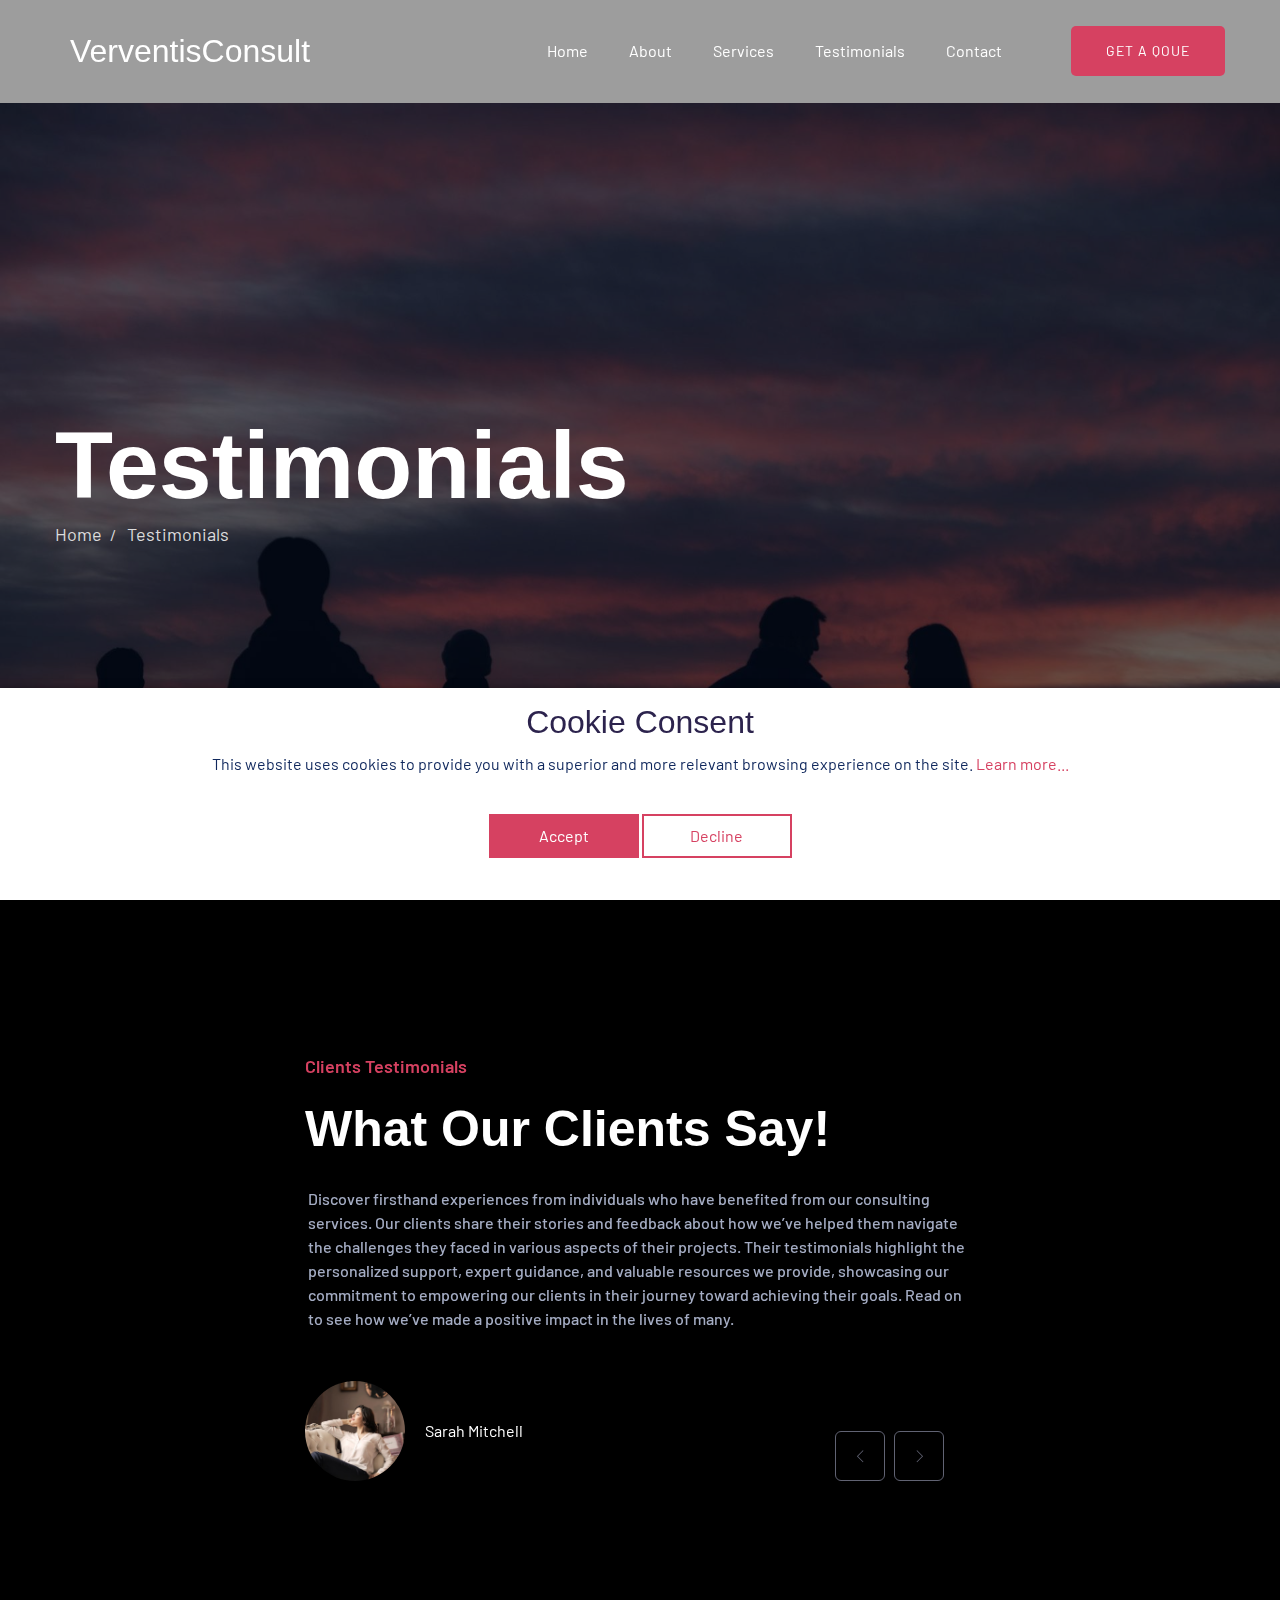
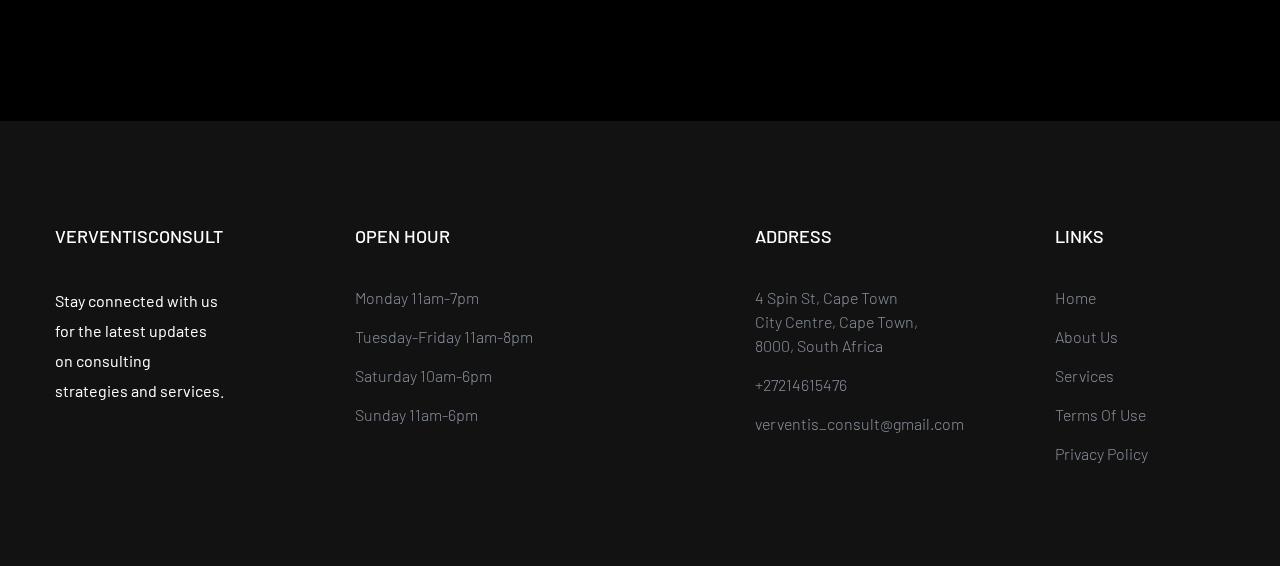
<file: testimonials.html>
<!DOCTYPE html>
<html class="no-js" lang="zxx">
    <head>
        <meta charset="utf-8" />
        <meta http-equiv="x-ua-compatible" content="ie=edge" />
        <title>VerventisConsult</title>
        <meta name="description" content="" />
        <meta name="viewport" content="width=device-width, initial-scale=1" />

        <link
            rel="shortcut icon"
            type="image/x-icon"
            href="assets/img/favicon.ico"
        />

        <!-- CSS here -->
        <link rel="stylesheet" href="assets/css/bootstrap.min.css" />
        <link rel="stylesheet" href="assets/css/owl.carousel.min.css" />
        <link rel="stylesheet" href="assets/css/slicknav.css" />
        <link rel="stylesheet" href="assets/css/flaticon.css" />
        <link rel="stylesheet" href="assets/css/animate.min.css" />
        <link rel="stylesheet" href="assets/css/magnific-popup.css" />
        <link rel="stylesheet" href="assets/css/fontawesome-all.min.css" />
        <link rel="stylesheet" href="assets/css/themify-icons.css" />
        <link rel="stylesheet" href="assets/css/slick.css" />
        <link rel="stylesheet" href="assets/css/nice-select.css" />
        <link rel="stylesheet" href="assets/css/style.css" />
    </head>
    <body>
        <!--? Preloader Start -->
        <div id="preloader-active">
            <div
                class="preloader d-flex align-items-center justify-content-center"
            >
                <div class="preloader-inner position-relative">
                    <div class="preloader-circle"></div>
                    <div class="preloader-img pere-text">
                        <img src="assets/img/logo/loder.jpg" alt="" />
                    </div>
                </div>
            </div>
        </div>
        <!-- Preloader Start -->
        <header>
            <!-- Header Start -->
            <div class="header-area">
                <div class="main-header">
                    <div class="header-bottom header-sticky">
                        <div class="container">
                            <div class="row align-items-center">
                                <!-- Logo -->
                                <div class="col-xl-3 col-lg-3">
                                    <div class="logo">
                                        <a href="index.html"
                                            ><h2
                                                class="text-white"
                                                style="margin-bottom: 0px"
                                            >
                                                VerventisConsult
                                            </h2></a
                                        >
                                    </div>
                                </div>
                                <div class="col-xl-9 col-lg-9">
                                    <div
                                        class="menu-wrapper d-flex align-items-center justify-content-end"
                                    >
                                        <!-- Main-menu -->
                                        <div
                                            class="main-menu d-none d-lg-block"
                                        >
                                            <nav>
                                                <ul id="navigation">
                                                    <li>
                                                        <a href="index.html"
                                                            >Home</a
                                                        >
                                                    </li>
                                                    <li>
                                                        <a href="about.html"
                                                            >About</a
                                                        >
                                                    </li>
                                                    <li>
                                                        <a href="services.html"
                                                            >Services</a
                                                        >
                                                    </li>
                                                    <li>
                                                        <a
                                                            href="testimonials.html"
                                                            >Testimonials</a
                                                        >
                                                    </li>
                                                    <li>
                                                        <a href="contact.html"
                                                            >Contact</a
                                                        >
                                                    </li>
                                                </ul>
                                            </nav>
                                        </div>
                                        <!-- Header-btn -->
                                        <div
                                            class="header-right-btn d-none d-lg-block ml-20"
                                        >
                                            <a
                                                href="contact.html"
                                                class="btn header-btn"
                                                >Get A Qoue</a
                                            >
                                        </div>
                                    </div>
                                </div>
                                <!-- Mobile Menu -->
                                <div class="col-12">
                                    <div
                                        class="mobile_menu d-block d-lg-none"
                                    ></div>
                                </div>
                            </div>
                        </div>
                    </div>
                </div>
            </div>
            <!-- Header End -->
        </header>
        <main>
            <!--? slider Area Start-->
            <div class="slider-area">
                <div
                    class="single-slider hero-overly slider-height2 d-flex align-items-center"
                    data-background="assets/img/hero/testimonials.jpg"
                >
                    <div class="container">
                        <div class="row">
                            <div class="col-xl-12">
                                <div class="hero-cap">
                                    <h2>Testimonials</h2>
                                    <nav aria-label="breadcrumb">
                                        <ol class="breadcrumb">
                                            <li class="breadcrumb-item">
                                                <a href="index.html">Home</a>
                                            </li>
                                            <li class="breadcrumb-item">
                                                <a href="#">Testimonials</a>
                                            </li>
                                        </ol>
                                    </nav>
                                </div>
                            </div>
                        </div>
                    </div>
                </div>
            </div>
            <!-- slider Area End-->
            <!--? Testimonial Start -->
            <div
                class="testimonial-area testimonial-padding section-bg"
                style="background: #000"
            >
                <div class="container">
                    <div class="row justify-content-center">
                        <div class="col-xl-7 col-lg-7">
                            <!-- Section Tittle -->
                            <div class="section-tittle section-tittle2 mb-25">
                                <span>Clients Testimonials</span>
                                <h2>What Our Clients Say!</h2>
                            </div>
                            <div class="h1-testimonial-active mb-70">
                                <!-- Single Testimonial -->
                                <div class="single-testimonial">
                                    <!-- Testimonial Content -->
                                    <div class="testimonial-caption">
                                        <div class="testimonial-top-cap">
                                            <p>
                                                Discover firsthand experiences
                                                from individuals who have
                                                benefited from our consulting
                                                services. Our clients share
                                                their stories and feedback about
                                                how we’ve helped them navigate
                                                the challenges they faced in
                                                various aspects of their
                                                projects. Their testimonials
                                                highlight the personalized
                                                support, expert guidance, and
                                                valuable resources we provide,
                                                showcasing our commitment to
                                                empowering our clients in their
                                                journey toward achieving their
                                                goals. Read on to see how we’ve
                                                made a positive impact in the
                                                lives of many.
                                            </p>
                                        </div>
                                        <!-- founder -->
                                        <div
                                            class="testimonial-founder d-flex align-items-center"
                                        >
                                            <div class="founder-img">
                                                <img
                                                    src="assets/img/gallery/Homepage_testi1.jpg"
                                                    alt=""
                                                />
                                            </div>
                                            <div class="founder-text">
                                                <span>Sarah Mitchell</span>
                                            </div>
                                        </div>
                                    </div>
                                </div>
                                <!-- Single Testimonial -->
                                <div class="single-testimonial">
                                    <!-- Testimonial Content -->
                                    <div class="testimonial-caption">
                                        <div class="testimonial-top-cap">
                                            <p>
                                                "Before finding this consulting
                                                firm, I felt lost trying to make
                                                sense of the strategic
                                                challenges in my project. The
                                                detailed guidance and
                                                personalized assistance provided
                                                were invaluable. They helped me
                                                develop an effective plan and
                                                navigate through the complex
                                                process. I am grateful for the
                                                expert advice and support I
                                                received, which made a
                                                significant difference in the
                                                overall success of my project."
                                            </p>
                                        </div>
                                        <!-- founder -->
                                        <div
                                            class="testimonial-founder d-flex align-items-center"
                                        >
                                            <div class="founder-img">
                                                <img
                                                    src="assets/img/gallery/Homepage_testi2.jpg"
                                                    alt=""
                                                />
                                            </div>
                                            <div class="founder-text">
                                                <span>Michael Davis</span>
                                            </div>
                                        </div>
                                    </div>
                                </div>
                                <!-- Single Testimonial -->
                                <div class="single-testimonial">
                                    <!-- Testimonial Content -->
                                    <div class="testimonial-caption">
                                        <div class="testimonial-top-cap">
                                            <p>
                                                "From the very first
                                                interaction, I felt supported
                                                and valued. The consulting team
                                                not only helped me understand
                                                the complex landscape of my
                                                challenges but also ensured I
                                                was informed about every option
                                                that could affect my success.
                                                Their commitment to their
                                                clients is evident, and I can’t
                                                thank them enough for the peace
                                                of mind they provided during
                                                such a crucial time."
                                            </p>
                                        </div>
                                        <!-- founder -->
                                        <div
                                            class="testimonial-founder d-flex align-items-center"
                                        >
                                            <div class="founder-img">
                                                <img
                                                    src="assets/img/gallery/Homepage_testi3.jpg"
                                                    alt=""
                                                />
                                            </div>
                                            <div class="founder-text">
                                                <span>Jessica Thompson</span>
                                            </div>
                                        </div>
                                    </div>
                                </div>
                            </div>
                        </div>
                    </div>
                </div>
            </div>
            <!-- Testimonial End -->
        </main>

        <footer>
            <!--? Footer Start-->
            <div class="footer-area footer-bg">
                <div class="container">
                    <div class="footer-top footer-padding">
                        <!-- Footer Menu -->
                        <div class="row d-flex justify-content-between">
                            <div class="col-xl-2 col-lg-2 col-md-4 col-sm-6">
                                <div class="single-footer-caption mb-50">
                                    <div class="footer-tittle">
                                        <h4>VerventisConsult</h4>
                                        <p class="text-white">
                                            Stay connected with us for the
                                            latest updates on consulting
                                            strategies and services.
                                        </p>
                                    </div>
                                </div>
                            </div>
                            <div class="col-xl-3 col-lg-3 col-md-4 col-sm-6">
                                <div class="single-footer-caption mb-50">
                                    <div class="footer-tittle">
                                        <h4>Open hour</h4>
                                        <ul>
                                            <li>
                                                <a href="#">Monday 11am-7pm</a>
                                            </li>
                                            <li>
                                                <a href="#"
                                                    >Tuesday-Friday 11am-8pm</a
                                                >
                                            </li>
                                            <li>
                                                <a href="#"
                                                    >Saturday 10am-6pm</a
                                                >
                                            </li>
                                            <li>
                                                <a href="#">Sunday 11am-6pm</a>
                                            </li>
                                        </ul>
                                    </div>
                                </div>
                            </div>
                            <div class="col-xl-2 col-lg-3 col-md-4 col-sm-6">
                                <div class="single-footer-caption mb-50">
                                    <div class="footer-tittle">
                                        <h4>ADDRESS</h4>
                                        <ul>
                                            <li>
                                                <a
                                                    >4 Spin St, Cape Town City
                                                    Centre, Cape Town, 8000,
                                                    South Africa</a
                                                >
                                            </li>
                                            <li>
                                                <a>+27214615476</a>
                                            </li>
                                            <li>
                                                <a
                                                    style="
                                                        text-transform: lowercase;
                                                    "
                                                    href="mailto:verventis_consult@gmail.com"
                                                    >verventis_consult@gmail.com</a
                                                >
                                            </li>
                                        </ul>
                                    </div>
                                </div>
                            </div>

                            <div class="col-xl-2 col-lg-3 col-md-4 col-sm-6">
                                <div class="single-footer-caption mb-50">
                                    <div class="footer-tittle">
                                        <h4>LINKS</h4>
                                        <ul>
                                            <li>
                                                <a href="index.html">Home</a>
                                            </li>
                                            <li>
                                                <a href="about.html"
                                                    >About us</a
                                                >
                                            </li>
                                            <li>
                                                <a href="services.html"
                                                    >Services</a
                                                >
                                            </li>
                                            <li>
                                                <a href="terms-of-use.html"
                                                    >Terms of use</a
                                                >
                                            </li>
                                            <li>
                                                <a href="privacy-policy.html"
                                                    >Privacy Policy</a
                                                >
                                            </li>
                                        </ul>
                                    </div>
                                </div>
                            </div>
                        </div>
                    </div>
                </div>
            </div>
            <!-- Footer End-->
        </footer>

        <!-- Scroll Up -->
        <div id="back-top">
            <a title="Go to Top" href="#">
                <i class="fas fa-level-up-alt"></i
            ></a>
        </div>
        <!-- Cookie banner -->
        <div class="cookie-wrapper show">
            <div>
                <i class="bx bx-cookie"></i>
                <h2 style="text-align: center">Cookie Consent</h2>
            </div>

            <div class="data">
                <p>
                    This website uses cookies to provide you with a superior and
                    more relevant browsing experience on the site.
                    <a href="privacy-policy.html">Learn more...</a>
                </p>
            </div>

            <div class="buttons">
                <button class="cookie-button" id="acceptBtn">Accept</button>
                <button class="cookie-button" id="declineBtn">Decline</button>
            </div>
        </div>
        <!-- End Cookie banner -->

        <!-- JS here -->

        <script src="./assets/js/vendor/modernizr-3.5.0.min.js"></script>
        <!-- Jquery, Popper, Bootstrap -->
        <script src="./assets/js/vendor/jquery-1.12.4.min.js"></script>
        <script src="./assets/js/popper.min.js"></script>
        <script src="./assets/js/bootstrap.min.js"></script>
        <!-- Jquery Mobile Menu -->
        <script src="./assets/js/jquery.slicknav.min.js"></script>

        <!-- Jquery Slick , Owl-Carousel Plugins -->
        <script src="./assets/js/owl.carousel.min.js"></script>
        <script src="./assets/js/slick.min.js"></script>
        <!-- One Page, Animated-HeadLin -->
        <script src="./assets/js/wow.min.js"></script>
        <script src="./assets/js/animated.headline.js"></script>
        <script src="./assets/js/jquery.magnific-popup.js"></script>

        <!-- Nice-select, sticky -->
        <script src="./assets/js/jquery.nice-select.min.js"></script>
        <script src="./assets/js/jquery.sticky.js"></script>

        <!-- contact js -->
        <script src="./assets/js/contact.js"></script>
        <script src="./assets/js/jquery.form.js"></script>
        <script src="./assets/js/jquery.validate.min.js"></script>
        <script src="./assets/js/mail-script.js"></script>
        <script src="./assets/js/jquery.ajaxchimp.min.js"></script>

        <!-- Jquery Plugins, main Jquery -->
        <script src="./assets/js/plugins.js"></script>
        <script src="./assets/js/main.js"></script>
        <script src="./assets/js/cookiebanner.js"></script>
    </body>
</html>
</file>
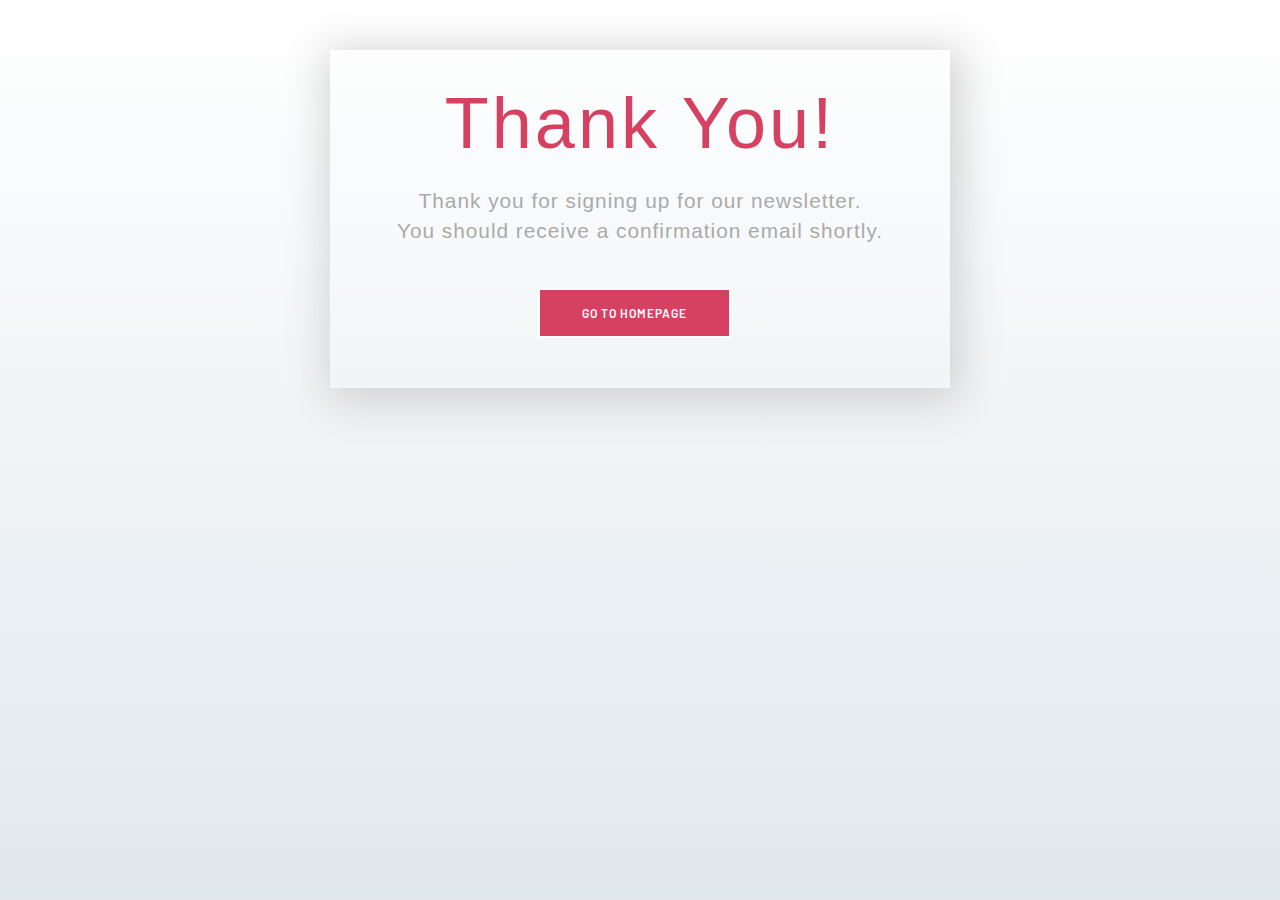
<file: thanks.html>
<!DOCTYPE html>
<html lang="en">
    <head>
        <meta charset="utf-8" />
        <meta http-equiv="x-ua-compatible" content="ie=edge" />
        <title>VerventisConsult</title>
        <meta name="description" content="" />
        <meta name="viewport" content="width=device-width, initial-scale=1" />

        <link
            rel="shortcut icon"
            type="image/x-icon"
            href="assets/img/favicon.ico"
        />

        <!-- CSS here -->
        <link rel="stylesheet" href="assets/css/bootstrap.min.css" />
        <link rel="stylesheet" href="assets/css/owl.carousel.min.css" />
        <link rel="stylesheet" href="assets/css/slicknav.css" />
        <link rel="stylesheet" href="assets/css/flaticon.css" />
        <link rel="stylesheet" href="assets/css/animate.min.css" />
        <link rel="stylesheet" href="assets/css/magnific-popup.css" />
        <link rel="stylesheet" href="assets/css/fontawesome-all.min.css" />
        <link rel="stylesheet" href="assets/css/themify-icons.css" />
        <link rel="stylesheet" href="assets/css/slick.css" />
        <link rel="stylesheet" href="assets/css/nice-select.css" />
        <link rel="stylesheet" href="assets/css/style.css" />
        <link rel="stylesheet" href="assets/css/thanks.css" />
    </head>
    <body>
        <div class="content">
            <div class="wrapper-1">
                <div class="wrapper-2">
                    <h1>Thank You!</h1>
                    <p>Thank you for signing up for our newsletter.</p>
                    <p>You should receive a confirmation email shortly.</p>
                    <a href="index.html">
                        <button class="go-home">Go to Homepage</button>
                    </a>
                </div>
            </div>
        </div>
    </body>
</html>
</file>
<file: assets/css/flaticon.css>
/*
  	Flaticon icon font: Flaticon
  	Creation date: 07/04/2020 05:31
  	*/

@font-face {
  font-family: "Flaticon";
  src: url("../fonts/Flaticon.eot");
  src: url("../fonts/Flaticon.eot?#iefix") format("embedded-opentype"),
       url("../fonts/Flaticon.woff2") format("woff2"),
       url("../fonts/Flaticon.woff") format("woff"),
       url("../fonts/Flaticon.ttf") format("truetype"),
       url("../fonts/Flaticon.svg#Flaticon") format("svg");
  font-weight: normal;
  font-style: normal;
}

@media screen and (-webkit-min-device-pixel-ratio:0) {
  @font-face {
    font-family: "Flaticon";
    src: url("../fonts/Flaticon.svg#Flaticon") format("svg");
  }
}

[class^="flaticon-"]:before, [class*=" flaticon-"]:before,
[class^="flaticon-"]:after, [class*=" flaticon-"]:after {   
  font-family: Flaticon;
font-style: normal;
}

.flaticon-shipped:before { content: "\f100"; }
.flaticon-ship:before { content: "\f101"; }
.flaticon-plane:before { content: "\f102"; }
.flaticon-support:before { content: "\f103"; }
.flaticon-clock:before { content: "\f104"; }
.flaticon-place:before { content: "\f105"; }
</file>
<file: assets/css/themify-icons.css>
@font-face {
	font-family: 'themify';
	src:url('../fonts/themify.eot?-fvbane');


	src:url('../fonts/themify.eot?#iefix-fvbane') format('embedded-opentype'),
		url('../fonts/themify.woff?-fvbane') format('woff'),
		url('../fonts/themify.ttf?-fvbane') format('truetype'),
		url('../fonts/themify.svg?-fvbane#themify') format('svg');
	font-weight: normal;
	font-style: normal;
}

[class^="ti-"], [class*=" ti-"] {
	font-family: 'themify';
	speak: none;
	font-style: normal;
	font-weight: normal;
	font-variant: normal;
	text-transform: none;
	line-height: 1;

	/* Better Font Rendering =========== */
	-webkit-font-smoothing: antialiased;
	-moz-osx-font-smoothing: grayscale;
}

.ti-wand:before {
	content: "\e600";
}
.ti-volume:before {
	content: "\e601";
}
.ti-user:before {
	content: "\e602";
}
.ti-unlock:before {
	content: "\e603";
}
.ti-unlink:before {
	content: "\e604";
}
.ti-trash:before {
	content: "\e605";
}
.ti-thought:before {
	content: "\e606";
}
.ti-target:before {
	content: "\e607";
}
.ti-tag:before {
	content: "\e608";
}
.ti-tablet:before {
	content: "\e609";
}
.ti-star:before {
	content: "\e60a";
}
.ti-spray:before {
	content: "\e60b";
}
.ti-signal:before {
	content: "\e60c";
}
.ti-shopping-cart:before {
	content: "\e60d";
}
.ti-shopping-cart-full:before {
	content: "\e60e";
}
.ti-settings:before {
	content: "\e60f";
}
.ti-search:before {
	content: "\e610";
}
.ti-zoom-in:before {
	content: "\e611";
}
.ti-zoom-out:before {
	content: "\e612";
}
.ti-cut:before {
	content: "\e613";
}
.ti-ruler:before {
	content: "\e614";
}
.ti-ruler-pencil:before {
	content: "\e615";
}
.ti-ruler-alt:before {
	content: "\e616";
}
.ti-bookmark:before {
	content: "\e617";
}
.ti-bookmark-alt:before {
	content: "\e618";
}
.ti-reload:before {
	content: "\e619";
}
.ti-plus:before {
	content: "\e61a";
}
.ti-pin:before {
	content: "\e61b";
}
.ti-pencil:before {
	content: "\e61c";
}
.ti-pencil-alt:before {
	content: "\e61d";
}
.ti-paint-roller:before {
	content: "\e61e";
}
.ti-paint-bucket:before {
	content: "\e61f";
}
.ti-na:before {
	content: "\e620";
}
.ti-mobile:before {
	content: "\e621";
}
.ti-minus:before {
	content: "\e622";
}
.ti-medall:before {
	content: "\e623";
}
.ti-medall-alt:before {
	content: "\e624";
}
.ti-marker:before {
	content: "\e625";
}
.ti-marker-alt:before {
	content: "\e626";
}
.ti-arrow-up:before {
	content: "\e627";
}
.ti-arrow-right:before {
	content: "\e628";
}
.ti-arrow-left:before {
	content: "\e629";
}
.ti-arrow-down:before {
	content: "\e62a";
}
.ti-lock:before {
	content: "\e62b";
}
.ti-location-arrow:before {
	content: "\e62c";
}
.ti-link:before {
	content: "\e62d";
}
.ti-layout:before {
	content: "\e62e";
}
.ti-layers:before {
	content: "\e62f";
}
.ti-layers-alt:before {
	content: "\e630";
}
.ti-key:before {
	content: "\e631";
}
.ti-import:before {
	content: "\e632";
}
.ti-image:before {
	content: "\e633";
}
.ti-heart:before {
	content: "\e634";
}
.ti-heart-broken:before {
	content: "\e635";
}
.ti-hand-stop:before {
	content: "\e636";
}
.ti-hand-open:before {
	content: "\e637";
}
.ti-hand-drag:before {
	content: "\e638";
}
.ti-folder:before {
	content: "\e639";
}
.ti-flag:before {
	content: "\e63a";
}
.ti-flag-alt:before {
	content: "\e63b";
}
.ti-flag-alt-2:before {
	content: "\e63c";
}
.ti-eye:before {
	content: "\e63d";
}
.ti-export:before {
	content: "\e63e";
}
.ti-exchange-vertical:before {
	content: "\e63f";
}
.ti-desktop:before {
	content: "\e640";
}
.ti-cup:before {
	content: "\e641";
}
.ti-crown:before {
	content: "\e642";
}
.ti-comments:before {
	content: "\e643";
}
.ti-comment:before {
	content: "\e644";
}
.ti-comment-alt:before {
	content: "\e645";
}
.ti-close:before {
	content: "\e646";
}
.ti-clip:before {
	content: "\e647";
}
.ti-angle-up:before {
	content: "\e648";
}
.ti-angle-right:before {
	content: "\e649";
}
.ti-angle-left:before {
	content: "\e64a";
}
.ti-angle-down:before {
	content: "\e64b";
}
.ti-check:before {
	content: "\e64c";
}
.ti-check-box:before {
	content: "\e64d";
}
.ti-camera:before {
	content: "\e64e";
}
.ti-announcement:before {
	content: "\e64f";
}
.ti-brush:before {
	content: "\e650";
}
.ti-briefcase:before {
	content: "\e651";
}
.ti-bolt:before {
	content: "\e652";
}
.ti-bolt-alt:before {
	content: "\e653";
}
.ti-blackboard:before {
	content: "\e654";
}
.ti-bag:before {
	content: "\e655";
}
.ti-move:before {
	content: "\e656";
}
.ti-arrows-vertical:before {
	content: "\e657";
}
.ti-arrows-horizontal:before {
	content: "\e658";
}
.ti-fullscreen:before {
	content: "\e659";
}
.ti-arrow-top-right:before {
	content: "\e65a";
}
.ti-arrow-top-left:before {
	content: "\e65b";
}
.ti-arrow-circle-up:before {
	content: "\e65c";
}
.ti-arrow-circle-right:before {
	content: "\e65d";
}
.ti-arrow-circle-left:before {
	content: "\e65e";
}
.ti-arrow-circle-down:before {
	content: "\e65f";
}
.ti-angle-double-up:before {
	content: "\e660";
}
.ti-angle-double-right:before {
	content: "\e661";
}
.ti-angle-double-left:before {
	content: "\e662";
}
.ti-angle-double-down:before {
	content: "\e663";
}
.ti-zip:before {
	content: "\e664";
}
.ti-world:before {
	content: "\e665";
}
.ti-wheelchair:before {
	content: "\e666";
}
.ti-view-list:before {
	content: "\e667";
}
.ti-view-list-alt:before {
	content: "\e668";
}
.ti-view-grid:before {
	content: "\e669";
}
.ti-uppercase:before {
	content: "\e66a";
}
.ti-upload:before {
	content: "\e66b";
}
.ti-underline:before {
	content: "\e66c";
}
.ti-truck:before {
	content: "\e66d";
}
.ti-timer:before {
	content: "\e66e";
}
.ti-ticket:before {
	content: "\e66f";
}
.ti-thumb-up:before {
	content: "\e670";
}
.ti-thumb-down:before {
	content: "\e671";
}
.ti-text:before {
	content: "\e672";
}
.ti-stats-up:before {
	content: "\e673";
}
.ti-stats-down:before {
	content: "\e674";
}
.ti-split-v:before {
	content: "\e675";
}
.ti-split-h:before {
	content: "\e676";
}
.ti-smallcap:before {
	content: "\e677";
}
.ti-shine:before {
	content: "\e678";
}
.ti-shift-right:before {
	content: "\e679";
}
.ti-shift-left:before {
	content: "\e67a";
}
.ti-shield:before {
	content: "\e67b";
}
.ti-notepad:before {
	content: "\e67c";
}
.ti-server:before {
	content: "\e67d";
}
.ti-quote-right:before {
	content: "\e67e";
}
.ti-quote-left:before {
	content: "\e67f";
}
.ti-pulse:before {
	content: "\e680";
}
.ti-printer:before {
	content: "\e681";
}
.ti-power-off:before {
	content: "\e682";
}
.ti-plug:before {
	content: "\e683";
}
.ti-pie-chart:before {
	content: "\e684";
}
.ti-paragraph:before {
	content: "\e685";
}
.ti-panel:before {
	content: "\e686";
}
.ti-package:before {
	content: "\e687";
}
.ti-music:before {
	content: "\e688";
}
.ti-music-alt:before {
	content: "\e689";
}
.ti-mouse:before {
	content: "\e68a";
}
.ti-mouse-alt:before {
	content: "\e68b";
}
.ti-money:before {
	content: "\e68c";
}
.ti-microphone:before {
	content: "\e68d";
}
.ti-menu:before {
	content: "\e68e";
}
.ti-menu-alt:before {
	content: "\e68f";
}
.ti-map:before {
	content: "\e690";
}
.ti-map-alt:before {
	content: "\e691";
}
.ti-loop:before {
	content: "\e692";
}
.ti-location-pin:before {
	content: "\e693";
}
.ti-list:before {
	content: "\e694";
}
.ti-light-bulb:before {
	content: "\e695";
}
.ti-Italic:before {
	content: "\e696";
}
.ti-info:before {
	content: "\e697";
}
.ti-infinite:before {
	content: "\e698";
}
.ti-id-badge:before {
	content: "\e699";
}
.ti-hummer:before {
	content: "\e69a";
}
.ti-home:before {
	content: "\e69b";
}
.ti-help:before {
	content: "\e69c";
}
.ti-headphone:before {
	content: "\e69d";
}
.ti-harddrives:before {
	content: "\e69e";
}
.ti-harddrive:before {
	content: "\e69f";
}
.ti-gift:before {
	content: "\e6a0";
}
.ti-game:before {
	content: "\e6a1";
}
.ti-filter:before {
	content: "\e6a2";
}
.ti-files:before {
	content: "\e6a3";
}
.ti-file:before {
	content: "\e6a4";
}
.ti-eraser:before {
	content: "\e6a5";
}
.ti-envelope:before {
	content: "\e6a6";
}
.ti-download:before {
	content: "\e6a7";
}
.ti-direction:before {
	content: "\e6a8";
}
.ti-direction-alt:before {
	content: "\e6a9";
}
.ti-dashboard:before {
	content: "\e6aa";
}
.ti-control-stop:before {
	content: "\e6ab";
}
.ti-control-shuffle:before {
	content: "\e6ac";
}
.ti-control-play:before {
	content: "\e6ad";
}
.ti-control-pause:before {
	content: "\e6ae";
}
.ti-control-forward:before {
	content: "\e6af";
}
.ti-control-backward:before {
	content: "\e6b0";
}
.ti-cloud:before {
	content: "\e6b1";
}
.ti-cloud-up:before {
	content: "\e6b2";
}
.ti-cloud-down:before {
	content: "\e6b3";
}
.ti-clipboard:before {
	content: "\e6b4";
}
.ti-car:before {
	content: "\e6b5";
}
.ti-calendar:before {
	content: "\e6b6";
}
.ti-book:before {
	content: "\e6b7";
}
.ti-bell:before {
	content: "\e6b8";
}
.ti-basketball:before {
	content: "\e6b9";
}
.ti-bar-chart:before {
	content: "\e6ba";
}
.ti-bar-chart-alt:before {
	content: "\e6bb";
}
.ti-back-right:before {
	content: "\e6bc";
}
.ti-back-left:before {
	content: "\e6bd";
}
.ti-arrows-corner:before {
	content: "\e6be";
}
.ti-archive:before {
	content: "\e6bf";
}
.ti-anchor:before {
	content: "\e6c0";
}
.ti-align-right:before {
	content: "\e6c1";
}
.ti-align-left:before {
	content: "\e6c2";
}
.ti-align-justify:before {
	content: "\e6c3";
}
.ti-align-center:before {
	content: "\e6c4";
}
.ti-alert:before {
	content: "\e6c5";
}
.ti-alarm-clock:before {
	content: "\e6c6";
}
.ti-agenda:before {
	content: "\e6c7";
}
.ti-write:before {
	content: "\e6c8";
}
.ti-window:before {
	content: "\e6c9";
}
.ti-widgetized:before {
	content: "\e6ca";
}
.ti-widget:before {
	content: "\e6cb";
}
.ti-widget-alt:before {
	content: "\e6cc";
}
.ti-wallet:before {
	content: "\e6cd";
}
.ti-video-clapper:before {
	content: "\e6ce";
}
.ti-video-camera:before {
	content: "\e6cf";
}
.ti-vector:before {
	content: "\e6d0";
}
.ti-themify-logo:before {
	content: "\e6d1";
}
.ti-themify-favicon:before {
	content: "\e6d2";
}
.ti-themify-favicon-alt:before {
	content: "\e6d3";
}
.ti-support:before {
	content: "\e6d4";
}
.ti-stamp:before {
	content: "\e6d5";
}
.ti-split-v-alt:before {
	content: "\e6d6";
}
.ti-slice:before {
	content: "\e6d7";
}
.ti-shortcode:before {
	content: "\e6d8";
}
.ti-shift-right-alt:before {
	content: "\e6d9";
}
.ti-shift-left-alt:before {
	content: "\e6da";
}
.ti-ruler-alt-2:before {
	content: "\e6db";
}
.ti-receipt:before {
	content: "\e6dc";
}
.ti-pin2:before {
	content: "\e6dd";
}
.ti-pin-alt:before {
	content: "\e6de";
}
.ti-pencil-alt2:before {
	content: "\e6df";
}
.ti-palette:before {
	content: "\e6e0";
}
.ti-more:before {
	content: "\e6e1";
}
.ti-more-alt:before {
	content: "\e6e2";
}
.ti-microphone-alt:before {
	content: "\e6e3";
}
.ti-magnet:before {
	content: "\e6e4";
}
.ti-line-double:before {
	content: "\e6e5";
}
.ti-line-dotted:before {
	content: "\e6e6";
}
.ti-line-dashed:before {
	content: "\e6e7";
}
.ti-layout-width-full:before {
	content: "\e6e8";
}
.ti-layout-width-default:before {
	content: "\e6e9";
}
.ti-layout-width-default-alt:before {
	content: "\e6ea";
}
.ti-layout-tab:before {
	content: "\e6eb";
}
.ti-layout-tab-window:before {
	content: "\e6ec";
}
.ti-layout-tab-v:before {
	content: "\e6ed";
}
.ti-layout-tab-min:before {
	content: "\e6ee";
}
.ti-layout-slider:before {
	content: "\e6ef";
}
.ti-layout-slider-alt:before {
	content: "\e6f0";
}
.ti-layout-sidebar-right:before {
	content: "\e6f1";
}
.ti-layout-sidebar-none:before {
	content: "\e6f2";
}
.ti-layout-sidebar-left:before {
	content: "\e6f3";
}
.ti-layout-placeholder:before {
	content: "\e6f4";
}
.ti-layout-menu:before {
	content: "\e6f5";
}
.ti-layout-menu-v:before {
	content: "\e6f6";
}
.ti-layout-menu-separated:before {
	content: "\e6f7";
}
.ti-layout-menu-full:before {
	content: "\e6f8";
}
.ti-layout-media-right-alt:before {
	content: "\e6f9";
}
.ti-layout-media-right:before {
	content: "\e6fa";
}
.ti-layout-media-overlay:before {
	content: "\e6fb";
}
.ti-layout-media-overlay-alt:before {
	content: "\e6fc";
}
.ti-layout-media-overlay-alt-2:before {
	content: "\e6fd";
}
.ti-layout-media-left-alt:before {
	content: "\e6fe";
}
.ti-layout-media-left:before {
	content: "\e6ff";
}
.ti-layout-media-center-alt:before {
	content: "\e700";
}
.ti-layout-media-center:before {
	content: "\e701";
}
.ti-layout-list-thumb:before {
	content: "\e702";
}
.ti-layout-list-thumb-alt:before {
	content: "\e703";
}
.ti-layout-list-post:before {
	content: "\e704";
}
.ti-layout-list-large-image:before {
	content: "\e705";
}
.ti-layout-line-solid:before {
	content: "\e706";
}
.ti-layout-grid4:before {
	content: "\e707";
}
.ti-layout-grid3:before {
	content: "\e708";
}
.ti-layout-grid2:before {
	content: "\e709";
}
.ti-layout-grid2-thumb:before {
	content: "\e70a";
}
.ti-layout-cta-right:before {
	content: "\e70b";
}
.ti-layout-cta-left:before {
	content: "\e70c";
}
.ti-layout-cta-center:before {
	content: "\e70d";
}
.ti-layout-cta-btn-right:before {
	content: "\e70e";
}
.ti-layout-cta-btn-left:before {
	content: "\e70f";
}
.ti-layout-column4:before {
	content: "\e710";
}
.ti-layout-column3:before {
	content: "\e711";
}
.ti-layout-column2:before {
	content: "\e712";
}
.ti-layout-accordion-separated:before {
	content: "\e713";
}
.ti-layout-accordion-merged:before {
	content: "\e714";
}
.ti-layout-accordion-list:before {
	content: "\e715";
}
.ti-ink-pen:before {
	content: "\e716";
}
.ti-info-alt:before {
	content: "\e717";
}
.ti-help-alt:before {
	content: "\e718";
}
.ti-headphone-alt:before {
	content: "\e719";
}
.ti-hand-point-up:before {
	content: "\e71a";
}
.ti-hand-point-right:before {
	content: "\e71b";
}
.ti-hand-point-left:before {
	content: "\e71c";
}
.ti-hand-point-down:before {
	content: "\e71d";
}
.ti-gallery:before {
	content: "\e71e";
}
.ti-face-smile:before {
	content: "\e71f";
}
.ti-face-sad:before {
	content: "\e720";
}
.ti-credit-card:before {
	content: "\e721";
}
.ti-control-skip-forward:before {
	content: "\e722";
}
.ti-control-skip-backward:before {
	content: "\e723";
}
.ti-control-record:before {
	content: "\e724";
}
.ti-control-eject:before {
	content: "\e725";
}
.ti-comments-smiley:before {
	content: "\e726";
}
.ti-brush-alt:before {
	content: "\e727";
}
.ti-youtube:before {
	content: "\e728";
}
.ti-vimeo:before {
	content: "\e729";
}
.ti-twitter:before {
	content: "\e72a";
}
.ti-time:before {
	content: "\e72b";
}
.ti-tumblr:before {
	content: "\e72c";
}
.ti-skype:before {
	content: "\e72d";
}
.ti-share:before {
	content: "\e72e";
}
.ti-share-alt:before {
	content: "\e72f";
}
.ti-rocket:before {
	content: "\e730";
}
.ti-pinterest:before {
	content: "\e731";
}
.ti-new-window:before {
	content: "\e732";
}
.ti-microsoft:before {
	content: "\e733";
}
.ti-list-ol:before {
	content: "\e734";
}
.ti-linkedin:before {
	content: "\e735";
}
.ti-layout-sidebar-2:before {
	content: "\e736";
}
.ti-layout-grid4-alt:before {
	content: "\e737";
}
.ti-layout-grid3-alt:before {
	content: "\e738";
}
.ti-layout-grid2-alt:before {
	content: "\e739";
}
.ti-layout-column4-alt:before {
	content: "\e73a";
}
.ti-layout-column3-alt:before {
	content: "\e73b";
}
.ti-layout-column2-alt:before {
	content: "\e73c";
}
.ti-instagram:before {
	content: "\e73d";
}
.ti-google:before {
	content: "\e73e";
}
.ti-github:before {
	content: "\e73f";
}
.ti-flickr:before {
	content: "\e740";
}
.ti-facebook:before {
	content: "\e741";
}
.ti-dropbox:before {
	content: "\e742";
}
.ti-dribbble:before {
	content: "\e743";
}
.ti-apple:before {
	content: "\e744";
}
.ti-android:before {
	content: "\e745";
}
.ti-save:before {
	content: "\e746";
}
.ti-save-alt:before {
	content: "\e747";
}
.ti-yahoo:before {
	content: "\e748";
}
.ti-wordpress:before {
	content: "\e749";
}
.ti-vimeo-alt:before {
	content: "\e74a";
}
.ti-twitter-alt:before {
	content: "\e74b";
}
.ti-tumblr-alt:before {
	content: "\e74c";
}
.ti-trello:before {
	content: "\e74d";
}
.ti-stack-overflow:before {
	content: "\e74e";
}
.ti-soundcloud:before {
	content: "\e74f";
}
.ti-sharethis:before {
	content: "\e750";
}
.ti-sharethis-alt:before {
	content: "\e751";
}
.ti-reddit:before {
	content: "\e752";
}
.ti-pinterest-alt:before {
	content: "\e753";
}
.ti-microsoft-alt:before {
	content: "\e754";
}
.ti-linux:before {
	content: "\e755";
}
.ti-jsfiddle:before {
	content: "\e756";
}
.ti-joomla:before {
	content: "\e757";
}
.ti-html5:before {
	content: "\e758";
}
.ti-flickr-alt:before {
	content: "\e759";
}
.ti-email:before {
	content: "\e75a";
}
.ti-drupal:before {
	content: "\e75b";
}
.ti-dropbox-alt:before {
	content: "\e75c";
}
.ti-css3:before {
	content: "\e75d";
}
.ti-rss:before {
	content: "\e75e";
}
.ti-rss-alt:before {
	content: "\e75f";
}
</file>
<file: assets/css/nice-select.css>
.nice-select {
  -webkit-tap-highlight-color: transparent;
  background-color: #fff;
  border-radius: 5px;
  border: solid 1px #e8e8e8;
  box-sizing: border-box;
  clear: both;
  cursor: pointer;
  display: block;
  float: left;
  font-family: inherit;
  font-size: 14px;
  font-weight: normal;
  height: 42px;
  line-height: 40px;
  outline: none;
  padding-left: 18px;
  padding-right: 30px;
  position: relative;
  text-align: left !important;
  -webkit-transition: all 0.2s ease-in-out;
  transition: all 0.2s ease-in-out;
  -webkit-user-select: none;
     -moz-user-select: none;
      -ms-user-select: none;
          user-select: none;
  white-space: nowrap;
  width: auto; }
  .nice-select:hover {
    border-color: #dbdbdb; }
  .nice-select:active, .nice-select.open, .nice-select:focus {
    border-color: #999; }
  .nice-select:after {
    border-bottom: 2px solid #999;
    border-right: 2px solid #999;
    content: '';
    display: block;
    height: 5px;
    margin-top: -4px;
    pointer-events: none;
    position: absolute;
    right: 12px;
    top: 50%;
    -webkit-transform-origin: 66% 66%;
        -ms-transform-origin: 66% 66%;
            transform-origin: 66% 66%;
    -webkit-transform: rotate(45deg);
        -ms-transform: rotate(45deg);
            transform: rotate(45deg);
    -webkit-transition: all 0.15s ease-in-out;
    transition: all 0.15s ease-in-out;
    width: 5px; }
  .nice-select.open:after {
    -webkit-transform: rotate(-135deg);
        -ms-transform: rotate(-135deg);
            transform: rotate(-135deg); }
  .nice-select.open .list {
    opacity: 1;
    pointer-events: auto;
    -webkit-transform: scale(1) translateY(0);
        -ms-transform: scale(1) translateY(0);
            transform: scale(1) translateY(0); }
  .nice-select.disabled {
    border-color: #ededed;
    color: #999;
    pointer-events: none; }
    .nice-select.disabled:after {
      border-color: #cccccc; }
  .nice-select.wide {
    width: 100%; }
    .nice-select.wide .list {
      left: 0 !important;
      right: 0 !important; }
  .nice-select.right {
    float: right; }
    .nice-select.right .list {
      left: auto;
      right: 0; }
  .nice-select.small {
    font-size: 12px;
    height: 36px;
    line-height: 34px; }
    .nice-select.small:after {
      height: 4px;
      width: 4px; }
    .nice-select.small .option {
      line-height: 34px;
      min-height: 34px; }
  .nice-select .list {
    background-color: #fff;
    border-radius: 5px;
    box-shadow: 0 0 0 1px rgba(68, 68, 68, 0.11);
    box-sizing: border-box;
    margin-top: 4px;
    opacity: 0;
    overflow: hidden;
    padding: 0;
    pointer-events: none;
    position: absolute;
    top: 100%;
    left: 0;
    -webkit-transform-origin: 50% 0;
        -ms-transform-origin: 50% 0;
            transform-origin: 50% 0;
    -webkit-transform: scale(0.75) translateY(-21px);
        -ms-transform: scale(0.75) translateY(-21px);
            transform: scale(0.75) translateY(-21px);
    -webkit-transition: all 0.2s cubic-bezier(0.5, 0, 0, 1.25), opacity 0.15s ease-out;
    transition: all 0.2s cubic-bezier(0.5, 0, 0, 1.25), opacity 0.15s ease-out;
    z-index: 9; }
    .nice-select .list:hover .option:not(:hover) {
      background-color: transparent !important; }
  .nice-select .option {
    cursor: pointer;
    font-weight: 400;
    line-height: 40px;
    list-style: none;
    min-height: 40px;
    outline: none;
    padding-left: 18px;
    padding-right: 29px;
    text-align: left;
    -webkit-transition: all 0.2s;
    transition: all 0.2s; }
    .nice-select .option:hover, .nice-select .option.focus, .nice-select .option.selected.focus {
      background-color: #f6f6f6; }
    .nice-select .option.selected {
      font-weight: bold; }
    .nice-select .option.disabled {
      background-color: transparent;
      color: #999;
      cursor: default; }

.no-csspointerevents .nice-select .list {
  display: none; }

.no-csspointerevents .nice-select.open .list {
  display: block; }
</file>
<file: assets/css/style.css>
@import url('https://fonts.googleapis.com/css?family=Barlow:300,400,500,600,700,800|Teko:300,400,500,600,700&display=swap');
.white-bg {
    background: #ffffff;
}
.gray-bg {
    background: #f5f5f5;
}
.gray-bg {
    background: #f7f7fd;
}
.white-bg {
    background: #fff;
}
.black-bg {
    background: #16161a;
}
.theme-bg {
    background: #d64161ff;
}
.brand-bg {
    background: #f1f4fa;
}
.testimonial-bg {
    background: #f9fafc;
}
.white-color {
    color: #fff;
}
.black-color {
    color: #16161a;
}
.theme-color {
    color: #d64161ff;
}
.boxed-btn {
    background: #fff;
    color: #d64161ff !important;
    display: inline-block;
    padding: 18px 44px;
    font-family: 'Roboto', sans-serif;
    font-size: 14px;
    font-weight: 400;
    border: 0;
    border: 1px solid #d64161ff;
    letter-spacing: 3px;
    text-align: center;
    color: #d64161ff;
    text-transform: uppercase;
    cursor: pointer;
}
.boxed-btn:hover {
    background: #d64161ff;
    color: #fff !important;
    border: 1px solid #d64161ff;
}
.boxed-btn:focus {
    outline: none;
}
.boxed-btn.large-width {
    width: 220px;
}
[data-overlay] {
    position: relative;
    background-size: cover;
    background-repeat: no-repeat;
    background-position: center center;
}
[data-overlay]::before {
    position: absolute;
    left: 0;
    top: 0;
    right: 0;
    bottom: 0;
    content: '';
}
[data-opacity='1']::before {
    opacity: 0.1;
}
[data-opacity='2']::before {
    opacity: 0.2;
}
[data-opacity='3']::before {
    opacity: 0.3;
}
[data-opacity='4']::before {
    opacity: 0.4;
}
[data-opacity='5']::before {
    opacity: 0.5;
}
[data-opacity='6']::before {
    opacity: 0.6;
}
[data-opacity='7']::before {
    opacity: 0.7;
}
[data-opacity='8']::before {
    opacity: 0.8;
}
[data-opacity='9']::before {
    opacity: 0.9;
}
body {
    font-family: 'Barlow', sans-serif;
    font-weight: normal;
    font-style: normal;
}
h1,
h2,
h3,
h4,
h5,
h6 {
    font-family: 'Roboto', sans-serif;
    color: #2c234d;
    margin-top: 0px;
    font-style: normal;
    font-weight: 500;
    text-transform: normal;
}
p {
    font-family: 'Barlow', sans-serif;
    color: #10285d;
    font-size: 16px;
    line-height: 30px;
    margin-bottom: 15px;
    font-weight: normal;
}
.bg-img-1 {
    background-image: url(../img/slider/slider-img-1.jpg);
}
.bg-img-2 {
    background-image: url(../img/background-img/bg-img-2.jpg);
}
.cta-bg-1 {
    background-image: url(../img/background-img/bg-img-3.jpg);
}
.img {
    max-width: 100%;
    -webkit-transition: all 0.3s ease-out 0s;
    -moz-transition: all 0.3s ease-out 0s;
    -ms-transition: all 0.3s ease-out 0s;
    -o-transition: all 0.3s ease-out 0s;
    transition: all 0.3s ease-out 0s;
}
.f-left {
    float: left;
}
.f-right {
    float: right;
}
.fix {
    overflow: hidden;
}
.clear {
    clear: both;
}
a,
.button {
    -webkit-transition: all 0.3s ease-out 0s;
    -moz-transition: all 0.3s ease-out 0s;
    -ms-transition: all 0.3s ease-out 0s;
    -o-transition: all 0.3s ease-out 0s;
    transition: all 0.3s ease-out 0s;
}
a:focus,
.button:focus {
    text-decoration: none;
    outline: none;
}
a {
    color: #635c5c;
}
a:hover {
    color: #fff;
}
a:focus,
a:hover,
.portfolio-cat a:hover,
.footer -menu li a:hover {
    text-decoration: none;
}
a,
button {
    color: #fff;
    outline: medium none;
}
button:focus,
input:focus,
input:focus,
textarea,
textarea:focus {
    outline: 0;
}
.uppercase {
    text-transform: uppercase;
}
input:focus::-moz-placeholder {
    opacity: 0;
    -webkit-transition: 0.4s;
    -o-transition: 0.4s;
    transition: 0.4s;
}
.capitalize {
    text-transform: capitalize;
}
h1 a,
h2 a,
h3 a,
h4 a,
h5 a,
h6 a {
    color: inherit;
}
ul {
    margin: 0px;
    padding: 0px;
}
li {
    list-style: none;
}
hr {
    border-bottom: 1px solid #eceff8;
    border-top: 0 none;
    margin: 30px 0;
    padding: 0;
}
.theme-overlay {
    position: relative;
}
.theme-overlay::before {
    background: #1696e7 none repeat scroll 0 0;
    content: '';
    height: 100%;
    left: 0;
    opacity: 0.6;
    position: absolute;
    top: 0;
    width: 100%;
}
.overlay {
    position: relative;
    z-index: 0;
}
.overlay::before {
    position: absolute;
    content: '';
    top: 0;
    left: 0;
    width: 100%;
    height: 100%;
    z-index: -1;
}
.overlay2 {
    position: relative;
    z-index: 0;
}
.overlay2::before {
    position: absolute;
    content: '';
    background-color: #2e2200;
    top: 0;
    left: 0;
    width: 100%;
    height: 100%;
    z-index: -1;
    opacity: 0.5;
}
.section-padding {
    padding-top: 120px;
    padding-bottom: 120px;
}
.separator {
    border-top: 1px solid #f2f2f2;
}
.mb-90 {
    margin-bottom: 90px;
}
@media (max-width: 767px) {
    .mb-90 {
        margin-bottom: 30px;
    }
}
@media (min-width: 768px) and (max-width: 991px) {
    .mb-90 {
        margin-bottom: 45px;
    }
}
.owl-carousel .owl-nav div {
    background: rgba(255, 255, 255, 0.8) none repeat scroll 0 0;
    height: 40px;
    left: 20px;
    line-height: 40px;
    font-size: 22px;
    color: #646464;
    opacity: 1;
    visibility: visible;
    position: absolute;
    text-align: center;
    top: 50%;
    transform: translateY(-50%);
    transition: all 0.3s ease 0s;
    width: 40px;
}
.owl-carousel .owl-nav div.owl-next {
    left: auto;
    right: -30px;
}
.owl-carousel .owl-nav div.owl-next i {
    position: relative;
    right: 0;
    top: 1px;
}
.owl-carousel .owl-nav div.owl-prev i {
    position: relative;
    right: 1px;
    top: 0px;
}
.owl-carousel:hover .owl-nav div {
    opacity: 1;
    visibility: visible;
}
.owl-carousel:hover .owl-nav div:hover {
    color: #fff;
    background: #ff3500;
}
.btn {
    background: #d64161ff;
    padding: 27px 44px;
    text-transform: uppercase;
    font-family: 'Barlow', sans-serif;
    color: #fff;
    cursor: pointer;
    display: inline-block;
    font-size: 14px;
    border-radius: 5px;
    -moz-user-select: none;
    font-weight: 400;
    letter-spacing: 1px;
    line-height: 0;
    margin-bottom: 0;
    margin: 10px;
    cursor: pointer;
    transition: color 0.4s linear;
    position: relative;
    z-index: 1;
    border: 0;
    overflow: hidden;
    margin: 0;
}
.btn::before {
    content: '';
    position: absolute;
    left: 0;
    top: 0;
    width: 101%;
    height: 101%;
    background: #d64161ff;
    z-index: 1;
    border-radius: 5px;
    transition: transform 0.5s;
    transition-timing-function: ease;
    transform-origin: 0 0;
    transition-timing-function: cubic-bezier(0.5, 1.6, 0.4, 0.7);
    transform: scaleX(0);
    border-radius: 0;
}
.btn:hover::before {
    transform: scaleX(1);
    color: #fff !important;
    z-index: -1;
}
.btn.focus,
.btn:focus {
    outline: 0;
    box-shadow: none;
}
.header-btn {
    padding: 25px 35px;
}
.submit-btn {
    width: 100%;
    background: #d64161ff;
    padding: 19px 44px;
    color: #fff;
    cursor: pointer;
    text-transform: uppercase;
    font-family: 'Barlow', sans-serif;
    font-size: 14px;
    border-radius: 5px;
    border: 0;
}
.hero-btn {
    padding: 30px 38px;
}
hero-btn {
    padding: 30px 38px;
}
@media (max-width: 575px) {
    .btn.btn-black.f-right {
        float: left;
        margin-top: 20px;
    }
}
@media only screen and (min-width: 576px) and (max-width: 767px) {
    .btn.btn-black.f-right {
        float: left;
        margin-top: 20px;
    }
}
.submit-btn2 {
    background: #ec5b53;
    width: 100%;
    height: 60px;
    padding: 10px 20px;
    border: 0;
    color: #fff;
    text-transform: capitalize;
    cursor: pointer;
    font-size: 16px;
    border-radius: 0px;
}
.border-btn {
    border: 1px solid #e3c6c6;
    color: #464d65;
    background: none;
    border-radius: 5px;
    text-transform: capitalize;
    padding: 25px 57px;
    -moz-user-select: none;
    cursor: pointer;
    display: inline-block;
    font-size: 14px;
    font-weight: 500;
    letter-spacing: 1px;
    margin-bottom: 0;
    position: relative;
    transition: color 0.4s linear;
    position: relative;
    overflow: hidden;
    margin: 0;
}
@media (max-width: 575px) {
    .border-btn {
        display: none;
    }
}
.border-btn::before {
    border: 1px solid transparent;
    content: '';
    position: absolute;
    left: 0;
    top: 0;
    width: 101%;
    height: 101%;
    background: #d64161ff;
    z-index: -1;
    transition: transform 0.5s;
    transition-timing-function: ease;
    transform-origin: 0 0;
    transition-timing-function: cubic-bezier(0.5, 1.6, 0.4, 0.7);
    transform: scaleY(0);
    border-radius: 0;
}
.border-btn:hover::before {
    transform: scaleY(1);
    border: 1px solid transparent;
}
.breadcrumb > .active {
    color: #888;
}
#scrollUp,
#back-top {
    background: #d64161ff;
    height: 50px;
    width: 50px;
    right: 31px;
    bottom: 18px;
    position: fixed;
    z-index: 10;
    color: #fff;
    font-size: 20px;
    text-align: center;
    border-radius: 50%;
    line-height: 48px;
    border: 2px solid transparent;
    box-shadow: 0 0 10px 3px rgba(108, 98, 98, 0.2);
}
@media (max-width: 575px) {
    #scrollUp,
    #back-top {
        right: 16px;
    }
}
#scrollUp a i,
#back-top a i {
    display: block;
    line-height: 50px;
}
#scrollUp:hover {
    color: #fff;
}
.sticky-bar {
    left: 0;
    margin: auto;
    position: fixed;
    top: 0;
    width: 100%;
    -webkit-box-shadow: 0 10px 15px rgba(25, 25, 25, 0.1);
    box-shadow: 0 10px 15px rgba(25, 25, 25, 0.1);
    z-index: 9999;
    -webkit-animation: 300ms ease-in-out 0s normal none 1 running fadeInDown;
    animation: 300ms ease-in-out 0s normal none 1 running fadeInDown;
    -webkit-box-shadow: 0 10px 15px rgba(25, 25, 25, 0.1);
    background: #fff;
}
.mt-5 {
    margin-top: 5px;
}
.mt-10 {
    margin-top: 10px;
}
.mt-15 {
    margin-top: 15px;
}
.mt-20 {
    margin-top: 20px;
}
.mt-25 {
    margin-top: 25px;
}
.mt-30 {
    margin-top: 30px;
}
.mt-35 {
    margin-top: 35px;
}
.mt-40 {
    margin-top: 40px;
}
.mt-45 {
    margin-top: 45px;
}
.mt-50 {
    margin-top: 50px;
}
.mt-55 {
    margin-top: 55px;
}
.mt-60 {
    margin-top: 60px;
}
.mt-65 {
    margin-top: 65px;
}
.mt-70 {
    margin-top: 70px;
}
.mt-75 {
    margin-top: 75px;
}
.mt-80 {
    margin-top: 80px;
}
.mt-85 {
    margin-top: 85px;
}
.mt-90 {
    margin-top: 90px;
}
.mt-95 {
    margin-top: 95px;
}
.mt-100 {
    margin-top: 100px;
}
.mt-105 {
    margin-top: 105px;
}
.mt-110 {
    margin-top: 110px;
}
.mt-115 {
    margin-top: 115px;
}
.mt-120 {
    margin-top: 120px;
}
.mt-125 {
    margin-top: 125px;
}
.mt-130 {
    margin-top: 130px;
}
.mt-135 {
    margin-top: 135px;
}
.mt-140 {
    margin-top: 140px;
}
.mt-145 {
    margin-top: 145px;
}
.mt-150 {
    margin-top: 150px;
}
.mt-155 {
    margin-top: 155px;
}
.mt-160 {
    margin-top: 160px;
}
.mt-165 {
    margin-top: 165px;
}
.mt-170 {
    margin-top: 170px;
}
.mt-175 {
    margin-top: 175px;
}
.mt-180 {
    margin-top: 180px;
}
.mt-185 {
    margin-top: 185px;
}
.mt-190 {
    margin-top: 190px;
}
.mt-195 {
    margin-top: 195px;
}
.mt-200 {
    margin-top: 200px;
}
.mb-5 {
    margin-bottom: 5px;
}
.mb-10 {
    margin-bottom: 10px;
}
.mb-15 {
    margin-bottom: 15px;
}
.mb-20 {
    margin-bottom: 20px;
}
.mb-25 {
    margin-bottom: 25px;
}
.mb-30 {
    margin-bottom: 30px;
}
.mb-35 {
    margin-bottom: 35px;
}
.mb-40 {
    margin-bottom: 40px;
}
.mb-45 {
    margin-bottom: 45px;
}
.mb-50 {
    margin-bottom: 50px;
}
.mb-55 {
    margin-bottom: 55px;
}
.mb-60 {
    margin-bottom: 60px;
}
.mb-65 {
    margin-bottom: 65px;
}
.mb-70 {
    margin-bottom: 70px;
}
.mb-75 {
    margin-bottom: 75px;
}
.mb-80 {
    margin-bottom: 80px;
}
.mb-85 {
    margin-bottom: 85px;
}
.mb-90 {
    margin-bottom: 90px;
}
.mb-95 {
    margin-bottom: 95px;
}
.mb-100 {
    margin-bottom: 100px;
}
.mb-105 {
    margin-bottom: 105px;
}
.mb-110 {
    margin-bottom: 110px;
}
.mb-115 {
    margin-bottom: 115px;
}
.mb-120 {
    margin-bottom: 120px;
}
.mb-125 {
    margin-bottom: 125px;
}
.mb-130 {
    margin-bottom: 130px;
}
.mb-135 {
    margin-bottom: 135px;
}
.mb-140 {
    margin-bottom: 140px;
}
.mb-145 {
    margin-bottom: 145px;
}
.mb-150 {
    margin-bottom: 150px;
}
.mb-155 {
    margin-bottom: 155px;
}
.mb-160 {
    margin-bottom: 160px;
}
.mb-165 {
    margin-bottom: 165px;
}
.mb-170 {
    margin-bottom: 170px;
}
.mb-175 {
    margin-bottom: 175px;
}
.mb-180 {
    margin-bottom: 180px;
}
.mb-185 {
    margin-bottom: 185px;
}
.mb-190 {
    margin-bottom: 190px;
}
.mb-195 {
    margin-bottom: 195px;
}
.mb-200 {
    margin-bottom: 200px;
}
.ml-5 {
    margin-left: 5px;
}
.ml-10 {
    margin-left: 10px;
}
.ml-15 {
    margin-left: 15px;
}
.ml-20 {
    margin-left: 20px;
}
.ml-25 {
    margin-left: 25px;
}
.ml-30 {
    margin-left: 30px;
}
.ml-35 {
    margin-left: 35px;
}
.ml-40 {
    margin-left: 40px;
}
.ml-45 {
    margin-left: 45px;
}
.ml-50 {
    margin-left: 50px;
}
.ml-55 {
    margin-left: 55px;
}
.ml-60 {
    margin-left: 60px;
}
.ml-65 {
    margin-left: 65px;
}
.ml-70 {
    margin-left: 70px;
}
.ml-75 {
    margin-left: 75px;
}
.ml-80 {
    margin-left: 80px;
}
.ml-85 {
    margin-left: 85px;
}
.ml-90 {
    margin-left: 90px;
}
.ml-95 {
    margin-left: 95px;
}
.ml-100 {
    margin-left: 100px;
}
.ml-105 {
    margin-left: 105px;
}
.ml-110 {
    margin-left: 110px;
}
.ml-115 {
    margin-left: 115px;
}
.ml-120 {
    margin-left: 120px;
}
.ml-125 {
    margin-left: 125px;
}
.ml-130 {
    margin-left: 130px;
}
.ml-135 {
    margin-left: 135px;
}
.ml-140 {
    margin-left: 140px;
}
.ml-145 {
    margin-left: 145px;
}
.ml-150 {
    margin-left: 150px;
}
.ml-155 {
    margin-left: 155px;
}
.ml-160 {
    margin-left: 160px;
}
.ml-165 {
    margin-left: 165px;
}
.ml-170 {
    margin-left: 170px;
}
.ml-175 {
    margin-left: 175px;
}
.ml-180 {
    margin-left: 180px;
}
.ml-185 {
    margin-left: 185px;
}
.ml-190 {
    margin-left: 190px;
}
.ml-195 {
    margin-left: 195px;
}
.ml-200 {
    margin-left: 200px;
}
.mr-5 {
    margin-right: 5px;
}
.mr-10 {
    margin-right: 10px;
}
.mr-15 {
    margin-right: 15px;
}
.mr-20 {
    margin-right: 20px;
}
.mr-25 {
    margin-right: 25px;
}
.mr-30 {
    margin-right: 30px;
}
.mr-35 {
    margin-right: 35px;
}
.mr-40 {
    margin-right: 40px;
}
.mr-45 {
    margin-right: 45px;
}
.mr-50 {
    margin-right: 50px;
}
.mr-55 {
    margin-right: 55px;
}
.mr-60 {
    margin-right: 60px;
}
.mr-65 {
    margin-right: 65px;
}
.mr-70 {
    margin-right: 70px;
}
.mr-75 {
    margin-right: 75px;
}
.mr-80 {
    margin-right: 80px;
}
.mr-85 {
    margin-right: 85px;
}
.mr-90 {
    margin-right: 90px;
}
.mr-95 {
    margin-right: 95px;
}
.mr-100 {
    margin-right: 100px;
}
.mr-105 {
    margin-right: 105px;
}
.mr-110 {
    margin-right: 110px;
}
.mr-115 {
    margin-right: 115px;
}
.mr-120 {
    margin-right: 120px;
}
.mr-125 {
    margin-right: 125px;
}
.mr-130 {
    margin-right: 130px;
}
.mr-135 {
    margin-right: 135px;
}
.mr-140 {
    margin-right: 140px;
}
.mr-145 {
    margin-right: 145px;
}
.mr-150 {
    margin-right: 150px;
}
.mr-155 {
    margin-right: 155px;
}
.mr-160 {
    margin-right: 160px;
}
.mr-165 {
    margin-right: 165px;
}
.mr-170 {
    margin-right: 170px;
}
.mr-175 {
    margin-right: 175px;
}
.mr-180 {
    margin-right: 180px;
}
.mr-185 {
    margin-right: 185px;
}
.mr-190 {
    margin-right: 190px;
}
.mr-195 {
    margin-right: 195px;
}
.mr-200 {
    margin-right: 200px;
}
.pt-5 {
    padding-top: 5px;
}
.pt-10 {
    padding-top: 10px;
}
.pt-15 {
    padding-top: 15px;
}
.pt-20 {
    padding-top: 20px;
}
.pt-25 {
    padding-top: 25px;
}
.pt-30 {
    padding-top: 30px;
}
.pt-35 {
    padding-top: 35px;
}
.pt-40 {
    padding-top: 40px;
}
.pt-45 {
    padding-top: 45px;
}
.pt-50 {
    padding-top: 50px;
}
.pt-55 {
    padding-top: 55px;
}
.pt-60 {
    padding-top: 60px;
}
.pt-65 {
    padding-top: 65px;
}
.pt-70 {
    padding-top: 70px;
}
.pt-75 {
    padding-top: 75px;
}
.pt-80 {
    padding-top: 80px;
}
.pt-85 {
    padding-top: 85px;
}
.pt-90 {
    padding-top: 90px;
}
.pt-95 {
    padding-top: 95px;
}
.pt-100 {
    padding-top: 100px;
}
.pt-105 {
    padding-top: 105px;
}
.pt-110 {
    padding-top: 110px;
}
.pt-115 {
    padding-top: 115px;
}
.pt-120 {
    padding-top: 120px;
}
.pt-125 {
    padding-top: 125px;
}
.pt-130 {
    padding-top: 130px;
}
.pt-135 {
    padding-top: 135px;
}
.pt-140 {
    padding-top: 140px;
}
.pt-145 {
    padding-top: 145px;
}
.pt-150 {
    padding-top: 150px;
}
.pt-155 {
    padding-top: 155px;
}
.pt-160 {
    padding-top: 160px;
}
.pt-165 {
    padding-top: 165px;
}
.pt-170 {
    padding-top: 170px;
}
.pt-175 {
    padding-top: 175px;
}
.pt-180 {
    padding-top: 180px;
}
.pt-185 {
    padding-top: 185px;
}
.pt-190 {
    padding-top: 190px;
}
.pt-195 {
    padding-top: 195px;
}
.pt-200 {
    padding-top: 200px;
}
.pt-260 {
    padding-top: 260px;
}
.pb-5 {
    padding-bottom: 5px;
}
.pb-10 {
    padding-bottom: 10px;
}
.pb-15 {
    padding-bottom: 15px;
}
.pb-20 {
    padding-bottom: 20px;
}
.pb-25 {
    padding-bottom: 25px;
}
.pb-30 {
    padding-bottom: 30px;
}
.pb-35 {
    padding-bottom: 35px;
}
.pb-40 {
    padding-bottom: 40px;
}
.pb-45 {
    padding-bottom: 45px;
}
.pb-50 {
    padding-bottom: 50px;
}
.pb-55 {
    padding-bottom: 55px;
}
.pb-60 {
    padding-bottom: 60px;
}
.pb-65 {
    padding-bottom: 65px;
}
.pb-70 {
    padding-bottom: 70px;
}
.pb-75 {
    padding-bottom: 75px;
}
.pb-80 {
    padding-bottom: 80px;
}
.pb-85 {
    padding-bottom: 85px;
}
.pb-90 {
    padding-bottom: 90px;
}
.pb-95 {
    padding-bottom: 95px;
}
.pb-100 {
    padding-bottom: 100px;
}
.pb-105 {
    padding-bottom: 105px;
}
.pb-110 {
    padding-bottom: 110px;
}
.pb-115 {
    padding-bottom: 115px;
}
.pb-120 {
    padding-bottom: 120px;
}
.pb-125 {
    padding-bottom: 125px;
}
.pb-130 {
    padding-bottom: 130px;
}
.pb-135 {
    padding-bottom: 135px;
}
.pb-140 {
    padding-bottom: 140px;
}
.pb-145 {
    padding-bottom: 145px;
}
.pb-150 {
    padding-bottom: 150px;
}
.pb-155 {
    padding-bottom: 155px;
}
.pb-160 {
    padding-bottom: 160px;
}
.pb-165 {
    padding-bottom: 165px;
}
.pb-170 {
    padding-bottom: 170px;
}
.pb-175 {
    padding-bottom: 175px;
}
.pb-180 {
    padding-bottom: 180px;
}
.pb-185 {
    padding-bottom: 185px;
}
.pb-190 {
    padding-bottom: 190px;
}
.pb-195 {
    padding-bottom: 195px;
}
.pb-200 {
    padding-bottom: 200px;
}
.pl-5 {
    padding-left: 5px;
}
.pl-10 {
    padding-left: 10px;
}
.pl-15 {
    padding-left: 15px;
}
.pl-20 {
    padding-left: 20px;
}
.pl-25 {
    padding-left: 25px;
}
.pl-30 {
    padding-left: 30px;
}
.pl-35 {
    padding-left: 35px;
}
.pl-40 {
    padding-left: 40px;
}
.pl-45 {
    padding-left: 45px;
}
.pl-50 {
    padding-left: 50px;
}
.pl-55 {
    padding-left: 55px;
}
.pl-60 {
    padding-left: 60px;
}
.pl-65 {
    padding-left: 65px;
}
.pl-70 {
    padding-left: 70px;
}
.pl-75 {
    padding-left: 75px;
}
.pl-80 {
    padding-left: 80px;
}
.pl-85 {
    padding-left: 85px;
}
.pl-90 {
    padding-left: 90px;
}
.pl-95 {
    padding-left: 95px;
}
.pl-100 {
    padding-left: 100px;
}
.pl-105 {
    padding-left: 105px;
}
.pl-110 {
    padding-left: 110px;
}
.pl-115 {
    padding-left: 115px;
}
.pl-120 {
    padding-left: 120px;
}
.pl-125 {
    padding-left: 125px;
}
.pl-130 {
    padding-left: 130px;
}
.pl-135 {
    padding-left: 135px;
}
.pl-140 {
    padding-left: 140px;
}
.pl-145 {
    padding-left: 145px;
}
.pl-150 {
    padding-left: 150px;
}
.pl-155 {
    padding-left: 155px;
}
.pl-160 {
    padding-left: 160px;
}
.pl-165 {
    padding-left: 165px;
}
.pl-170 {
    padding-left: 170px;
}
.pl-175 {
    padding-left: 175px;
}
.pl-180 {
    padding-left: 180px;
}
.pl-185 {
    padding-left: 185px;
}
.pl-190 {
    padding-left: 190px;
}
.pl-195 {
    padding-left: 195px;
}
.pl-200 {
    padding-left: 200px;
}
.pr-5 {
    padding-right: 5px;
}
.pr-10 {
    padding-right: 10px;
}
.pr-15 {
    padding-right: 15px;
}
.pr-20 {
    padding-right: 20px;
}
.pr-25 {
    padding-right: 25px;
}
.pr-30 {
    padding-right: 30px;
}
.pr-35 {
    padding-right: 35px;
}
.pr-40 {
    padding-right: 40px;
}
.pr-45 {
    padding-right: 45px;
}
.pr-50 {
    padding-right: 50px;
}
.pr-55 {
    padding-right: 55px;
}
.pr-60 {
    padding-right: 60px;
}
.pr-65 {
    padding-right: 65px;
}
.pr-70 {
    padding-right: 70px;
}
.pr-75 {
    padding-right: 75px;
}
.pr-80 {
    padding-right: 80px;
}
.pr-85 {
    padding-right: 85px;
}
.pr-90 {
    padding-right: 90px;
}
.pr-95 {
    padding-right: 95px;
}
.pr-100 {
    padding-right: 100px;
}
.pr-105 {
    padding-right: 105px;
}
.pr-110 {
    padding-right: 110px;
}
.pr-115 {
    padding-right: 115px;
}
.pr-120 {
    padding-right: 120px;
}
.pr-125 {
    padding-right: 125px;
}
.pr-130 {
    padding-right: 130px;
}
.pr-135 {
    padding-right: 135px;
}
.pr-140 {
    padding-right: 140px;
}
.pr-145 {
    padding-right: 145px;
}
.pr-150 {
    padding-right: 150px;
}
.pr-155 {
    padding-right: 155px;
}
.pr-160 {
    padding-right: 160px;
}
.pr-165 {
    padding-right: 165px;
}
.pr-170 {
    padding-right: 170px;
}
.pr-175 {
    padding-right: 175px;
}
.pr-180 {
    padding-right: 180px;
}
.pr-185 {
    padding-right: 185px;
}
.pr-190 {
    padding-right: 190px;
}
.pr-195 {
    padding-right: 195px;
}
.pr-200 {
    padding-right: 200px;
}
.bounce-animate {
    animation-name: float-bob;
    animation-duration: 2s;
    animation-iteration-count: infinite;
    -moz-animation-name: float-bob;
    -moz-animation-duration: 2s;
    -moz-animation-iteration-count: infinite;
    -moz-animation-timing-function: linear;
    -ms-animation-name: float-bob;
    -ms-animation-duration: 2s;
    -ms-animation-iteration-count: infinite;
    -ms-animation-timing-function: linear;
    -o-animation-name: float-bob;
    -o-animation-duration: 2s;
    -o-animation-iteration-count: infinite;
    -o-animation-timing-function: linear;
}
@-webkit-keyframes float-bob {
    0% {
        -webkit-transform: translateY(-20px);
        transform: translateY(-20px);
    }
    50% {
        -webkit-transform: translateY(-10px);
        transform: translateY(-10px);
    }
    100% {
        -webkit-transform: translateY(-20px);
        transform: translateY(-20px);
    }
}
.heartbeat {
    animation: heartbeat 1s infinite alternate;
}
@-webkit-keyframes heartbeat {
    to {
        -webkit-transform: scale(1.03);
        transform: scale(1.03);
    }
}
.rotateme {
    -webkit-animation-name: rotateme;
    animation-name: rotateme;
    -webkit-animation-duration: 30s;
    animation-duration: 30s;
    -webkit-animation-iteration-count: infinite;
    animation-iteration-count: infinite;
    -webkit-animation-timing-function: linear;
    animation-timing-function: linear;
}
@keyframes rotateme {
    from {
        -webkit-transform: rotate(0deg);
        transform: rotate(0deg);
    }
    to {
        -webkit-transform: rotate(360deg);
        transform: rotate(360deg);
    }
}
@-webkit-keyframes rotateme {
    from {
        -webkit-transform: rotate(0deg);
    }
    to {
        -webkit-transform: rotate(360deg);
    }
}
.preloader {
    background-color: #f7f7f7;
    width: 100%;
    height: 100%;
    position: fixed;
    top: 0;
    left: 0;
    right: 0;
    bottom: 0;
    z-index: 999999;
    -webkit-transition: 0.6s;
    -o-transition: 0.6s;
    transition: 0.6s;
    margin: 0 auto;
}
.preloader .preloader-circle {
    width: 100px;
    height: 100px;
    position: relative;
    border-style: solid;
    border-width: 1px;
    border-top-color: #d64161ff;
    border-bottom-color: transparent;
    border-left-color: transparent;
    border-right-color: transparent;
    z-index: 10;
    border-radius: 50%;
    -webkit-box-shadow: 0 1px 5px 0 rgba(35, 181, 185, 0.15);
    box-shadow: 0 1px 5px 0 rgba(35, 181, 185, 0.15);
    background-color: #fff;
    -webkit-animation: zoom 2000ms infinite ease;
    animation: zoom 2000ms infinite ease;
    -webkit-transition: 0.6s;
    -o-transition: 0.6s;
    transition: 0.6s;
}
.preloader .preloader-circle2 {
    border-top-color: #0078ff;
}
.preloader .preloader-img {
    position: absolute;
    top: 50%;
    z-index: 200;
    left: 0;
    right: 0;
    margin: 0 auto;
    text-align: center;
    display: inline-block;
    -webkit-transform: translateY(-50%);
    -ms-transform: translateY(-50%);
    transform: translateY(-50%);
    padding-top: 6px;
    -webkit-transition: 0.6s;
    -o-transition: 0.6s;
    transition: 0.6s;
}
.preloader .preloader-img img {
    max-width: 55px;
}
.preloader .pere-text strong {
    font-weight: 800;
    color: #dca73a;
    text-transform: uppercase;
}
@-webkit-keyframes zoom {
    0% {
        -webkit-transform: rotate(0deg);
        transform: rotate(0deg);
        -webkit-transition: 0.6s;
        -o-transition: 0.6s;
        transition: 0.6s;
    }
    100% {
        -webkit-transform: rotate(360deg);
        transform: rotate(360deg);
        -webkit-transition: 0.6s;
        -o-transition: 0.6s;
        transition: 0.6s;
    }
}
@keyframes zoom {
    0% {
        -webkit-transform: rotate(0deg);
        transform: rotate(0deg);
        -webkit-transition: 0.6s;
        -o-transition: 0.6s;
        transition: 0.6s;
    }
    100% {
        -webkit-transform: rotate(360deg);
        transform: rotate(360deg);
        -webkit-transition: 0.6s;
        -o-transition: 0.6s;
        transition: 0.6s;
    }
}
.section-padding2 {
    padding-top: 200px;
    padding-bottom: 200px;
}
@media only screen and (min-width: 1200px) and (max-width: 1600px) {
    .section-padding2 {
        padding-top: 200px;
        padding-bottom: 200px;
    }
}
@media only screen and (min-width: 992px) and (max-width: 1199px) {
    .section-padding2 {
        padding-top: 200px;
        padding-bottom: 200px;
    }
}
@media only screen and (min-width: 768px) and (max-width: 991px) {
    .section-padding2 {
        padding-top: 100px;
        padding-bottom: 100px;
    }
}
@media only screen and (min-width: 576px) and (max-width: 767px) {
    .section-padding2 {
        padding-top: 70px;
        padding-bottom: 70px;
    }
}
@media (max-width: 575px) {
    .section-padding2 {
        padding-top: 70px;
        padding-bottom: 70px;
    }
}
.pb-bottom {
    padding-bottom: 200px;
}
@media only screen and (min-width: 992px) and (max-width: 1199px) {
    .pb-bottom {
        padding-bottom: 200px;
    }
}
@media only screen and (min-width: 768px) and (max-width: 991px) {
    .pb-bottom {
        padding-bottom: 50px;
    }
}
@media only screen and (min-width: 576px) and (max-width: 767px) {
    .pb-bottom {
        padding-bottom: 10px;
    }
}
@media (max-width: 575px) {
    .pb-bottom {
        padding-bottom: 10px;
    }
}
.pb-top {
    padding-top: 200px;
}
@media only screen and (min-width: 768px) and (max-width: 991px) {
    .pb-top {
        padding-top: 70px;
    }
}
@media only screen and (min-width: 576px) and (max-width: 767px) {
    .pb-top {
        padding-top: 70px;
    }
}
@media (max-width: 575px) {
    .pb-top {
        padding-top: 70px;
    }
}
.testimonial-padding {
    padding-top: 190px;
    padding-bottom: 170px;
}
@media only screen and (min-width: 992px) and (max-width: 1199px) {
    .testimonial-padding {
        padding-top: 190px;
        padding-bottom: 170px;
    }
}
@media only screen and (min-width: 768px) and (max-width: 991px) {
    .testimonial-padding {
        padding-top: 70px;
        padding-bottom: 60px;
    }
}
@media only screen and (min-width: 576px) and (max-width: 767px) {
    .testimonial-padding {
        padding-top: 60px;
        padding-bottom: 40px;
    }
}
@media (max-width: 575px) {
    .testimonial-padding {
        padding-top: 60px;
        padding-bottom: 40px;
    }
}
.w-padding2 {
    padding-top: 130px;
    padding-bottom: 125px;
}
@media only screen and (min-width: 992px) and (max-width: 1199px) {
    .w-padding2 {
        padding-top: 130px;
        padding-bottom: 125px;
    }
}
@media only screen and (min-width: 768px) and (max-width: 991px) {
    .w-padding2 {
        padding-top: 100px;
        padding-bottom: 100px;
    }
}
@media only screen and (min-width: 576px) and (max-width: 767px) {
    .w-padding2 {
        padding-top: 70px;
        padding-bottom: 70px;
    }
}
@media (max-width: 575px) {
    .w-padding2 {
        padding-top: 70px;
        padding-bottom: 70px;
    }
}
.section-padding30 {
    padding-top: 195px;
    padding-bottom: 170px;
}
@media only screen and (min-width: 1200px) and (max-width: 1600px) {
    .section-padding30 {
        padding-top: 195px;
        padding-bottom: 170px;
    }
}
@media only screen and (min-width: 992px) and (max-width: 1199px) {
    .section-padding30 {
        padding-top: 150px;
        padding-bottom: 110px;
    }
}
@media only screen and (min-width: 768px) and (max-width: 991px) {
    .section-padding30 {
        padding-top: 100px;
        padding-bottom: 70px;
    }
}
@media only screen and (min-width: 576px) and (max-width: 767px) {
    .section-padding30 {
        padding-top: 65px;
        padding-bottom: 30px;
    }
}
@media (max-width: 575px) {
    .section-padding30 {
        padding-top: 65px;
        padding-bottom: 30px;
    }
}
.padding-bottom {
    padding-bottom: 190px;
}
@media only screen and (min-width: 992px) and (max-width: 1199px) {
    .padding-bottom {
        padding-bottom: 100px;
    }
}
@media only screen and (min-width: 768px) and (max-width: 991px) {
    .padding-bottom {
        padding-bottom: 70px;
    }
}
@media only screen and (min-width: 576px) and (max-width: 767px) {
    .padding-bottom {
        padding-bottom: 70px;
    }
}
@media (max-width: 575px) {
    .padding-bottom {
        padding-bottom: 70px;
    }
}
.services-padding {
    padding-top: 145px;
    padding-bottom: 170px;
}
@media only screen and (min-width: 992px) and (max-width: 1199px) {
    .services-padding {
        padding-top: 145px;
        padding-bottom: 170px;
    }
}
@media only screen and (min-width: 768px) and (max-width: 991px) {
    .services-padding {
        padding-top: 100px;
        padding-bottom: 70px;
    }
}
@media only screen and (min-width: 576px) and (max-width: 767px) {
    .services-padding {
        padding-top: 65px;
        padding-bottom: 70px;
    }
}
@media (max-width: 575px) {
    .services-padding {
        padding-top: 65px;
        padding-bottom: 70px;
    }
}
.section-paddingt30 {
    padding-top: 195px;
    padding-bottom: 90px;
}
@media only screen and (min-width: 992px) and (max-width: 1199px) {
    .section-paddingt30 {
        padding-top: 150px;
        padding-bottom: 90px;
    }
}
@media only screen and (min-width: 768px) and (max-width: 991px) {
    .section-paddingt30 {
        padding-top: 100px;
        padding-bottom: 40px;
    }
}
@media only screen and (min-width: 576px) and (max-width: 767px) {
    .section-paddingt30 {
        padding-top: 65px;
        padding-bottom: 10px;
    }
}
@media (max-width: 575px) {
    .section-paddingt30 {
        padding-top: 65px;
        padding-bottom: 10px;
    }
}
.section-padding3 {
    padding-top: 150px;
    padding-bottom: 0;
}
@media only screen and (min-width: 992px) and (max-width: 1199px) {
    .section-padding3 {
        padding-top: 150px;
        padding-bottom: 0;
    }
}
@media only screen and (min-width: 768px) and (max-width: 991px) {
    .section-padding3 {
        padding-top: 60px;
        padding-bottom: 0;
    }
}
@media only screen and (min-width: 576px) and (max-width: 767px) {
    .section-padding3 {
        padding-top: 60px;
        padding-bottom: 0;
    }
}
@media (max-width: 575px) {
    .section-padding3 {
        padding-top: 60px;
        padding-bottom: 0;
    }
}
.footer-padding {
    padding-top: 105px;
    padding-bottom: 50px;
}
@media only screen and (min-width: 992px) and (max-width: 1199px) {
    .footer-padding {
        padding-top: 105px;
        padding-bottom: 50px;
    }
}
@media only screen and (min-width: 768px) and (max-width: 991px) {
    .footer-padding {
        padding-top: 100px;
        padding-bottom: 50px;
    }
}
@media only screen and (min-width: 576px) and (max-width: 767px) {
    .footer-padding {
        padding-top: 80px;
        padding-bottom: 0px;
    }
}
@media (max-width: 575px) {
    .footer-padding {
        padding-top: 80px;
        padding-bottom: 0px;
    }
}
@media (max-width: 575px) {
    .section-tittle {
        margin-bottom: 50px;
    }
}
@media only screen and (min-width: 576px) and (max-width: 767px) {
    .section-tittle {
        margin-bottom: 50px;
    }
}
.section-tittle span {
    font-size: 18px;
    display: block;
    color: #d64161ff;
    font-weight: 600;
    text-transform: capitalize;
    margin-bottom: 17px;
}
.section-tittle h2 {
    font-size: 50px;
    display: block;
    font-weight: 600;
    text-transform: capitalize;
    line-height: 1.3;
}
@media only screen and (min-width: 992px) and (max-width: 1199px) {
    .section-tittle h2 {
        font-size: 42px;
    }
}
@media only screen and (min-width: 576px) and (max-width: 767px) {
    .section-tittle h2 {
        font-size: 31px;
    }
}
@media (max-width: 575px) {
    .section-tittle h2 {
        font-size: 30px;
        line-height: 1.6;
    }
}
.section-tittle p {
    color: #717b9b;
}
.section-tittle2 h2 {
    color: #fff;
}
.section-tittle2 p {
    color: #fff;
}
.section-bg {
    background-size: cover;
    background-repeat: no-repeat;
    background-position: center center;
}
.white-bg {
    background: #ffffff;
}
.gray-bg {
    background: #f5f5f5;
}
.gray-bg {
    background: #f7f7fd;
}
.white-bg {
    background: #fff;
}
.black-bg {
    background: #16161a;
}
.theme-bg {
    background: #d64161ff;
}
.brand-bg {
    background: #f1f4fa;
}
.testimonial-bg {
    background: #f9fafc;
}
.white-color {
    color: #fff;
}
.black-color {
    color: #16161a;
}
.theme-color {
    color: #d64161ff;
}
@media only screen and (min-width: 768px) and (max-width: 991px) {
    .header-area .header-bottom {
        padding: 15px 0px;
    }
}
@media only screen and (min-width: 576px) and (max-width: 767px) {
    .header-area .header-bottom {
        padding: 15px 0px;
    }
}
@media (max-width: 575px) {
    .header-area .header-bottom {
        padding: 15px 0px;
    }
}
.header-area {
    background: #000;
}
@media only screen and (min-width: 768px) and (max-width: 991px) {
    .header-area {
        box-shadow: 0 10px 15px rgba(25, 25, 25, 0.1);
    }
}
@media only screen and (min-width: 576px) and (max-width: 767px) {
    .header-area {
        box-shadow: 0 10px 15px rgba(25, 25, 25, 0.1);
    }
}
@media (max-width: 575px) {
    .header-area {
        box-shadow: 0 10px 15px rgba(25, 25, 25, 0.1);
    }
}
.header-area .header-top {
    border-bottom: 1px solid #2d2d2d;
    padding: 9px 0px;
}
.header-area .header-top .header-info-left ul li {
    color: #7b8693;
    display: inline-block;
    margin-right: 70px;
    font-size: 14px;
}
.header-area .header-top .header-info-left ul li:last-child {
    margin-right: 0px;
}
.header-area .header-top .header-info-left ul li i {
    margin-right: 8px;
}
.header-area .header-top .header-info-right .header-social li {
    display: inline-block;
}
.header-area .header-top .header-info-right .header-social li a {
    color: #7b8693;
    font-size: 14px;
    padding-left: 25px;
}
.header-area .header-top .header-info-right .header-social li a:hover {
    color: #d64161ff;
}
.main-header {
    position: relative;
    z-index: 3;
}
@media only screen and (min-width: 1200px) and (max-width: 1600px) {
    .main-header .main-menu {
        margin-right: 30px;
    }
}
.main-header .main-menu ul li {
    display: inline-block;
    position: relative;
    z-index: 1;
}
.main-header .main-menu ul li a {
    color: #fff;
    font-weight: 400;
    padding: 39px 19px;
    display: block;
    font-size: 16px;
    -webkit-transition: all 0.3s ease-out 0s;
    -moz-transition: all 0.3s ease-out 0s;
    -ms-transition: all 0.3s ease-out 0s;
    -o-transition: all 0.3s ease-out 0s;
    transition: all 0.3s ease-out 0s;
    text-transform: capitalize;
}
@media only screen and (min-width: 992px) and (max-width: 1199px) {
    .main-header .main-menu ul li a {
        padding: 39px 14px;
    }
}
.main-header .main-menu ul li:hover > a {
    color: #d64161ff;
}
.main-header .main-menu ul ul.submenu {
    position: absolute;
    width: 170px;
    background: rgba(0, 12, 32, 0.8);
    left: 0;
    top: 90%;
    visibility: hidden;
    opacity: 0;
    box-shadow: 0 0 10px 3px rgba(0, 0, 0, 0.05);
    padding: 17px 0;
    border-top: 5px solid #d64161ff;
    -webkit-transition: all 0.3s ease-out 0s;
    -moz-transition: all 0.3s ease-out 0s;
    -ms-transition: all 0.3s ease-out 0s;
    -o-transition: all 0.3s ease-out 0s;
    transition: all 0.3s ease-out 0s;
}
.main-header .main-menu ul ul.submenu > li {
    margin-left: 7px;
    display: block;
}
.main-header .main-menu ul ul.submenu > li > a {
    padding: 6px 10px !important;
    font-size: 16px;
    color: #fdfdfd;
}
.main-header .main-menu ul ul.submenu > li > a:hover {
    color: #d64161ff;
    background: none;
    padding-left: 13px !important;
}
.main-header ul > li:hover > ul.submenu {
    visibility: visible;
    opacity: 1;
    top: 100%;
}
.header-transparent {
    position: absolute;
    top: 0;
    right: 0;
    left: 0;
    z-index: 9;
}
.header-area .header-top .header-info-right .header-social a i {
    -webkit-transition: all 0.4s ease-out 0s;
    -moz-transition: all 0.4s ease-out 0s;
    -ms-transition: all 0.4s ease-out 0s;
    -o-transition: all 0.4s ease-out 0s;
    transition: all 0.4s ease-out 0s;
    transform: rotateY(0deg);
    -webkit-transform: rotateY(0deg);
    -moz-transform: rotateY(0deg);
    -ms-transform: rotateY(0deg);
    -o-transform: rotateY(0deg);
}
.header-area .header-top .header-info-right .header-social a:hover i {
    transform: rotateY(180deg);
    -webkit-transform: rotateY(180deg);
    -moz-transform: rotateY(180deg);
    -ms-transform: rotateY(180deg);
    -o-transform: rotateY(180deg);
}
.header-sticky.sticky-bar {
    background: #000;
}
.header-sticky.sticky-bar.sticky .main-menu ul li a {
    padding: 20px 20px !important;
}
@media only screen and (min-width: 768px) and (max-width: 991px) {
    .header-sticky.sticky-bar.sticky {
        padding: 15px 0px;
    }
}
@media only screen and (min-width: 576px) and (max-width: 767px) {
    .header-sticky.sticky-bar.sticky {
        padding: 15px 0px;
    }
}
@media (max-width: 575px) {
    .header-sticky.sticky-bar.sticky {
        padding: 15px 0px;
    }
}
.mobile_menu {
    position: absolute;
    right: 0px;
    width: 100%;
    z-index: 99;
}
.mobile_menu .slicknav_menu {
    background: transparent;
    margin-top: 0px !important;
}
.mobile_menu .slicknav_menu .slicknav_btn {
    top: -34px;
}
.mobile_menu .slicknav_menu .slicknav_btn .slicknav_icon-bar {
    background-color: #d64161ff !important;
}
.mobile_menu .slicknav_menu .slicknav_nav {
    margin-top: 9px !important;
    box-shadow: 0 0 10px 3px rgba(141, 140, 140, 0.5);
}
.mobile_menu .slicknav_menu .slicknav_nav a:hover {
    background: transparent;
    color: #d64161ff;
}
.mobile_menu .slicknav_menu .slicknav_nav a {
    font-size: 15px;
    padding: 7px 10px;
}
.mobile_menu .slicknav_menu .slicknav_nav .slicknav_item a {
    padding: 0 !important;
}
.slider-height {
    background-image: url(../img/hero/h1_hero.jpg);
    min-height: 1080px;
    background-repeat: no-repeat;
    background-position: center center;
    background-size: cover;
}
@media only screen and (min-width: 992px) and (max-width: 1199px) {
    .slider-height {
        min-height: 700px;
    }
}
@media only screen and (min-width: 768px) and (max-width: 991px) {
    .slider-height {
        min-height: 500px;
    }
}
@media only screen and (min-width: 576px) and (max-width: 767px) {
    .slider-height {
        min-height: 500px;
    }
}
@media (max-width: 575px) {
    .slider-height {
        min-height: 500px;
    }
}
.slider-height2 {
    min-height: 760px;
    background-repeat: no-repeat;
    background-size: cover;
}
@media only screen and (min-width: 768px) and (max-width: 991px) {
    .slider-height2 {
        min-height: 450px;
    }
}
@media only screen and (min-width: 576px) and (max-width: 767px) {
    .slider-height2 {
        min-height: 360px;
    }
}
@media (max-width: 575px) {
    .slider-height2 {
        min-height: 260px;
    }
}
@media only screen and (min-width: 576px) and (max-width: 767px) {
    .slider-area .hero__caption {
        padding-top: 50px;
    }
}
@media (max-width: 575px) {
    .slider-area .hero__caption {
        padding-top: 50px;
    }
}
.slider-area .hero__caption h1 {
    font-size: 95px;
    font-weight: 600;
    margin-bottom: 14px;
    color: #fff;
    line-height: 95px;
    text-transform: capitalize;
    margin-bottom: 40px;
}
@media only screen and (min-width: 992px) and (max-width: 1199px) {
    .slider-area .hero__caption h1 {
        font-size: 60px;
        line-height: 1.2;
    }
}
@media only screen and (min-width: 768px) and (max-width: 991px) {
    .slider-area .hero__caption h1 {
        font-size: 50px;
        line-height: 1.2;
    }
}
@media only screen and (min-width: 576px) and (max-width: 767px) {
    .slider-area .hero__caption h1 {
        font-size: 35px;
        line-height: 1.2;
    }
}
@media (max-width: 575px) {
    .slider-area .hero__caption h1 {
        font-size: 32px;
        line-height: 1.2;
    }
}
.slider-area .hero__caption h1 span {
    color: #d64161ff;
}
.slider-area form.search-box {
    display: flex;
    flex-wrap: wrap;
    border-radius: 50px;
    margin-bottom: 15px;
}
.slider-area form.search-box .input-form {
    width: 53%;
    position: relative;
    overflow: hidden;
}
@media only screen and (min-width: 576px) and (max-width: 767px) {
    .slider-area form.search-box .input-form {
        width: 66%;
    }
}
@media (max-width: 575px) {
    .slider-area form.search-box .input-form {
        width: 100%;
    }
}
.slider-area form.search-box .input-form input {
    height: 60px;
    width: 100%;
    color: #777777;
    font-size: 18px;
    font-weight: 400;
    padding: 9px 33px 9px 32px;
    border: none;
    border-top-left-radius: 5px;
    border-bottom-left-radius: 5px;
}
@media (max-width: 575px) {
    .slider-area form.search-box .input-form input {
        margin-bottom: 20px;
        border-top-left-radius: 0px;
        border-bottom-left-radius: 0px;
    }
}
@media only screen and (min-width: 576px) and (max-width: 767px) {
    .slider-area form.search-box .input-form input {
        padding: 9px 33px 9px 25px;
    }
}
.slider-area form.search-box .input-form input::placeholder {
    color: #616875;
}
@media (max-width: 575px) {
    .slider-area form.search-box .input-form input::placeholder {
        font-size: 13px;
    }
}
.slider-area form.search-box .search-form {
    width: 22%;
    overflow: hidden;
}
@media only screen and (min-width: 576px) and (max-width: 767px) {
    .slider-area form.search-box .search-form {
        width: 34%;
    }
}
@media (max-width: 575px) {
    .slider-area form.search-box .search-form {
        width: 100%;
    }
}
.slider-area form.search-box .search-form a {
    width: 100%;
    height: 60px;
    background: #d64161ff;
    font-size: 20px;
    line-height: 1;
    text-align: center;
    color: #fff;
    display: block;
    padding: 15px;
    border-radius: 0px;
    text-transform: uppercase;
    font-family: 'Barlow', sans-serif;
    line-height: 1.2;
    line-height: 29px;
    font-size: 14px;
    font-weight: 700;
    letter-spacing: 0.03em;
    border-top-right-radius: 5px;
    border-bottom-right-radius: 5px;
}
@media (max-width: 575px) {
    .slider-area form.search-box .search-form a {
        border-top-right-radius: 0px;
        border-bottom-right-radius: 0px;
    }
}
.slider-area .hero-pera p {
    color: #fff;
    margin-bottom: 42px;
    font-size: 14px;
    font-style: italic;
    text-transform: uppercase;
}
.hero-overly {
    position: relative;
    z-index: 1;
}
.hero-overly::before {
    position: absolute;
    content: '';
    background-color: rgba(1, 10, 28, 0.6);
    width: 100%;
    height: 100%;
    left: 0;
    top: 0;
    bottom: 0;
    right: 0;
    z-index: -1;
    background-repeat: no-repeat;
}
.slider-area .hero-cap h2 {
    color: #fff;
    font-size: 95px;
    font-weight: 600;
    text-transform: capitalize;
    line-height: 1;
}
@media only screen and (min-width: 576px) and (max-width: 767px) {
    .slider-area .hero-cap h2 {
        font-size: 50px;
    }
}
@media (max-width: 575px) {
    .slider-area .hero-cap h2 {
        font-size: 35px;
    }
}
.slider-area .hero-cap .breadcrumb {
    background: none;
    padding: 0;
    margin: 0;
}
.slider-area .hero-cap .breadcrumb a {
    color: #dcdcdc;
    font-size: 18px;
    text-transform: capitalize;
}
.slider-area .hero-cap .breadcrumb-item + .breadcrumb-item::before {
    color: #dcdcdc;
}
.about-low-area .about-caption p {
    font-size: 16px;
    color: #64676c;
    line-height: 1.6;
    margin-bottom: 35px;
    padding-right: 50px;
}
@media only screen and (min-width: 992px) and (max-width: 1199px) {
    .about-low-area .about-caption p {
        padding-right: 20px;
    }
}
@media only screen and (min-width: 576px) and (max-width: 767px) {
    .about-low-area .about-caption p {
        padding-right: 0px;
    }
}
@media (max-width: 575px) {
    .about-low-area .about-caption p {
        padding-right: 0px;
    }
}
.about-low-area .about-img {
    position: relative;
}
.about-low-area .about-img .about-font-img {
    position: absolute;
    z-index: 1;
    right: 47px;
    top: 0px;
}

.about-low-area .about-img .about-font-img img {
    width: 100%;
}
@media only screen and (min-width: 768px) and (max-width: 991px) {
    .about-low-area .about-img .about-font-img {
        position: unset;
    }
}
@media only screen and (min-width: 576px) and (max-width: 767px) {
    .about-low-area .about-img .about-font-img {
        position: unset;
    }
}
@media (max-width: 575px) {
    .about-low-area .about-img .about-font-img {
        position: unset;
    }
}
@media (max-width: 575px) {
    .about-low-area .about-img .about-font-img img {
        width: 100%;
    }
}
.about-low-area .about-img .about-back-img {
    position: absolute;
    top: -45px;
    right: 0;
    z-index: 0;
}
@media (max-width: 575px) {
    .about-low-area .about-img .about-back-img img {
        width: 90%;
    }
}
@media (max-width: 575px) {
    .about-caption {
        margin-bottom: 35px;
    }
}
@media (max-width: 575px) {
    .bg-height.pb-160 {
        padding-bottom: 100px;
    }
}
.our-info-area {
    background: #f9f9f9;
}
.our-info-area .single-info {
    display: flex;
    align-items: center;
}
.our-info-area .single-info .info-icon span {
    color: #d64161ff;
    font-size: 44px;
    margin-bottom: 0;
    display: block;
}
.our-info-area .single-info .info-caption {
    padding-left: 20px;
}
.our-info-area .single-info .info-caption p {
    color: #677294;
    font-size: 16px;
    font-weight: 400;
    margin-bottom: 0;
}
.our-info-area .single-info .info-caption span {
    color: #2c234d;
    font-size: 20px;
    margin-bottom: 0px;
    display: block;
    font-weight: 600;
}
@media only screen and (min-width: 576px) and (max-width: 767px) {
    .our-info-area .single-info .info-caption span {
        font-size: 16px;
    }
}
.categories-area .single-cat {
    border: 1px solid #e1ebf7;
    border-radius: 6px;
    padding: 85px 22px;
    min-height: 370px;
    -webkit-transition: all 0.4s ease-out 0s;
    -moz-transition: all 0.4s ease-out 0s;
    -ms-transition: all 0.4s ease-out 0s;
    -o-transition: all 0.4s ease-out 0s;
    transition: all 0.4s ease-out 0s;
    position: relative;
    z-index: 1;
}
@media (max-width: 575px) {
    .categories-area .single-cat {
        padding: 50px 22px;
    }
}
.categories-area .single-cat::before {
    position: absolute;
    content: '';
    width: 100%;
    height: 0;
    background: #d64161ff;
    transition: 0.6s;
    bottom: 0;
    left: 0;
    z-index: -1;
    border-radius: 6px;
}
.categories-area .single-cat .cat-icon span {
    color: #d64161ff;
    font-size: 50px;
    margin-bottom: 30px;
    display: block;
}
.categories-area .single-cat .cat-cap h5 > a {
    font-size: 36px;
    font-weight: 700;
    margin-bottom: 21px;
    display: block;
    -webkit-transition: all 0.2s ease-out 0s;
    -moz-transition: all 0.2s ease-out 0s;
    -ms-transition: all 0.2s ease-out 0s;
    -o-transition: all 0.2s ease-out 0s;
    transition: all 0.2s ease-out 0s;
    font-family: 'Barlow', sans-serif;
}
@media only screen and (min-width: 576px) and (max-width: 767px) {
    .categories-area .single-cat .cat-cap h5 > a {
        font-size: 26px;
    }
}
@media (max-width: 575px) {
    .categories-area .single-cat .cat-cap h5 > a {
        font-size: 26px;
    }
}
.categories-area .single-cat .cat-cap p {
    margin-bottom: 36px;
    color: #57667e;
    font-size: 16px;
    -webkit-transition: all 0.2s ease-out 0s;
    -moz-transition: all 0.2s ease-out 0s;
    -ms-transition: all 0.2s ease-out 0s;
    -o-transition: all 0.2s ease-out 0s;
    transition: all 0.2s ease-out 0s;
}
@media only screen and (min-width: 576px) and (max-width: 767px) {
    .categories-area .single-cat .cat-cap p {
        font-size: 15px;
    }
}
.categories-area .single-cat .cat-cap a {
    color: #1c165c;
    font-size: 16px;
    font-weight: 600;
    -webkit-transition: all 0.2s ease-out 0s;
    -moz-transition: all 0.2s ease-out 0s;
    -ms-transition: all 0.2s ease-out 0s;
    -o-transition: all 0.2s ease-out 0s;
    transition: all 0.2s ease-out 0s;
}
.categories-area .single-cat:hover {
    border: 1px solid transparent;
}
.categories-area .single-cat:hover::before {
    height: 100%;
}
.categories-area .single-cat:hover .cat-icon span {
    color: #fff;
}
.categories-area .single-cat:hover .cat-cap h5 {
    color: #fff;
}
.categories-area .single-cat:hover .cat-cap p {
    color: #fff;
}
.categories-area .single-cat:hover .cat-cap a {
    color: #fff;
}
.contact-form-area .contact-form-wrapper {
    background: #f5f5f5;
    padding: 80px;
    border-radius: 8px;
}

.contact-form #email {
    margin-bottom: 0px;
}
@media (max-width: 772px) {
    .contact-form #number {
        margin-top: 20px;
    }
}

@media (max-width: 575px) {
    .contact-form-area .contact-form-wrapper {
        padding: 20px;
    }
}
@media only screen and (min-width: 576px) and (max-width: 767px) {
    .contact-form-area .contact-form-wrapper {
        padding: 30px;
    }
}
.contact-form-area .contact-form-wrapper form.contact-form input {
    height: 60px;
    width: 100%;
    color: #777777;
    font-size: 18px;
    font-weight: 400;
    padding: 9px 33px 9px 32px;
    border-radius: 5px;
    border: 1px solid #efebeb;
    background: #fff;
    margin-bottom: 20px;
}
@media (max-width: 575px) {
    .contact-form-area .contact-form-wrapper form.contact-form input {
        margin-bottom: 20px;
    }
}
@media only screen and (min-width: 576px) and (max-width: 767px) {
    .contact-form-area .contact-form-wrapper form.contact-form input {
        padding: 9px 33px 9px 25px;
        margin-bottom: 20px;
    }
}
.contact-form-area .contact-form-wrapper form.contact-form input::placeholder {
    color: #616875;
}
@media (max-width: 575px) {
    .contact-form-area
        .contact-form-wrapper
        form.contact-form
        input::placeholder {
        font-size: 14px;
    }
}
.contact-form-area .contact-form-wrapper form.contact-form .nice-select {
    width: 100%;
    height: 60px;
    background: #fff;
    padding: 11px 19px 11px 31px;
    line-height: 42px;
    border-radius: 5px;
    border: 1px solid #efebeb;
    background: #fff;
    color: #a6abb0;
    font-size: 17px;
    margin-bottom: 20px;
}
@media (max-width: 575px) {
    .contact-form-area .contact-form-wrapper form.contact-form .nice-select {
        margin-bottom: 20px;
        padding-left: 25px;
    }
}
@media only screen and (min-width: 576px) and (max-width: 767px) {
    .contact-form-area .contact-form-wrapper form.contact-form .nice-select {
        margin-bottom: 20px;
        padding-left: 25px;
    }
}
.contact-form-area .contact-form-wrapper form.contact-form .nice-select .list {
    width: 100%;
}
.contact-form-area
    .contact-form-wrapper
    form.contact-form
    .nice-select.open
    .list {
    width: 100%;
    border-radius: 0;
    border: 0;
}
.contact-form-area .contact-form-wrapper form.contact-form .nice-select::after {
    border-bottom: 1px solid #a9b6cd;
    border-right: 1px solid #a9b6cd;
    height: 12px;
    width: 12px;
    margin-top: -7px;
    right: 29px;
}
.contact-form-area .contact-form-wrapper form.contact-form .radio-wrapper {
    display: flex;
}
.contact-form-area
    .contact-form-wrapper
    form.contact-form
    .radio-wrapper
    > label {
    position: relative;
    bottom: -8px;
    color: #2c234d;
    font-weight: 700;
}
@media only screen and (min-width: 768px) and (max-width: 991px) {
    .contact-form-area .contact-form-wrapper form.contact-form .radio-wrapper {
        display: block;
    }
}
@media only screen and (min-width: 992px) and (max-width: 1199px) {
    .contact-form-area .contact-form-wrapper form.contact-form .radio-wrapper {
        display: block;
    }
}
@media only screen and (min-width: 576px) and (max-width: 767px) {
    .contact-form-area .contact-form-wrapper form.contact-form .radio-wrapper {
        display: block;
    }
}
@media (max-width: 575px) {
    .contact-form-area .contact-form-wrapper form.contact-form .radio-wrapper {
        display: block;
    }
}
.contact-form-area
    .contact-form-wrapper
    form.contact-form
    .radio-wrapper
    .select-radio
    .radio {
    margin: 0.5rem;
    display: inline-block;
}
.contact-form-area
    .contact-form-wrapper
    form.contact-form
    .radio-wrapper
    .select-radio
    .radio
    label {
    cursor: pointer;
    margin-left: -2px;
    font-size: 14px;
    color: #677294;
}
@media only screen and (min-width: 992px) and (max-width: 1199px) {
    .contact-form-area
        .contact-form-wrapper
        form.contact-form
        .radio-wrapper
        .select-radio
        .radio
        label {
        font-size: 15px;
    }
}
.contact-form-area
    .contact-form-wrapper
    form.contact-form
    .radio-wrapper
    .select-radio
    .radio
    input[type='radio'] {
    position: absolute;
    opacity: 0;
    cursor: pointer;
}
.contact-form-area
    .contact-form-wrapper
    form.contact-form
    .radio-wrapper
    .select-radio
    .radio
    input[type='radio']
    + .radio-label:before {
    content: '';
    background: #f4f4f4;
    border-radius: 100%;
    border: 1px solid #b4b4b4;
    display: inline-block;
    width: 1.4em;
    height: 1.4em;
    position: relative;
    top: 3px;
    margin-right: 17px;
    vertical-align: top;
    cursor: pointer;
    text-align: center;
    transition: all 250ms ease;
}
.contact-form-area
    .contact-form-wrapper
    form.contact-form
    .radio-wrapper
    .select-radio
    .radio
    input[type='radio']:checked
    + .radio-label:before {
    background-color: #d64161ff;
    box-shadow: inset 0 0 0 4px #f4f4f4;
}
.contact-form-area
    .contact-form-wrapper
    form.contact-form
    .radio-wrapper
    .select-radio
    .radio
    input[type='radio']:focus
    + .radio-label:before {
    outline: none;
    border-color: #d64161ff;
}
.contact-form-area
    .contact-form-wrapper
    form.contact-form
    .radio-wrapper
    .select-radio
    .radio
    input[type='radio']:disabled
    + .radio-label:before {
    box-shadow: inset 0 0 0 4px #f4f4f4;
    border-color: #b4b4b4;
    background: #b4b4b4;
}
.contact-form-area
    .contact-form-wrapper
    form.contact-form
    .radio-wrapper
    .select-radio
    .radio
    input[type='radio']
    + .radio-label:empty:before {
    margin-right: 0;
}
.team-area .single-team .team-img {
    position: relative;
    overflow: hidden;
}
.team-area .single-team .team-img img {
    width: 100%;
}
.team-area .single-team .team-caption {
    position: absolute;
    bottom: -36px;
    background: rgba(255, 255, 255, 0.6);
    width: 100%;
    padding-top: 20px;
    padding-bottom: 30px;
    text-align: center;
    -webkit-transition: all 0.4s ease-out 0s;
    -moz-transition: all 0.4s ease-out 0s;
    -ms-transition: all 0.4s ease-out 0s;
    -o-transition: all 0.4s ease-out 0s;
    transition: all 0.4s ease-out 0s;
}
.team-area .single-team .team-caption h3 {
    margin-bottom: 3px;
    line-height: 13px;
    font-family: 'Barlow', sans-serif;
}
.team-area .single-team .team-caption h3 a {
    color: #2c234d;
    font-weight: 700;
    font-size: 20px;
}
.team-area .single-team .team-caption h3 a:hover {
    color: #d64161ff;
}
.team-area .single-team .team-caption p {
    color: #2c234d;
    font-size: 16px;
    margin: 0;
    padding: 0;
}
.team-area .single-team:hover .team-img .team-social a {
    transform: translateY(6px);
    opacity: 1;
    visibility: visible;
    color: #fff;
}
.team-area .single-team:hover .team-caption {
    background: #d64161ff;
    bottom: 0;
}
.team-area .single-team:hover .team-caption h3 a {
    color: #fff;
}
.team-area .single-team:hover .team-caption p {
    color: #fff;
}
.team-social {
    bottom: 22px;
    left: 0;
    right: 0;
    text-align: center;
}
.team-social li {
    display: inline-block;
}
.team-social li a {
    color: #8ba4b1;
    font-size: 14px;
    margin: 0 12px;
    display: inline-block;
    -webkit-transform: 0.4s;
    -ms-transform: 0.4s;
    transform: 0.4s;
    transform: translateY(60px);
    opacity: 1;
    visibility: visible;
}
.team-social li a i {
    display: inline-block;
}
.team-social li:nth-child(1) a {
    transition-delay: 0s;
}
.team-social li:nth-child(2) a {
    transition-delay: 0.1s;
}
.team-social li:nth-child(3) a {
    transition-delay: 0.2s;
}
.team-social li:nth-child(4) a {
    transition-delay: 0.3s;
}
.testimonial-area .testimonial-caption .testimonial-top-cap svg {
    margin-bottom: 17px;
}
.testimonial-area .testimonial-caption .testimonial-top-cap p {
    color: #a4acc3;
    font-weight: 500;
    line-height: 1.5;
    padding: 0 3px;
    margin-bottom: 50px;
    font-size: 16px;
}
@media only screen and (min-width: 768px) and (max-width: 991px) {
    .testimonial-area .testimonial-caption .testimonial-top-cap p {
        margin-bottom: 30px;
    }
}
@media (max-width: 575px) {
    .testimonial-area .testimonial-caption .testimonial-top-cap p {
        margin-bottom: 30px;
    }
}
.testimonial-area .testimonial-caption .testimonial-founder .founder-text {
    padding-left: 20px;
}
.testimonial-area .testimonial-caption .testimonial-founder img {
    height: 100px;
    width: 100px;
    border-radius: 50%;
    object-fit: cover;
}
.testimonial-area .testimonial-caption .testimonial-founder .founder-text span {
    color: #fff;
}
.testimonial-area .testimonial-caption .testimonial-founder .founder-text p {
    color: #677294;
    font-weight: 500;
    line-height: 1.5;
    margin-bottom: 5px;
}
.h1-testimonial-active button.slick-arrow {
    position: absolute;
    right: 90px;
    border: 0;
    padding: 0;
    z-index: 2;
    height: 50px;
    width: 50px;
    line-height: 50px;
    border-radius: 6px;
    cursor: pointer;
    font-size: 20px;
    -webkit-transition: all 0.3s ease-out 0s;
    -moz-transition: all 0.3s ease-out 0s;
    -ms-transition: all 0.3s ease-out 0s;
    -o-transition: all 0.3s ease-out 0s;
    transition: all 0.3s ease-out 0s;
    color: #616373;
    background: none;
    margin: 0 auto;
    bottom: 0;
    border: 1px solid #616373;
}
.h1-testimonial-active button.slick-arrow:hover {
    border: 1px solid #d64161ff;
    color: #d64161ff;
}
.h1-testimonial-active button.slick-next {
    right: 31px;
}
.h1-testimonial-active button i {
    font-size: 13px;
    position: relative;
    top: -3px;
}
.slick-initialized .slick-slide {
    outline: 0;
}
.testimonial-form {
    padding: 50px;
    border-radius: 10px;
    background: #fff;
    padding: 50px;
    border-radius: 10px;
}
@media (max-width: 575px) {
    .testimonial-form {
        padding: 30px;
    }
}
.testimonial-form h3 {
    font-size: 26px;
    display: block;
    font-weight: 600;
    text-transform: capitalize;
    line-height: 1.3;
    margin-bottom: 30px;
}
.testimonial-form input {
    height: 60px;
    width: 100%;
    color: #777777;
    font-size: 18px;
    font-weight: 400;
    padding: 9px 33px 9px 32px;
    border-radius: 5px;
    border: 1px solid #efebeb;
    background: #fff;
    margin-bottom: 20px;
}
@media (max-width: 575px) {
    .testimonial-form input {
        margin-bottom: 20px;
    }
}
@media only screen and (min-width: 576px) and (max-width: 767px) {
    .testimonial-form input {
        padding: 9px 33px 9px 25px;
        margin-bottom: 20px;
    }
}
.testimonial-form input::placeholder {
    color: #616875;
}
@media (max-width: 575px) {
    .testimonial-form input::placeholder {
        font-size: 14px;
    }
}
.footer-area {
    background: #121212;
}
.footer-area .footer-heading {
    padding-bottom: 51px;
    margin-bottom: 82px;
    border-bottom: 1px solid #1a2537;
}
.footer-area .footer-heading .wantToWork-caption h2 {
    color: #fff;
    font-size: 36px;
    font-weight: 700;
    line-height: 1.2;
    font-family: 'Barlow', sans-serif;
    margin: 0;
}
@media only screen and (min-width: 768px) and (max-width: 991px) {
    .footer-area .footer-heading .wantToWork-caption h2 {
        font-size: 30px;
    }
}
@media (max-width: 575px) {
    .footer-area .footer-heading .wantToWork-caption h2 {
        font-size: 25px;
        margin-bottom: 20px;
    }
}
.footer-area .footer-heading .wantToWork-caption p {
    font-size: 18px;
}
.footer-area .footer-heading .contact-number {
    color: #d64161ff;
    font-size: 36px;
    font-weight: 700;
}
@media only screen and (min-width: 576px) and (max-width: 767px) {
    .footer-area .footer-heading .contact-number {
        float: left;
        margin-top: 30px;
    }
}
@media (max-width: 575px) {
    .footer-area .footer-heading .contact-number {
        float: left;
        margin-top: 20px;
        font-size: 30px;
    }
}
@media only screen and (min-width: 768px) and (max-width: 991px) {
    .footer-area .footer-heading .contact-number {
        float: left;
        margin-top: 30px;
    }
}
.footer-area .footer-top .single-footer-caption .footer-logo {
    margin-bottom: 30px;
}
.footer-area .footer-top .single-footer-caption .footer-pera .info1 {
    line-height: 1.8;
    margin-bottom: 30px;
    padding-right: 0;
    color: #c4c4c4;
    font-size: 14px;
}
@media only screen and (min-width: 992px) and (max-width: 1199px) {
    .footer-area .footer-top .single-footer-caption .footer-pera .info1 {
        padding-right: 0px;
    }
}
@media only screen and (min-width: 768px) and (max-width: 991px) {
    .footer-area .footer-top .single-footer-caption .footer-pera .info1 {
        padding-right: 0px;
    }
}
@media only screen and (min-width: 576px) and (max-width: 767px) {
    .footer-area .footer-top .single-footer-caption .footer-pera .info1 {
        padding-right: 0px;
    }
}
@media only screen and (min-width: 576px) and (max-width: 767px) {
    .footer-area .footer-top .single-footer-caption .footer-pera .info1 {
        padding-right: 0px;
    }
}
.footer-area .footer-top .single-footer-caption .footer-tittle h4 {
    color: #fff;
    font-family: 'Barlow', sans-serif;
    font-size: 18px;
    margin-bottom: 38px;
    font-weight: 500;
    text-transform: uppercase;
}
.footer-area .footer-top .single-footer-caption .footer-tittle ul li {
    color: #bbbcbc;
    margin-bottom: 15px;
    text-transform: capitalize;
}
.footer-area .footer-top .single-footer-caption .footer-tittle ul li a {
    color: #868c98;
    font-weight: 300;
}
.footer-area .footer-top .single-footer-caption .footer-tittle ul li a:hover {
    color: #d64161ff;
    padding-left: 5px;
}
.footer-area .footer-bottom {
    padding-bottom: 50px;
    padding-top: 20px;
}
.footer-area .footer-bottom .footer-copy-right p {
    color: #bbbcbc;
    font-weight: 300;
    font-size: 16px;
    line-height: 2;
    margin-bottom: 12px;
}
.footer-area .footer-bottom .footer-copy-right p i {
    color: #d64161ff;
}
.footer-area .footer-bottom .footer-copy-right p a {
    color: #d64161ff;
}
.footer-area .footer-social a {
    color: #848493;
    font-size: 18px;
    text-align: center;
    margin-left: 24px;
}
.footer-area .footer-social a:first-child {
    margin-left: 0px;
}
.footer-area .footer-social a:hover {
    color: #fff;
}
.hero-caption span {
    color: #fff;
    font-size: 16px;
    display: block;
    margin-bottom: 24px;
    font-weight: 600;
    padding-left: 95px;
    position: relative;
}
.hero-caption span::before {
    position: absolute;
    content: '';
    width: 75px;
    height: 3px;
    background: #d64161ff;
    left: 0;
    top: 52%;
    transform: translateY(-50%);
}
.hero-caption h2 {
    color: #fff;
    font-size: 50px;
    font-weight: 700;
}
.home-blog-area .home-blog-single .blog-img {
    overflow: hidden;
    border-radius: 6px;
    margin-bottom: 30px;
}
.home-blog-area .home-blog-single .blog-img img {
    width: 100%;
    -webkit-transform: scale 1;
    -ms-transform: scale 1;
    transform: scale 1;
    transition: all 0.5s ease-out 0s;
}
.home-blog-area .home-blog-single .blog-caption .blog-date {
    background: #f5f5f5;
    padding: 14px 19px;
    display: block;
    float: left;
    overflow: hidden;
    border-radius: 6px;
}
@media only screen and (min-width: 768px) and (max-width: 991px) {
    .home-blog-area .home-blog-single .blog-caption .blog-date {
        padding: 8px 20px;
    }
}
@media only screen and (min-width: 576px) and (max-width: 767px) {
    .home-blog-area .home-blog-single .blog-caption .blog-date {
        padding: 8px 20px;
    }
}
@media (max-width: 575px) {
    .home-blog-area .home-blog-single .blog-caption .blog-date {
        padding: 8px 20px;
        float: unset;
        display: inline-block;
    }
}
.home-blog-area .home-blog-single .blog-caption .blog-date span {
    color: #d64161ff;
    font-size: 32px;
    font-weight: 700;
    line-height: 1;
    margin: 0;
}
@media only screen and (min-width: 768px) and (max-width: 991px) {
    .home-blog-area .home-blog-single .blog-caption .blog-date span {
        font-size: 22px;
    }
}
@media only screen and (min-width: 576px) and (max-width: 767px) {
    .home-blog-area .home-blog-single .blog-caption .blog-date span {
        font-size: 22px;
    }
}
@media (max-width: 575px) {
    .home-blog-area .home-blog-single .blog-caption .blog-date span {
        font-size: 22px;
    }
}
.home-blog-area .home-blog-single .blog-caption .blog-date p {
    color: #111111;
    margin: 0;
    font-size: 14px;
    line-height: 1.1;
}

@media (max-width: 575px) {
    .home-blog-area .home-blog-single .blog-caption .blog-cap {
        margin-left: 0px;
        margin-top: 10px;
    }
}
.home-blog-area .home-blog-single .blog-caption .blog-cap ul {
    margin-bottom: 10px;
}
.home-blog-area .home-blog-single .blog-caption .blog-cap ul li {
    display: inline-block;
    padding-right: 40px;
}
@media only screen and (min-width: 992px) and (max-width: 1199px) {
    .home-blog-area .home-blog-single .blog-caption .blog-cap ul li {
        padding-right: 14px;
    }
}
.home-blog-area .home-blog-single .blog-caption .blog-cap ul li:last-child {
    padding-right: 0px;
}
.home-blog-area .home-blog-single .blog-caption .blog-cap ul li a {
    color: #717b9b;
    font-size: 13px;
}
.home-blog-area .home-blog-single .blog-caption .blog-cap ul li a i {
    padding-right: 10px;
}
.home-blog-area .home-blog-single .blog-caption .blog-cap h3 a {
    color: #191d34;
    font-size: 24px;
    font-weight: 600;
    line-height: 1.4;
    margin-bottom: 20px;
    display: block;
}
.home-blog-area .home-blog-single .blog-caption .blog-cap h3 a:hover {
    color: #d64161ff;
}
@media only screen and (min-width: 768px) and (max-width: 991px) {
    .home-blog-area .home-blog-single .blog-caption .blog-cap h3 a {
        font-size: 19px;
    }
}
@media only screen and (min-width: 576px) and (max-width: 767px) {
    .home-blog-area .home-blog-single .blog-caption .blog-cap h3 a {
        font-size: 19px;
    }
}
@media (max-width: 575px) {
    .home-blog-area .home-blog-single .blog-caption .blog-cap h3 a {
        font-size: 19px;
    }
}
.home-blog-single:hover .blog-img img {
    -webkit-transform: scale(1.1);
    -ms-transform: scale(1.1);
    transform: scale(1.1);
}
.latest-blog-area .area-heading {
    margin-bottom: 70px;
}
.blog_area a {
    color: 'Roboto', sans-serif !important;
    text-decoration: none;
    transition: 0.4s;
}
.blog_area a:hover,
.blog_area a :hover {
    background: -webkit-linear-gradient(131deg, #d64161ff 0%, #d64161ff 99%);
    -webkit-background-clip: text;
    -webkit-text-fill-color: transparent;
    text-decoration: none;
    transition: 0.4s;
}
.single-blog {
    overflow: hidden;
    margin-bottom: 30px;
}
.single-blog:hover {
    box-shadow: 0px 10px 20px 0px rgba(42, 34, 123, 0.1);
}
.single-blog .thumb {
    overflow: hidden;
    position: relative;
}
.single-blog .thumb:after {
    content: '';
    position: absolute;
    left: 0;
    top: 0;
    width: 100%;
    height: 100%;
    background: #000;
    opacity: 0;
    -webkit-transition: all 0.3s ease-out 0s;
    -moz-transition: all 0.3s ease-out 0s;
    -ms-transition: all 0.3s ease-out 0s;
    -o-transition: all 0.3s ease-out 0s;
    transition: all 0.3s ease-out 0s;
}
.single-blog h4 {
    border-bottom: 1px solid #dfdfdf;
    padding-bottom: 34px;
    margin-bottom: 25px;
}
.single-blog a {
    font-size: 20px;
    font-weight: 600;
}
.single-blog .date {
    color: #666666;
    text-align: left;
    display: inline-block;
    font-size: 13px;
    font-weight: 300;
}
.single-blog .tag {
    text-align: left;
    display: inline-block;
    float: left;
    font-size: 13px;
    font-weight: 300;
    margin-right: 22px;
    position: relative;
}
.single-blog .tag:after {
    content: '';
    position: absolute;
    width: 1px;
    height: 10px;
    background: #acacac;
    right: -12px;
    top: 7px;
}
@media (max-width: 1199px) {
    .single-blog .tag {
        margin-right: 8px;
    }
    .single-blog .tag:after {
        display: none;
    }
}
.single-blog .likes {
    margin-right: 16px;
}
@media (max-width: 800px) {
    .single-blog {
        margin-bottom: 30px;
    }
}
.single-blog .single-blog-content {
    padding: 30px;
}
.single-blog .single-blog-content .meta-bottom p {
    font-size: 13px;
    font-weight: 300;
}
.single-blog .single-blog-content .meta-bottom i {
    color: #fdcb9e;
    font-size: 13px;
    margin-right: 7px;
}
@media (max-width: 1199px) {
    .single-blog .single-blog-content {
        padding: 15px;
    }
}
.single-blog:hover .thumb:after {
    opacity: 0.7;
    -webkit-transition: all 0.3s ease-out 0s;
    -moz-transition: all 0.3s ease-out 0s;
    -ms-transition: all 0.3s ease-out 0s;
    -o-transition: all 0.3s ease-out 0s;
    transition: all 0.3s ease-out 0s;
}
@media (max-width: 1199px) {
    .single-blog h4 {
        transition: all 300ms linear 0s;
        border-bottom: 1px solid #dfdfdf;
        padding-bottom: 14px;
        margin-bottom: 12px;
    }
    .single-blog h4 a {
        font-size: 18px;
    }
}
.full_image.single-blog {
    position: relative;
}
.full_image.single-blog .single-blog-content {
    position: absolute;
    left: 35px;
    bottom: 0;
    opacity: 0;
    visibility: hidden;
    -webkit-transition: all 0.3s ease-out 0s;
    -moz-transition: all 0.3s ease-out 0s;
    -ms-transition: all 0.3s ease-out 0s;
    -o-transition: all 0.3s ease-out 0s;
    transition: all 0.3s ease-out 0s;
}
@media (min-width: 992px) {
    .full_image.single-blog .single-blog-content {
        bottom: 100px;
    }
}
.full_image.single-blog h4 {
    -webkit-transition: all 0.3s ease-out 0s;
    -moz-transition: all 0.3s ease-out 0s;
    -ms-transition: all 0.3s ease-out 0s;
    -o-transition: all 0.3s ease-out 0s;
    transition: all 0.3s ease-out 0s;
    border-bottom: none;
    padding-bottom: 5px;
}
.full_image.single-blog a {
    font-size: 20px;
    font-weight: 600;
}
.full_image.single-blog .date {
    color: #fff;
}
.full_image.single-blog:hover .single-blog-content {
    opacity: 1;
    visibility: visible;
    -webkit-transition: all 0.3s ease-out 0s;
    -moz-transition: all 0.3s ease-out 0s;
    -ms-transition: all 0.3s ease-out 0s;
    -o-transition: all 0.3s ease-out 0s;
    transition: all 0.3s ease-out 0s;
}
.l_blog_item .l_blog_text .date {
    margin-top: 24px;
    margin-bottom: 15px;
}
.l_blog_item .l_blog_text .date a {
    font-size: 12px;
}
.l_blog_item .l_blog_text h4 {
    font-size: 18px;
    border-bottom: 1px solid #eeeeee;
    margin-bottom: 0px;
    padding-bottom: 20px;
    -webkit-transition: all 0.3s ease-out 0s;
    -moz-transition: all 0.3s ease-out 0s;
    -ms-transition: all 0.3s ease-out 0s;
    -o-transition: all 0.3s ease-out 0s;
    transition: all 0.3s ease-out 0s;
}
.l_blog_item .l_blog_text p {
    margin-bottom: 0px;
    padding-top: 20px;
}
.causes_slider .owl-dots {
    text-align: center;
    margin-top: 80px;
}
.causes_slider .owl-dots .owl-dot {
    height: 14px;
    width: 14px;
    background: #eeeeee;
    display: inline-block;
    margin-right: 7px;
}
.causes_slider .owl-dots .owl-dot:last-child {
    margin-right: 0px;
}
.causes_item {
    background: #fff;
}
.causes_item .causes_img {
    position: relative;
}
.causes_item .causes_img .c_parcent {
    position: absolute;
    bottom: 0px;
    width: 100%;
    left: 0px;
    height: 3px;
    background: rgba(255, 255, 255, 0.5);
}
.causes_item .causes_img .c_parcent span {
    width: 70%;
    height: 3px;
    position: absolute;
    left: 0px;
    bottom: 0px;
}
.causes_item .causes_img .c_parcent span:before {
    content: '75%';
    position: absolute;
    right: -10px;
    bottom: 0px;
    color: #fff;
    padding: 0px 5px;
}
.causes_item .causes_text {
    padding: 30px 35px 40px 30px;
}
.causes_item .causes_text h4 {
    font-size: 18px;
    font-weight: 600;
    margin-bottom: 15px;
    cursor: pointer;
}
.causes_item .causes_text p {
    font-size: 14px;
    line-height: 24px;
    font-weight: 300;
    margin-bottom: 0px;
}
.causes_item .causes_bottom a {
    width: 50%;
    border: 1px solid;
    text-align: center;
    float: left;
    line-height: 50px;
    color: #fff;
    font-size: 14px;
    font-weight: 500;
}
.causes_item .causes_bottom a + a {
    border-color: #eeeeee;
    background: #fff;
    font-size: 14px;
}
.latest_blog_area {
    background: #f9f9ff;
}
.single-recent-blog-post {
    margin-bottom: 30px;
}
.single-recent-blog-post .thumb {
    overflow: hidden;
}
.single-recent-blog-post .thumb img {
    transition: all 0.7s linear;
}
.single-recent-blog-post .details {
    padding-top: 30px;
}
.single-recent-blog-post .details .sec_h4 {
    line-height: 24px;
    padding: 10px 0px 13px;
    transition: all 0.3s linear;
}
.single-recent-blog-post .date {
    font-size: 14px;
    line-height: 24px;
    font-weight: 400;
}
.single-recent-blog-post:hover img {
    transform: scale(1.23) rotate(10deg);
}
.tags .tag_btn {
    font-size: 12px;
    font-weight: 500;
    line-height: 20px;
    border: 1px solid #eeeeee;
    display: inline-block;
    padding: 1px 18px;
    text-align: center;
}
.tags .tag_btn + .tag_btn {
    margin-left: 2px;
}
.blog_categorie_area {
    padding-top: 30px;
    padding-bottom: 30px;
}
@media (min-width: 900px) {
    .blog_categorie_area {
        padding-top: 80px;
        padding-bottom: 80px;
    }
}
@media (min-width: 1100px) {
    .blog_categorie_area {
        padding-top: 120px;
        padding-bottom: 120px;
    }
}
.categories_post {
    position: relative;
    text-align: center;
    cursor: pointer;
}
.categories_post img {
    max-width: 100%;
}
.categories_post .categories_details {
    position: absolute;
    top: 20px;
    left: 20px;
    right: 20px;
    bottom: 20px;
    background: rgba(34, 34, 34, 0.75);
    color: #fff;
    transition: all 0.3s linear;
    display: flex;
    align-items: center;
    justify-content: center;
}
.categories_post .categories_details h5 {
    margin-bottom: 0px;
    font-size: 18px;
    line-height: 26px;
    text-transform: uppercase;
    color: #fff;
    position: relative;
}
.categories_post .categories_details p {
    font-weight: 300;
    font-size: 14px;
    line-height: 26px;
    margin-bottom: 0px;
}
.categories_post .categories_details .border_line {
    margin: 10px 0px;
    background: #fff;
    width: 100%;
    height: 1px;
}
.categories_post:hover .categories_details {
    background: rgba(222, 99, 32, 0.85);
}
.blog_item {
    margin-bottom: 50px;
}
.blog_details {
    padding: 30px 0 20px 10px;
    box-shadow: 0px 10px 20px 0px rgba(221, 221, 221, 0.3);
}
@media (min-width: 768px) {
    .blog_details {
        padding: 60px 30px 35px 35px;
    }
}
.blog_details p {
    margin-bottom: 30px;
}
.blog_details a {
    color: #242b5e;
}
.blog_details a:hover {
    color: #d64161ff;
}
.blog_details h2 {
    font-size: 18px;
    font-weight: 600;
    margin-bottom: 8px;
}
@media (min-width: 768px) {
    .blog_details h2 {
        font-size: 24px;
        margin-bottom: 15px;
    }
}
.blog-info-link li {
    float: left;
    font-size: 14px;
}
.blog-info-link li a {
    color: #999999;
}
.blog-info-link li i,
.blog-info-link li span {
    font-size: 13px;
    margin-right: 5px;
}
.blog-info-link li::after {
    content: '|';
    padding-left: 10px;
    padding-right: 10px;
}
.blog-info-link li:last-child::after {
    display: none;
}
.blog-info-link::after {
    content: '';
    display: block;
    clear: both;
    display: table;
}
.blog_item_img {
    position: relative;
}
.blog_item_img .blog_item_date {
    position: absolute;
    bottom: -10px;
    left: 10px;
    display: block;
    color: #fff;
    background-color: #d64161ff;
    padding: 8px 15px;
    border-radius: 5px;
}
@media (min-width: 768px) {
    .blog_item_img .blog_item_date {
        bottom: -20px;
        left: 40px;
        padding: 13px 30px;
    }
}
.blog_item_img .blog_item_date h3 {
    font-size: 22px;
    font-weight: 600;
    color: #fff;
    margin-bottom: 0;
    line-height: 1.2;
}
@media (min-width: 768px) {
    .blog_item_img .blog_item_date h3 {
        font-size: 30px;
    }
}
.blog_item_img .blog_item_date p {
    font-size: 18px;
    margin-bottom: 0;
    color: #fff;
}
@media (min-width: 768px) {
    .blog_item_img .blog_item_date p {
        font-size: 18px;
    }
}
.blog_right_sidebar .widget_title {
    font-size: 20px;
    margin-bottom: 40px;
}
.blog_right_sidebar .widget_title::after {
    content: '';
    display: block;
    padding-top: 15px;
    border-bottom: 1px solid #f0e9ff;
}
.blog_right_sidebar .single_sidebar_widget {
    background: #fbf9ff;
    padding: 30px;
    margin-bottom: 30px;
}
.blog_right_sidebar .single_sidebar_widget .btn_1 {
    margin-top: 0px;
}
.blog_right_sidebar .search_widget .form-control {
    height: 50px;
    border-color: #f0e9ff;
    font-size: 13px;
    color: #999999;
    padding-left: 20px;
    border-radius: 0;
    border-right: 0;
}
.blog_right_sidebar .search_widget .form-control::placeholder {
    color: #999999;
}
.blog_right_sidebar .search_widget .form-control:focus {
    border-color: #f0e9ff;
    outline: 0;
    box-shadow: none;
}
.blog_right_sidebar .search_widget .input-group button {
    background: #d64161ff;
    border-left: 0;
    border: 1px solid #f0e9ff;
    padding: 4px 15px;
    border-left: 0;
    cursor: pointer;
}
.blog_right_sidebar .search_widget .input-group button i {
    color: #fff;
}
.blog_right_sidebar .search_widget .input-group button span {
    font-size: 14px;
    color: #999999;
}
.blog_right_sidebar .newsletter_widget .form-control {
    height: 50px;
    border-color: #f0e9ff;
    font-size: 13px;
    color: #999999;
    padding-left: 20px;
    border-radius: 0;
}
.blog_right_sidebar .newsletter_widget .form-control::placeholder {
    color: #999999;
}
.blog_right_sidebar .newsletter_widget .form-control:focus {
    border-color: #f0e9ff;
    outline: 0;
    box-shadow: none;
}
.blog_right_sidebar .newsletter_widget .input-group button {
    background: #fff;
    border-left: 0;
    border: 1px solid #f0e9ff;
    padding: 4px 15px;
    border-left: 0;
}
.blog_right_sidebar .newsletter_widget .input-group button i,
.blog_right_sidebar .newsletter_widget .input-group button span {
    font-size: 14px;
    color: #fff;
}
.blog_right_sidebar .post_category_widget .cat-list li {
    border-bottom: 1px solid #f0e9ff;
    transition: all 0.3s ease 0s;
    padding-bottom: 12px;
}
.blog_right_sidebar .post_category_widget .cat-list li:last-child {
    border-bottom: 0;
}
.blog_right_sidebar .post_category_widget .cat-list li a {
    font-size: 14px;
    line-height: 20px;
    color: #888888;
}
.blog_right_sidebar .post_category_widget .cat-list li a p {
    margin-bottom: 0px;
}
.blog_right_sidebar .post_category_widget .cat-list li + li {
    padding-top: 15px;
}
.blog_right_sidebar .popular_post_widget .post_item .media-body {
    justify-content: center;
    align-self: center;
    padding-left: 20px;
}
.blog_right_sidebar .popular_post_widget .post_item .media-body h3 {
    font-size: 16px;
    line-height: 20px;
    margin-bottom: 6px;
    transition: all 0.3s linear;
}
.blog_right_sidebar .popular_post_widget .post_item .media-body a:hover {
    color: #fff;
}
.blog_right_sidebar .popular_post_widget .post_item .media-body p {
    font-size: 14px;
    line-height: 21px;
    margin-bottom: 0px;
}
.blog_right_sidebar .popular_post_widget .post_item + .post_item {
    margin-top: 20px;
}
.blog_right_sidebar .tag_cloud_widget ul li {
    display: inline-block;
}
.blog_right_sidebar .tag_cloud_widget ul li a {
    display: inline-block;
    border: 1px solid #eeeeee;
    background: #fff;
    padding: 4px 20px;
    margin-bottom: 8px;
    margin-right: 3px;
    transition: all 0.3s ease 0s;
    color: #888888;
    font-size: 13px;
}
.blog_right_sidebar .tag_cloud_widget ul li a:hover {
    background: #d64161ff;
    color: #fff !important;
    -webkit-text-fill-color: #fff;
    text-decoration: none;
    -webkit-transition: 0.5s;
    transition: 0.5s;
}
.blog_right_sidebar .instagram_feeds .instagram_row {
    display: flex;
    margin-right: -6px;
    margin-left: -6px;
}
.blog_right_sidebar .instagram_feeds .instagram_row li {
    width: 33.33%;
    float: left;
    padding-right: 6px;
    padding-left: 6px;
    margin-bottom: 15px;
}
.blog_right_sidebar .br {
    width: 100%;
    height: 1px;
    background: #eee;
    margin: 30px 0px;
}
.blog-pagination {
    margin-top: 80px;
}
.blog-pagination .page-link {
    font-size: 14px;
    position: relative;
    display: block;
    padding: 0;
    text-align: center;
    margin-left: -1px;
    line-height: 45px;
    width: 45px;
    height: 45px;
    border-radius: 0 !important;
    color: #8a8a8a;
    border: 1px solid #f0e9ff;
    margin-right: 10px;
}
.blog-pagination .page-link i,
.blog-pagination .page-link span {
    font-size: 13px;
}
.blog-pagination .page-item.active .page-link {
    background-color: #fbf9ff;
    border-color: #f0e9ff;
    color: #888888;
}
.blog-pagination .page-item:last-child .page-link {
    margin-right: 0;
}
.single-post-area .blog_details {
    box-shadow: none;
    padding: 0;
}
.single-post-area .social-links {
    padding-top: 10px;
}
.single-post-area .social-links li {
    display: inline-block;
    margin-bottom: 10px;
}
.single-post-area .social-links li a {
    color: #cccccc;
    padding: 7px;
    font-size: 14px;
    transition: all 0.2s linear;
}
.single-post-area .blog_details {
    padding-top: 26px;
}
.single-post-area .blog_details p {
    margin-bottom: 20px;
    font-size: 15px;
}
.single-post-area .quote-wrapper {
    background: rgba(130, 139, 178, 0.1);
    padding: 15px;
    line-height: 1.733;
    color: #888888;
    font-style: italic;
    margin-top: 25px;
    margin-bottom: 25px;
}
@media (min-width: 768px) {
    .single-post-area .quote-wrapper {
        padding: 30px;
    }
}
.single-post-area .quotes {
    background: #fff;
    padding: 15px 15px 15px 20px;
    border-left: 2px solid;
}
@media (min-width: 768px) {
    .single-post-area .quotes {
        padding: 25px 25px 25px 30px;
    }
}
.single-post-area .arrow {
    position: absolute;
}
.single-post-area .arrow .lnr {
    font-size: 20px;
    font-weight: 600;
}
.single-post-area .thumb .overlay-bg {
    background: rgba(0, 0, 0, 0.8);
}
.single-post-area .navigation-top {
    padding-top: 15px;
    border-top: 1px solid #f0e9ff;
}
.single-post-area .navigation-top p {
    margin-bottom: 0;
}
.single-post-area .navigation-top .like-info {
    font-size: 14px;
}
.single-post-area .navigation-top .like-info i,
.single-post-area .navigation-top .like-info span {
    font-size: 16px;
    margin-right: 5px;
}
.single-post-area .navigation-top .comment-count {
    font-size: 14px;
}
.single-post-area .navigation-top .comment-count i,
.single-post-area .navigation-top .comment-count span {
    font-size: 16px;
    margin-right: 5px;
}
.single-post-area .navigation-top .social-icons li {
    display: inline-block;
    margin-right: 15px;
}
.single-post-area .navigation-top .social-icons li:last-child {
    margin: 0;
}
.single-post-area .navigation-top .social-icons li i,
.single-post-area .navigation-top .social-icons li span {
    font-size: 14px;
    color: #999999;
}
.single-post-area .blog-author {
    padding: 40px 30px;
    background: #fbf9ff;
    margin-top: 50px;
}
@media (max-width: 600px) {
    .single-post-area .blog-author {
        padding: 20px 8px;
    }
}
.single-post-area .blog-author img {
    width: 90px;
    height: 90px;
    border-radius: 50%;
    margin-right: 30px;
}
@media (max-width: 600px) {
    .single-post-area .blog-author img {
        margin-right: 15px;
        width: 45px;
        height: 45px;
    }
}
.single-post-area .blog-author a {
    display: inline-block;
}
.single-post-area .blog-author a:hover {
    color: #d64161ff;
}
.single-post-area .blog-author p {
    margin-bottom: 0;
    font-size: 15px;
}
.single-post-area .blog-author h4 {
    font-size: 16px;
}
.single-post-area .navigation-area {
    border-bottom: 1px solid #eee;
    padding-bottom: 30px;
    margin-top: 55px;
}
.single-post-area .navigation-area p {
    margin-bottom: 0px;
}
.single-post-area .navigation-area h4 {
    font-size: 18px;
    line-height: 25px;
}
.single-post-area .navigation-area .nav-left {
    text-align: left;
}
.single-post-area .navigation-area .nav-left .thumb {
    margin-right: 20px;
    background: #000;
}
.single-post-area .navigation-area .nav-left .thumb img {
    -webkit-transition: all 0.3s ease-out 0s;
    -moz-transition: all 0.3s ease-out 0s;
    -ms-transition: all 0.3s ease-out 0s;
    -o-transition: all 0.3s ease-out 0s;
    transition: all 0.3s ease-out 0s;
}
.single-post-area .navigation-area .nav-left .lnr {
    margin-left: 20px;
    opacity: 0;
    -webkit-transition: all 0.3s ease-out 0s;
    -moz-transition: all 0.3s ease-out 0s;
    -ms-transition: all 0.3s ease-out 0s;
    -o-transition: all 0.3s ease-out 0s;
    transition: all 0.3s ease-out 0s;
}
.single-post-area .navigation-area .nav-left:hover .lnr {
    opacity: 1;
}
.single-post-area .navigation-area .nav-left:hover .thumb img {
    opacity: 0.5;
}
@media (max-width: 767px) {
    .single-post-area .navigation-area .nav-left {
        margin-bottom: 30px;
    }
}
.single-post-area .navigation-area .nav-right {
    text-align: right;
}
.single-post-area .navigation-area .nav-right .thumb {
    margin-left: 20px;
    background: #000;
}
.single-post-area .navigation-area .nav-right .thumb img {
    -webkit-transition: all 0.3s ease-out 0s;
    -moz-transition: all 0.3s ease-out 0s;
    -ms-transition: all 0.3s ease-out 0s;
    -o-transition: all 0.3s ease-out 0s;
    transition: all 0.3s ease-out 0s;
}
.single-post-area .navigation-area .nav-right .lnr {
    margin-right: 20px;
    opacity: 0;
    -webkit-transition: all 0.3s ease-out 0s;
    -moz-transition: all 0.3s ease-out 0s;
    -ms-transition: all 0.3s ease-out 0s;
    -o-transition: all 0.3s ease-out 0s;
    transition: all 0.3s ease-out 0s;
}
.single-post-area .navigation-area .nav-right:hover .lnr {
    opacity: 1;
}
.single-post-area .navigation-area .nav-right:hover .thumb img {
    opacity: 0.5;
}
@media (max-width: 991px) {
    .single-post-area .sidebar-widgets {
        padding-bottom: 0px;
    }
}
.comments-area {
    background: transparent;
    border-top: 1px solid #eee;
    padding: 45px 0;
    margin-top: 50px;
}
@media (max-width: 414px) {
    .comments-area {
        padding: 50px 8px;
    }
}
.comments-area h4 {
    margin-bottom: 35px;
    font-size: 18px;
}
.comments-area h5 {
    font-size: 16px;
    margin-bottom: 0px;
}
.comments-area .comment-list {
    padding-bottom: 48px;
}
.comments-area .comment-list:last-child {
    padding-bottom: 0px;
}
.comments-area .comment-list.left-padding {
    padding-left: 25px;
}
@media (max-width: 413px) {
    .comments-area .comment-list .single-comment h5 {
        font-size: 12px;
    }
    .comments-area .comment-list .single-comment .date {
        font-size: 11px;
    }
    .comments-area .comment-list .single-comment .comment {
        font-size: 10px;
    }
}
.comments-area .thumb {
    margin-right: 20px;
}
.comments-area .thumb img {
    width: 70px;
    border-radius: 50%;
}
.comments-area .date {
    font-size: 14px;
    color: #999999;
    margin-bottom: 0;
    margin-left: 20px;
}
.comments-area .comment {
    margin-bottom: 10px;
    color: #777777;
    font-size: 15px;
}
.comments-area .btn-reply {
    background-color: transparent;
    color: #888888;
    padding: 5px 18px;
    font-size: 14px;
    display: block;
    font-weight: 400;
}
.comment-form {
    border-top: 1px solid #eee;
    padding-top: 45px;
    margin-top: 50px;
    margin-bottom: 20px;
}
.comment-form .form-group {
    margin-bottom: 30px;
}
.comment-form h4 {
    margin-bottom: 40px;
    font-size: 18px;
    line-height: 22px;
}
.comment-form .name {
    padding-left: 0px;
}
@media (max-width: 767px) {
    .comment-form .name {
        padding-right: 0px;
        margin-bottom: 1rem;
    }
}
.comment-form .email {
    padding-right: 0px;
}
@media (max-width: 991px) {
    .comment-form .email {
        padding-left: 0px;
    }
}
.comment-form .form-control {
    border: 1px solid #f0e9ff;
    border-radius: 5px;
    height: 48px;
    padding-left: 18px;
    font-size: 13px;
    background: transparent;
}
.comment-form .form-control:focus {
    outline: 0;
    box-shadow: none;
}
.comment-form .form-control::placeholder {
    font-weight: 300;
    color: #999999;
}
.comment-form .form-control::placeholder {
    color: #777777;
}
.comment-form textarea {
    padding-top: 18px;
    border-radius: 12px;
    height: 100% !important;
}
.comment-form ::-webkit-input-placeholder {
    font-size: 13px;
    color: #777;
}
.comment-form ::-moz-placeholder {
    font-size: 13px;
    color: #777;
}
.comment-form :-ms-input-placeholder {
    font-size: 13px;
    color: #777;
}
.comment-form :-moz-placeholder {
    font-size: 13px;
    color: #777;
}
.dropdown .dropdown-menu {
    -webkit-transition: all 0.3s;
    -moz-transition: all 0.3s;
    -ms-transition: all 0.3s;
    -o-transition: all 0.3s;
    transition: all 0.3s;
}
.contact-info {
    margin-bottom: 25px;
}
.contact-info__icon {
    margin-right: 20px;
}
.contact-info__icon i,
.contact-info__icon span {
    color: #8f9195;
    font-size: 27px;
}
.contact-info .media-body h3 {
    font-size: 16px;
    margin-bottom: 0;
    font-size: 16px;
    color: #2a2a2a;
}
.contact-info .media-body h3 a:hover {
    color: #1f2b7b;
}
.contact-info .media-body p {
    color: #8a8a8a;
}
.contact-title {
    font-size: 27px;
    font-weight: 600;
    margin-bottom: 20px;
}
.form-contact label {
    font-size: 14px;
}
.form-contact .form-group {
    margin-bottom: 30px;
}
.form-contact .form-control {
    border: 1px solid #e5e6e9;
    border-radius: 0px;
    height: 48px;
    padding-left: 18px;
    font-size: 13px;
    background: transparent;
}
.form-contact .form-control:focus {
    outline: 0;
    box-shadow: none;
}
.form-contact .form-control::placeholder {
    font-weight: 300;
    color: #999999;
}
.form-contact textarea {
    border-radius: 0px;
    height: 100% !important;
}
.modal-message .modal-dialog {
    position: absolute;
    top: 36%;
    left: 50%;
    transform: translateX(-50%) translateY(-50%) !important;
    margin: 0px;
    max-width: 500px;
    width: 100%;
}
.modal-message .modal-dialog .modal-content .modal-header {
    text-align: center;
    display: block;
    border-bottom: none;
    padding-top: 50px;
    padding-bottom: 50px;
}
.modal-message .modal-dialog .modal-content .modal-header .close {
    position: absolute;
    right: -15px;
    top: -15px;
    padding: 0px;
    color: #fff;
    opacity: 1;
    cursor: pointer;
}
.modal-message .modal-dialog .modal-content .modal-header h2 {
    display: block;
    text-align: center;
    padding-bottom: 10px;
}
.modal-message .modal-dialog .modal-content .modal-header p {
    display: block;
}
.contact-section {
    padding: 130px 0 100px;
}
@media (max-width: 991px) {
    .contact-section {
        padding: 70px 0 40px;
    }
}
@media only screen and (min-width: 992px) and (max-width: 1200px) {
    .contact-section {
        padding: 80px 0 50px;
    }
}
.contact-section .btn_2 {
    background-color: #191d34;
    padding: 18px 60px;
    border-radius: 50px;
    margin-top: 0;
}
.contact-section .btn_2:hover {
    background-color: #1f2b7b;
}
.breadcam_bg {
    background-image: url(../img/banner/bradcam.png);
}
.breadcam_bg_1 {
    background-image: url(../img/banner/bradcam2.png);
}
.breadcam_bg_2 {
    background-image: url(../img/banner/bradcam3.png);
}
.bradcam_area {
    background-size: cover;
    background-position: center center;
    padding: 160px 0;
    background-position: bottom;
    background-repeat: no-repeat;
}
@media (max-width: 767px) {
    .bradcam_area {
        padding: 150px 0;
    }
}
@media (min-width: 768px) and (max-width: 991px) {
    .bradcam_area {
        padding: 150px 0;
    }
}
.bradcam_area h3 {
    font-size: 50px;
    color: #fff;
    font-weight: 900;
    margin-bottom: 0;
    font-family: 'Roboto', sans-serif;
    text-transform: capitalize;
}
@media (max-width: 767px) {
    .bradcam_area h3 {
        font-size: 30px;
    }
}
@media (min-width: 768px) and (max-width: 991px) {
    .bradcam_area h3 {
        font-size: 40px;
    }
}
.popup_box {
    background: #fff;
    display: inline-block;
    z-index: 9;
    width: 681px;
    padding: 60px 40px;
}
@media (max-width: 767px) {
    .popup_box {
        width: 320px;
        padding: 45px 30px;
    }
}
@media only screen and (min-width: 480px) and (max-width: 767px) {
    .popup_box {
        width: 420px !important;
        padding: 45px 30px;
    }
}
.popup_box h3 {
    text-align: center;
    font-size: 22px;
    color: #1f1f1f;
    margin-bottom: 46px;
}
.popup_box .boxed-btn3 {
    width: 100%;
    text-transform: capitalize;
}
.popup_box .nice-select {
    -webkit-tap-highlight-color: transparent;
    background-color: #fff;
    border: solid 1px #e2e2e2;
    box-sizing: border-box;
    clear: both;
    cursor: pointer;
    display: block;
    float: left;
    font-family: 'Barlow', sans-serif;
    font-weight: normal;
    width: 100% !important;
    line-height: 50px;
    outline: none;
    padding-left: 18px;
    padding-right: 30px;
    position: relative;
    text-align: left !important;
    -webkit-transition: all 0.2s ease-in-out;
    transition: all 0.2s ease-in-out;
    -webkit-user-select: none;
    -moz-user-select: none;
    -ms-user-select: none;
    user-select: none;
    white-space: nowrap;
    width: auto;
    border-radius: 0;
    margin-bottom: 30px;
    height: 50px !important;
    font-size: 16px;
    font-weight: 400;
    color: #919191;
}
.popup_box .nice-select::after {
    content: '\f0d7';
    display: block;
    height: 5px;
    margin-top: -5px;
    pointer-events: none;
    position: absolute;
    right: 17px;
    top: 3px;
    transition: all 0.15s ease-in-out;
    width: 5px;
    font-family: fontawesome;
    color: #919191;
    font-size: 15px;
}
.popup_box .nice-select.open .list {
    opacity: 1;
    pointer-events: auto;
    -webkit-transform: scale(1) translateY(0);
    -ms-transform: scale(1) translateY(0);
    transform: scale(1) translateY(0);
    height: 200px;
    overflow-y: scroll;
}
.popup_box .nice-select.list {
    height: 200px;
    overflow-y: scroll;
}
#test-form {
    display: inline-block;
    margin: auto;
    text-align: center;
    position: absolute;
    left: 50%;
    top: 50%;
    -webkit-transform: translate(-50%, -50%);
    -ms-transform: translate(-50%, -50%);
    transform: translate(-50%, -50%);
}
@media (max-width: 767px) {
    #test-form {
        top: 0;
        left: 0;
        width: 100%;
        height: 100%;
        -webkit-transform: none;
        -ms-transform: none;
        transform: none;
    }
}
#test-form .mfp-close-btn-in .mfp-close {
    color: #333;
    display: none !important;
}
#test-form button.mfp-close {
    display: none !important;
}
@media (max-width: 767px) {
    #test-form button.mfp-close {
        display: block !important;
        position: absolute;
        left: 0;
        right: 0;
        margin: auto;
    }
}
#test-form button.mfp-close {
    overflow: visible;
    cursor: pointer;
    background: transparent;
    border: 0;
    -webkit-appearance: none;
    display: block;
    outline: none;
    padding: 0;
    z-index: 1046;
    box-shadow: none;
    touch-action: manipulation;
    width: 40px;
    height: 40px;
    background: #4a3600;
    text-align: center;
    line-height: 20px;
    position: absolute;
    right: 0;
    border-bottom-right-radius: 20px;
    border-bottom-left-radius: 20px;
    position: absolute;
    right: -6px;
    color: #fff !important;
}
.mfp-bg {
    top: 0;
    left: 0;
    width: 100%;
    height: 100%;
    z-index: 1042;
    overflow: hidden;
    position: fixed;
    background: #4a3600;
    opacity: 0.6;
}
@media (max-width: 767px) {
    .gj-picker.gj-picker-md.timepicker {
        width: 310px;
        left: 6px !important;
    }
}
@media (max-width: 767px) {
    .gj-picker.gj-picker-md.datepicker.gj-unselectable {
        width: 320px;
        left: 0 !important;
    }
}
.flex-center-start {
    display: -webkit-box;
    display: -ms-flexbox;
    display: flex;
    -webkit-box-align: center;
    -ms-flex-align: center;
    align-items: center;
    -webkit-box-pack: start;
    -ms-flex-pack: start;
    justify-content: start;
}
.overlay::before {
    background-image: -moz-linear-gradient(
        170deg,
        rgba(34, 34, 34, 0) 0%,
        #000 100%
    );
    background-image: -webkit-linear-gradient(
        170deg,
        rgba(34, 34, 34, 0) 0%,
        #000 100%
    );
    background-image: -ms-linear-gradient(
        170deg,
        rgba(34, 34, 34, 0) 0%,
        #000 100%
    );
}
.sample-text-area {
    background: #fff;
    padding: 100px 0 70px 0;
}
.text-heading {
    margin-bottom: 30px;
    font-size: 24px;
}
b,
sup,
sub,
u,
del {
    color: #1f2b7b;
}
.typography h1,
.typography h2,
.typography h3,
.typography h4,
.typography h5,
.typography h6 {
    color: #828bb2;
}
.button-area {
    background: #fff;
}
.button-area .border-top-generic {
    padding: 70px 15px;
    border-top: 1px dotted #eee;
}
.button-group-area .genric-btn {
    margin-right: 10px;
    margin-top: 10px;
}
.button-group-area .genric-btn:last-child {
    margin-right: 0;
}
.genric-btn {
    display: inline-block;
    outline: none;
    line-height: 40px;
    padding: 0 30px;
    font-size: 0.8em;
    text-align: center;
    text-decoration: none;
    font-weight: 500;
    cursor: pointer;
    -webkit-transition: all 0.3s ease 0s;
    -moz-transition: all 0.3s ease 0s;
    -o-transition: all 0.3s ease 0s;
    transition: all 0.3s ease 0s;
}
.genric-btn:focus {
    outline: none;
}
.genric-btn.e-large {
    padding: 0 40px;
    line-height: 50px;
}
.genric-btn.large {
    line-height: 45px;
}
.genric-btn.medium {
    line-height: 30px;
}
.genric-btn.small {
    line-height: 25px;
}
.genric-btn.radius {
    border-radius: 3px;
}
.genric-btn.circle {
    border-radius: 20px;
}
.genric-btn.arrow {
    display: -webkit-inline-box;
    display: -ms-inline-flexbox;
    display: inline-flex;
    -webkit-box-align: center;
    -ms-flex-align: center;
    align-items: center;
}
.genric-btn.arrow span {
    margin-left: 10px;
}
.genric-btn.default {
    color: #415094;
    background: #f9f9ff;
    border: 1px solid transparent;
}
.genric-btn.default:hover {
    border: 1px solid #f9f9ff;
    background: #fff;
}
.genric-btn.default-border {
    border: 1px solid #f9f9ff;
    background: #fff;
}
.genric-btn.default-border:hover {
    color: #415094;
    background: #f9f9ff;
    border: 1px solid transparent;
}
.genric-btn.primary {
    color: #fff;
    background: #1f2b7b;
    border: 1px solid transparent;
}
.genric-btn.primary:hover {
    color: #1f2b7b;
    border: 1px solid #1f2b7b;
    background: #fff;
}
.genric-btn.primary-border {
    color: #1f2b7b;
    border: 1px solid #1f2b7b;
    background: #fff;
}
.genric-btn.primary-border:hover {
    color: #fff;
    background: #1f2b7b;
    border: 1px solid transparent;
}
.genric-btn.success {
    color: #fff;
    background: #4cd3e3;
    border: 1px solid transparent;
}
.genric-btn.success:hover {
    color: #4cd3e3;
    border: 1px solid #4cd3e3;
    background: #fff;
}
.genric-btn.success-border {
    color: #4cd3e3;
    border: 1px solid #4cd3e3;
    background: #fff;
}
.genric-btn.success-border:hover {
    color: #fff;
    background: #4cd3e3;
    border: 1px solid transparent;
}
.genric-btn.info {
    color: #fff;
    background: #38a4ff;
    border: 1px solid transparent;
}
.genric-btn.info:hover {
    color: #38a4ff;
    border: 1px solid #38a4ff;
    background: #fff;
}
.genric-btn.info-border {
    color: #38a4ff;
    border: 1px solid #38a4ff;
    background: #fff;
}
.genric-btn.info-border:hover {
    color: #fff;
    background: #38a4ff;
    border: 1px solid transparent;
}
.genric-btn.warning {
    color: #fff;
    background: #f4e700;
    border: 1px solid transparent;
}
.genric-btn.warning:hover {
    color: #f4e700;
    border: 1px solid #f4e700;
    background: #fff;
}
.genric-btn.warning-border {
    color: #f4e700;
    border: 1px solid #f4e700;
    background: #fff;
}
.genric-btn.warning-border:hover {
    color: #fff;
    background: #f4e700;
    border: 1px solid transparent;
}
.genric-btn.danger {
    color: #fff;
    background: #f44a40;
    border: 1px solid transparent;
}
.genric-btn.danger:hover {
    color: #f44a40;
    border: 1px solid #f44a40;
    background: #fff;
}
.genric-btn.danger-border {
    color: #f44a40;
    border: 1px solid #f44a40;
    background: #fff;
}
.genric-btn.danger-border:hover {
    color: #fff;
    background: #f44a40;
    border: 1px solid transparent;
}
.genric-btn.link {
    color: #415094;
    background: #f9f9ff;
    text-decoration: underline;
    border: 1px solid transparent;
}
.genric-btn.link:hover {
    color: #415094;
    border: 1px solid #f9f9ff;
    background: #fff;
}
.genric-btn.link-border {
    color: #415094;
    border: 1px solid #f9f9ff;
    background: #fff;
    text-decoration: underline;
}
.genric-btn.link-border:hover {
    color: #415094;
    background: #f9f9ff;
    border: 1px solid transparent;
}
.genric-btn.disable {
    color: #222, 0.3;
    background: #f9f9ff;
    border: 1px solid transparent;
    cursor: not-allowed;
}
.generic-blockquote {
    padding: 30px 50px 30px 30px;
    background: #f9f9ff;
    border-left: 2px solid #1f2b7b;
}
.progress-table-wrap {
    overflow-x: scroll;
}
.progress-table {
    background: #f9f9ff;
    padding: 15px 0px 30px 0px;
    min-width: 800px;
}
.progress-table .serial {
    width: 11.83%;
    padding-left: 30px;
}
.progress-table .country {
    width: 28.07%;
}
.progress-table .visit {
    width: 19.74%;
}
.progress-table .percentage {
    width: 40.36%;
    padding-right: 50px;
}
.progress-table .table-head {
    display: flex;
}
.progress-table .table-head .serial,
.progress-table .table-head .country,
.progress-table .table-head .visit,
.progress-table .table-head .percentage {
    color: #415094;
    line-height: 40px;
    text-transform: uppercase;
    font-weight: 500;
}
.progress-table .table-row {
    padding: 15px 0;
    border-top: 1px solid #edf3fd;
    display: flex;
}
.progress-table .table-row .serial,
.progress-table .table-row .country,
.progress-table .table-row .visit,
.progress-table .table-row .percentage {
    display: flex;
    align-items: center;
}
.progress-table .table-row .country img {
    margin-right: 15px;
}
.progress-table .table-row .percentage .progress {
    width: 80%;
    border-radius: 0px;
    background: transparent;
}
.progress-table .table-row .percentage .progress .progress-bar {
    height: 5px;
    line-height: 5px;
}
.progress-table .table-row .percentage .progress .progress-bar.color-1 {
    background-color: #6382e6;
}
.progress-table .table-row .percentage .progress .progress-bar.color-2 {
    background-color: #e66686;
}
.progress-table .table-row .percentage .progress .progress-bar.color-3 {
    background-color: #f09359;
}
.progress-table .table-row .percentage .progress .progress-bar.color-4 {
    background-color: #73fbaf;
}
.progress-table .table-row .percentage .progress .progress-bar.color-5 {
    background-color: #73fbaf;
}
.progress-table .table-row .percentage .progress .progress-bar.color-6 {
    background-color: #6382e6;
}
.progress-table .table-row .percentage .progress .progress-bar.color-7 {
    background-color: #a367e7;
}
.progress-table .table-row .percentage .progress .progress-bar.color-8 {
    background-color: #e66686;
}
.single-gallery-image {
    margin-top: 30px;
    background-repeat: no-repeat !important;
    background-position: center center !important;
    background-size: cover !important;
    height: 200px;
}
.list-style {
    width: 14px;
    height: 14px;
}
.unordered-list li {
    position: relative;
    padding-left: 30px;
    line-height: 1.82em !important;
}
.unordered-list li:before {
    content: '';
    position: absolute;
    width: 14px;
    height: 14px;
    border: 3px solid #1f2b7b;
    background: #fff;
    top: 4px;
    left: 0;
    border-radius: 50%;
}
.ordered-list {
    margin-left: 30px;
}
.ordered-list li {
    list-style-type: decimal-leading-zero;
    color: #1f2b7b;
    font-weight: 500;
    line-height: 1.82em !important;
}
.ordered-list li span {
    font-weight: 300;
    color: #828bb2;
}
.ordered-list-alpha li {
    margin-left: 30px;
    list-style-type: lower-alpha;
    color: #1f2b7b;
    font-weight: 500;
    line-height: 1.82em !important;
}
.ordered-list-alpha li span {
    font-weight: 300;
    color: #828bb2;
}
.ordered-list-roman li {
    margin-left: 30px;
    list-style-type: lower-roman;
    color: #1f2b7b;
    font-weight: 500;
    line-height: 1.82em !important;
}
.ordered-list-roman li span {
    font-weight: 300;
    color: #828bb2;
}
.single-input {
    display: block;
    width: 100%;
    line-height: 40px;
    border: none;
    outline: none;
    background: #f9f9ff;
    padding: 0 20px;
}
.single-input:focus {
    outline: none;
}
.input-group-icon {
    position: relative;
}
.input-group-icon .icon {
    position: absolute;
    left: 20px;
    top: 0;
    line-height: 40px;
    z-index: 3;
}
.input-group-icon .icon i {
    color: #797979;
}
.input-group-icon .single-input {
    padding-left: 45px;
}
.single-textarea {
    display: block;
    width: 100%;
    line-height: 40px;
    border: none;
    outline: none;
    background: #f9f9ff;
    padding: 0 20px;
    height: 100px;
    resize: none;
}
.single-textarea:focus {
    outline: none;
}
.single-input-primary {
    display: block;
    width: 100%;
    line-height: 40px;
    border: 1px solid transparent;
    outline: none;
    background: #f9f9ff;
    padding: 0 20px;
}
.single-input-primary:focus {
    outline: none;
    border: 1px solid #1f2b7b;
}
.single-input-accent {
    display: block;
    width: 100%;
    line-height: 40px;
    border: 1px solid transparent;
    outline: none;
    background: #f9f9ff;
    padding: 0 20px;
}
.single-input-accent:focus {
    outline: none;
    border: 1px solid #eb6b55;
}
.single-input-secondary {
    display: block;
    width: 100%;
    line-height: 40px;
    border: 1px solid transparent;
    outline: none;
    background: #f9f9ff;
    padding: 0 20px;
}
.single-input-secondary:focus {
    outline: none;
    border: 1px solid #f09359;
}
.default-switch {
    width: 35px;
    height: 17px;
    border-radius: 8.5px;
    background: #f9f9ff;
    position: relative;
    cursor: pointer;
}
.default-switch input {
    position: absolute;
    left: 0;
    top: 0;
    right: 0;
    bottom: 0;
    width: 100%;
    height: 100%;
    opacity: 0;
    cursor: pointer;
}
.default-switch input + label {
    position: absolute;
    top: 1px;
    left: 1px;
    width: 15px;
    height: 15px;
    border-radius: 50%;
    background: #1f2b7b;
    -webkit-transition: all 0.2s;
    -moz-transition: all 0.2s;
    -o-transition: all 0.2s;
    transition: all 0.2s;
    box-shadow: 0px 4px 5px 0px rgba(0, 0, 0, 0.2);
    cursor: pointer;
}
.default-switch input:checked + label {
    left: 19px;
}
.primary-switch {
    width: 35px;
    height: 17px;
    border-radius: 8.5px;
    background: #f9f9ff;
    position: relative;
    cursor: pointer;
}
.primary-switch input {
    position: absolute;
    left: 0;
    top: 0;
    right: 0;
    bottom: 0;
    width: 100%;
    height: 100%;
    opacity: 0;
}
.primary-switch input + label {
    position: absolute;
    left: 0;
    top: 0;
    right: 0;
    bottom: 0;
    width: 100%;
    height: 100%;
}
.primary-switch input + label:before {
    content: '';
    position: absolute;
    left: 0;
    top: 0;
    right: 0;
    bottom: 0;
    width: 100%;
    height: 100%;
    background: transparent;
    border-radius: 8.5px;
    cursor: pointer;
    -webkit-transition: all 0.2s;
    -moz-transition: all 0.2s;
    -o-transition: all 0.2s;
    transition: all 0.2s;
}
.primary-switch input + label:after {
    content: '';
    position: absolute;
    top: 1px;
    left: 1px;
    width: 15px;
    height: 15px;
    border-radius: 50%;
    background: #fff;
    -webkit-transition: all 0.2s;
    -moz-transition: all 0.2s;
    -o-transition: all 0.2s;
    transition: all 0.2s;
    box-shadow: 0px 4px 5px 0px rgba(0, 0, 0, 0.2);
    cursor: pointer;
}
.primary-switch input:checked + label:after {
    left: 19px;
}
.primary-switch input:checked + label:before {
    background: #1f2b7b;
}
.confirm-switch {
    width: 35px;
    height: 17px;
    border-radius: 8.5px;
    background: #f9f9ff;
    position: relative;
    cursor: pointer;
}
.confirm-switch input {
    position: absolute;
    left: 0;
    top: 0;
    right: 0;
    bottom: 0;
    width: 100%;
    height: 100%;
    opacity: 0;
}
.confirm-switch input + label {
    position: absolute;
    left: 0;
    top: 0;
    right: 0;
    bottom: 0;
    width: 100%;
    height: 100%;
}
.confirm-switch input + label:before {
    content: '';
    position: absolute;
    left: 0;
    top: 0;
    right: 0;
    bottom: 0;
    width: 100%;
    height: 100%;
    background: transparent;
    border-radius: 8.5px;
    -webkit-transition: all 0.2s;
    -moz-transition: all 0.2s;
    -o-transition: all 0.2s;
    transition: all 0.2s;
    cursor: pointer;
}
.confirm-switch input + label:after {
    content: '';
    position: absolute;
    top: 1px;
    left: 1px;
    width: 15px;
    height: 15px;
    border-radius: 50%;
    background: #fff;
    -webkit-transition: all 0.2s;
    -moz-transition: all 0.2s;
    -o-transition: all 0.2s;
    transition: all 0.2s;
    box-shadow: 0px 4px 5px 0px rgba(0, 0, 0, 0.2);
    cursor: pointer;
}
.confirm-switch input:checked + label:after {
    left: 19px;
}
.confirm-switch input:checked + label:before {
    background: #4cd3e3;
}
.primary-checkbox {
    width: 16px;
    height: 16px;
    border-radius: 3px;
    background: #f9f9ff;
    position: relative;
    cursor: pointer;
}
.primary-checkbox input {
    position: absolute;
    left: 0;
    top: 0;
    right: 0;
    bottom: 0;
    width: 100%;
    height: 100%;
    opacity: 0;
}
.primary-checkbox input + label {
    position: absolute;
    left: 0;
    top: 0;
    right: 0;
    bottom: 0;
    width: 100%;
    height: 100%;
    border-radius: 3px;
    cursor: pointer;
    border: 1px solid #f1f1f1;
}
.primary-checkbox input:checked + label {
    background: url(../img/elements/primary-check.png) no-repeat center
        center/cover;
    border: none;
}
.confirm-checkbox {
    width: 16px;
    height: 16px;
    border-radius: 3px;
    background: #f9f9ff;
    position: relative;
    cursor: pointer;
}
.confirm-checkbox input {
    position: absolute;
    left: 0;
    top: 0;
    right: 0;
    bottom: 0;
    width: 100%;
    height: 100%;
    opacity: 0;
}
.confirm-checkbox input + label {
    position: absolute;
    left: 0;
    top: 0;
    right: 0;
    bottom: 0;
    width: 100%;
    height: 100%;
    border-radius: 3px;
    cursor: pointer;
    border: 1px solid #f1f1f1;
}
.confirm-checkbox input:checked + label {
    background: url(../img/elements/success-check.png) no-repeat center
        center/cover;
    border: none;
}
.disabled-checkbox {
    width: 16px;
    height: 16px;
    border-radius: 3px;
    background: #f9f9ff;
    position: relative;
    cursor: pointer;
}
.disabled-checkbox input {
    position: absolute;
    left: 0;
    top: 0;
    right: 0;
    bottom: 0;
    width: 100%;
    height: 100%;
    opacity: 0;
}
.disabled-checkbox input + label {
    position: absolute;
    left: 0;
    top: 0;
    right: 0;
    bottom: 0;
    width: 100%;
    height: 100%;
    border-radius: 3px;
    cursor: pointer;
    border: 1px solid #f1f1f1;
}
.disabled-checkbox input:disabled {
    cursor: not-allowed;
    z-index: 3;
}
.disabled-checkbox input:checked + label {
    background: url(../img/elements/disabled-check.png) no-repeat center
        center/cover;
    border: none;
}
.primary-radio {
    width: 16px;
    height: 16px;
    border-radius: 8px;
    background: #f9f9ff;
    position: relative;
    cursor: pointer;
}
.primary-radio input {
    position: absolute;
    left: 0;
    top: 0;
    right: 0;
    bottom: 0;
    width: 100%;
    height: 100%;
    opacity: 0;
}
.primary-radio input + label {
    position: absolute;
    left: 0;
    top: 0;
    right: 0;
    bottom: 0;
    width: 100%;
    height: 100%;
    border-radius: 8px;
    cursor: pointer;
    border: 1px solid #f1f1f1;
}
.primary-radio input:checked + label {
    background: url(../img/elements/primary-radio.png) no-repeat center
        center/cover;
    border: none;
}
.confirm-radio {
    width: 16px;
    height: 16px;
    border-radius: 8px;
    background: #f9f9ff;
    position: relative;
    cursor: pointer;
}
.confirm-radio input {
    position: absolute;
    left: 0;
    top: 0;
    right: 0;
    bottom: 0;
    width: 100%;
    height: 100%;
    opacity: 0;
}
.confirm-radio input + label {
    position: absolute;
    left: 0;
    top: 0;
    right: 0;
    bottom: 0;
    width: 100%;
    height: 100%;
    border-radius: 8px;
    cursor: pointer;
    border: 1px solid #f1f1f1;
}
.confirm-radio input:checked + label {
    background: url(../img/elements/success-radio.png) no-repeat center
        center/cover;
    border: none;
}
.disabled-radio {
    width: 16px;
    height: 16px;
    border-radius: 8px;
    background: #f9f9ff;
    position: relative;
    cursor: pointer;
}
.disabled-radio input {
    position: absolute;
    left: 0;
    top: 0;
    right: 0;
    bottom: 0;
    width: 100%;
    height: 100%;
    opacity: 0;
}
.disabled-radio input + label {
    position: absolute;
    left: 0;
    top: 0;
    right: 0;
    bottom: 0;
    width: 100%;
    height: 100%;
    border-radius: 8px;
    cursor: pointer;
    border: 1px solid #f1f1f1;
}
.disabled-radio input:disabled {
    cursor: not-allowed;
    z-index: 3;
}
.disabled-radio input:checked + label {
    background: url(../img/elements/disabled-radio.png) no-repeat center
        center/cover;
    border: none;
}
.default-select {
    height: 40px;
}
.default-select .nice-select {
    border: none;
    border-radius: 0px;
    height: 40px;
    background: #f9f9ff;
    padding-left: 20px;
    padding-right: 40px;
}
.default-select .nice-select .list {
    margin-top: 0;
    border: none;
    border-radius: 0px;
    box-shadow: none;
    width: 100%;
    padding: 10px 0 10px 0px;
}
.default-select .nice-select .list .option {
    font-weight: 300;
    -webkit-transition: all 0.3s ease 0s;
    -moz-transition: all 0.3s ease 0s;
    -o-transition: all 0.3s ease 0s;
    transition: all 0.3s ease 0s;
    line-height: 28px;
    min-height: 28px;
    font-size: 12px;
    padding-left: 20px;
}
.default-select .nice-select .list .option.selected {
    color: #1f2b7b;
    background: transparent;
}
.default-select .nice-select .list .option:hover {
    color: #1f2b7b;
    background: transparent;
}
.default-select .current {
    margin-right: 50px;
    font-weight: 300;
}
.default-select .nice-select::after {
    right: 20px;
}
.form-select {
    height: 40px;
    width: 100%;
}
.form-select .nice-select {
    border: none;
    border-radius: 0px;
    height: 40px;
    background: #f9f9ff;
    padding-left: 45px;
    padding-right: 40px;
    width: 100%;
}
.form-select .nice-select .list {
    margin-top: 0;
    border: none;
    border-radius: 0px;
    box-shadow: none;
    width: 100%;
    padding: 10px 0 10px 0px;
}
.form-select .nice-select .list .option {
    font-weight: 300;
    -webkit-transition: all 0.3s ease 0s;
    -moz-transition: all 0.3s ease 0s;
    -o-transition: all 0.3s ease 0s;
    transition: all 0.3s ease 0s;
    line-height: 28px;
    min-height: 28px;
    font-size: 12px;
    padding-left: 45px;
}
.form-select .nice-select .list .option.selected {
    color: #1f2b7b;
    background: transparent;
}
.form-select .nice-select .list .option:hover {
    color: #1f2b7b;
    background: transparent;
}
.form-select .current {
    margin-right: 50px;
    font-weight: 300;
}
.form-select .nice-select::after {
    right: 20px;
}
.mt-10 {
    margin-top: 10px;
}
.section-top-border {
    padding: 50px 0;
    border-top: 1px dotted #eee;
}
.mb-30 {
    margin-bottom: 30px;
}
.mt-30 {
    margin-top: 30px;
}
.switch-wrap {
    margin-bottom: 10px;
}
.cookie-wrapper {
    position: fixed;
    bottom: 0px;
    right: 0;
    width: 100%;
    background: #fff;
    padding: 15px 25px 22px;
    transition: right 0.3s ease;
    box-shadow: 0 5px 10px rgb(0, 0, 0);
    z-index: 999;
}
.cookie-wrapper .show {
    right: 20px;
}

.hidden {
    display: none;
}
header i {
    color: #d64161ff;
    font-size: 32px;
    text-align: center;
}
header h2 {
    color: #d64161ff;
    font-weight: 500;
    text-align: center;
}
.data {
    text-align: center;
}
.data p a {
    color: #d64161ff;
    text-decoration: none;
    text-align: center !important;
}
.data p a:hover {
    text-decoration: underline;
}
.buttons {
    padding: 20px 0px;
    text-align: center;
}
.buttons .cookie-button {
    border: 2px solid #d64161ff;
    color: #fff;
    padding: 8px 0;
    background: #d64161ff;
    cursor: pointer;
    width: calc(100% / 2 - 10px);
    transition: all 0.5s ease;
    max-width: 150px;
    border-radius: 0;
}
.buttons #acceptBtn:hover {
    background-color: transparent;
    color: #d64161ff;
}
#declineBtn {
    background-color: #fff;
    color: #d64161ff;
}
#declineBtn:hover {
    background-color: #d64161ff;
    color: #fff;
}
/* Footer Style */
</file>
<file: assets/css/thanks.css>
* {
    box-sizing: border-box;
}
body {
    background: #ffffff;
    background: linear-gradient(to bottom, #ffffff 0%, #e1e8ed 100%);
    filter: progid:DXImageTransform.Microsoft.gradient( startColorstr='#ffffff', endColorstr='#e1e8ed',GradientType=0 );
    height: 100%;
    margin: 0;
    background-repeat: no-repeat;
    background-attachment: fixed;
}

.wrapper-1 {
    width: 100%;
    height: 100vh;
    display: flex;
    flex-direction: column;
}
.wrapper-2 {
    padding: 30px;
    text-align: center;
}
h1 {
    font-family: 'Source Sans Pro', sans-serif;
    font-size: 4em;
    letter-spacing: 3px;
    color: #d64161ff;
    margin: 0;
    margin-bottom: 20px;
}
.wrapper-2 p {
    margin: 0;
    font-size: 1.3em;
    color: #aaa;
    font-family: 'Source Sans Pro', sans-serif;
    letter-spacing: 1px;
}
.go-home {
    background: #d64161ff;
    border: 2px solid #ffffff;
    color: #ffffff;
    font-weight: 600;
    letter-spacing: 1px;
    font-size: 12px;
    padding: 14px 42px;
    margin-top: 42px;
    margin-right: 12px;
    -webkit-transition: all 0.4s ease-in-out;
    transition: all 0.4s ease-in-out;
    visibility: visible;
    animation-delay: 2.3s;
    animation-name: fadeInUp;
    text-decoration: none;
    text-transform: uppercase;
    cursor: pointer;
    border-radius: 0;
}
.go-home:hover {
    background: transparent;
    border-color: #d64161ff;
}
a:hover .go-home {
    color: #d64161ff;
}
.go-home a {
    text-decoration: none;
    color: #fff;
}

.footer-like {
    margin-top: auto;
    background: #d7e6fe;
    padding: 6px;
    text-align: center;
}
.footer-like p {
    margin: 0;
    padding: 4px;
    color: #ffc107;
    font-family: 'Source Sans Pro', sans-serif;
    letter-spacing: 1px;
}
.footer-like p a {
    text-decoration: none;
    color: #ffc107;
    font-weight: 600;
}

@media (min-width: 360px) {
    h1 {
        font-size: 4.5em;
    }
    .go-home {
        margin-bottom: 20px;
    }
}

@media (min-width: 600px) {
    .content {
        max-width: 1000px;
        margin: 0 auto;
    }
    .wrapper-1 {
        height: initial;
        max-width: 620px;
        margin: 0 auto;
        margin-top: 50px;
        box-shadow: 4px 8px 40px 8px lightgray;
    }
}
</file>
